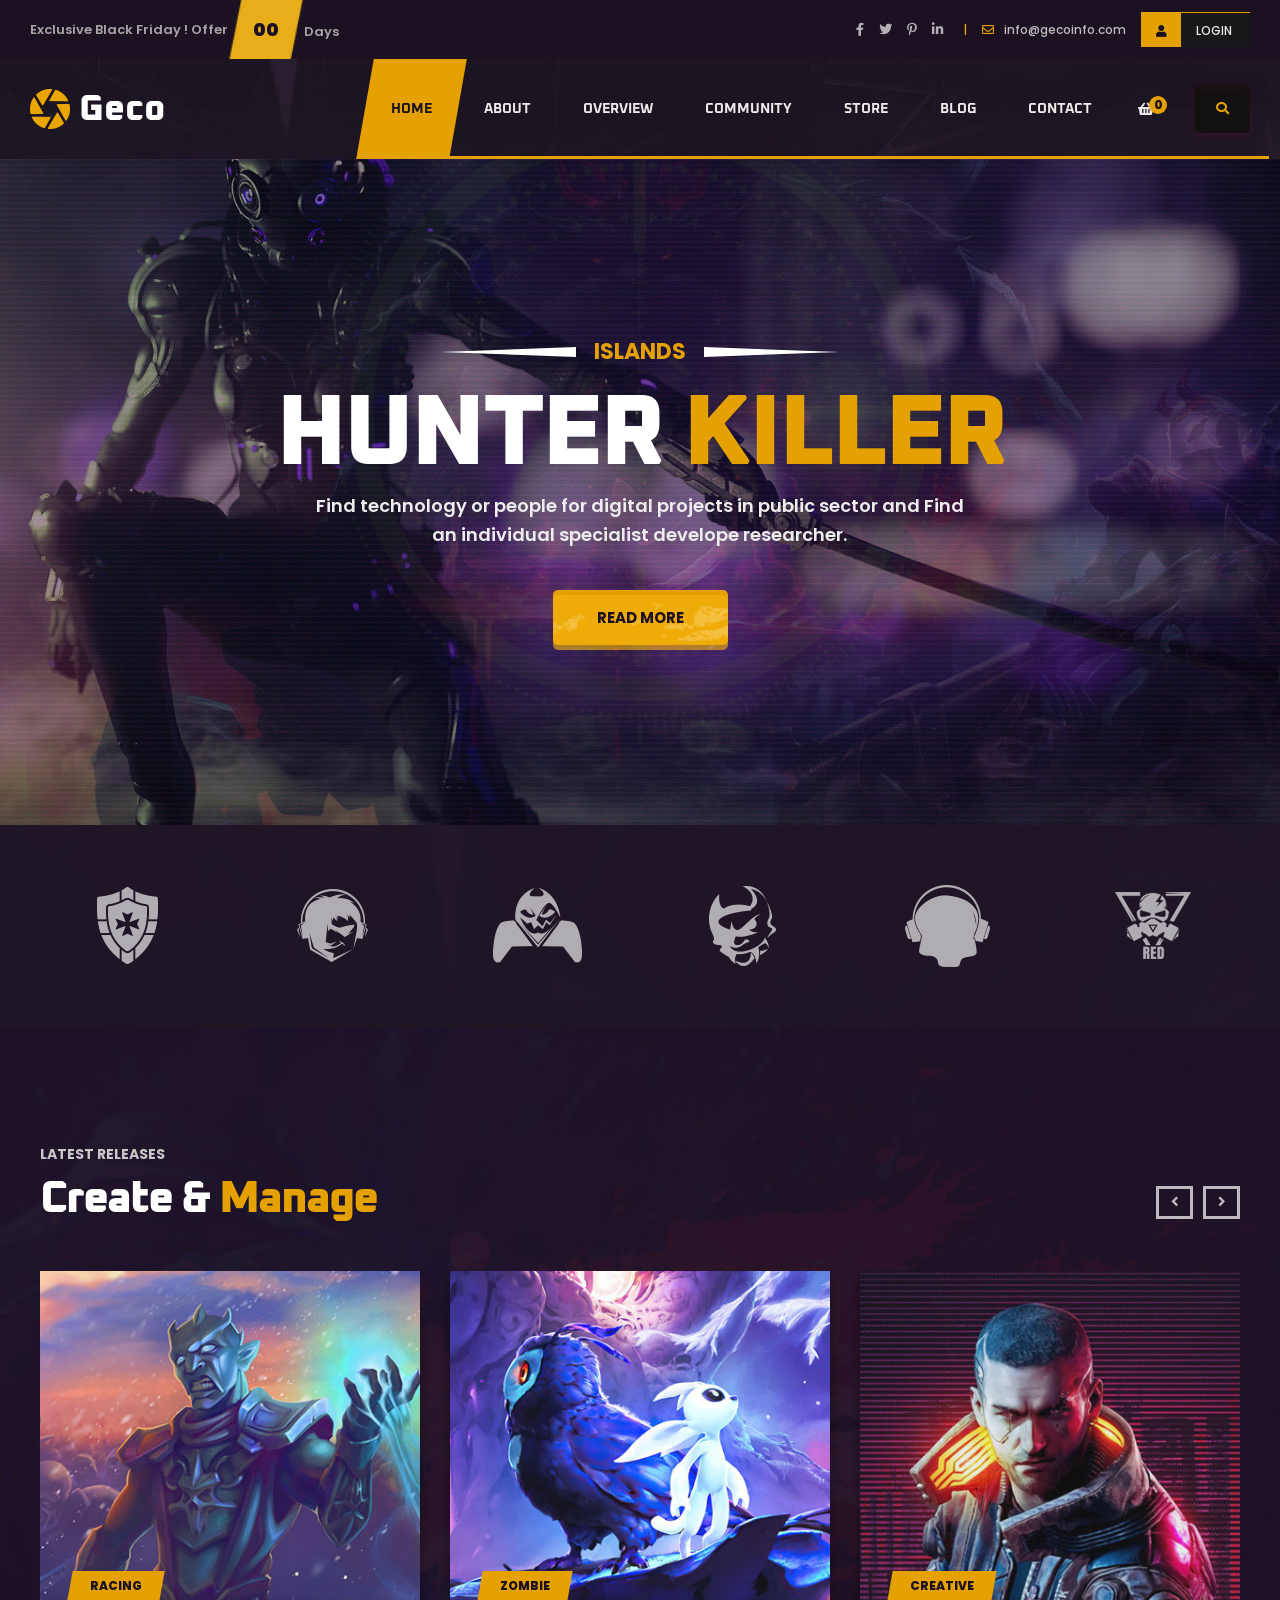
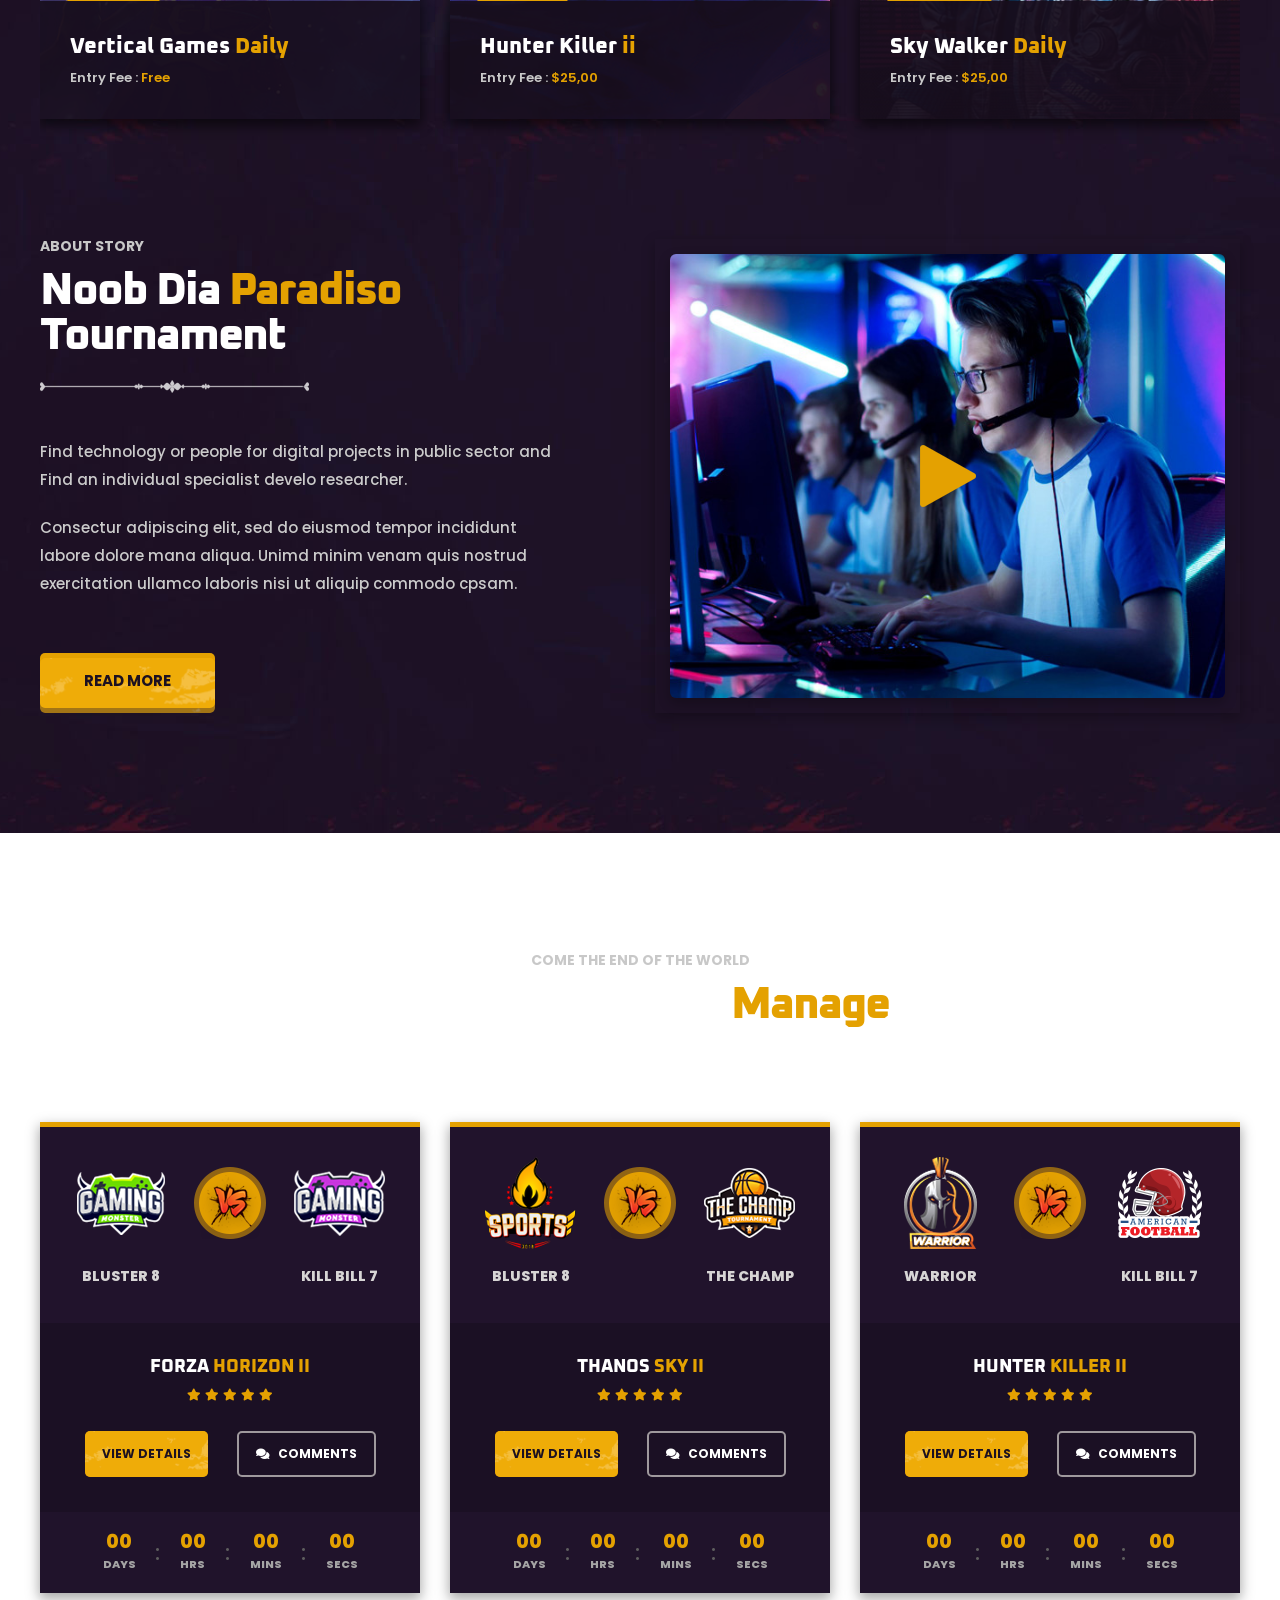
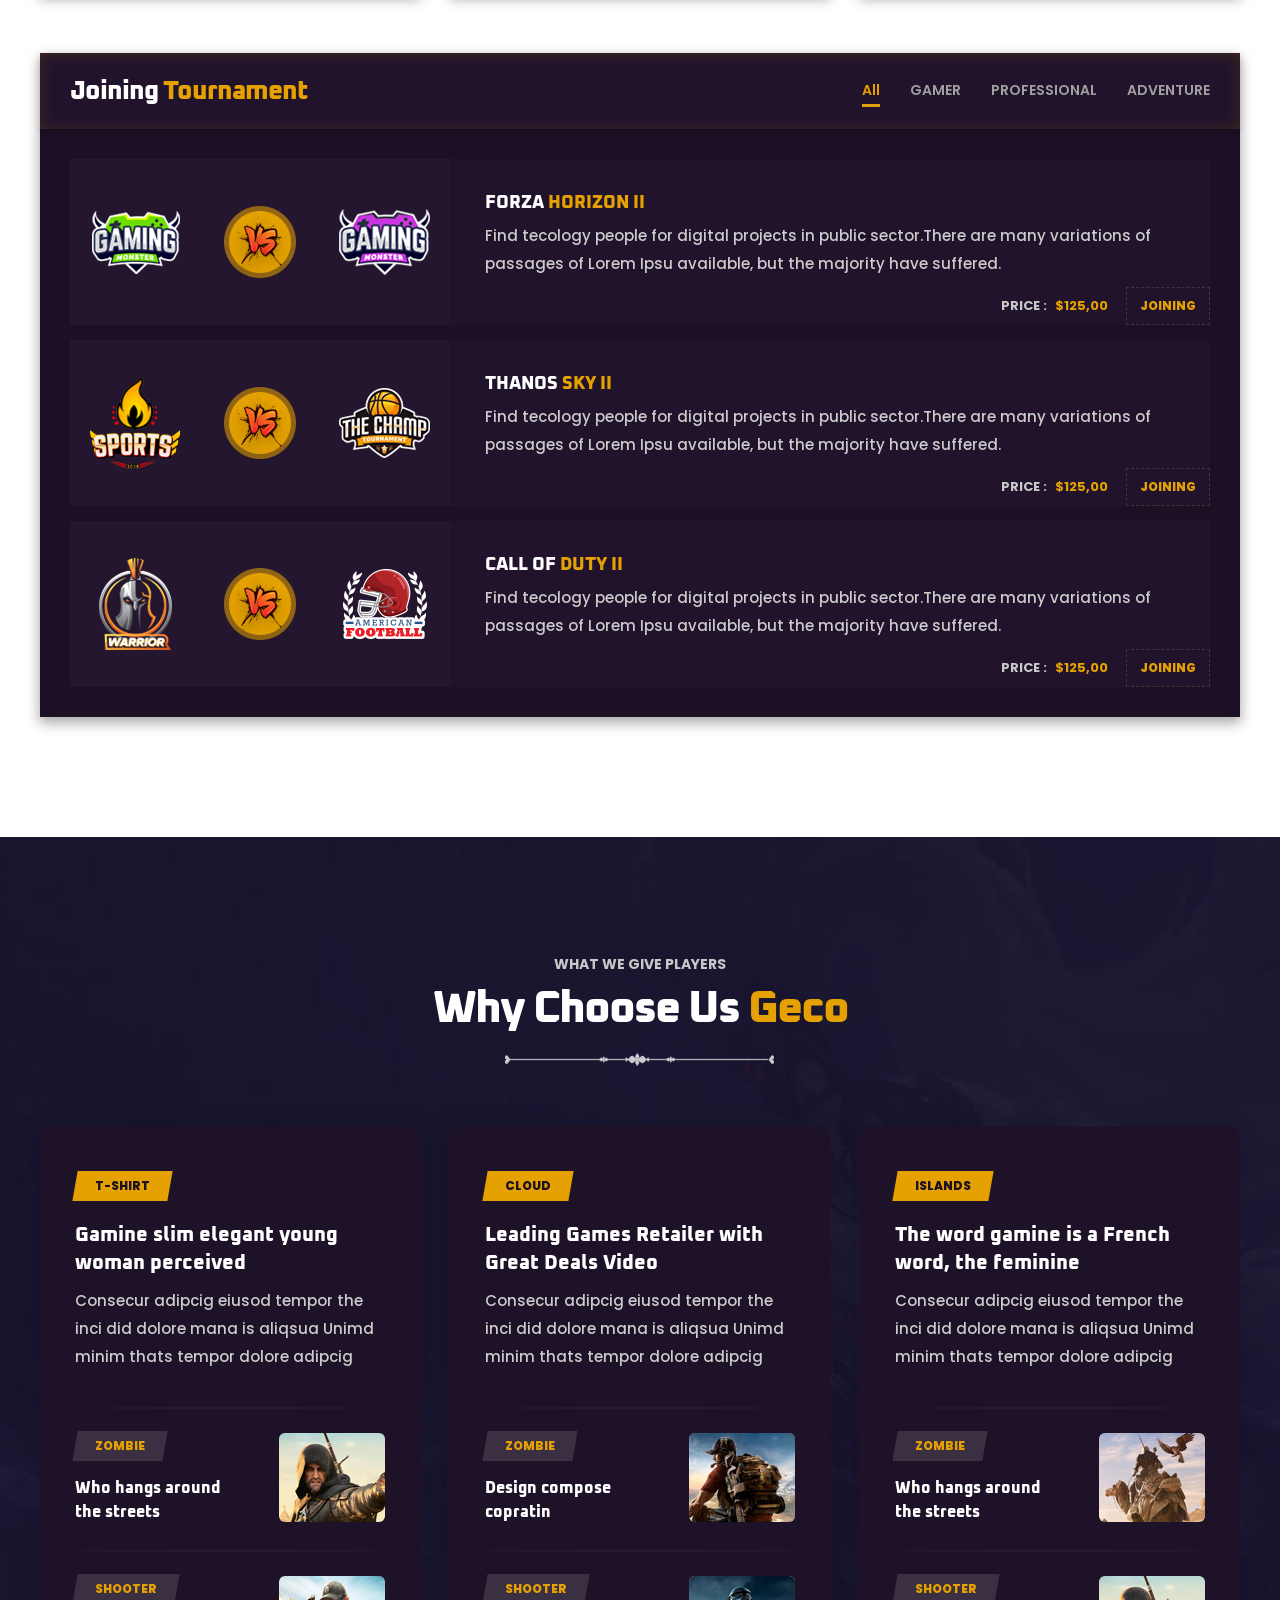
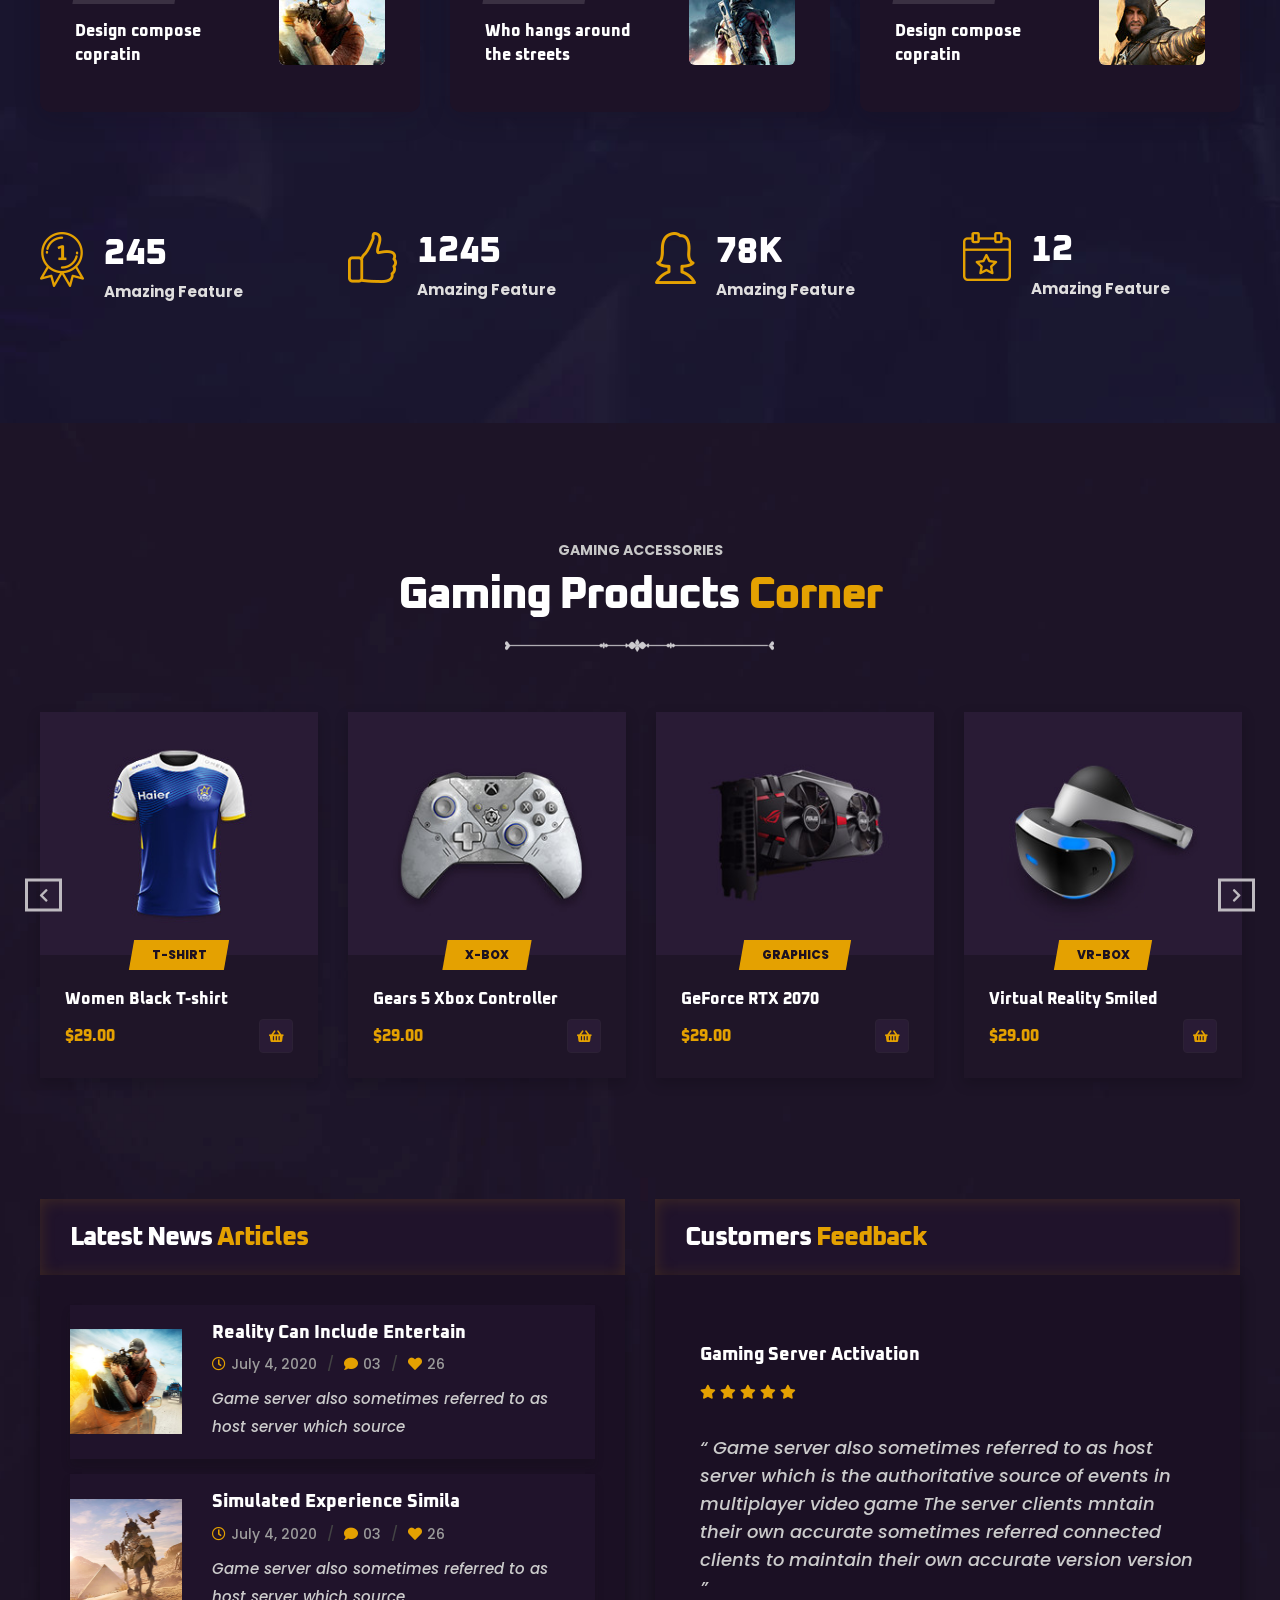
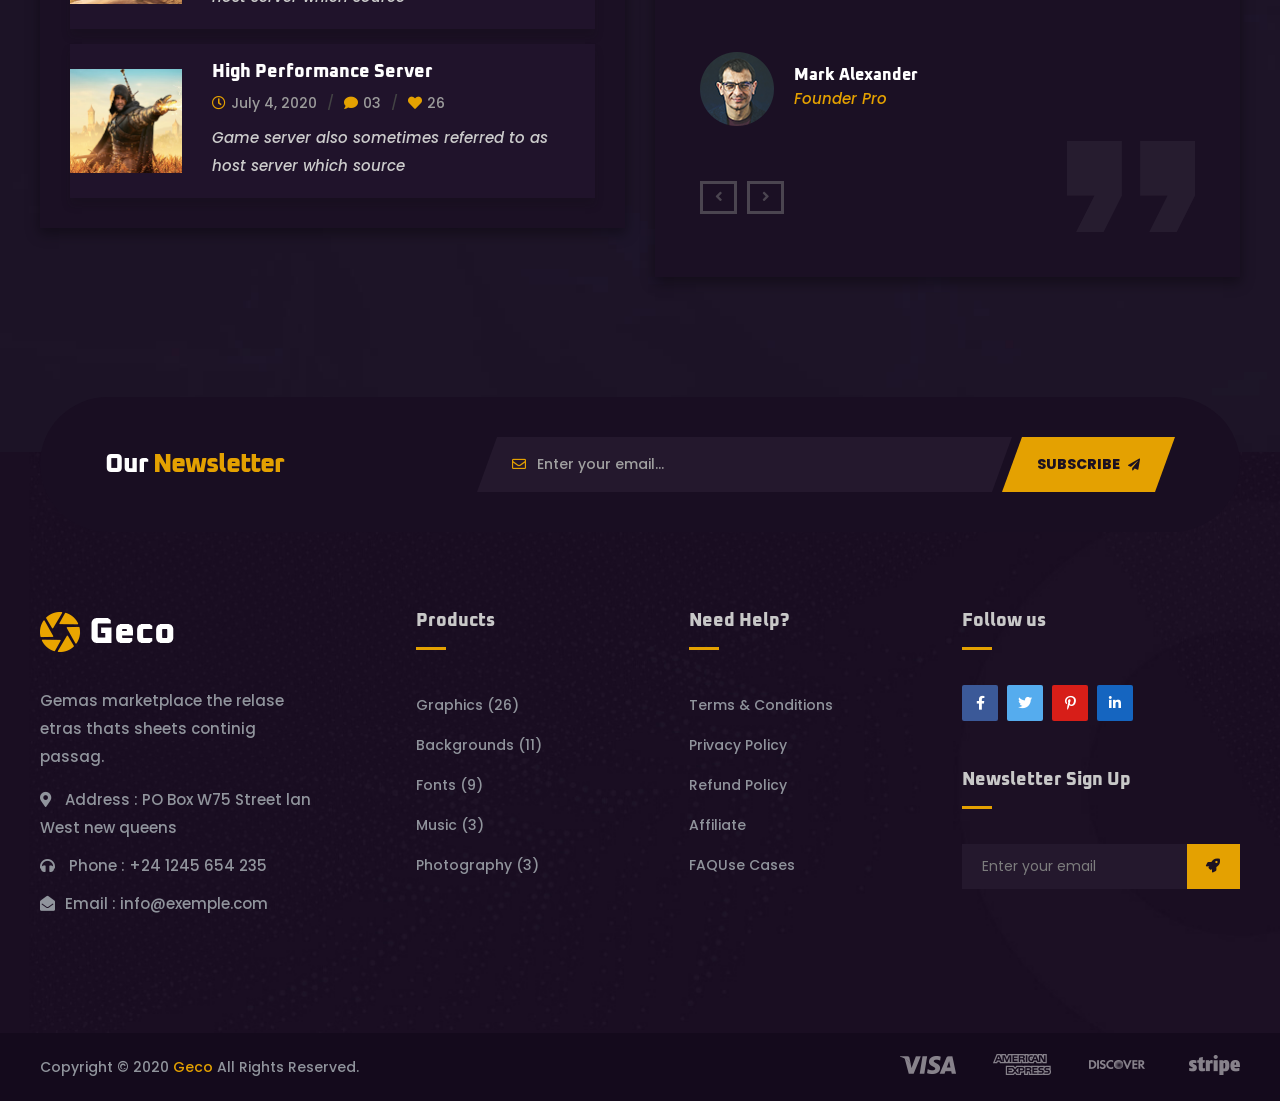
<file: index.html>
<!doctype html>
<html class="no-js" lang="en">
    

<!-- Added by HTTrack --><meta http-equiv="content-type" content="text/html;charset=utf-8" /><!-- /Added by HTTrack -->
<head>
        <meta charset="utf-8">
        <meta http-equiv="x-ua-compatible" content="ie=edge">
        <title>Geco - eSports Gaming HTML5 Template</title>
        <meta name="description" content="">
        <meta name="viewport" content="width=device-width, initial-scale=1">

		<link rel="shortcut icon" type="image/x-icon" href="img/favicon.png">
        <!-- Place favicon.ico in the root directory -->

		<!-- CSS here -->
        <link rel="stylesheet" href="css/bootstrap.min.css">
        <link rel="stylesheet" href="css/animate.min.css">
        <link rel="stylesheet" href="css/magnific-popup.css">
        <link rel="stylesheet" href="css/fontawesome-all.min.css">
        <link rel="stylesheet" href="css/odometer.css">
        <link rel="stylesheet" href="css/aos.css">
        <link rel="stylesheet" href="css/owl.carousel.min.css">
        <link rel="stylesheet" href="css/meanmenu.css">
        <link rel="stylesheet" href="css/slick.css">
        <link rel="stylesheet" href="css/default.css">
        <link rel="stylesheet" href="css/style.css">
        <link rel="stylesheet" href="css/responsive.css">
    </head>
    <body>

        <!-- preloader -->
        <div id="preloader">
            <div id="loading-center">
                <div id="loading-center-absolute">
                    <img src="img/icon/preloader.svg" alt="">
                </div>
            </div>
        </div>
        <!-- preloader-end -->

        <!-- header-area -->
        <header>
            <div class="header-top-area d-none d-lg-block">
                <div class="container-fluid container-full-padding">
                    <div class="row align-items-center">
                        <div class="col-lg-6 d-none d-lg-block">
                            <div class="header-top-offer">
                                <p>Exclusive Black Friday ! Offer</p>
                                <span class="coming-time" data-countdown="2020/6/20"></span>
                            </div>
                        </div>
                        <div class="col-lg-6">
                            <div class="header-top-right">
                                <div class="header-social">
                                    <ul>
                                        <li><a href="#"><i class="fab fa-facebook-f"></i></a></li>
                                        <li><a href="#"><i class="fab fa-twitter"></i></a></li>
                                        <li><a href="#"><i class="fab fa-pinterest-p"></i></a></li>
                                        <li><a href="#"><i class="fab fa-linkedin-in"></i></a></li>
                                    </ul>
                                </div>
                                <div class="header-top-action">
                                    <ul>
                                        <li>
                                            <div class="header-top-mail">
                                                <p><span>|</span><i class="far fa-envelope"></i><a href="mailto:info@gmail.com">info@gecoinfo.com</a></p>
                                            </div>
                                        </li>
                                        <li>
                                            <div class="header-user-login">
                                                <a href="#"><i class="fas fa-user"></i>Login</a>
                                            </div>
                                        </li>
                                    </ul>
                                </div>
                            </div>
                        </div>
                    </div>
                </div>
            </div>
            <div id="sticky-header" class="main-header">
                <div class="container-fluid container-full-padding">
                    <div class="row">
                        <div class="col-12">
                            <div class="main-menu">
                                <nav>
                                    <div class="logo">
                                        <a href="index-2.html"><img src="img/logo/logo.png" alt="Logo"></a>
                                    </div>
                                    <div id="mobile-menu" class="navbar-wrap d-none d-lg-flex">
                                        <ul>
                                            <li class="show"><a href="#">Home</a>
                                                <ul class="submenu">

                                                </ul>
                                            </li>
                                            <li><a href="#">About</a>
                                                <ul class="submenu">
                                                    <li><a href="about-us.html">About Story</a></li>
                                                    <li><a href="upcoming-games.html">Upcoming Games</a></li>
                                                    <li><a href="game-single.html">Game Single</a></li>
                                                </ul>
                                            </li>
                                            <li><a href="game-overview.html">Overview</a></li>
                                            <li><a href="community.html">Community</a></li>
                                            <li><a href="shop.html">Store</a></li>
                                            <li><a href="#">Blog</a>
                                                <ul class="submenu">
                                                    <li><a href="blog.html">News Page</a></li>
                                                    <li><a href="blog-details.html">News Details</a></li>
                                                </ul>
                                            </li>
                                            <li><a href="contact.html">contact</a></li>
                                        </ul>
                                    </div>
                                    <div class="header-action">
                                        <ul>
                                            <li class="header-shop-cart"><a href="#"><i class="fas fa-shopping-basket"></i><span>0</span></a>
                                                <ul class="minicart">
                                                    <li class="d-flex align-items-start">
                                                        <div class="cart-img">
                                                            <a href="#">
                                                                <img src="img/product/cart_p01.jpg" alt="">
                                                            </a>
                                                        </div>
                                                        <div class="cart-content">
                                                            <h4>
                                                                <a href="#">Xbox One Controller</a>
                                                            </h4>
                                                            <div class="cart-price">
                                                                <span class="new">$229.9</span>
                                                                <span>
                                                                    <del>$229.9</del>
                                                                </span>
                                                            </div>
                                                        </div>
                                                        <div class="del-icon">
                                                            <a href="#">
                                                                <i class="far fa-trash-alt"></i>
                                                            </a>
                                                        </div>
                                                    </li>
                                                    <li>
                                                        <div class="total-price">
                                                            <span class="f-left">Total:</span>
                                                            <span class="f-right">$239.9</span>
                                                        </div>
                                                    </li>
                                                    <li>
                                                        <div class="checkout-link">
                                                            <a href="cart.html">Shopping Cart</a>
                                                            <a class="red-color" href="checkout.html">Checkout</a>
                                                        </div>
                                                    </li>
                                                </ul>
                                            </li>
                                            <li class="header-search"><a href="#" data-toggle="modal" data-target="#search-modal"><i class="fas fa-search"></i></a></li>
                                        </ul>
                                    </div>
                                </nav>
                            </div>
                            <div class="mobile-menu"></div>
                        </div>
                        <!-- Modal Search -->
                        <div class="modal fade" id="search-modal" tabindex="-1" role="dialog" aria-hidden="true">
                            <div class="modal-dialog" role="document">
                                <div class="modal-content">
                                    <form>
                                        <input type="text" placeholder="Search here...">
                                        <button><i class="fa fa-search"></i></button>
                                    </form>
                                </div>
                            </div>
                        </div>
                    </div>
                </div>
            </div>
        </header>
        <!-- header-area-end -->

        <!-- main-area -->
        <main>

            <!-- slider-area -->
            <section class="slider-area slider-bg">
                <div class="container">
                    <div class="row justify-content-center">
                        <div class="col-xl-9">
                            <div class="slider-content text-center">
                                <h6 class="wow fadeInDown" data-wow-delay=".2s">islands</h6>
                                <h2 class="tlt fix" data-in-effect="fadeInLeft">hunter <span>killer</span></h2>
                                <p class="wow fadeInUp" data-wow-delay="2s">Find technology or people for digital projects in public sector and Find an individual specialist develope researcher.</p>
                                <a href="#" class="btn wow fadeInUp" data-wow-delay="2.2s">READ MORE</a>
                            </div>
                        </div>
                    </div>
                </div>
            </section>
            <!-- slider-area-end -->

            <!-- brand-area -->
            <div class="brand-area brand-bg">
                <div class="container">
                    <div class="row brand-active">
                        <div class="col-xl-2">
                            <div class="brand-item">
                                <img src="img/brand/brand_logo01.png" alt="">
                            </div>
                        </div>
                        <div class="col-xl-2">
                            <div class="brand-item">
                                <img src="img/brand/brand_logo02.png" alt="">
                            </div>
                        </div>
                        <div class="col-xl-2">
                            <div class="brand-item">
                                <img src="img/brand/brand_logo03.png" alt="">
                            </div>
                        </div>
                        <div class="col-xl-2">
                            <div class="brand-item">
                                <img src="img/brand/brand_logo04.png" alt="">
                            </div>
                        </div>
                        <div class="col-xl-2">
                            <div class="brand-item">
                                <img src="img/brand/brand_logo05.png" alt="">
                            </div>
                        </div>
                        <div class="col-xl-2">
                            <div class="brand-item">
                                <img src="img/brand/brand_logo06.png" alt="">
                            </div>
                        </div>
                        <div class="col-xl-2">
                            <div class="brand-item">
                                <img src="img/brand/brand_logo03.png" alt="">
                            </div>
                        </div>
                    </div>
                </div>
            </div>
            <!-- brand-area-end -->

            <!-- area-bg-one -->
            <div class="area-bg-one">

                <!-- latest-games-area -->
                <section class="latest-games-area pt-120">
                    <div class="container">
                        <div class="row">
                            <div class="col-lg-6 col-md-8">
                                <div class="section-title mb-50">
                                    <span>LATEST RELEASES</span>
                                    <h2>Create & <span>Manage</span></h2>
                                </div>
                            </div>
                        </div>
                        <div class="row">
                            <div class="col-12">
                                <div class="latest-games-active owl-carousel">
                                    <div class="latest-games-items mb-30">
                                        <div class="latest-games-thumb">
                                            <a href="#"><img src="img/product/latest_games_thumb01.jpg" alt=""></a>
                                        </div>
                                        <div class="latest-games-content">
                                            <div class="lg-tag">
                                                <a href="#">racing</a>
                                            </div>
                                            <h4><a href="#">Vertical Games <span>Daily</span></a></h4>
                                            <p>entry fee : <span>free</span></p>
                                        </div>
                                    </div>
                                    <div class="latest-games-items mb-30">
                                        <div class="latest-games-thumb">
                                            <a href="#"><img src="img/product/latest_games_thumb02.jpg" alt=""></a>
                                        </div>
                                        <div class="latest-games-content">
                                            <div class="lg-tag">
                                                <a href="#">zombie</a>
                                            </div>
                                            <h4><a href="#">Hunter Killer <span>ii</span></a></h4>
                                            <p>entry fee : <span>$25,00</span></p>
                                        </div>
                                    </div>
                                    <div class="latest-games-items mb-30">
                                        <div class="latest-games-thumb">
                                            <a href="#"><img src="img/product/latest_games_thumb03.jpg" alt=""></a>
                                        </div>
                                        <div class="latest-games-content">
                                            <div class="lg-tag">
                                                <a href="#">creative</a>
                                            </div>
                                            <h4><a href="#">Sky Walker <span>Daily</span></a></h4>
                                            <p>entry fee : <span>$25,00</span></p>
                                        </div>
                                    </div>
                                    <div class="latest-games-items mb-30">
                                        <div class="latest-games-thumb">
                                            <a href="#"><img src="img/product/latest_games_thumb01.jpg" alt=""></a>
                                        </div>
                                        <div class="latest-games-content">
                                            <div class="lg-tag">
                                                <a href="#">racing</a>
                                            </div>
                                            <h4><a href="#">Vertical games <span>daily</span></a></h4>
                                            <p>entry fee : <span>free</span></p>
                                        </div>
                                    </div>
                                </div>
                            </div>
                        </div>
                    </div>
                </section>
                <!-- latest-games-area-end -->

                <!-- about-us-area -->
                <section class="about-us-area pt-90 pb-120">
                    <div class="container">
                        <div class="row">
                            <div class="col-lg-6 order-0 order-lg-2">
                                <div class="about-img">
                                    <img src="img/images/about_us_img.jpg" alt="">
                                    <a href="https://www.youtube.com/watch?v=_LTiEXMc5J0" class="popup-video"><img src="img/icon/play_btn.png"  alt=""></a>
                                </div>
                            </div>
                            <div class="col-lg-6">
                                <div class="section-title title-style-two mb-45">
                                    <span>about story</span>
                                    <h2>Noob Dia <span>Paradiso</span> Tournament</h2>
                                </div>
                                <div class="about-content">
                                    <p>Find technology or people for digital projects in public sector and Find an individual specialist develo researcher.</p>
                                    <p>Consectur adipiscing elit, sed do eiusmod tempor incididunt labore dolore mana aliqua. Unimd minim venam quis nostrud
                                    exercitation ullamco laboris nisi ut aliquip commodo cpsam.</p>
                                    <div class="about-btn">
                                        <a href="#" class="btn">READ MORE</a>
                                    </div>
                                </div>
                            </div>
                        </div>
                    </div>
                </section>
                <!-- about-us-area-end -->

            </div>
            <!-- area-bg-one-end -->

            <!-- game-manage-area -->
            <section class="game-manage-area game-mange-bg pt-120 pb-120">
                <div class="container">
                    <div class="row justify-content-center">
                        <div class="col-xl-7 col-lg-8">
                            <div class="section-title title-style-two text-center mb-60">
                                <span>COME THE END OF THE WORLD</span>
                                <h2>Focus And Game <span>Manage</span></h2>
                            </div>
                        </div>
                    </div>
                    <div class="row justify-content-center">
                        <div class="col-lg-4 col-md-6">
                            <div class="coming-match-item mb-30">
                                <div class="coming-match-team">
                                    <div class="match-team-info">
                                        <div class="match-team-logo">
                                            <a href="#"><img src="img/team/team_logo01.png" alt=""></a>
                                        </div>
                                        <div class="match-team-name">
                                            <a href="#">Bluster 8</a>
                                        </div>
                                    </div>
                                    <div class="coming-match-status">
                                        <img src="img/team/match_vs.png" alt="">
                                    </div>
                                    <div class="match-team-info">
                                        <div class="match-team-logo">
                                            <a href="#"><img src="img/team/team_logo02.png" alt=""></a>
                                        </div>
                                        <div class="match-team-name">
                                            <a href="#">kill bill 7</a>
                                        </div>
                                    </div>
                                </div>
                                <div class="coming-match-info">
                                    <h5>Forza <span>Horizon ii</span></h5>
                                    <div class="match-rating">
                                        <i class="fas fa-star"></i>
                                        <i class="fas fa-star"></i>
                                        <i class="fas fa-star"></i>
                                        <i class="fas fa-star"></i>
                                        <i class="fas fa-star"></i>
                                    </div>
                                    <div class="match-info-action">
                                        <a href="#" class="btn">view details</a>
                                        <a href="#" class="btn transparent-btn"><i class="fas fa-comments"></i> Comments</a>
                                    </div>
                                </div>
                                <div class="coming-match-time">
                                    <div class="coming-time" data-countdown="2021/3/15"></div>
                                </div>
                            </div>
                        </div>
                        <div class="col-lg-4 col-md-6">
                            <div class="coming-match-item mb-30">
                                <div class="coming-match-team">
                                    <div class="match-team-info">
                                        <div class="match-team-logo">
                                            <a href="#"><img src="img/team/team_logo03.png" alt=""></a>
                                        </div>
                                        <div class="match-team-name">
                                            <a href="#">Bluster 8</a>
                                        </div>
                                    </div>
                                    <div class="coming-match-status">
                                        <img src="img/team/match_vs.png" alt="">
                                    </div>
                                    <div class="match-team-info">
                                        <div class="match-team-logo">
                                            <a href="#"><img src="img/team/team_logo04.png" alt=""></a>
                                        </div>
                                        <div class="match-team-name">
                                            <a href="#">The Champ</a>
                                        </div>
                                    </div>
                                </div>
                                <div class="coming-match-info">
                                    <h5>Thanos <span>Sky ii</span></h5>
                                    <div class="match-rating">
                                        <i class="fas fa-star"></i>
                                        <i class="fas fa-star"></i>
                                        <i class="fas fa-star"></i>
                                        <i class="fas fa-star"></i>
                                        <i class="fas fa-star"></i>
                                    </div>
                                    <div class="match-info-action">
                                        <a href="#" class="btn">view details</a>
                                        <a href="#" class="btn transparent-btn"><i class="fas fa-comments"></i> Comments</a>
                                    </div>
                                </div>
                                <div class="coming-match-time">
                                    <div class="coming-time" data-countdown="2021/3/30"></div>
                                </div>
                            </div>
                        </div>
                        <div class="col-lg-4 col-md-6">
                            <div class="coming-match-item mb-30">
                                <div class="coming-match-team">
                                    <div class="match-team-info">
                                        <div class="match-team-logo">
                                            <a href="#"><img src="img/team/team_logo05.png" alt=""></a>
                                        </div>
                                        <div class="match-team-name">
                                            <a href="#">Warrior</a>
                                        </div>
                                    </div>
                                    <div class="coming-match-status">
                                        <img src="img/team/match_vs.png" alt="">
                                    </div>
                                    <div class="match-team-info">
                                        <div class="match-team-logo">
                                            <a href="#"><img src="img/team/team_logo06.png" alt=""></a>
                                        </div>
                                        <div class="match-team-name">
                                            <a href="#">kill bill 7</a>
                                        </div>
                                    </div>
                                </div>
                                <div class="coming-match-info">
                                    <h5>Hunter <span>Killer ii</span></h5>
                                    <div class="match-rating">
                                        <i class="fas fa-star"></i>
                                        <i class="fas fa-star"></i>
                                        <i class="fas fa-star"></i>
                                        <i class="fas fa-star"></i>
                                        <i class="fas fa-star"></i>
                                    </div>
                                    <div class="match-info-action">
                                        <a href="#" class="btn">view details</a>
                                        <a href="#" class="btn transparent-btn"><i class="fas fa-comments"></i> Comments</a>
                                    </div>
                                </div>
                                <div class="coming-match-time">
                                    <div class="coming-time" data-countdown="2021/3/30"></div>
                                </div>
                            </div>
                        </div>
                    </div>
                    <div class="tournament-area mt-30">
                        <div class="row">
                            <div class="col-12">
                                <div class="tournament-top-wrap">
                                    <div class="section-title tournament-title">
                                        <h2>Joining <span>Tournament</span></h2>
                                    </div>
                                    <div class="tournament-menu">
                                        <button class="active" data-filter="*">All</button>
                                        <button class="" data-filter=".cat-one">GAMER</button>
                                        <button class="" data-filter=".cat-two">PROFESSIONAL</button>
                                        <button class="" data-filter=".cat-three">ADVENTURE</button>
                                    </div>
                                </div>
                            </div>
                        </div>
                        <div class="row">
                            <div class="col-12">
                                <div class="tournament-schedule-wrap">
                                    <div class="tournament-active">
                                        <div class="single-tournament mb-15 grid-item cat-three cat-two">
                                            <div class="row no-gutters">
                                                <div class="col-lg-4">
                                                    <div class="tournament-schedule-item">
                                                        <div class="match-team-info">
                                                            <div class="match-team-logo">
                                                                <a href="#"><img src="img/team/team_logo01.png" alt=""></a>
                                                            </div>
                                                        </div>
                                                        <div class="coming-match-status">
                                                            <img src="img/team/match_vs.png" alt="">
                                                        </div>
                                                        <div class="match-team-info">
                                                            <div class="match-team-logo">
                                                                <a href="#"><img src="img/team/team_logo02.png" alt=""></a>
                                                            </div>
                                                        </div>
                                                    </div>
                                                </div>
                                                <div class="col-lg-8">
                                                    <div class="tournament-schedule-content">
                                                        <h3><a href="#">Forza <span>Horizon ii</span></a></h3>
                                                        <p>Find tecology people for digital projects in public sector.There are many variations of passages of Lorem Ipsu
                                                        available, but the majority have suffered.</p>
                                                        <div class="tournament-schedule-meta">
                                                            <h5>price : <span>$125,00</span></h5>
                                                            <a href="#">Joining</a>
                                                        </div>
                                                    </div>
                                                </div>
                                            </div>
                                        </div>
                                        <div class="single-tournament mb-15 grid-item cat-one cat-three">
                                            <div class="row no-gutters">
                                                <div class="col-lg-4">
                                                    <div class="tournament-schedule-item">
                                                        <div class="match-team-info">
                                                            <div class="match-team-logo">
                                                                <a href="#"><img src="img/team/team_logo03.png" alt=""></a>
                                                            </div>
                                                        </div>
                                                        <div class="coming-match-status">
                                                            <img src="img/team/match_vs.png" alt="">
                                                        </div>
                                                        <div class="match-team-info">
                                                            <div class="match-team-logo">
                                                                <a href="#"><img src="img/team/team_logo04.png" alt=""></a>
                                                            </div>
                                                        </div>
                                                    </div>
                                                </div>
                                                <div class="col-lg-8">
                                                    <div class="tournament-schedule-content">
                                                        <h3><a href="#">Thanos <span>Sky ii</span></a></h3>
                                                        <p>Find tecology people for digital projects in public sector.There are many variations of passages of Lorem Ipsu
                                                        available, but the majority have suffered.</p>
                                                        <div class="tournament-schedule-meta">
                                                            <h5>price : <span>$125,00</span></h5>
                                                            <a href="#">Joining</a>
                                                        </div>
                                                    </div>
                                                </div>
                                            </div>
                                        </div>
                                        <div class="single-tournament mb-15 grid-item cat-two cat-one">
                                            <div class="row no-gutters">
                                                <div class="col-lg-4">
                                                    <div class="tournament-schedule-item">
                                                        <div class="match-team-info">
                                                            <div class="match-team-logo">
                                                                <a href="#"><img src="img/team/team_logo05.png" alt=""></a>
                                                            </div>
                                                        </div>
                                                        <div class="coming-match-status">
                                                            <img src="img/team/match_vs.png" alt="">
                                                        </div>
                                                        <div class="match-team-info">
                                                            <div class="match-team-logo">
                                                                <a href="#"><img src="img/team/team_logo06.png" alt=""></a>
                                                            </div>
                                                        </div>
                                                    </div>
                                                </div>
                                                <div class="col-lg-8">
                                                    <div class="tournament-schedule-content">
                                                        <h3><a href="#">Call Of <span>Duty ii</span></a></h3>
                                                        <p>Find tecology people for digital projects in public sector.There are many variations of passages of Lorem Ipsu
                                                        available, but the majority have suffered.</p>
                                                        <div class="tournament-schedule-meta">
                                                            <h5>price : <span>$125,00</span></h5>
                                                            <a href="#">Joining</a>
                                                        </div>
                                                    </div>
                                                </div>
                                            </div>
                                        </div>
                                    </div>
                                </div>
                            </div>
                        </div>
                    </div>
                </div>
            </section>
            <!-- game-manage-area-end -->

            <!-- features-area -->
            <section class="features-area features-bg pt-120 pb-70">
                <div class="container">
                    <div class="row justify-content-center">
                        <div class="col-xl-6 col-lg-8">
                            <div class="section-title title-style-two text-center mb-60">
                                <span>what we give players</span>
                                <h2>Why Choose Us <span>Geco</span></h2>
                            </div>
                        </div>
                    </div>
                    <div class="row justify-content-center">
                        <div class="col-xl-4 col-md-6">
                            <div class="features-item mb-30">
                                <div class="features-head mb-35">
                                    <div class="product-tag"><a href="#">t-shirt</a></div>
                                    <h4>Gamine slim elegant young woman perceived</h4>
                                    <p>Consecur adipcig eiusod tempor the inci did dolore mana is aliqsua Unimd minim thats tempor dolore adipcig</p>
                                </div>
                                <div class="features-list-wrap">
                                    <ul>
                                        <li>
                                            <div class="features-list-img">
                                                <img src="img/images/features_thumb01.jpg" alt="">
                                            </div>
                                            <div class="features-list-content">
                                                <div class="product-tag"><a href="#">zombie</a></div>
                                                <h6><a href="#">Who hangs around the streets</a></h6>
                                            </div>
                                        </li>
                                        <li>
                                            <div class="features-list-img">
                                                <img src="img/images/features_thumb02.jpg" alt="">
                                            </div>
                                            <div class="features-list-content">
                                                <div class="product-tag"><a href="#">shooter</a></div>
                                                <h6><a href="#">Design compose copratin</a></h6>
                                            </div>
                                        </li>
                                    </ul>
                                </div>
                            </div>
                        </div>
                        <div class="col-xl-4 col-md-6">
                            <div class="features-item mb-30">
                                <div class="features-head mb-35">
                                    <div class="product-tag"><a href="#">Cloud</a></div>
                                    <h4>Leading Games Retailer with Great Deals Video</h4>
                                    <p>Consecur adipcig eiusod tempor the inci did dolore mana is aliqsua Unimd minim thats tempor dolore adipcig</p>
                                </div>
                                <div class="features-list-wrap">
                                    <ul>
                                        <li>
                                            <div class="features-list-img">
                                                <img src="img/images/features_thumb03.jpg" alt="">
                                            </div>
                                            <div class="features-list-content">
                                                <div class="product-tag"><a href="#">zombie</a></div>
                                                <h6><a href="#">Design compose copratin</a></h6>
                                            </div>
                                        </li>
                                        <li>
                                            <div class="features-list-img">
                                                <img src="img/images/features_thumb04.jpg" alt="">
                                            </div>
                                            <div class="features-list-content">
                                                <div class="product-tag"><a href="#">shooter</a></div>
                                                <h6><a href="#">Who hangs around the streets</a></h6>
                                            </div>
                                        </li>
                                    </ul>
                                </div>
                            </div>
                        </div>
                        <div class="col-xl-4 col-md-6">
                            <div class="features-item mb-30">
                                <div class="features-head mb-35">
                                    <div class="product-tag"><a href="#">islands</a></div>
                                    <h4>The word gamine is a French word, the feminine</h4>
                                    <p>Consecur adipcig eiusod tempor the inci did dolore mana is aliqsua Unimd minim thats tempor dolore
                                        adipcig</p>
                                </div>
                                <div class="features-list-wrap">
                                    <ul>
                                        <li>
                                            <div class="features-list-img">
                                                <img src="img/images/features_thumb05.jpg" alt="">
                                            </div>
                                            <div class="features-list-content">
                                                <div class="product-tag"><a href="#">zombie</a></div>
                                                <h6><a href="#">Who hangs around the streets</a></h6>
                                            </div>
                                        </li>
                                        <li>
                                            <div class="features-list-img">
                                                <img src="img/images/features_thumb06.jpg" alt="">
                                            </div>
                                            <div class="features-list-content">
                                                <div class="product-tag"><a href="#">shooter</a></div>
                                                <h6><a href="#">Design compose copratin</a></h6>
                                            </div>
                                        </li>
                                    </ul>
                                </div>
                            </div>
                        </div>
                    </div>
                    <div class="fact-area pt-90">
                        <div class="row justify-content-center">
                            <div class="col-lg-3 col-md-4 col-sm-6">
                                <div class="fact-item">
                                    <div class="fact-icon">
                                        <img src="img/icon/fact_icon01.png" alt="">
                                    </div>
                                    <div class="fact-content">
                                        <h2><span class="odometer" data-count="245">00</span></h2>
                                        <span>Amazing Feature</span>
                                    </div>
                                </div>
                            </div>
                            <div class="col-lg-3 col-md-4 col-sm-6">
                                <div class="fact-item">
                                    <div class="fact-icon">
                                        <img src="img/icon/fact_icon02.png" alt="">
                                    </div>
                                    <div class="fact-content">
                                        <h2><span class="odometer" data-count="1245">00</span></h2>
                                        <span>Amazing Feature</span>
                                    </div>
                                </div>
                            </div>
                            <div class="col-lg-3 col-md-4 col-sm-6">
                                <div class="fact-item">
                                    <div class="fact-icon">
                                        <img src="img/icon/fact_icon03.png" alt="">
                                    </div>
                                    <div class="fact-content">
                                        <h2><span class="odometer" data-count="78">00</span>K</h2>
                                        <span>Amazing Feature</span>
                                    </div>
                                </div>
                            </div>
                            <div class="col-lg-3 col-md-4 col-sm-6">
                                <div class="fact-item">
                                    <div class="fact-icon">
                                        <img src="img/icon/fact_icon04.png" alt="">
                                    </div>
                                    <div class="fact-content">
                                        <h2><span class="odometer" data-count="12">00</span></h2>
                                        <span>Amazing Feature</span>
                                    </div>
                                </div>
                            </div>
                        </div>
                    </div>
                </div>
            </section>
            <!-- features-area-end -->

            <!-- area-bg-two -->
            <div class="area-bg-two">

            <!-- shop-area -->
            <section class="shop-area pt-120 pb-90">
                <div class="container">
                    <div class="row justify-content-center">
                        <div class="col-xl-7 col-lg-8">
                            <div class="section-title title-style-two text-center mb-30">
                                <span>gaming accessories</span>
                                <h2>Gaming Products <span>Corner</span></h2>
                            </div>
                        </div>
                    </div>
                    <div class="row product-active">
                        <div class="col-xl-3">
                            <div class="shop-item">
                                <div class="product-thumb">
                                    <a href="#"><img src="img/product/product_img01.jpg" alt=""></a>
                                </div>
                                <div class="product-content">
                                    <div class="product-tag"><a href="#">t-shirt</a></div>
                                    <h4><a href="#">Women Black T-shirt</a></h4>
                                    <div class="product-meta">
                                        <div class="product-price">
                                            <h5>$29.00</h5>
                                        </div>
                                        <div class="product-cart-action">
                                            <a href="#"><i class="fas fa-shopping-basket"></i></a>
                                        </div>
                                    </div>
                                </div>
                            </div>
                        </div>
                        <div class="col-xl-3">
                            <div class="shop-item">
                                <div class="product-thumb">
                                    <a href="#"><img src="img/product/product_img02.jpg" alt=""></a>
                                </div>
                                <div class="product-content">
                                    <div class="product-tag"><a href="#">x-box</a></div>
                                    <h4><a href="#">Gears 5 Xbox Controller</a></h4>
                                    <div class="product-meta">
                                        <div class="product-price">
                                            <h5>$29.00</h5>
                                        </div>
                                        <div class="product-cart-action">
                                            <a href="#"><i class="fas fa-shopping-basket"></i></a>
                                        </div>
                                    </div>
                                </div>
                            </div>
                        </div>
                        <div class="col-xl-3">
                            <div class="shop-item">
                                <div class="product-thumb">
                                    <a href="#"><img src="img/product/product_img03.jpg" alt=""></a>
                                </div>
                                <div class="product-content">
                                    <div class="product-tag"><a href="#">graphics</a></div>
                                    <h4><a href="#">GeForce RTX 2070</a></h4>
                                    <div class="product-meta">
                                        <div class="product-price">
                                            <h5>$29.00</h5>
                                        </div>
                                        <div class="product-cart-action">
                                            <a href="#"><i class="fas fa-shopping-basket"></i></a>
                                        </div>
                                    </div>
                                </div>
                            </div>
                        </div>
                        <div class="col-xl-3">
                            <div class="shop-item">
                                <div class="product-thumb">
                                    <a href="#"><img src="img/product/product_img04.jpg" alt=""></a>
                                </div>
                                <div class="product-content">
                                    <div class="product-tag"><a href="#">VR-Box</a></div>
                                    <h4><a href="#">Virtual Reality Smiled</a></h4>
                                    <div class="product-meta">
                                        <div class="product-price">
                                            <h5>$29.00</h5>
                                        </div>
                                        <div class="product-cart-action">
                                            <a href="#"><i class="fas fa-shopping-basket"></i></a>
                                        </div>
                                    </div>
                                </div>
                            </div>
                        </div>
                        <div class="col-xl-3">
                            <div class="shop-item">
                                <div class="product-thumb">
                                    <a href="#"><img src="img/product/product_img04.jpg" alt=""></a>
                                </div>
                                <div class="product-content">
                                    <div class="product-tag"><a href="#">VR-Box</a></div>
                                    <h4><a href="#">Virtual Reality Smiled</a></h4>
                                    <div class="product-meta">
                                        <div class="product-price">
                                            <h5>$29.00</h5>
                                        </div>
                                        <div class="product-cart-action">
                                            <a href="#"><i class="fas fa-shopping-basket"></i></a>
                                        </div>
                                    </div>
                                </div>
                            </div>
                        </div>
                    </div>
                </div>
            </section>
            <!-- shop-area-end -->

            <!-- blog-testimonial-area -->
            <section class="blog-and-testimonial">
                <div class="container">
                    <div class="row justify-content-center">
                        <div class="col-xl-6 col-lg-8">
                            <div class="blog-area mb-120">
                                <div class="tournament-top-wrap">
                                    <div class="section-title tournament-title">
                                        <h2>Latest News <span>Articles</span></h2>
                                    </div>
                                </div>
                                <div class="blog-post-wrap">
                                    <div class="blog-post-item blog-style-one">
                                        <div class="blog-thumb">
                                            <a href="#"><img src="img/blog/blog_thumb01.jpg" alt=""></a>
                                        </div>
                                        <div class="blog-post-content">
                                            <h5><a href="#">Reality can include entertain</a></h5>
                                            <div class="blog-meta">
                                                <ul>
                                                    <li><i class="far fa-clock"></i>July 4, 2020</li>
                                                    <li><i class="fas fa-comment"></i>03</li>
                                                    <li><i class="fas fa-heart"></i>26</li>
                                                </ul>
                                            </div>
                                            <p>Game server also sometimes referred to as host server which source</p>
                                        </div>
                                    </div>
                                    <div class="blog-post-item blog-style-one">
                                        <div class="blog-thumb">
                                            <a href="#"><img src="img/blog/blog_thumb02.jpg" alt=""></a>
                                        </div>
                                        <div class="blog-post-content">
                                            <h5><a href="#">Simulated experience simila</a></h5>
                                            <div class="blog-meta">
                                                <ul>
                                                    <li><i class="far fa-clock"></i>July 4, 2020</li>
                                                    <li><i class="fas fa-comment"></i>03</li>
                                                    <li><i class="fas fa-heart"></i>26</li>
                                                </ul>
                                            </div>
                                            <p>Game server also sometimes referred to as host server which source</p>
                                        </div>
                                    </div>
                                    <div class="blog-post-item blog-style-one">
                                        <div class="blog-thumb">
                                            <a href="#"><img src="img/blog/blog_thumb03.jpg" alt=""></a>
                                        </div>
                                        <div class="blog-post-content">
                                            <h5><a href="#">High Performance Server</a></h5>
                                            <div class="blog-meta">
                                                <ul>
                                                    <li><i class="far fa-clock"></i>July 4, 2020</li>
                                                    <li><i class="fas fa-comment"></i>03</li>
                                                    <li><i class="fas fa-heart"></i>26</li>
                                                </ul>
                                            </div>
                                            <p>Game server also sometimes referred to as host server which source</p>
                                        </div>
                                    </div>
                                </div>
                            </div>
                        </div>
                        <div class="col-xl-6 col-lg-8">
                            <div class="testimonial-area position-relative mb-120">
                                <div class="tournament-top-wrap">
                                    <div class="section-title tournament-title">
                                        <h2>Customers <span>Feedback</span></h2>
                                    </div>
                                </div>
                                <div class="testimonial-active owl-carousel">
                                    <div class="testimonial-item">
                                        <div class="testimonial-content mb-50">
                                            <h5>Gaming Server Activation</h5>
                                            <div class="testimonial-rating mb-30">
                                                <i class="fas fa-star"></i>
                                                <i class="fas fa-star"></i>
                                                <i class="fas fa-star"></i>
                                                <i class="fas fa-star"></i>
                                                <i class="fas fa-star"></i>
                                            </div>
                                            <p>“ Game server also sometimes referred to as host server which is the authoritative source of events in multiplayer video
                                            game The server clients mntain their own accurate sometimes referred connected clients to maintain their own accurate
                                            version version ”</p>
                                        </div>
                                        <div class="testimonial-avatar">
                                            <div class="testi-avtar-img">
                                                <img src="img/images/testi_avatar.png" alt="">
                                            </div>
                                            <div class="testi-avatar-info">
                                                <h6>Mark Alexander</h6>
                                                <span>Founder Pro</span>
                                            </div>
                                        </div>
                                    </div>
                                    <div class="testimonial-item">
                                        <div class="testimonial-content mb-50">
                                            <h5>Gaming Server Activation</h5>
                                            <div class="testimonial-rating mb-30">
                                                <i class="fas fa-star"></i>
                                                <i class="fas fa-star"></i>
                                                <i class="fas fa-star"></i>
                                                <i class="fas fa-star"></i>
                                                <i class="fas fa-star"></i>
                                            </div>
                                            <p>“ Game server also sometimes referred to as host server which is the authoritative source of events in multiplayer video
                                            game The server clients mntain their own accurate sometimes referred connected clients to maintain their own accurate
                                            version version ”</p>
                                        </div>
                                        <div class="testimonial-avatar">
                                            <div class="testi-avtar-img">
                                                <img src="img/images/testi_avatar.png" alt="">
                                            </div>
                                            <div class="testi-avatar-info">
                                                <h6>Mark Alexander</h6>
                                                <span>Founder Pro</span>
                                            </div>
                                        </div>
                                    </div>
                                </div>
                                <div class="testi-quote"><img src="img/icon/testi_quote.png" alt=""></div>
                            </div>
                        </div>
                    </div>
                </div>
            </section>
            <!-- blog-testimonial-area-end -->

            </div>
            <!-- area-bg-two-end -->

        </main>
        <!-- main-area-end -->

        <!-- footer-area -->
        <footer>
            <div class="footer-top footer-bg">
                <!-- newsletter-area -->
                <div class="newsletter-area">
                    <div class="container">
                        <div class="row">
                            <div class="col-12">
                                <div class="newsletter-wrap">
                                    <div class="section-title newsletter-title">
                                        <h2>Our <span>Newsletter</span></h2>
                                    </div>
                                    <div class="newsletter-form">
                                        <form action="#">
                                            <div class="newsletter-form-grp">
                                                <i class="far fa-envelope"></i>
                                                <input type="email" placeholder="Enter your email...">
                                            </div>
                                            <button>SUBSCRIBE <i class="fas fa-paper-plane"></i></button>
                                        </form>
                                    </div>
                                </div>
                            </div>
                        </div>
                    </div>
                </div>
                <!-- newsletter-area-end -->
                <div class="container">
                    <div class="row justify-content-between">
                        <div class="col-xl-3 col-lg-4 col-md-6">
                            <div class="footer-widget mb-50">
                                <div class="footer-logo mb-35">
                                    <a href="index.html"><img src="img/logo/logo.png" alt=""></a>
                                </div>
                                <div class="footer-text">
                                    <p>Gemas marketplace the relase etras thats sheets continig passag.</p>
                                    <div class="footer-contact">
                                        <ul>
                                            <li><i class="fas fa-map-marker-alt"></i> <span>Address : </span>PO Box W75 Street
                                                lan West new queens</li>
                                            <li><i class="fas fa-headphones"></i> <span>Phone : </span>+24 1245 654 235</li>
                                            <li><i class="fas fa-envelope-open"></i><span>Email : </span>info@exemple.com</li>
                                        </ul>
                                    </div>
                                </div>
                            </div>
                        </div>
                        <div class="col-xl-2 col-lg-3 col-sm-6">
                            <div class="footer-widget mb-50">
                                <div class="fw-title mb-35">
                                    <h5>Products</h5>
                                </div>
                                <div class="fw-link">
                                    <ul>
                                        <li><a href="#">Graphics (26)</a></li>
                                        <li><a href="#">Backgrounds (11)</a></li>
                                        <li><a href="#">Fonts (9)</a></li>
                                        <li><a href="#">Music (3)</a></li>
                                        <li><a href="#">Photography (3)</a></li>
                                    </ul>
                                </div>
                            </div>
                        </div>
                        <div class="col-xl-2 col-lg-3 col-sm-6">
                            <div class="footer-widget mb-50">
                                <div class="fw-title mb-35">
                                    <h5>Need Help?</h5>
                                </div>
                                <div class="fw-link">
                                    <ul>
                                        <li><a href="#">Terms & Conditions</a></li>
                                        <li><a href="#">Privacy Policy</a></li>
                                        <li><a href="#">Refund Policy</a></li>
                                        <li><a href="#">Affiliate</a></li>
                                        <li><a href="#">FAQUse Cases</a></li>
                                    </ul>
                                </div>
                            </div>
                        </div>
                        <div class="col-xl-3 col-lg-4 col-md-6">
                            <div class="footer-widget mb-50">
                                <div class="fw-title mb-35">
                                    <h5>Follow us</h5>
                                </div>
                                <div class="footer-social">
                                    <ul>
                                        <li><a href="#"><i class="fab fa-facebook-f"></i></a></li>
                                        <li><a href="#"><i class="fab fa-twitter"></i></a></li>
                                        <li><a href="#"><i class="fab fa-pinterest-p"></i></a></li>
                                        <li><a href="#"><i class="fab fa-linkedin-in"></i></a></li>
                                    </ul>
                                </div>
                            </div>
                            <div class="footer-widget mb-50">
                                <div class="fw-title mb-35">
                                    <h5>Newsletter Sign Up</h5>
                                </div>
                                <div class="footer-newsletter">
                                    <form action="#">
                                        <input type="text" placeholder="Enter your email">
                                        <button><i class="fas fa-rocket"></i></button>
                                    </form>
                                </div>
                            </div>
                        </div>
                    </div>
                </div>
                <div class="footer-fire"><img src="img/images/footer_fire.png" alt=""></div>
                <div class="footer-fire footer-fire-right"><img src="img/images/footer_fire.png" alt=""></div>
            </div>
            <div class="copyright-wrap">
                <div class="container">
                    <div class="row">
                        <div class="col-lg-6 col-md-6">
                            <div class="copyright-text">
                                <p>Copyright © 2020 <a href="#">Geco</a> All Rights Reserved.</p>
                            </div>
                        </div>
                        <div class="col-lg-6 col-md-6 d-none d-md-block">
                            <div class="payment-method-img text-right">
                                <img src="img/images/card_img.png" alt="img">
                            </div>
                        </div>
                    </div>
                </div>
            </div>
        </footer>
        <!-- footer-area-end -->





		<!-- JS here -->
        <script src="js/vendor/jquery-3.4.1.min.js"></script>
        <script src="js/popper.min.js"></script>
        <script src="js/bootstrap.min.js"></script>
        <script src="js/isotope.pkgd.min.js"></script>
        <script src="js/slick.min.js"></script>
        <script src="js/jquery.meanmenu.min.js"></script>
        <script src="js/wow.min.js"></script>
        <script src="js/aos.js"></script>
        <script src="js/jquery.lettering.js"></script>
        <script src="js/jquery.textillate.js"></script>
        <script src="js/jquery.odometer.min.js"></script>
        <script src="js/jquery.appear.js"></script>
        <script src="js/owl.carousel.min.js"></script>
        <script src="js/jquery.countdown.min.js"></script>
        <script src="js/jquery.scrollUp.min.js"></script>
        <script src="js/imagesloaded.pkgd.min.js"></script>
        <script src="js/jquery.magnific-popup.min.js"></script>
        <script src="js/plugins.js"></script>
        <script src="js/main.js"></script>
    </body>


</html>
</file>
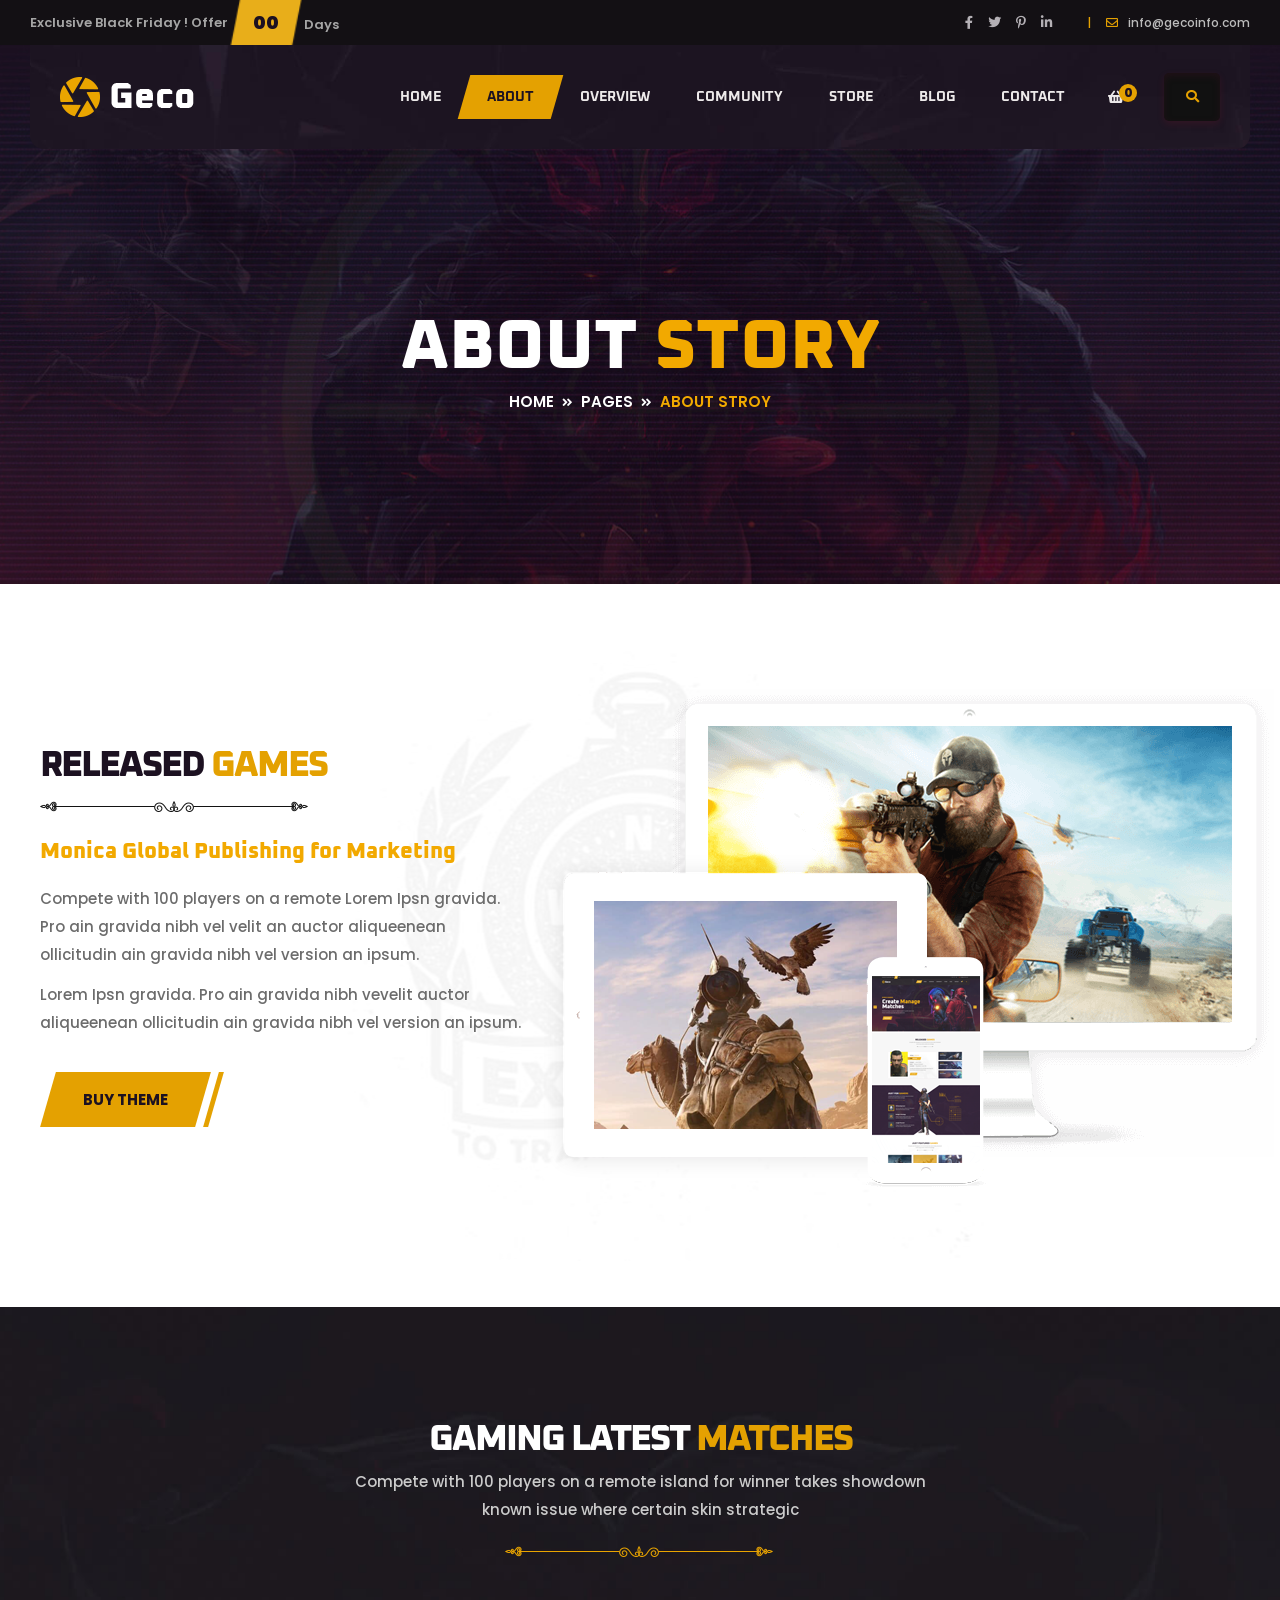
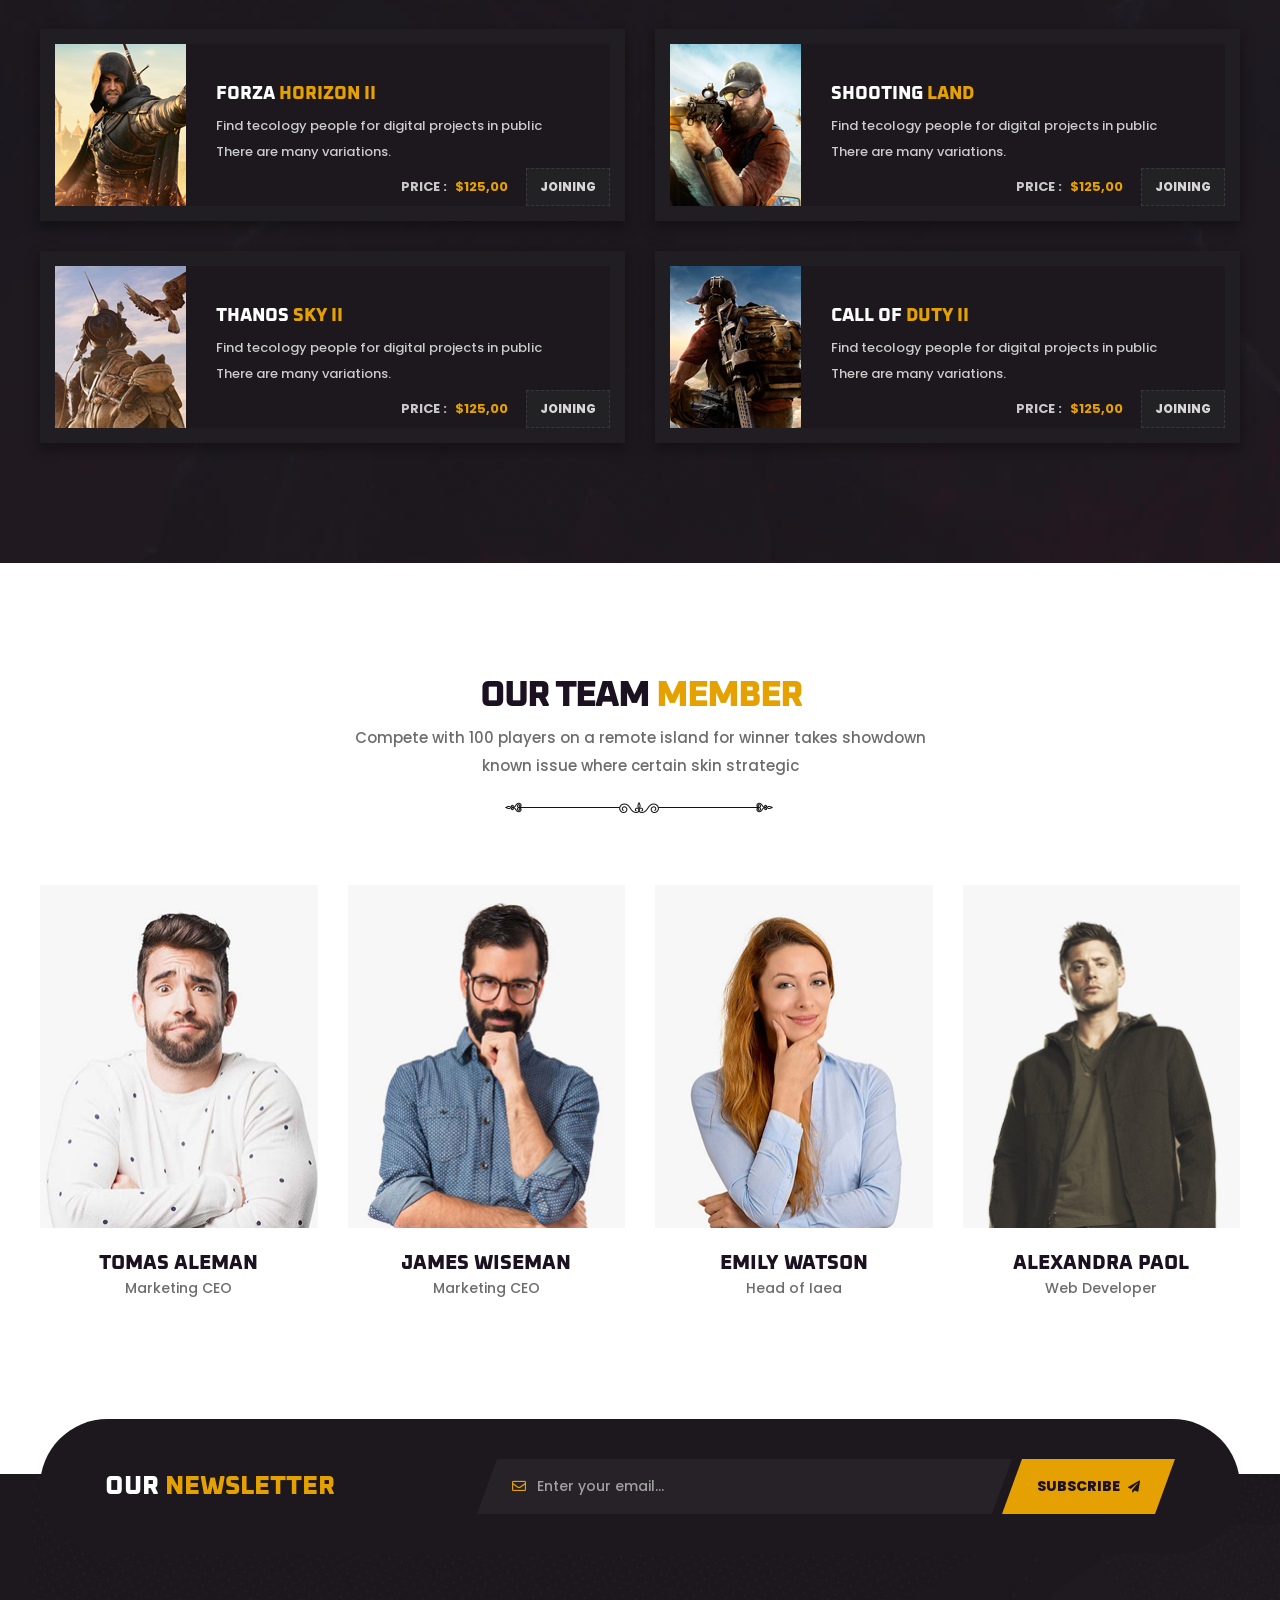
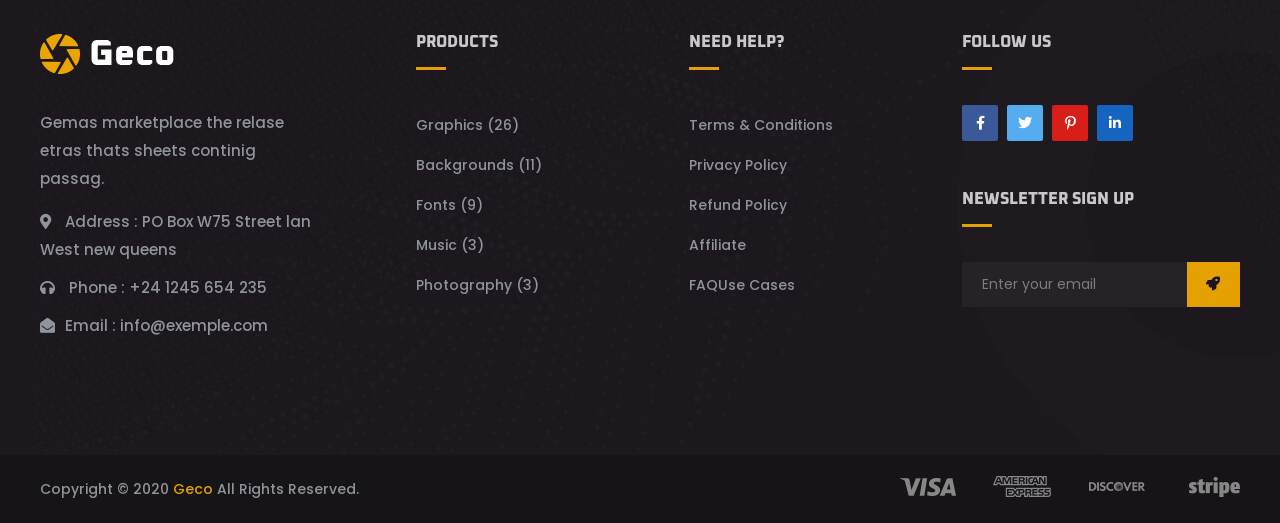
<file: about-us.html>
<!doctype html>
<html class="no-js" lang="">
    

<!-- Added by HTTrack --><meta http-equiv="content-type" content="text/html;charset=utf-8" /><!-- /Added by HTTrack -->
<head>
        <meta charset="utf-8">
        <meta http-equiv="x-ua-compatible" content="ie=edge">
        <title>Geco - eSports Gaming HTML5 Template</title>
        <meta name="description" content="">
        <meta name="viewport" content="width=device-width, initial-scale=1">

		<link rel="shortcut icon" type="image/x-icon" href="img/favicon.png">
        <!-- Place favicon.ico in the root directory -->

		<!-- CSS here -->
        <link rel="stylesheet" href="css/bootstrap.min.css">
        <link rel="stylesheet" href="css/animate.min.css">
        <link rel="stylesheet" href="css/magnific-popup.css">
        <link rel="stylesheet" href="css/fontawesome-all.min.css">
        <link rel="stylesheet" href="css/odometer.css">
        <link rel="stylesheet" href="css/aos.css">
        <link rel="stylesheet" href="css/owl.carousel.min.css">
        <link rel="stylesheet" href="css/meanmenu.css">
        <link rel="stylesheet" href="css/slick.css">
        <link rel="stylesheet" href="css/default.css">
        <link rel="stylesheet" href="css/style.css">
        <link rel="stylesheet" href="css/responsive.css">
    </head>
    <body>

        <!-- preloader -->
        <div id="preloader">
            <div id="loading-center">
                <div id="loading-center-absolute">
                    <img src="img/icon/preloader.svg" alt="">
                </div>
            </div>
        </div>
        <!-- preloader-end -->

        <!-- header-area -->
        <header>
            <div class="header-top-area s-header-top-area d-none d-lg-block">
                <div class="container-fluid s-container-full-padding">
                    <div class="row align-items-center">
                        <div class="col-lg-6 d-none d-lg-block">
                            <div class="header-top-offer">
                                <p>Exclusive Black Friday ! Offer</p>
                                <span class="coming-time" data-countdown="2021/3/15"></span>
                            </div>
                        </div>
                        <div class="col-lg-6">
                            <div class="header-top-right">
                                <div class="header-social">
                                    <ul>
                                        <li><a href="#"><i class="fab fa-facebook-f"></i></a></li>
                                        <li><a href="#"><i class="fab fa-twitter"></i></a></li>
                                        <li><a href="#"><i class="fab fa-pinterest-p"></i></a></li>
                                        <li><a href="#"><i class="fab fa-linkedin-in"></i></a></li>
                                    </ul>
                                </div>
                                <div class="header-top-action">
                                    <ul>
                                        <li>
                                            <div class="header-top-mail">
                                                <p><span>|</span><i class="far fa-envelope"></i><a href="mailto:info@gmail.com">info@gecoinfo.com</a></p>
                                            </div>
                                        </li>
                                    </ul>
                                </div>
                            </div>
                        </div>
                    </div>
                </div>
            </div>
            <div id="sticky-header" class="transparent-header">
                <div class="container-fluid s-container-full-padding">
                    <div class="row">
                        <div class="col-12">
                            <div class="main-menu menu-style-two">
                                <nav>
                                    <div class="logo">
                                        <a href="index-2.html"><img src="img/logo/logo.png" alt="Logo"></a>
                                    </div>
                                    <div id="mobile-menu" class="navbar-wrap d-none d-lg-flex">
                                        <ul>
                                            <li><a href="#">Home</a>
                                                <ul class="submenu">
                                                    
                                                </ul>
                                            </li>
                                            <li class="show"><a href="#">About</a>
                                                <ul class="submenu">
                                                    <li class="active"><a href="about-us.html">About Story</a></li>
                                                    <li><a href="upcoming-games.html">Upcoming Games</a></li>
                                                    <li><a href="game-single.html">Game Single</a></li>
                                                </ul>
                                            </li>
                                            <li><a href="game-overview.html">Overview</a></li>
                                            <li><a href="community.html">Community</a></li>
                                            <li><a href="shop.html">Store</a></li>
                                            <li><a href="#">Blog</a>
                                                <ul class="submenu">
                                                    <li><a href="blog.html">News Page</a></li>
                                                    <li><a href="blog-details.html">News Details</a></li>
                                                </ul>
                                            </li>
                                            <li><a href="contact.html">contact</a></li>
                                        </ul>
                                    </div>
                                    <div class="header-action">
                                        <ul>
                                            <li class="header-shop-cart"><a href="#"><i class="fas fa-shopping-basket"></i><span>0</span></a>
                                                <ul class="minicart">
                                                    <li class="d-flex align-items-start">
                                                        <div class="cart-img">
                                                            <a href="#">
                                                                <img src="img/product/cart_p01.jpg" alt="">
                                                            </a>
                                                        </div>
                                                        <div class="cart-content">
                                                            <h4>
                                                                <a href="#">Xbox One Controller</a>
                                                            </h4>
                                                            <div class="cart-price">
                                                                <span class="new">$229.9</span>
                                                                <span>
                                                                    <del>$229.9</del>
                                                                </span>
                                                            </div>
                                                        </div>
                                                        <div class="del-icon">
                                                            <a href="#">
                                                                <i class="far fa-trash-alt"></i>
                                                            </a>
                                                        </div>
                                                    </li>
                                                    <li>
                                                        <div class="total-price">
                                                            <span class="f-left">Total:</span>
                                                            <span class="f-right">$239.9</span>
                                                        </div>
                                                    </li>
                                                    <li>
                                                        <div class="checkout-link">
                                                            <a href="cart.html">Shopping Cart</a>
                                                            <a class="red-color" href="checkout.html">Checkout</a>
                                                        </div>
                                                    </li>
                                                </ul>
                                            </li>
                                            <li class="header-search"><a href="#" data-toggle="modal" data-target="#search-modal"><i class="fas fa-search"></i></a></li>
                                        </ul>
                                    </div>
                                </nav>
                            </div>
                            <div class="mobile-menu"></div>
                        </div>
                        <!-- Modal Search -->
                        <div class="modal fade" id="search-modal" tabindex="-1" role="dialog" aria-hidden="true">
                            <div class="modal-dialog" role="document">
                                <div class="modal-content">
                                    <form>
                                        <input type="text" placeholder="Search here...">
                                        <button><i class="fa fa-search"></i></button>
                                    </form>
                                </div>
                            </div>
                        </div>
                    </div>
                </div>
            </div>
        </header>
        <!-- header-area-end -->

        <!-- main-area -->
        <main>

            <!-- breadcrumb-area -->
            <section class="breadcrumb-area breadcrumb-bg">
                <div class="container">
                    <div class="row">
                        <div class="col-12">
                            <div class="breadcrumb-content text-center">
                                <h2>about <span>story</span></h2>
                                <nav aria-label="breadcrumb">
                                    <ol class="breadcrumb">
                                        <li class="breadcrumb-item"><a href="index-2.html">Home</a></li>
                                        <li class="breadcrumb-item"><a href="#">pages</a></li>
                                        <li class="breadcrumb-item active" aria-current="page">About stroy</li>
                                    </ol>
                                </nav>
                            </div>
                        </div>
                    </div>
                </div>
            </section>
            <!-- breadcrumb-area-end -->

            <!-- inner-about-area -->
            <section class="inner-about-area fix">
                <div class="container">
                    <div class="row align-items-center">
                        <div class="col-xl-7 col-lg-6 order-0 order-lg-2">
                            <div class="inner-about-img">
                                <img src="img/images/inner_about_img01.png" class="wow fadeInRight" data-wow-delay=".3s" alt="">
                                <img src="img/images/inner_about_img02.png" class="wow fadeInLeft" data-wow-delay=".6s" alt="">
                                <img src="img/images/inner_about_img03.png" class="wow fadeInUp" data-wow-delay=".6s" alt="">
                            </div>
                        </div>
                        <div class="col-xl-5 col-lg-6">
                            <div class="section-title title-style-three mb-25">
                                <h2>released <span>GAMES</span></h2>
                            </div>
                            <div class="inner-about-content">
                                <h5>Monica Global Publishing for Marketing</h5>
                                <p>Compete with 100 players on a remote Lorem Ipsn gravida. Pro ain gravida nibh vel velit an auctor aliqueenean
                                ollicitudin ain gravida nibh vel version an ipsum.</p>
                                <p>Lorem Ipsn gravida. Pro ain gravida nibh vevelit auctor aliqueenean ollicitudin ain gravida nibh vel version an ipsum.</p>
                                <a href="#" class="btn btn-style-two">BUY THEME</a>
                            </div>
                        </div>
                    </div>
                </div>
                <div class="inner-about-shape"><img src="img/images/medale_shape.png" alt=""></div>
            </section>
            <!-- inner-about-area-end -->

            <!-- latest-match-area -->
            <section class="latest-match-area latest-match-bg pt-115 pb-90">
                <div class="container">
                    <div class="row justify-content-center">
                        <div class="col-xl-6 col-lg-8">
                            <div class="section-title title-style-three white-title text-center mb-70">
                                <h2>gaming Latest <span>matches</span></h2>
                                <p>Compete with 100 players on a remote island for winner takes showdown
                                    known issue where certain skin strategic</p>
                            </div>
                        </div>
                    </div>
                    <div class="row">
                        <div class="col-lg-6">
                            <div class="latest-match-box mb-30">
                                <div class="latest-match-thumb">
                                    <img src="img/images/latest_match_thumb01.jpg" alt="">
                                </div>
                                <div class="tournament-schedule-content">
                                    <h3><a href="#">Forza <span>Horizon ii</span></a></h3>
                                    <p>Find tecology people for digital projects in public There are many variations.</p>
                                    <div class="tournament-schedule-meta">
                                        <h5>price : <span>$125,00</span></h5>
                                        <a href="#">Joining</a>
                                    </div>
                                </div>
                            </div>
                        </div>
                        <div class="col-lg-6">
                            <div class="latest-match-box mb-30">
                                <div class="latest-match-thumb">
                                    <img src="img/images/latest_match_thumb02.jpg" alt="">
                                </div>
                                <div class="tournament-schedule-content">
                                    <h3><a href="#">shooting <span>land</span></a></h3>
                                    <p>Find tecology people for digital projects in public There are many variations.</p>
                                    <div class="tournament-schedule-meta">
                                        <h5>price : <span>$125,00</span></h5>
                                        <a href="#">Joining</a>
                                    </div>
                                </div>
                            </div>
                        </div>
                        <div class="col-lg-6">
                            <div class="latest-match-box mb-30">
                                <div class="latest-match-thumb">
                                    <img src="img/images/latest_match_thumb03.jpg" alt="">
                                </div>
                                <div class="tournament-schedule-content">
                                    <h3><a href="#">Thanos <span>Sky ii</span></a></h3>
                                    <p>Find tecology people for digital projects in public There are many variations.</p>
                                    <div class="tournament-schedule-meta">
                                        <h5>price : <span>$125,00</span></h5>
                                        <a href="#">Joining</a>
                                    </div>
                                </div>
                            </div>
                        </div>
                        <div class="col-lg-6">
                            <div class="latest-match-box mb-30">
                                <div class="latest-match-thumb">
                                    <img src="img/images/latest_match_thumb04.jpg" alt="">
                                </div>
                                <div class="tournament-schedule-content">
                                    <h3><a href="#">Call Of <span>Duty ii</span></a></h3>
                                    <p>Find tecology people for digital projects in public There are many variations.</p>
                                    <div class="tournament-schedule-meta">
                                        <h5>price : <span>$125,00</span></h5>
                                        <a href="#">Joining</a>
                                    </div>
                                </div>
                            </div>
                        </div>
                    </div>
                </div>
            </section>
            <!-- latest-match-area-end -->

            <!-- team-member -->
            <section class="team-member-area pt-115 pb-125">
                <div class="container">
                    <div class="row justify-content-center">
                        <div class="col-xl-6 col-lg-8">
                            <div class="section-title title-style-three text-center mb-70">
                                <h2>Our team <span>member</span></h2>
                                <p>Compete with 100 players on a remote island for winner takes showdown
                                    known issue where certain skin strategic</p>
                            </div>
                        </div>
                    </div>
                    <div class="row">
                        <div class="col-lg-3 col-sm-6">
                            <div class="team-member-box text-center mb-50">
                                <div class="team-member-thumb">
                                    <img src="img/team/team_member01.jpg" alt="">
                                    <div class="team-member-social">
                                        <ul>
                                            <li><a href="#"><i class="fab fa-facebook-f"></i></a></li>
                                            <li><a href="#"><i class="fab fa-twitter"></i></a></li>
                                            <li><a href="#"><i class="fab fa-pinterest-p"></i></a></li>
                                            <li><a href="#"><i class="fab fa-linkedin-in"></i></a></li>
                                        </ul>
                                    </div>
                                </div>
                                <div class="team-member-content">
                                    <h4><a href="#">tomas aleman</a></h4>
                                    <span>Marketing CEO</span>
                                </div>
                            </div>
                        </div>
                        <div class="col-lg-3 col-sm-6">
                            <div class="team-member-box text-center mb-50">
                                <div class="team-member-thumb">
                                    <img src="img/team/team_member02.jpg" alt="">
                                    <div class="team-member-social">
                                        <ul>
                                            <li><a href="#"><i class="fab fa-facebook-f"></i></a></li>
                                            <li><a href="#"><i class="fab fa-twitter"></i></a></li>
                                            <li><a href="#"><i class="fab fa-pinterest-p"></i></a></li>
                                            <li><a href="#"><i class="fab fa-linkedin-in"></i></a></li>
                                        </ul>
                                    </div>
                                </div>
                                <div class="team-member-content">
                                    <h4><a href="#">james wiseman</a></h4>
                                    <span>Marketing CEO</span>
                                </div>
                            </div>
                        </div>
                        <div class="col-lg-3 col-sm-6">
                            <div class="team-member-box text-center mb-50">
                                <div class="team-member-thumb">
                                    <img src="img/team/team_member03.jpg" alt="">
                                    <div class="team-member-social">
                                        <ul>
                                            <li><a href="#"><i class="fab fa-facebook-f"></i></a></li>
                                            <li><a href="#"><i class="fab fa-twitter"></i></a></li>
                                            <li><a href="#"><i class="fab fa-pinterest-p"></i></a></li>
                                            <li><a href="#"><i class="fab fa-linkedin-in"></i></a></li>
                                        </ul>
                                    </div>
                                </div>
                                <div class="team-member-content">
                                    <h4><a href="#">emily watson</a></h4>
                                    <span>Head of Iaea</span>
                                </div>
                            </div>
                        </div>
                        <div class="col-lg-3 col-sm-6">
                            <div class="team-member-box text-center mb-50">
                                <div class="team-member-thumb">
                                    <img src="img/team/team_member04.jpg" alt="">
                                    <div class="team-member-social">
                                        <ul>
                                            <li><a href="#"><i class="fab fa-facebook-f"></i></a></li>
                                            <li><a href="#"><i class="fab fa-twitter"></i></a></li>
                                            <li><a href="#"><i class="fab fa-pinterest-p"></i></a></li>
                                            <li><a href="#"><i class="fab fa-linkedin-in"></i></a></li>
                                        </ul>
                                    </div>
                                </div>
                                <div class="team-member-content">
                                    <h4><a href="#">alexandra paol</a></h4>
                                    <span>Web Developer</span>
                                </div>
                            </div>
                        </div>
                    </div>
                </div>
            </section>
            <!-- team-member-end -->

        </main>
        <!-- main-area-end -->

        <!-- footer-area -->
        <footer>
            <div class="footer-top footer-bg s-footer-bg">
                <!-- newsletter-area -->
                <div class="newsletter-area s-newsletter-area">
                    <div class="container">
                        <div class="row">
                            <div class="col-12">
                                <div class="newsletter-wrap">
                                    <div class="section-title newsletter-title">
                                        <h2>Our <span>Newsletter</span></h2>
                                    </div>
                                    <div class="newsletter-form">
                                        <form action="#">
                                            <div class="newsletter-form-grp">
                                                <i class="far fa-envelope"></i>
                                                <input type="email" placeholder="Enter your email...">
                                            </div>
                                            <button>SUBSCRIBE <i class="fas fa-paper-plane"></i></button>
                                        </form>
                                    </div>
                                </div>
                            </div>
                        </div>
                    </div>
                </div>
                <!-- newsletter-area-end -->
                <div class="container">
                    <div class="row justify-content-between">
                        <div class="col-xl-3 col-lg-4 col-md-6">
                            <div class="footer-widget mb-50">
                                <div class="footer-logo mb-35">
                                    <a href="index.html"><img src="img/logo/logo.png" alt=""></a>
                                </div>
                                <div class="footer-text">
                                    <p>Gemas marketplace the relase etras thats sheets continig passag.</p>
                                    <div class="footer-contact">
                                        <ul>
                                            <li><i class="fas fa-map-marker-alt"></i> <span>Address : </span>PO Box W75 Street
                                                lan West new queens</li>
                                            <li><i class="fas fa-headphones"></i> <span>Phone : </span>+24 1245 654 235</li>
                                            <li><i class="fas fa-envelope-open"></i><span>Email : </span>info@exemple.com</li>
                                        </ul>
                                    </div>
                                </div>
                            </div>
                        </div>
                        <div class="col-xl-2 col-lg-3 col-sm-6">
                            <div class="footer-widget mb-50">
                                <div class="fw-title mb-35">
                                    <h5>Products</h5>
                                </div>
                                <div class="fw-link">
                                    <ul>
                                        <li><a href="#">Graphics (26)</a></li>
                                        <li><a href="#">Backgrounds (11)</a></li>
                                        <li><a href="#">Fonts (9)</a></li>
                                        <li><a href="#">Music (3)</a></li>
                                        <li><a href="#">Photography (3)</a></li>
                                    </ul>
                                </div>
                            </div>
                        </div>
                        <div class="col-xl-2 col-lg-3 col-sm-6">
                            <div class="footer-widget mb-50">
                                <div class="fw-title mb-35">
                                    <h5>Need Help?</h5>
                                </div>
                                <div class="fw-link">
                                    <ul>
                                        <li><a href="#">Terms & Conditions</a></li>
                                        <li><a href="#">Privacy Policy</a></li>
                                        <li><a href="#">Refund Policy</a></li>
                                        <li><a href="#">Affiliate</a></li>
                                        <li><a href="#">FAQUse Cases</a></li>
                                    </ul>
                                </div>
                            </div>
                        </div>
                        <div class="col-xl-3 col-lg-4 col-md-6">
                            <div class="footer-widget mb-50">
                                <div class="fw-title mb-35">
                                    <h5>Follow us</h5>
                                </div>
                                <div class="footer-social">
                                    <ul>
                                        <li><a href="#"><i class="fab fa-facebook-f"></i></a></li>
                                        <li><a href="#"><i class="fab fa-twitter"></i></a></li>
                                        <li><a href="#"><i class="fab fa-pinterest-p"></i></a></li>
                                        <li><a href="#"><i class="fab fa-linkedin-in"></i></a></li>
                                    </ul>
                                </div>
                            </div>
                            <div class="footer-widget mb-50">
                                <div class="fw-title mb-35">
                                    <h5>Newsletter Sign Up</h5>
                                </div>
                                <div class="footer-newsletter">
                                    <form action="#">
                                        <input type="text" placeholder="Enter your email">
                                        <button><i class="fas fa-rocket"></i></button>
                                    </form>
                                </div>
                            </div>
                        </div>
                    </div>
                </div>
                <div class="footer-fire"><img src="img/images/footer_fire.png" alt=""></div>
                <div class="footer-fire footer-fire-right"><img src="img/images/footer_fire.png" alt=""></div>
            </div>
            <div class="copyright-wrap s-copyright-wrap">
                <div class="container">
                    <div class="row">
                        <div class="col-lg-6 col-md-6">
                            <div class="copyright-text">
                                <p>Copyright © 2020 <a href="#">Geco</a> All Rights Reserved.</p>
                            </div>
                        </div>
                        <div class="col-lg-6 col-md-6 d-none d-md-block">
                            <div class="payment-method-img text-right">
                                <img src="img/images/card_img.png" alt="img">
                            </div>
                        </div>
                    </div>
                </div>
            </div>
        </footer>
        <!-- footer-area-end -->





		<!-- JS here -->
        <script src="js/vendor/jquery-3.4.1.min.js"></script>
        <script src="js/popper.min.js"></script>
        <script src="js/bootstrap.min.js"></script>
        <script src="js/isotope.pkgd.min.js"></script>
        <script src="js/slick.min.js"></script>
        <script src="js/jquery.meanmenu.min.js"></script>
        <script src="js/wow.min.js"></script>
        <script src="js/aos.js"></script>
        <script src="js/jquery.lettering.js"></script>
        <script src="js/jquery.textillate.js"></script>
        <script src="js/jquery.odometer.min.js"></script>
        <script src="js/jquery.appear.js"></script>
        <script src="js/owl.carousel.min.js"></script>
        <script src="js/jquery.countdown.min.js"></script>
        <script src="js/jquery.scrollUp.min.js"></script>
        <script src="js/imagesloaded.pkgd.min.js"></script>
        <script src="js/jquery.magnific-popup.min.js"></script>
        <script src="js/plugins.js"></script>
        <script src="js/main.js"></script>
    </body>


</html>
</file>
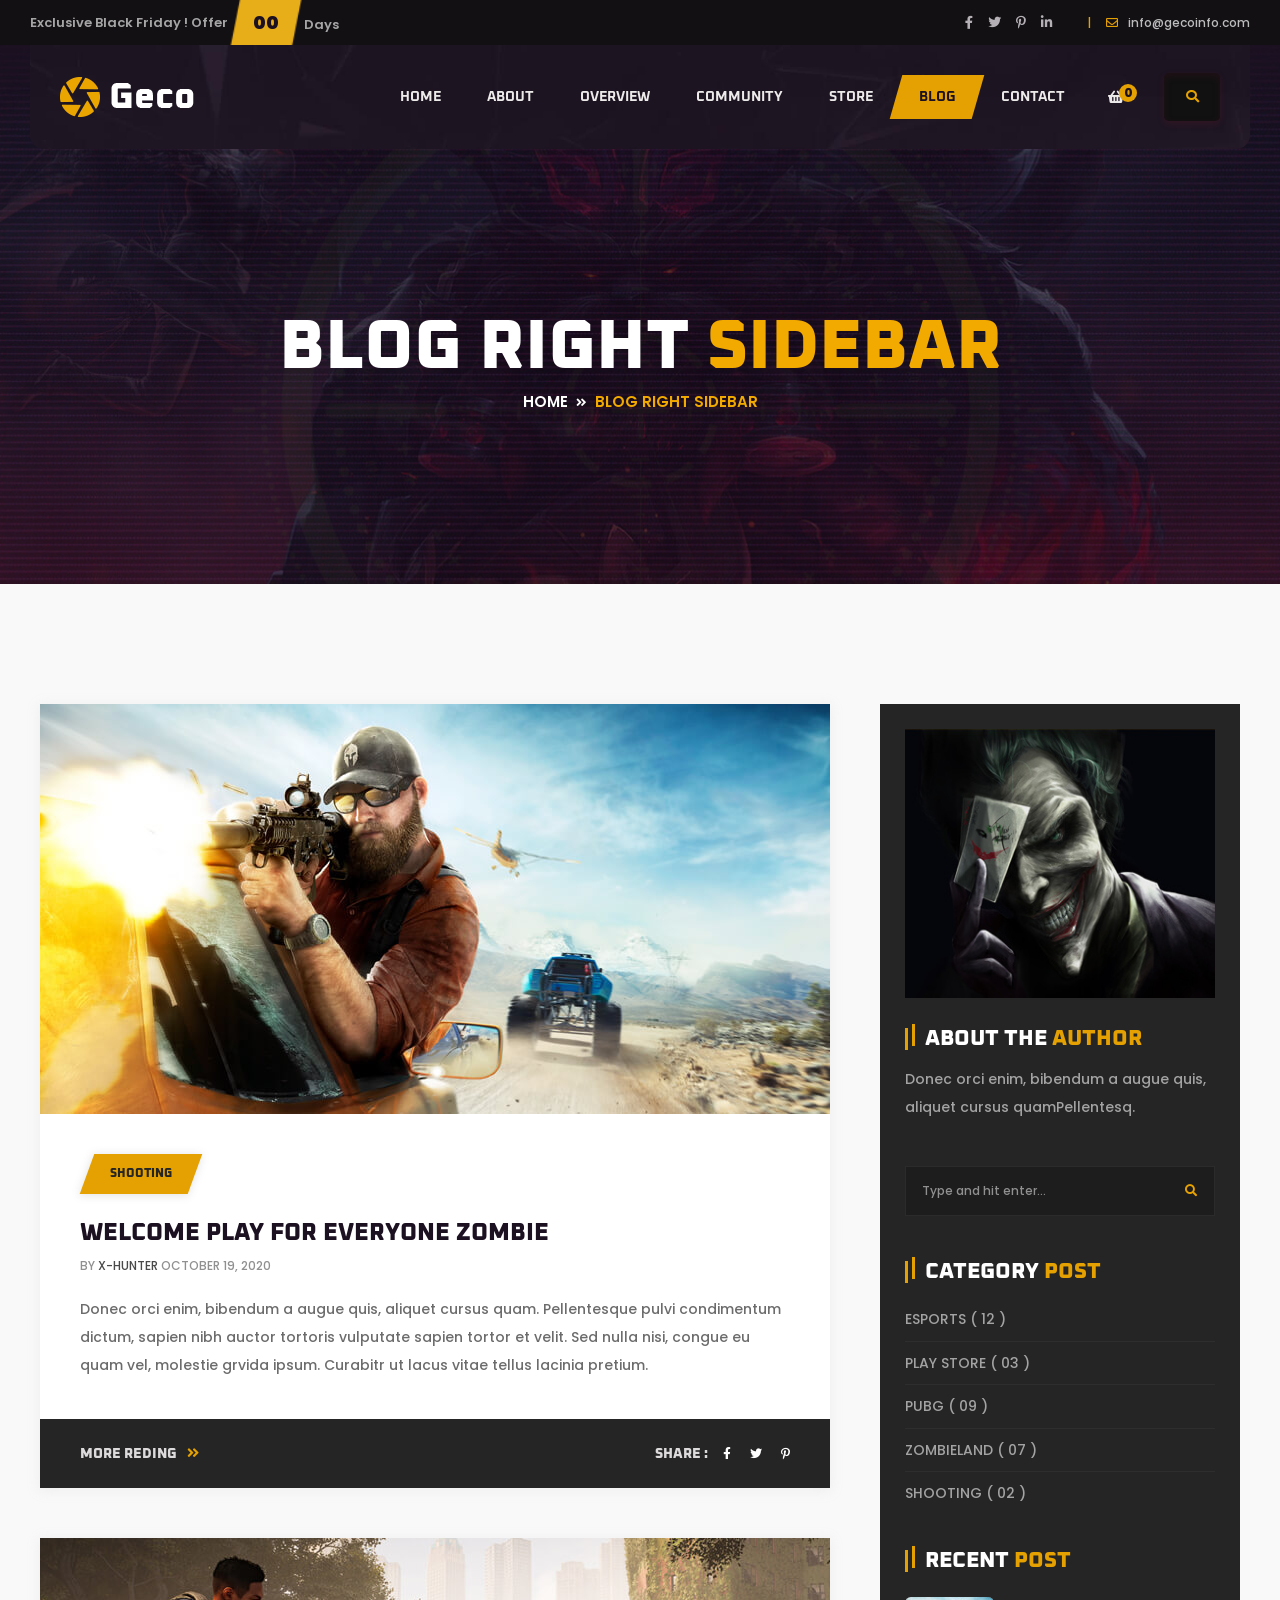
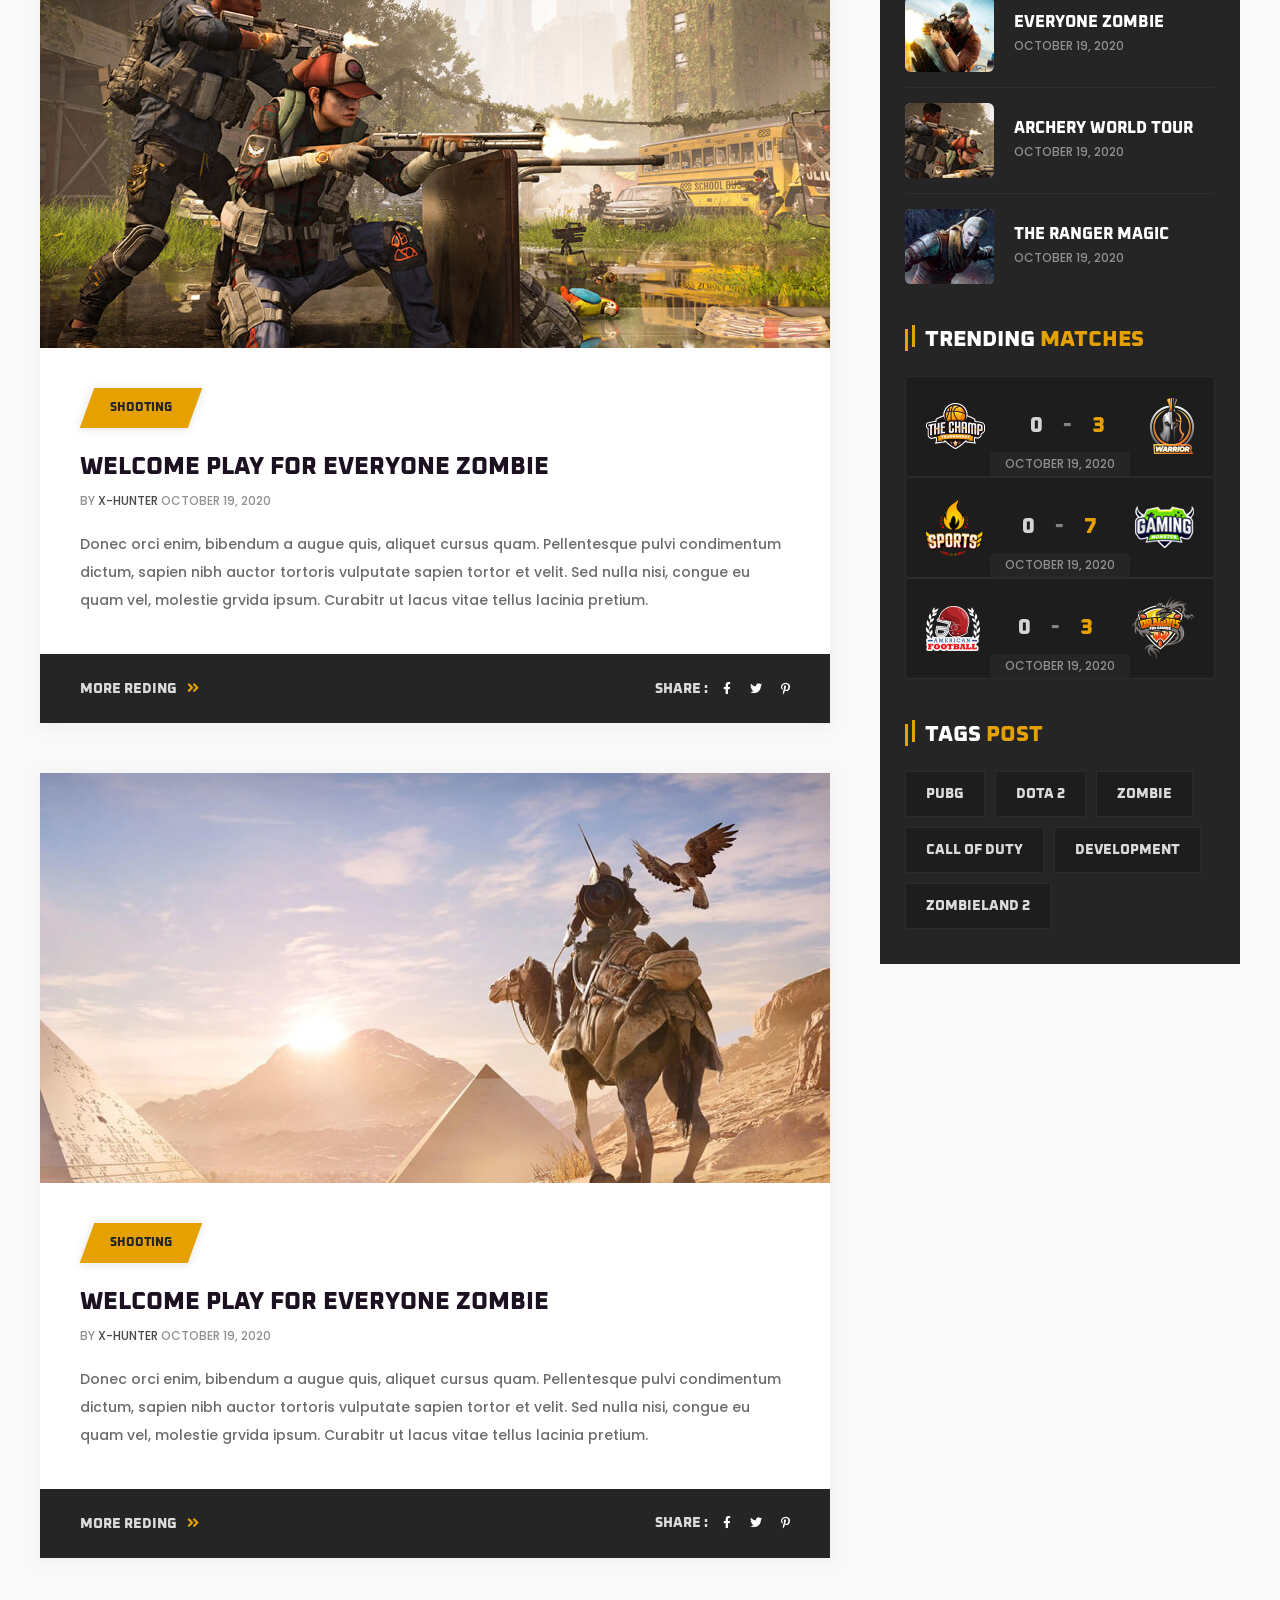
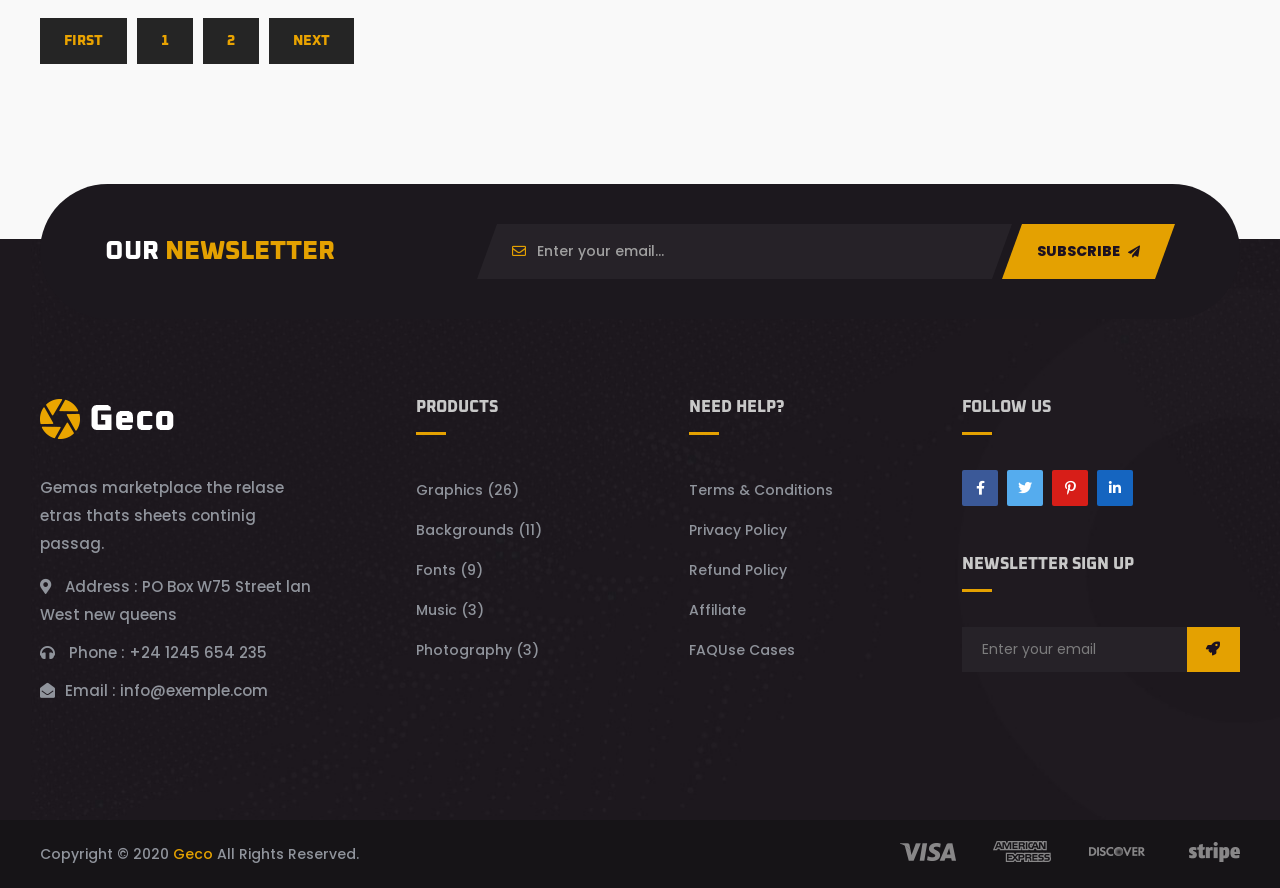
<file: blog.html>
<!doctype html>
<html class="no-js" lang="">
    

<!-- Added by HTTrack --><meta http-equiv="content-type" content="text/html;charset=utf-8" /><!-- /Added by HTTrack -->
<head>
        <meta charset="utf-8">
        <meta http-equiv="x-ua-compatible" content="ie=edge">
        <title>Geco - eSports Gaming HTML5 Template</title>
        <meta name="description" content="">
        <meta name="viewport" content="width=device-width, initial-scale=1">

		<link rel="shortcut icon" type="image/x-icon" href="img/favicon.png">
        <!-- Place favicon.ico in the root directory -->

		<!-- CSS here -->
        <link rel="stylesheet" href="css/bootstrap.min.css">
        <link rel="stylesheet" href="css/animate.min.css">
        <link rel="stylesheet" href="css/magnific-popup.css">
        <link rel="stylesheet" href="css/fontawesome-all.min.css">
        <link rel="stylesheet" href="css/odometer.css">
        <link rel="stylesheet" href="css/aos.css">
        <link rel="stylesheet" href="css/owl.carousel.min.css">
        <link rel="stylesheet" href="css/meanmenu.css">
        <link rel="stylesheet" href="css/slick.css">
        <link rel="stylesheet" href="css/default.css">
        <link rel="stylesheet" href="css/style.css">
        <link rel="stylesheet" href="css/responsive.css">
    </head>
    <body>

        <!-- preloader -->
        <div id="preloader">
            <div id="loading-center">
                <div id="loading-center-absolute">
                    <img src="img/icon/preloader.svg" alt="">
                </div>
            </div>
        </div>
        <!-- preloader-end -->

        <!-- header-area -->
        <header>
            <div class="header-top-area s-header-top-area d-none d-lg-block">
                <div class="container-fluid s-container-full-padding">
                    <div class="row align-items-center">
                        <div class="col-lg-6 d-none d-lg-block">
                            <div class="header-top-offer">
                                <p>Exclusive Black Friday ! Offer</p>
                                <span class="coming-time" data-countdown="2021/3/15"></span>
                            </div>
                        </div>
                        <div class="col-lg-6">
                            <div class="header-top-right">
                                <div class="header-social">
                                    <ul>
                                        <li><a href="#"><i class="fab fa-facebook-f"></i></a></li>
                                        <li><a href="#"><i class="fab fa-twitter"></i></a></li>
                                        <li><a href="#"><i class="fab fa-pinterest-p"></i></a></li>
                                        <li><a href="#"><i class="fab fa-linkedin-in"></i></a></li>
                                    </ul>
                                </div>
                                <div class="header-top-action">
                                    <ul>
                                        <li>
                                            <div class="header-top-mail">
                                                <p><span>|</span><i class="far fa-envelope"></i><a href="mailto:info@gmail.com">info@gecoinfo.com</a></p>
                                            </div>
                                        </li>
                                    </ul>
                                </div>
                            </div>
                        </div>
                    </div>
                </div>
            </div>
            <div id="sticky-header" class="transparent-header">
                <div class="container-fluid s-container-full-padding">
                    <div class="row">
                        <div class="col-12">
                            <div class="main-menu menu-style-two">
                                <nav>
                                    <div class="logo">
                                        <a href="index-2.html"><img src="img/logo/logo.png" alt="Logo"></a>
                                    </div>
                                    <div id="mobile-menu" class="navbar-wrap d-none d-lg-flex">
                                        <ul>
                                            <li><a href="#">Home</a>
                                                <ul class="submenu">
                                                   
                                                </ul>
                                            </li>
                                            <li><a href="#">About</a>
                                                <ul class="submenu">
                                                    <li><a href="about-us.html">About Story</a></li>
                                                    <li><a href="upcoming-games.html">Upcoming Games</a></li>
                                                    <li><a href="game-single.html">Game Single</a></li>
                                                </ul>
                                            </li>
                                            <li><a href="game-overview.html">Overview</a></li>
                                            <li><a href="community.html">Community</a></li>
                                            <li><a href="shop.html">Store</a></li>
                                            <li class="show"><a href="#">Blog</a>
                                                <ul class="submenu">
                                                    <li class="active"><a href="blog.html">News Page</a></li>
                                                    <li><a href="blog-details.html">News Details</a></li>
                                                </ul>
                                            </li>
                                            <li><a href="contact.html">contact</a></li>
                                        </ul>
                                    </div>
                                    <div class="header-action">
                                        <ul>
                                            <li class="header-shop-cart"><a href="#"><i class="fas fa-shopping-basket"></i><span>0</span></a>
                                                <ul class="minicart">
                                                    <li class="d-flex align-items-start">
                                                        <div class="cart-img">
                                                            <a href="#">
                                                                <img src="img/product/cart_p01.jpg" alt="">
                                                            </a>
                                                        </div>
                                                        <div class="cart-content">
                                                            <h4>
                                                                <a href="#">Xbox One Controller</a>
                                                            </h4>
                                                            <div class="cart-price">
                                                                <span class="new">$229.9</span>
                                                                <span>
                                                                    <del>$229.9</del>
                                                                </span>
                                                            </div>
                                                        </div>
                                                        <div class="del-icon">
                                                            <a href="#">
                                                                <i class="far fa-trash-alt"></i>
                                                            </a>
                                                        </div>
                                                    </li>
                                                    <li>
                                                        <div class="total-price">
                                                            <span class="f-left">Total:</span>
                                                            <span class="f-right">$239.9</span>
                                                        </div>
                                                    </li>
                                                    <li>
                                                        <div class="checkout-link">
                                                            <a href="cart.html">Shopping Cart</a>
                                                            <a class="red-color" href="checkout.html">Checkout</a>
                                                        </div>
                                                    </li>
                                                </ul>
                                            </li>
                                            <li class="header-search"><a href="#" data-toggle="modal" data-target="#search-modal"><i class="fas fa-search"></i></a></li>
                                        </ul>
                                    </div>
                                </nav>
                            </div>
                            <div class="mobile-menu"></div>
                        </div>
                        <!-- Modal Search -->
                        <div class="modal fade" id="search-modal" tabindex="-1" role="dialog" aria-hidden="true">
                            <div class="modal-dialog" role="document">
                                <div class="modal-content">
                                    <form>
                                        <input type="text" placeholder="Search here...">
                                        <button><i class="fa fa-search"></i></button>
                                    </form>
                                </div>
                            </div>
                        </div>
                    </div>
                </div>
            </div>
        </header>
        <!-- header-area-end -->

        <!-- main-area -->
        <main>

            <!-- breadcrumb-area -->
            <section class="breadcrumb-area breadcrumb-bg">
                <div class="container">
                    <div class="row">
                        <div class="col-12">
                            <div class="breadcrumb-content text-center">
                                <h2>Blog Right <span>Sidebar</span></h2>
                                <nav aria-label="breadcrumb">
                                    <ol class="breadcrumb">
                                        <li class="breadcrumb-item"><a href="index-2.html">Home</a></li>
                                        <li class="breadcrumb-item active" aria-current="page">Blog Right Sidebar</li>
                                    </ol>
                                </nav>
                            </div>
                        </div>
                    </div>
                </div>
            </section>
            <!-- breadcrumb-area-end -->

            <!-- blog-area -->
            <section class="blog-area primary-bg pt-120 pb-175">
                <div class="container">
                    <div class="row">
                        <div class="col-lg-8">
                            <div class="blog-list-post">
                                <div class="blog-list-post-thumb">
                                    <a href="blog-details.html"><img src="img/blog/t_blog_thumb01.jpg" alt=""></a>
                                </div>
                                <div class="blog-list-post-content">
                                    <div class="blog-list-post-tag mb-25">
                                        <a href="#">shooting</a>
                                    </div>
                                    <h2><a href="#">welcome PLAY FOR EVERYONE zombie</a></h2>
                                    <div class="blog-meta">
                                        <ul>
                                            <li>bY <a href="#">x-hunter</a> OCTOBER 19, 2020</li>
                                        </ul>
                                    </div>
                                    <p>Donec orci enim, bibendum a augue quis, aliquet cursus quam. Pellentesque pulvi condimentum dictum, sapien nibh auctor
                                    tortoris vulputate sapien tortor et velit. Sed nulla nisi, congue eu quam vel, molestie grvida ipsum. Curabitr ut lacus
                                    vitae tellus lacinia pretium.</p>
                                </div>
                                <div class="blog-list-post-bottom">
                                    <ul>
                                        <li><a href="#">more reding<i class="fas fa-angle-double-right"></i></a></li>
                                        <li>
                                            <span>SHARE :</span>
                                            <div class="blog-post-share">
                                                <a href="#"><i class="fab fa-facebook-f"></i></a>
                                                <a href="#"><i class="fab fa-twitter"></i></a>
                                                <a href="#"><i class="fab fa-pinterest-p"></i></a>
                                            </div>
                                        </li>
                                    </ul>
                                </div>
                            </div>
                            <div class="blog-list-post">
                                <div class="blog-list-post-thumb">
                                    <a href="blog-details.html"><img src="img/blog/t_blog_thumb02.jpg" alt=""></a>
                                </div>
                                <div class="blog-list-post-content">
                                    <div class="blog-list-post-tag mb-25">
                                        <a href="#">shooting</a>
                                    </div>
                                    <h2><a href="#">welcome PLAY FOR EVERYONE zombie</a></h2>
                                    <div class="blog-meta">
                                        <ul>
                                            <li>bY <a href="#">x-hunter</a> OCTOBER 19, 2020</li>
                                        </ul>
                                    </div>
                                    <p>Donec orci enim, bibendum a augue quis, aliquet cursus quam. Pellentesque pulvi condimentum dictum, sapien nibh auctor
                                    tortoris vulputate sapien tortor et velit. Sed nulla nisi, congue eu quam vel, molestie grvida ipsum. Curabitr ut lacus
                                    vitae tellus lacinia pretium.</p>
                                </div>
                                <div class="blog-list-post-bottom">
                                    <ul>
                                        <li><a href="#">more reding<i class="fas fa-angle-double-right"></i></a></li>
                                        <li>
                                            <span>SHARE :</span>
                                            <div class="blog-post-share">
                                                <a href="#"><i class="fab fa-facebook-f"></i></a>
                                                <a href="#"><i class="fab fa-twitter"></i></a>
                                                <a href="#"><i class="fab fa-pinterest-p"></i></a>
                                            </div>
                                        </li>
                                    </ul>
                                </div>
                            </div>
                            <div class="blog-list-post">
                                <div class="blog-list-post-thumb">
                                    <a href="blog-details.html"><img src="img/blog/t_blog_thumb03.jpg" alt=""></a>
                                </div>
                                <div class="blog-list-post-content">
                                    <div class="blog-list-post-tag mb-25">
                                        <a href="#">shooting</a>
                                    </div>
                                    <h2><a href="#">welcome PLAY FOR EVERYONE zombie</a></h2>
                                    <div class="blog-meta">
                                        <ul>
                                            <li>bY <a href="#">x-hunter</a> OCTOBER 19, 2020</li>
                                        </ul>
                                    </div>
                                    <p>Donec orci enim, bibendum a augue quis, aliquet cursus quam. Pellentesque pulvi condimentum dictum, sapien nibh auctor
                                    tortoris vulputate sapien tortor et velit. Sed nulla nisi, congue eu quam vel, molestie grvida ipsum. Curabitr ut lacus
                                    vitae tellus lacinia pretium.</p>
                                </div>
                                <div class="blog-list-post-bottom">
                                    <ul>
                                        <li><a href="#">more reding<i class="fas fa-angle-double-right"></i></a></li>
                                        <li>
                                            <span>SHARE :</span>
                                            <div class="blog-post-share">
                                                <a href="#"><i class="fab fa-facebook-f"></i></a>
                                                <a href="#"><i class="fab fa-twitter"></i></a>
                                                <a href="#"><i class="fab fa-pinterest-p"></i></a>
                                            </div>
                                        </li>
                                    </ul>
                                </div>
                            </div>
                            <div class="pagination-wrap mt-60">
                                <ul>
                                    <li><a href="#">first</a></li>
                                    <li><a href="#">1</a></li>
                                    <li><a href="#">2</a></li>
                                    <li><a href="#">next</a></li>
                                </ul>
                            </div>
                        </div>
                        <div class="col-lg-4">
                            <aside class="blog-sidebar">
                                <div class="widget mb-45">
                                    <div class="sidebar-about">
                                        <div class="sidebar-about-thumb">
                                            <img src="img/blog/sidebar_about_thumb.jpg" alt="">
                                        </div>
                                        <div class="sidebar-widget-title mb-15">
                                            <h4>ABOUT THE <span>AUTHOR</span></h4>
                                        </div>
                                        <div class="sidebar-about-content">
                                            <p>Donec orci enim, bibendum a augue quis, aliquet cursus quamPellentesq.</p>
                                        </div>
                                    </div>
                                </div>
                                <div class="widget mb-45">
                                    <div class="sidebar-search">
                                        <form action="#">
                                            <input type="text" placeholder="Type and hit enter...">
                                            <button><i class="fas fa-search"></i></button>
                                        </form>
                                    </div>
                                </div>
                                <div class="widget mb-45">
                                    <div class="sidebar-widget-title mb-25">
                                        <h4>category <span>post</span></h4>
                                    </div>
                                    <div class="sidebar-cat">
                                        <ul>
                                            <li><a href="#">ESPORTS ( 12 )</a></li>
                                            <li><a href="#">play store ( 03 )</a></li>
                                            <li><a href="#">pubg ( 09 )</a></li>
                                            <li><a href="#">zombieland ( 07 )</a></li>
                                            <li><a href="#">shooting ( 02 )</a></li>
                                        </ul>
                                    </div>
                                </div>
                                <div class="widget mb-45">
                                    <div class="sidebar-widget-title mb-25">
                                        <h4>Recent <span>post</span></h4>
                                    </div>
                                    <div class="rc-post-list">
                                        <ul>
                                            <li>
                                                <div class="rc-post-thumb">
                                                    <a href="#"><img src="img/blog/rc_post_thumb01.jpg" alt=""></a>
                                                </div>
                                                <div class="rc-post-content">
                                                    <h5><a href="#">EVERYONE zombie</a></h5>
                                                    <span>OCTOBER 19, 2020</span>
                                                </div>
                                            </li>
                                            <li>
                                                <div class="rc-post-thumb">
                                                    <a href="#"><img src="img/blog/rc_post_thumb02.jpg" alt=""></a>
                                                </div>
                                                <div class="rc-post-content">
                                                    <h5><a href="#">Archery World Tour</a></h5>
                                                    <span>OCTOBER 19, 2020</span>
                                                </div>
                                            </li>
                                            <li>
                                                <div class="rc-post-thumb">
                                                    <a href="#"><img src="img/blog/rc_post_thumb03.jpg" alt=""></a>
                                                </div>
                                                <div class="rc-post-content">
                                                    <h5><a href="#">The Ranger Magic</a></h5>
                                                    <span>OCTOBER 19, 2020</span>
                                                </div>
                                            </li>
                                        </ul>
                                    </div>
                                </div>
                                <div class="widget mb-45">
                                    <div class="sidebar-widget-title mb-25">
                                        <h4>TRENDING <span>MATCHES</span></h4>
                                    </div>
                                    <div class="sidebar-trending-match">
                                        <ul>
                                            <li>
                                                <div class="sidebar-trend-match-thumb">
                                                    <a href="#"><img src="img/blog/trend_match_thumb01.png" alt=""></a>
                                                </div>
                                                <div class="sidebar-trend-match-action">
                                                    <span>0</span> <span>-</span> <span>3</span>
                                                </div>
                                                <div class="sidebar-trend-match-thumb">
                                                    <a href="#"><img src="img/blog/trend_match_thumb02.png" alt=""></a>
                                                </div>
                                                <div class="sidebar-trend-match-date">
                                                    <span>OCTOBER 19, 2020</span>
                                                </div>
                                            </li>
                                            <li>
                                                <div class="sidebar-trend-match-thumb">
                                                    <a href="#"><img src="img/blog/trend_match_thumb03.png" alt=""></a>
                                                </div>
                                                <div class="sidebar-trend-match-action">
                                                    <span>0</span> <span>-</span> <span>7</span>
                                                </div>
                                                <div class="sidebar-trend-match-thumb">
                                                    <a href="#"><img src="img/blog/trend_match_thumb04.png" alt=""></a>
                                                </div>
                                                <div class="sidebar-trend-match-date">
                                                    <span>OCTOBER 19, 2020</span>
                                                </div>
                                            </li>
                                            <li>
                                                <div class="sidebar-trend-match-thumb">
                                                    <a href="#"><img src="img/blog/trend_match_thumb05.png" alt=""></a>
                                                </div>
                                                <div class="sidebar-trend-match-action">
                                                    <span>0</span> <span>-</span> <span>3</span>
                                                </div>
                                                <div class="sidebar-trend-match-thumb">
                                                    <a href="#"><img src="img/blog/trend_match_thumb06.png" alt=""></a>
                                                </div>
                                                <div class="sidebar-trend-match-date">
                                                    <span>OCTOBER 19, 2020</span>
                                                </div>
                                            </li>
                                        </ul>
                                    </div>
                                </div>
                                <div class="widget">
                                    <div class="sidebar-widget-title mb-25">
                                        <h4>TAGS <span>post</span></h4>
                                    </div>
                                    <div class="sidebar-tag-list">
                                        <ul>
                                            <li><a href="#">pubg</a></li>
                                            <li><a href="#">dota 2</a></li>
                                            <li><a href="#">zombie</a></li>
                                            <li><a href="#">call of duty</a></li>
                                            <li><a href="#">development</a></li>
                                            <li><a href="#">zombieland 2</a></li>
                                        </ul>
                                    </div>
                                </div>
                            </aside>
                        </div>
                    </div>
                </div>
            </section>
            <!-- blog-area-end -->

        </main>
        <!-- main-area-end -->

        <!-- footer-area -->
        <footer>
            <div class="footer-top footer-bg s-footer-bg">
                <!-- newsletter-area -->
                <div class="newsletter-area s-newsletter-area">
                    <div class="container">
                        <div class="row">
                            <div class="col-12">
                                <div class="newsletter-wrap">
                                    <div class="section-title newsletter-title">
                                        <h2>Our <span>Newsletter</span></h2>
                                    </div>
                                    <div class="newsletter-form">
                                        <form action="#">
                                            <div class="newsletter-form-grp">
                                                <i class="far fa-envelope"></i>
                                                <input type="email" placeholder="Enter your email...">
                                            </div>
                                            <button>SUBSCRIBE <i class="fas fa-paper-plane"></i></button>
                                        </form>
                                    </div>
                                </div>
                            </div>
                        </div>
                    </div>
                </div>
                <!-- newsletter-area-end -->
                <div class="container">
                    <div class="row justify-content-between">
                        <div class="col-xl-3 col-lg-4 col-md-6">
                            <div class="footer-widget mb-50">
                                <div class="footer-logo mb-35">
                                    <a href="index.html"><img src="img/logo/logo.png" alt=""></a>
                                </div>
                                <div class="footer-text">
                                    <p>Gemas marketplace the relase etras thats sheets continig passag.</p>
                                    <div class="footer-contact">
                                        <ul>
                                            <li><i class="fas fa-map-marker-alt"></i> <span>Address : </span>PO Box W75 Street
                                                lan West new queens</li>
                                            <li><i class="fas fa-headphones"></i> <span>Phone : </span>+24 1245 654 235</li>
                                            <li><i class="fas fa-envelope-open"></i><span>Email : </span>info@exemple.com</li>
                                        </ul>
                                    </div>
                                </div>
                            </div>
                        </div>
                        <div class="col-xl-2 col-lg-3 col-sm-6">
                            <div class="footer-widget mb-50">
                                <div class="fw-title mb-35">
                                    <h5>Products</h5>
                                </div>
                                <div class="fw-link">
                                    <ul>
                                        <li><a href="#">Graphics (26)</a></li>
                                        <li><a href="#">Backgrounds (11)</a></li>
                                        <li><a href="#">Fonts (9)</a></li>
                                        <li><a href="#">Music (3)</a></li>
                                        <li><a href="#">Photography (3)</a></li>
                                    </ul>
                                </div>
                            </div>
                        </div>
                        <div class="col-xl-2 col-lg-3 col-sm-6">
                            <div class="footer-widget mb-50">
                                <div class="fw-title mb-35">
                                    <h5>Need Help?</h5>
                                </div>
                                <div class="fw-link">
                                    <ul>
                                        <li><a href="#">Terms & Conditions</a></li>
                                        <li><a href="#">Privacy Policy</a></li>
                                        <li><a href="#">Refund Policy</a></li>
                                        <li><a href="#">Affiliate</a></li>
                                        <li><a href="#">FAQUse Cases</a></li>
                                    </ul>
                                </div>
                            </div>
                        </div>
                        <div class="col-xl-3 col-lg-4 col-md-6">
                            <div class="footer-widget mb-50">
                                <div class="fw-title mb-35">
                                    <h5>Follow us</h5>
                                </div>
                                <div class="footer-social">
                                    <ul>
                                        <li><a href="#"><i class="fab fa-facebook-f"></i></a></li>
                                        <li><a href="#"><i class="fab fa-twitter"></i></a></li>
                                        <li><a href="#"><i class="fab fa-pinterest-p"></i></a></li>
                                        <li><a href="#"><i class="fab fa-linkedin-in"></i></a></li>
                                    </ul>
                                </div>
                            </div>
                            <div class="footer-widget mb-50">
                                <div class="fw-title mb-35">
                                    <h5>Newsletter Sign Up</h5>
                                </div>
                                <div class="footer-newsletter">
                                    <form action="#">
                                        <input type="text" placeholder="Enter your email">
                                        <button><i class="fas fa-rocket"></i></button>
                                    </form>
                                </div>
                            </div>
                        </div>
                    </div>
                </div>
                <div class="footer-fire"><img src="img/images/footer_fire.png" alt=""></div>
                <div class="footer-fire footer-fire-right"><img src="img/images/footer_fire.png" alt=""></div>
            </div>
            <div class="copyright-wrap s-copyright-wrap">
                <div class="container">
                    <div class="row">
                        <div class="col-lg-6 col-md-6">
                            <div class="copyright-text">
                                <p>Copyright © 2020 <a href="#">Geco</a> All Rights Reserved.</p>
                            </div>
                        </div>
                        <div class="col-lg-6 col-md-6 d-none d-md-block">
                            <div class="payment-method-img text-right">
                                <img src="img/images/card_img.png" alt="img">
                            </div>
                        </div>
                    </div>
                </div>
            </div>
        </footer>
        <!-- footer-area-end -->





		<!-- JS here -->
        <script src="js/vendor/jquery-3.4.1.min.js"></script>
        <script src="js/popper.min.js"></script>
        <script src="js/bootstrap.min.js"></script>
        <script src="js/isotope.pkgd.min.js"></script>
        <script src="js/slick.min.js"></script>
        <script src="js/jquery.meanmenu.min.js"></script>
        <script src="js/wow.min.js"></script>
        <script src="js/aos.js"></script>
        <script src="js/jquery.lettering.js"></script>
        <script src="js/jquery.textillate.js"></script>
        <script src="js/jquery.odometer.min.js"></script>
        <script src="js/jquery.appear.js"></script>
        <script src="js/owl.carousel.min.js"></script>
        <script src="js/jquery.countdown.min.js"></script>
        <script src="js/jquery.scrollUp.min.js"></script>
        <script src="js/imagesloaded.pkgd.min.js"></script>
        <script src="js/jquery.magnific-popup.min.js"></script>
        <script src="js/plugins.js"></script>
        <script src="js/main.js"></script>
    </body>


</html>
</file>
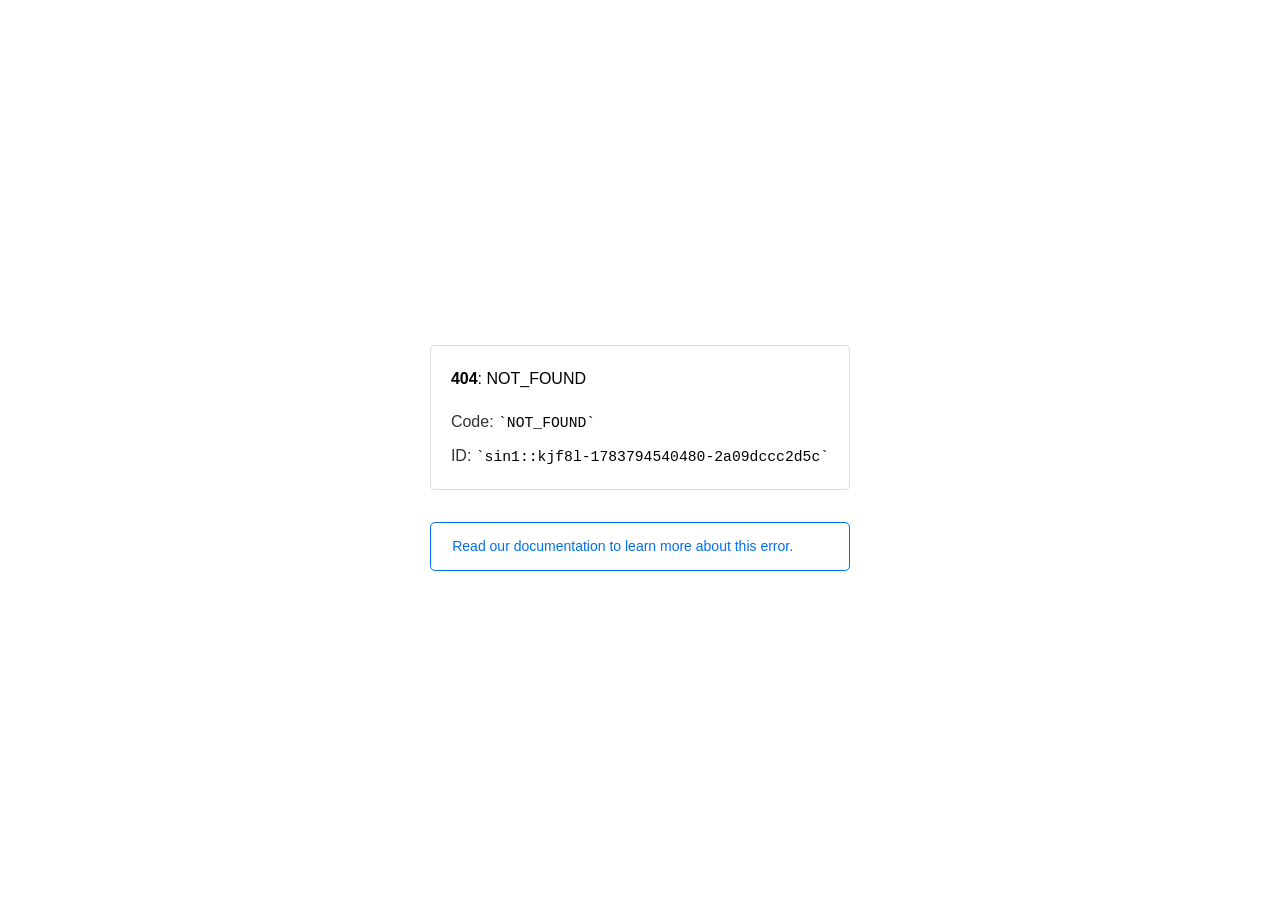
<file: cart.html>
<!doctype html><html lang=en><meta charset=utf-8><meta name=viewport content="width=device-width,initial-scale=1"><meta name=theme-color content=#000><title>404: NOT_FOUND</title><style>html{font-size:62.5%;box-sizing:border-box;height:-webkit-fill-available}*,::after,::before{box-sizing:inherit}body{font-family:sf pro text,sf pro icons,helvetica neue,helvetica,arial,sans-serif;font-size:1.6rem;line-height:1.65;word-break:break-word;font-kerning:auto;font-variant:normal;-webkit-font-smoothing:antialiased;-moz-osx-font-smoothing:grayscale;text-rendering:optimizeLegibility;hyphens:auto;height:100vh;height:-webkit-fill-available;max-height:100vh;max-height:-webkit-fill-available;margin:0}::selection{background:#79ffe1}::-moz-selection{background:#79ffe1}a{cursor:pointer;color:#0070f3;text-decoration:none;transition:all .2s ease;border-bottom:1px solid #0000}a:hover{border-bottom:1px solid #0070f3}ul{padding:0;margin-left:1.5em;list-style-type:none}li{margin-bottom:10px}ul li:before{content:'\02013'}li:before{display:inline-block;color:#ccc;position:absolute;margin-left:-18px;transition:color .2s ease}code{font-family:Menlo,Monaco,Lucida Console,Liberation Mono,DejaVu Sans Mono,Bitstream Vera Sans Mono,Courier New,monospace,serif;font-size:.92em}code:after,code:before{content:'`'}.container{display:flex;justify-content:center;flex-direction:column;min-height:100%}main{max-width:80rem;padding:4rem 6rem;margin:auto}ul{margin-bottom:32px}.error-title{font-size:2rem;padding-left:22px;line-height:1.5;margin-bottom:24px}.error-title-guilty{border-left:2px solid #ed367f}.error-title-innocent{border-left:2px solid #59b89c}@media(max-width:500px){.owner-error{display:none}}main p{color:#333}.devinfo-container{border:1px solid #ddd;border-radius:4px;padding:2rem;display:flex;flex-direction:column;margin-bottom:32px}.error-code{margin:0;font-size:1.6rem;color:#000;margin-bottom:1.6rem}.devinfo-line{color:#333}.devinfo-line code,code,li{color:#000}.devinfo-line:not(:last-child){margin-bottom:8px}.docs-link,.contact-link{font-weight:500}header,footer,footer a{display:flex;justify-content:center;align-items:center}header,footer{min-height:100px;height:100px}header{border-bottom:1px solid #eaeaea}header h1{font-size:1.8rem;margin:0;font-weight:500}header p{font-size:1.3rem;margin:0;font-weight:500}.header-item{display:flex;padding:0 2rem;margin:2rem 0;text-decoration:line-through;color:#999}.header-item.active{color:#ff0080;text-decoration:none}.header-item.first{border-right:1px solid #eaeaea}.header-item-content{display:flex;flex-direction:column}.header-item-icon{margin-right:1rem;margin-top:.6rem}footer{border-top:1px solid #eaeaea}footer a{color:#000}footer a:hover{border-bottom-color:#0000}footer svg{margin-left:.8rem}.note{padding:8pt 16pt;border-radius:5px;border:1px solid #0070f3;font-size:14px;line-height:1.8;color:#0070f3}@media(max-width:500px){.devinfo-container .devinfo-line code{margin-top:.4rem}.devinfo-container .devinfo-line:not(:last-child){margin-bottom:1.6rem}.devinfo-container{margin-bottom:0}header{flex-direction:column;height:auto;min-height:auto;align-items:flex-start}.header-item.first{border-right:none;margin-bottom:0}main{padding:1rem 2rem}body{font-size:1.4rem;line-height:1.55}footer{display:none}.note{margin-top:16px}}</style><div class=container><main><p class=devinfo-container><span class=error-code><strong>404</strong>: NOT_FOUND</span>
<span class=devinfo-line>Code: <code>NOT_FOUND</code></span>
<span class=devinfo-line>ID: <code>sin1::kjf8l-1783794540480-2a09dccc2d5c</code></p><a href=https://vercel.com/docs/errors/NOT_FOUND class=owner-error><div class=note>Read our documentation to learn more about this error.</div></a></main></div>
</file>
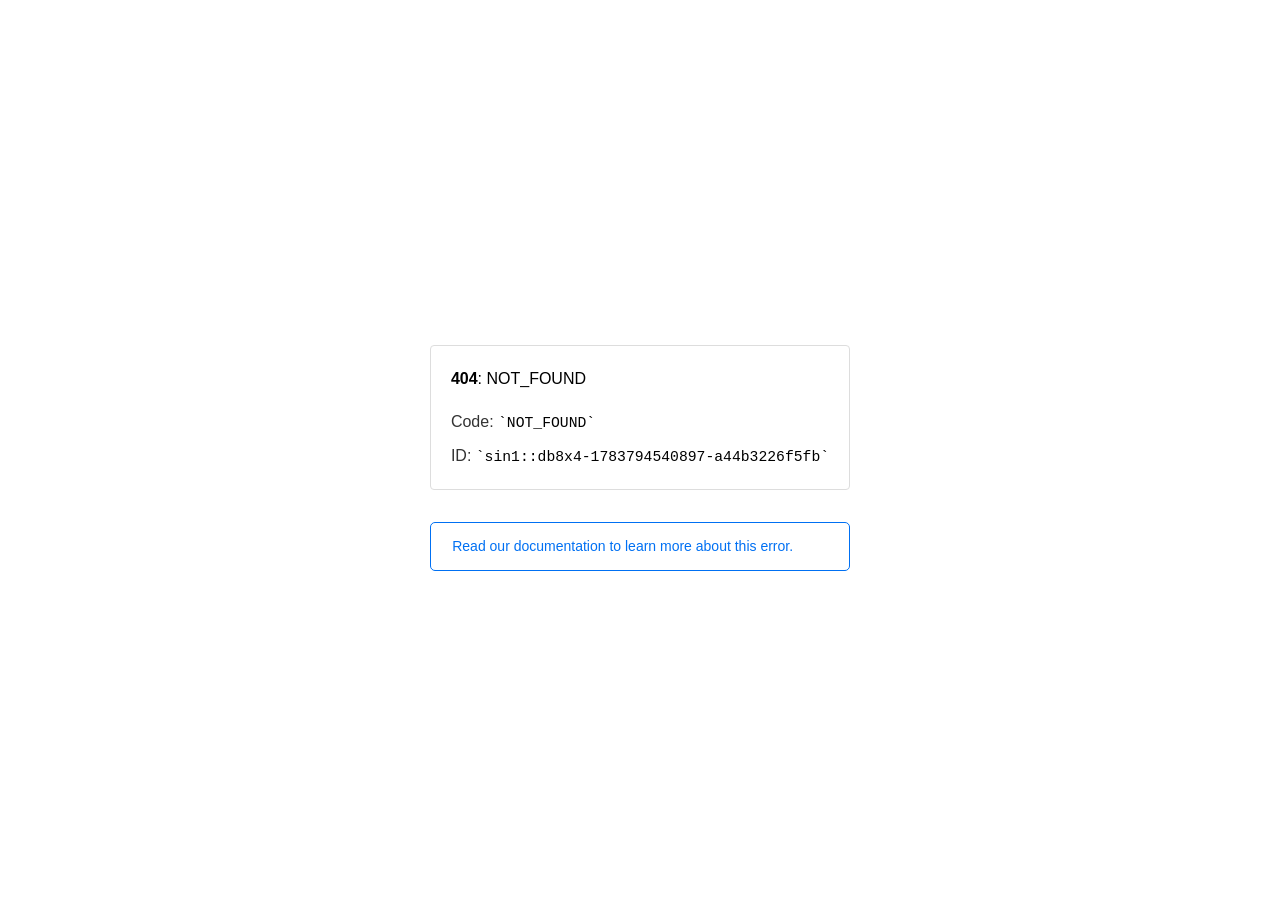
<file: checkout.html>
<!doctype html><html lang=en><meta charset=utf-8><meta name=viewport content="width=device-width,initial-scale=1"><meta name=theme-color content=#000><title>404: NOT_FOUND</title><style>html{font-size:62.5%;box-sizing:border-box;height:-webkit-fill-available}*,::after,::before{box-sizing:inherit}body{font-family:sf pro text,sf pro icons,helvetica neue,helvetica,arial,sans-serif;font-size:1.6rem;line-height:1.65;word-break:break-word;font-kerning:auto;font-variant:normal;-webkit-font-smoothing:antialiased;-moz-osx-font-smoothing:grayscale;text-rendering:optimizeLegibility;hyphens:auto;height:100vh;height:-webkit-fill-available;max-height:100vh;max-height:-webkit-fill-available;margin:0}::selection{background:#79ffe1}::-moz-selection{background:#79ffe1}a{cursor:pointer;color:#0070f3;text-decoration:none;transition:all .2s ease;border-bottom:1px solid #0000}a:hover{border-bottom:1px solid #0070f3}ul{padding:0;margin-left:1.5em;list-style-type:none}li{margin-bottom:10px}ul li:before{content:'\02013'}li:before{display:inline-block;color:#ccc;position:absolute;margin-left:-18px;transition:color .2s ease}code{font-family:Menlo,Monaco,Lucida Console,Liberation Mono,DejaVu Sans Mono,Bitstream Vera Sans Mono,Courier New,monospace,serif;font-size:.92em}code:after,code:before{content:'`'}.container{display:flex;justify-content:center;flex-direction:column;min-height:100%}main{max-width:80rem;padding:4rem 6rem;margin:auto}ul{margin-bottom:32px}.error-title{font-size:2rem;padding-left:22px;line-height:1.5;margin-bottom:24px}.error-title-guilty{border-left:2px solid #ed367f}.error-title-innocent{border-left:2px solid #59b89c}@media(max-width:500px){.owner-error{display:none}}main p{color:#333}.devinfo-container{border:1px solid #ddd;border-radius:4px;padding:2rem;display:flex;flex-direction:column;margin-bottom:32px}.error-code{margin:0;font-size:1.6rem;color:#000;margin-bottom:1.6rem}.devinfo-line{color:#333}.devinfo-line code,code,li{color:#000}.devinfo-line:not(:last-child){margin-bottom:8px}.docs-link,.contact-link{font-weight:500}header,footer,footer a{display:flex;justify-content:center;align-items:center}header,footer{min-height:100px;height:100px}header{border-bottom:1px solid #eaeaea}header h1{font-size:1.8rem;margin:0;font-weight:500}header p{font-size:1.3rem;margin:0;font-weight:500}.header-item{display:flex;padding:0 2rem;margin:2rem 0;text-decoration:line-through;color:#999}.header-item.active{color:#ff0080;text-decoration:none}.header-item.first{border-right:1px solid #eaeaea}.header-item-content{display:flex;flex-direction:column}.header-item-icon{margin-right:1rem;margin-top:.6rem}footer{border-top:1px solid #eaeaea}footer a{color:#000}footer a:hover{border-bottom-color:#0000}footer svg{margin-left:.8rem}.note{padding:8pt 16pt;border-radius:5px;border:1px solid #0070f3;font-size:14px;line-height:1.8;color:#0070f3}@media(max-width:500px){.devinfo-container .devinfo-line code{margin-top:.4rem}.devinfo-container .devinfo-line:not(:last-child){margin-bottom:1.6rem}.devinfo-container{margin-bottom:0}header{flex-direction:column;height:auto;min-height:auto;align-items:flex-start}.header-item.first{border-right:none;margin-bottom:0}main{padding:1rem 2rem}body{font-size:1.4rem;line-height:1.55}footer{display:none}.note{margin-top:16px}}</style><div class=container><main><p class=devinfo-container><span class=error-code><strong>404</strong>: NOT_FOUND</span>
<span class=devinfo-line>Code: <code>NOT_FOUND</code></span>
<span class=devinfo-line>ID: <code>sin1::db8x4-1783794540897-a44b3226f5fb</code></p><a href=https://vercel.com/docs/errors/NOT_FOUND class=owner-error><div class=note>Read our documentation to learn more about this error.</div></a></main></div>
</file>
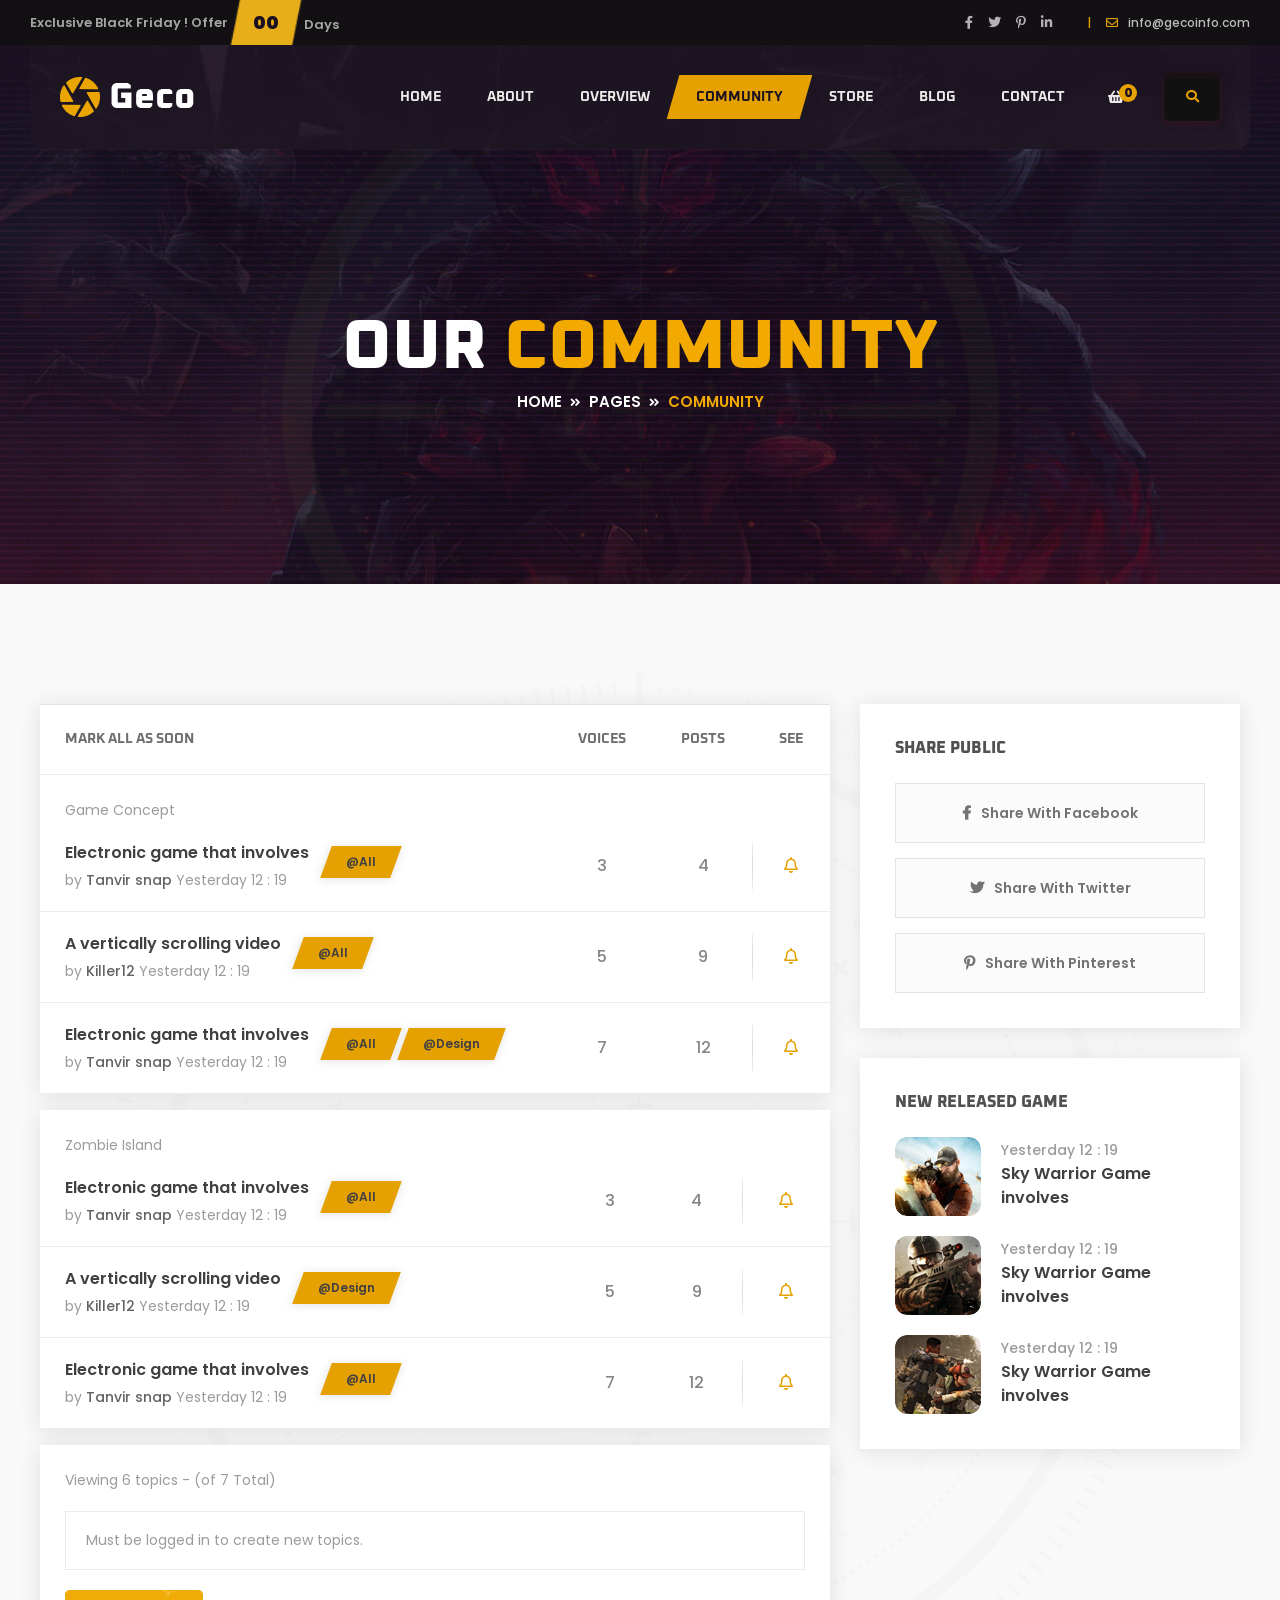
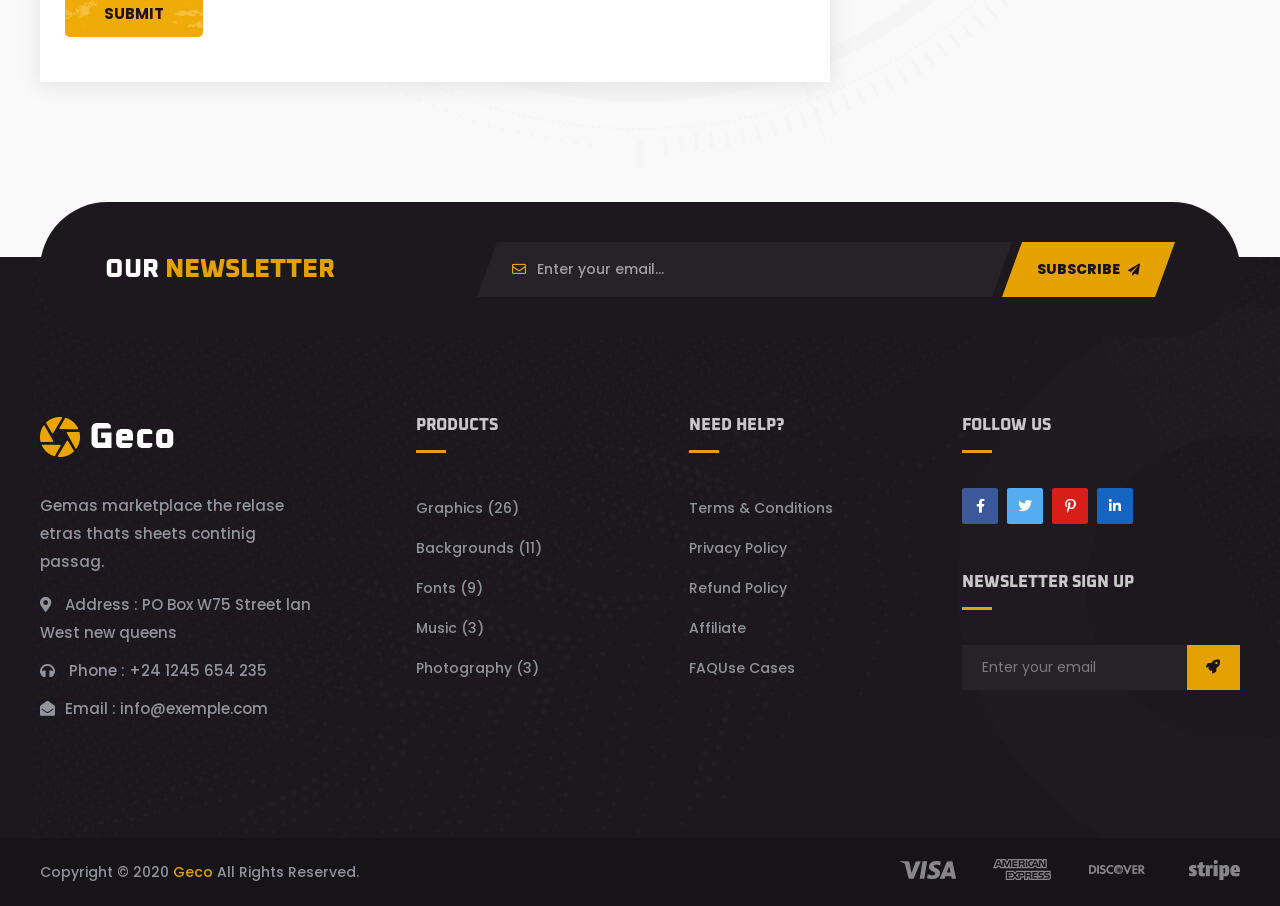
<file: community.html>
<!doctype html>
<html class="no-js" lang="">
    

<!-- Added by HTTrack --><meta http-equiv="content-type" content="text/html;charset=utf-8" /><!-- /Added by HTTrack -->
<head>
        <meta charset="utf-8">
        <meta http-equiv="x-ua-compatible" content="ie=edge">
        <title>Geco - eSports Gaming HTML5 Template</title>
        <meta name="description" content="">
        <meta name="viewport" content="width=device-width, initial-scale=1">

		<link rel="shortcut icon" type="image/x-icon" href="img/favicon.png">
        <!-- Place favicon.ico in the root directory -->

		<!-- CSS here -->
        <link rel="stylesheet" href="css/bootstrap.min.css">
        <link rel="stylesheet" href="css/animate.min.css">
        <link rel="stylesheet" href="css/magnific-popup.css">
        <link rel="stylesheet" href="css/fontawesome-all.min.css">
        <link rel="stylesheet" href="css/odometer.css">
        <link rel="stylesheet" href="css/aos.css">
        <link rel="stylesheet" href="css/owl.carousel.min.css">
        <link rel="stylesheet" href="css/meanmenu.css">
        <link rel="stylesheet" href="css/slick.css">
        <link rel="stylesheet" href="css/default.css">
        <link rel="stylesheet" href="css/style.css">
        <link rel="stylesheet" href="css/responsive.css">
    </head>
    <body>

        <!-- preloader -->
        <div id="preloader">
            <div id="loading-center">
                <div id="loading-center-absolute">
                    <img src="img/icon/preloader.svg" alt="">
                </div>
            </div>
        </div>
        <!-- preloader-end -->

        <!-- header-area -->
        <header>
            <div class="header-top-area s-header-top-area d-none d-lg-block">
                <div class="container-fluid s-container-full-padding">
                    <div class="row align-items-center">
                        <div class="col-lg-6 d-none d-lg-block">
                            <div class="header-top-offer">
                                <p>Exclusive Black Friday ! Offer</p>
                                <span class="coming-time" data-countdown="2021/3/15"></span>
                            </div>
                        </div>
                        <div class="col-lg-6">
                            <div class="header-top-right">
                                <div class="header-social">
                                    <ul>
                                        <li><a href="#"><i class="fab fa-facebook-f"></i></a></li>
                                        <li><a href="#"><i class="fab fa-twitter"></i></a></li>
                                        <li><a href="#"><i class="fab fa-pinterest-p"></i></a></li>
                                        <li><a href="#"><i class="fab fa-linkedin-in"></i></a></li>
                                    </ul>
                                </div>
                                <div class="header-top-action">
                                    <ul>
                                        <li>
                                            <div class="header-top-mail">
                                                <p><span>|</span><i class="far fa-envelope"></i><a href="mailto:info@gmail.com">info@gecoinfo.com</a></p>
                                            </div>
                                        </li>
                                    </ul>
                                </div>
                            </div>
                        </div>
                    </div>
                </div>
            </div>
            <div id="sticky-header" class="transparent-header">
                <div class="container-fluid s-container-full-padding">
                    <div class="row">
                        <div class="col-12">
                            <div class="main-menu menu-style-two">
                                <nav>
                                    <div class="logo">
                                        <a href="index-2.html"><img src="img/logo/logo.png" alt="Logo"></a>
                                    </div>
                                    <div id="mobile-menu" class="navbar-wrap d-none d-lg-flex">
                                        <ul>
                                            <li><a href="#">Home</a>
                                                <ul class="submenu">
                                                   
                                                </ul>
                                            </li>
                                            <li><a href="#">About</a>
                                                <ul class="submenu">
                                                    <li><a href="about-us.html">About Story</a></li>
                                                    <li><a href="upcoming-games.html">Upcoming Games</a></li>
                                                    <li><a href="game-single.html">Game Single</a></li>
                                                </ul>
                                            </li>
                                            <li><a href="game-overview.html">Overview</a></li>
                                            <li class="show"><a href="community.html">Community</a></li>
                                            <li><a href="shop.html">Store</a></li>
                                            <li><a href="#">Blog</a>
                                                <ul class="submenu">
                                                    <li><a href="blog.html">News Page</a></li>
                                                    <li><a href="blog-details.html">News Details</a></li>
                                                </ul>
                                            </li>
                                            <li><a href="contact.html">contact</a></li>
                                        </ul>
                                    </div>
                                    <div class="header-action">
                                        <ul>
                                            <li class="header-shop-cart"><a href="#"><i class="fas fa-shopping-basket"></i><span>0</span></a>
                                                <ul class="minicart">
                                                    <li class="d-flex align-items-start">
                                                        <div class="cart-img">
                                                            <a href="#">
                                                                <img src="img/product/cart_p01.jpg" alt="">
                                                            </a>
                                                        </div>
                                                        <div class="cart-content">
                                                            <h4>
                                                                <a href="#">Xbox One Controller</a>
                                                            </h4>
                                                            <div class="cart-price">
                                                                <span class="new">$229.9</span>
                                                                <span>
                                                                    <del>$229.9</del>
                                                                </span>
                                                            </div>
                                                        </div>
                                                        <div class="del-icon">
                                                            <a href="#">
                                                                <i class="far fa-trash-alt"></i>
                                                            </a>
                                                        </div>
                                                    </li>
                                                    <li>
                                                        <div class="total-price">
                                                            <span class="f-left">Total:</span>
                                                            <span class="f-right">$239.9</span>
                                                        </div>
                                                    </li>
                                                    <li>
                                                        <div class="checkout-link">
                                                            <a href="cart.html">Shopping Cart</a>
                                                            <a class="red-color" href="checkout.html">Checkout</a>
                                                        </div>
                                                    </li>
                                                </ul>
                                            </li>
                                            <li class="header-search"><a href="#" data-toggle="modal" data-target="#search-modal"><i class="fas fa-search"></i></a></li>
                                        </ul>
                                    </div>
                                </nav>
                            </div>
                            <div class="mobile-menu"></div>
                        </div>
                        <!-- Modal Search -->
                        <div class="modal fade" id="search-modal" tabindex="-1" role="dialog" aria-hidden="true">
                            <div class="modal-dialog" role="document">
                                <div class="modal-content">
                                    <form>
                                        <input type="text" placeholder="Search here...">
                                        <button><i class="fa fa-search"></i></button>
                                    </form>
                                </div>
                            </div>
                        </div>
                    </div>
                </div>
            </div>
        </header>
        <!-- header-area-end -->

        <!-- main-area -->
        <main>

            <!-- breadcrumb-area -->
            <section class="breadcrumb-area breadcrumb-bg">
                <div class="container">
                    <div class="row">
                        <div class="col-12">
                            <div class="breadcrumb-content text-center">
                                <h2>Our <span>Community</span></h2>
                                <nav aria-label="breadcrumb">
                                    <ol class="breadcrumb">
                                        <li class="breadcrumb-item"><a href="index-2.html">Home</a></li>
                                        <li class="breadcrumb-item"><a href="#">pages</a></li>
                                        <li class="breadcrumb-item active" aria-current="page">Community</li>
                                    </ol>
                                </nav>
                            </div>
                        </div>
                    </div>
                </div>
            </section>
            <!-- breadcrumb-area-end -->

            <!-- community-area -->
            <div class="community-area primary-bg pt-120 pb-175">
                <div class="container">
                    <div class="row">
                        <div class="col-lg-8">
                            <div class="community-wrap">
                                <div class="table-responsive-xl">
                                    <table class="table mt-0">
                                        <thead>
                                            <tr>
                                                <th scope="col">mark all as soon</th>
                                                <th scope="col">VOICES</th>
                                                <th scope="col">POSTS</th>
                                                <th scope="col">See</th>
                                            </tr>
                                        </thead>
                                        <tbody>
                                            <tr class="community-post-type">
                                                <th><span>Game Concept</span></th>
                                            </tr>
                                            <tr>
                                                <th scope="row">
                                                    <div class="community-post-wrap">
                                                        <div class="community-post-content">
                                                            <a href="#">Electronic game that involves</a>
                                                            <span>by <a href="#">Tanvir snap</a> Yesterday 12 : 19</span>
                                                        </div>
                                                        <div class="community-post-tag">
                                                            <a href="#">@All</a>
                                                        </div>
                                                    </div>
                                                </th>
                                                <td>3</td>
                                                <td>4</td>
                                                <td class="community-bell"><a href="#"><i class="far fa-bell"></i></a></td>
                                            </tr>
                                            <tr>
                                                <th scope="row">
                                                    <div class="community-post-wrap">
                                                        <div class="community-post-content">
                                                            <a href="#">A vertically scrolling video</a>
                                                            <span>by <a href="#">Killer12</a> Yesterday 12 : 19</span>
                                                        </div>
                                                        <div class="community-post-tag">
                                                            <a href="#">@All</a>
                                                        </div>
                                                    </div>
                                                </th>
                                                <td>5</td>
                                                <td>9</td>
                                                <td class="community-bell"><a href="#"><i class="far fa-bell"></i></a></td>
                                            </tr>
                                            <tr>
                                                <th scope="row">
                                                    <div class="community-post-wrap">
                                                        <div class="community-post-content">
                                                            <a href="#">Electronic game that involves</a>
                                                            <span>by <a href="#">Tanvir snap</a> Yesterday 12 : 19</span>
                                                        </div>
                                                        <div class="community-post-tag">
                                                            <a href="#">@All</a>
                                                            <a href="#">@Design</a>
                                                        </div>
                                                    </div>
                                                </th>
                                                <td>7</td>
                                                <td>12</td>
                                                <td class="community-bell"><a href="#"><i class="far fa-bell"></i></a></td>
                                            </tr>
                                        </tbody>
                                    </table>
                                </div>
                                <div class="table-responsive-xl">
                                    <table class="table">
                                        <tbody>
                                            <tr class="community-post-type">
                                                <th><span>Zombie Island</span></th>
                                            </tr>
                                            <tr>
                                                <th scope="row">
                                                    <div class="community-post-wrap">
                                                        <div class="community-post-content">
                                                            <a href="#">Electronic game that involves</a>
                                                            <span>by <a href="#">Tanvir snap</a> Yesterday 12 : 19</span>
                                                        </div>
                                                        <div class="community-post-tag">
                                                            <a href="#">@All</a>
                                                        </div>
                                                    </div>
                                                </th>
                                                <td>3</td>
                                                <td>4</td>
                                                <td class="community-bell"><a href="#"><i class="far fa-bell"></i></a></td>
                                            </tr>
                                            <tr>
                                                <th scope="row">
                                                    <div class="community-post-wrap">
                                                        <div class="community-post-content">
                                                            <a href="#">A vertically scrolling video</a>
                                                            <span>by <a href="#">Killer12</a> Yesterday 12 : 19</span>
                                                        </div>
                                                        <div class="community-post-tag">
                                                            <a href="#">@Design</a>
                                                        </div>
                                                    </div>
                                                </th>
                                                <td>5</td>
                                                <td>9</td>
                                                <td class="community-bell"><a href="#"><i class="far fa-bell"></i></a></td>
                                            </tr>
                                            <tr>
                                                <th scope="row">
                                                    <div class="community-post-wrap">
                                                        <div class="community-post-content">
                                                            <a href="#">Electronic game that involves</a>
                                                            <span>by <a href="#">Tanvir snap</a> Yesterday 12 : 19</span>
                                                        </div>
                                                        <div class="community-post-tag">
                                                            <a href="#">@All</a>
                                                        </div>
                                                    </div>
                                                </th>
                                                <td>7</td>
                                                <td>12</td>
                                                <td class="community-bell"><a href="#"><i class="far fa-bell"></i></a></td>
                                            </tr>
                                        </tbody>
                                    </table>
                                </div>
                                <div class="create-topic">
                                    <span>Viewing 6 topics - (of 7 Total)</span>
                                    <form action="#">
                                        <input type="text" placeholder="Must be logged in to create new topics.">
                                        <button class="btn">submit</button>
                                    </form>
                                </div>
                            </div>
                        </div>
                        <div class="col-lg-4">
                            <aside class="community-sidebar">
                                <div class="widget community-widget mb-30">
                                    <div class="community-widget-title mb-25">
                                        <h5>share public</h5>
                                    </div>
                                    <div class="community-sidebar-social">
                                        <ul>
                                            <li><a href="#"><i class="fab fa-facebook-f"></i>Share With Facebook</a></li>
                                            <li><a href="#"><i class="fab fa-twitter"></i>Share With Twitter</a></li>
                                            <li><a href="#"><i class="fab fa-pinterest-p"></i>Share With Pinterest</a></li>
                                        </ul>
                                    </div>
                                </div>
                                <div class="widget community-widget">
                                    <div class="community-widget-title mb-25">
                                        <h5>new released game</h5>
                                    </div>
                                    <div class="community-sidebar-game">
                                        <ul>
                                            <li>
                                                <div class="sidebar-new-game-thumb">
                                                    <a href="#">
                                                        <img src="img/images/sidebar_new_game01.jpg" alt="">
                                                    </a>
                                                </div>
                                                <div class="sidebar-new-game-content">
                                                    <span>Yesterday 12 : 19</span>
                                                    <h5><a href="#">Sky Warrior Game involves</a></h5>
                                                </div>
                                            </li>
                                            <li>
                                                <div class="sidebar-new-game-thumb">
                                                    <a href="#">
                                                        <img src="img/images/sidebar_new_game02.jpg" alt="">
                                                    </a>
                                                </div>
                                                <div class="sidebar-new-game-content">
                                                    <span>Yesterday 12 : 19</span>
                                                    <h5><a href="#">Sky Warrior Game involves</a></h5>
                                                </div>
                                            </li>
                                            <li>
                                                <div class="sidebar-new-game-thumb">
                                                    <a href="#">
                                                        <img src="img/images/sidebar_new_game03.jpg" alt="">
                                                    </a>
                                                </div>
                                                <div class="sidebar-new-game-content">
                                                    <span>Yesterday 12 : 19</span>
                                                    <h5><a href="#">Sky Warrior Game involves</a></h5>
                                                </div>
                                            </li>
                                        </ul>
                                    </div>
                                </div>
                            </aside>
                        </div>
                    </div>
                </div>
                <div class="community-bg-shape"><img src="img/images/community_bg_shape.png" alt=""></div>
            </div>
            <!-- community-area-end -->


        </main>
        <!-- main-area-end -->

        <!-- footer-area -->
        <footer>
            <div class="footer-top footer-bg s-footer-bg">
                <!-- newsletter-area -->
                <div class="newsletter-area s-newsletter-area">
                    <div class="container">
                        <div class="row">
                            <div class="col-12">
                                <div class="newsletter-wrap">
                                    <div class="section-title newsletter-title">
                                        <h2>Our <span>Newsletter</span></h2>
                                    </div>
                                    <div class="newsletter-form">
                                        <form action="#">
                                            <div class="newsletter-form-grp">
                                                <i class="far fa-envelope"></i>
                                                <input type="email" placeholder="Enter your email...">
                                            </div>
                                            <button>SUBSCRIBE <i class="fas fa-paper-plane"></i></button>
                                        </form>
                                    </div>
                                </div>
                            </div>
                        </div>
                    </div>
                </div>
                <!-- newsletter-area-end -->
                <div class="container">
                    <div class="row justify-content-between">
                        <div class="col-xl-3 col-lg-4 col-md-6">
                            <div class="footer-widget mb-50">
                                <div class="footer-logo mb-35">
                                    <a href="index.html"><img src="img/logo/logo.png" alt=""></a>
                                </div>
                                <div class="footer-text">
                                    <p>Gemas marketplace the relase etras thats sheets continig passag.</p>
                                    <div class="footer-contact">
                                        <ul>
                                            <li><i class="fas fa-map-marker-alt"></i> <span>Address : </span>PO Box W75 Street
                                                lan West new queens</li>
                                            <li><i class="fas fa-headphones"></i> <span>Phone : </span>+24 1245 654 235</li>
                                            <li><i class="fas fa-envelope-open"></i><span>Email : </span>info@exemple.com</li>
                                        </ul>
                                    </div>
                                </div>
                            </div>
                        </div>
                        <div class="col-xl-2 col-lg-3 col-sm-6">
                            <div class="footer-widget mb-50">
                                <div class="fw-title mb-35">
                                    <h5>Products</h5>
                                </div>
                                <div class="fw-link">
                                    <ul>
                                        <li><a href="#">Graphics (26)</a></li>
                                        <li><a href="#">Backgrounds (11)</a></li>
                                        <li><a href="#">Fonts (9)</a></li>
                                        <li><a href="#">Music (3)</a></li>
                                        <li><a href="#">Photography (3)</a></li>
                                    </ul>
                                </div>
                            </div>
                        </div>
                        <div class="col-xl-2 col-lg-3 col-sm-6">
                            <div class="footer-widget mb-50">
                                <div class="fw-title mb-35">
                                    <h5>Need Help?</h5>
                                </div>
                                <div class="fw-link">
                                    <ul>
                                        <li><a href="#">Terms & Conditions</a></li>
                                        <li><a href="#">Privacy Policy</a></li>
                                        <li><a href="#">Refund Policy</a></li>
                                        <li><a href="#">Affiliate</a></li>
                                        <li><a href="#">FAQUse Cases</a></li>
                                    </ul>
                                </div>
                            </div>
                        </div>
                        <div class="col-xl-3 col-lg-4 col-md-6">
                            <div class="footer-widget mb-50">
                                <div class="fw-title mb-35">
                                    <h5>Follow us</h5>
                                </div>
                                <div class="footer-social">
                                    <ul>
                                        <li><a href="#"><i class="fab fa-facebook-f"></i></a></li>
                                        <li><a href="#"><i class="fab fa-twitter"></i></a></li>
                                        <li><a href="#"><i class="fab fa-pinterest-p"></i></a></li>
                                        <li><a href="#"><i class="fab fa-linkedin-in"></i></a></li>
                                    </ul>
                                </div>
                            </div>
                            <div class="footer-widget mb-50">
                                <div class="fw-title mb-35">
                                    <h5>Newsletter Sign Up</h5>
                                </div>
                                <div class="footer-newsletter">
                                    <form action="#">
                                        <input type="text" placeholder="Enter your email">
                                        <button><i class="fas fa-rocket"></i></button>
                                    </form>
                                </div>
                            </div>
                        </div>
                    </div>
                </div>
                <div class="footer-fire"><img src="img/images/footer_fire.png" alt=""></div>
                <div class="footer-fire footer-fire-right"><img src="img/images/footer_fire.png" alt=""></div>
            </div>
            <div class="copyright-wrap s-copyright-wrap">
                <div class="container">
                    <div class="row">
                        <div class="col-lg-6 col-md-6">
                            <div class="copyright-text">
                                <p>Copyright © 2020 <a href="#">Geco</a> All Rights Reserved.</p>
                            </div>
                        </div>
                        <div class="col-lg-6 col-md-6 d-none d-md-block">
                            <div class="payment-method-img text-right">
                                <img src="img/images/card_img.png" alt="img">
                            </div>
                        </div>
                    </div>
                </div>
            </div>
        </footer>
        <!-- footer-area-end -->





		<!-- JS here -->
        <script src="js/vendor/jquery-3.4.1.min.js"></script>
        <script src="js/popper.min.js"></script>
        <script src="js/bootstrap.min.js"></script>
        <script src="js/isotope.pkgd.min.js"></script>
        <script src="js/slick.min.js"></script>
        <script src="js/jquery.meanmenu.min.js"></script>
        <script src="js/wow.min.js"></script>
        <script src="js/aos.js"></script>
        <script src="js/jquery.lettering.js"></script>
        <script src="js/jquery.textillate.js"></script>
        <script src="js/jquery.odometer.min.js"></script>
        <script src="js/jquery.appear.js"></script>
        <script src="js/owl.carousel.min.js"></script>
        <script src="js/jquery.countdown.min.js"></script>
        <script src="js/jquery.scrollUp.min.js"></script>
        <script src="js/imagesloaded.pkgd.min.js"></script>
        <script src="js/jquery.magnific-popup.min.js"></script>
        <script src="js/plugins.js"></script>
        <script src="js/main.js"></script>
    </body>


</html>
</file>
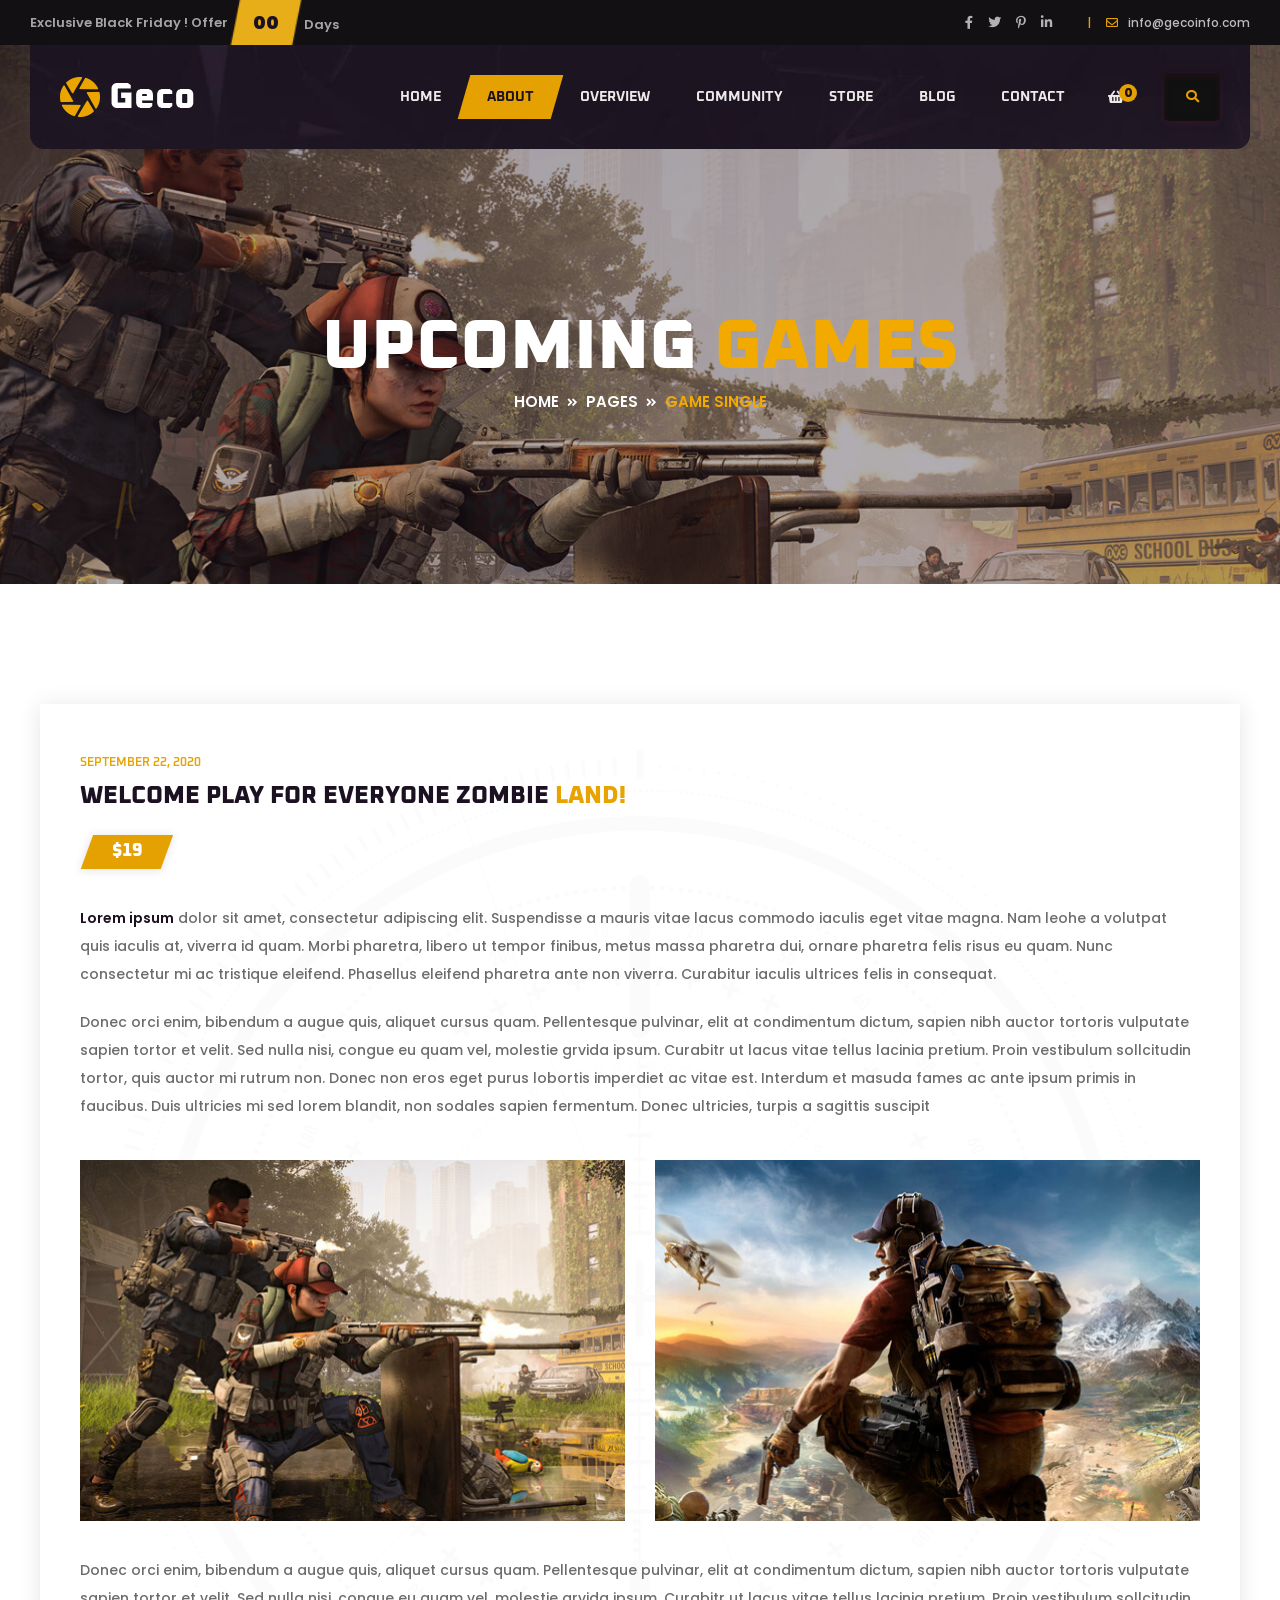
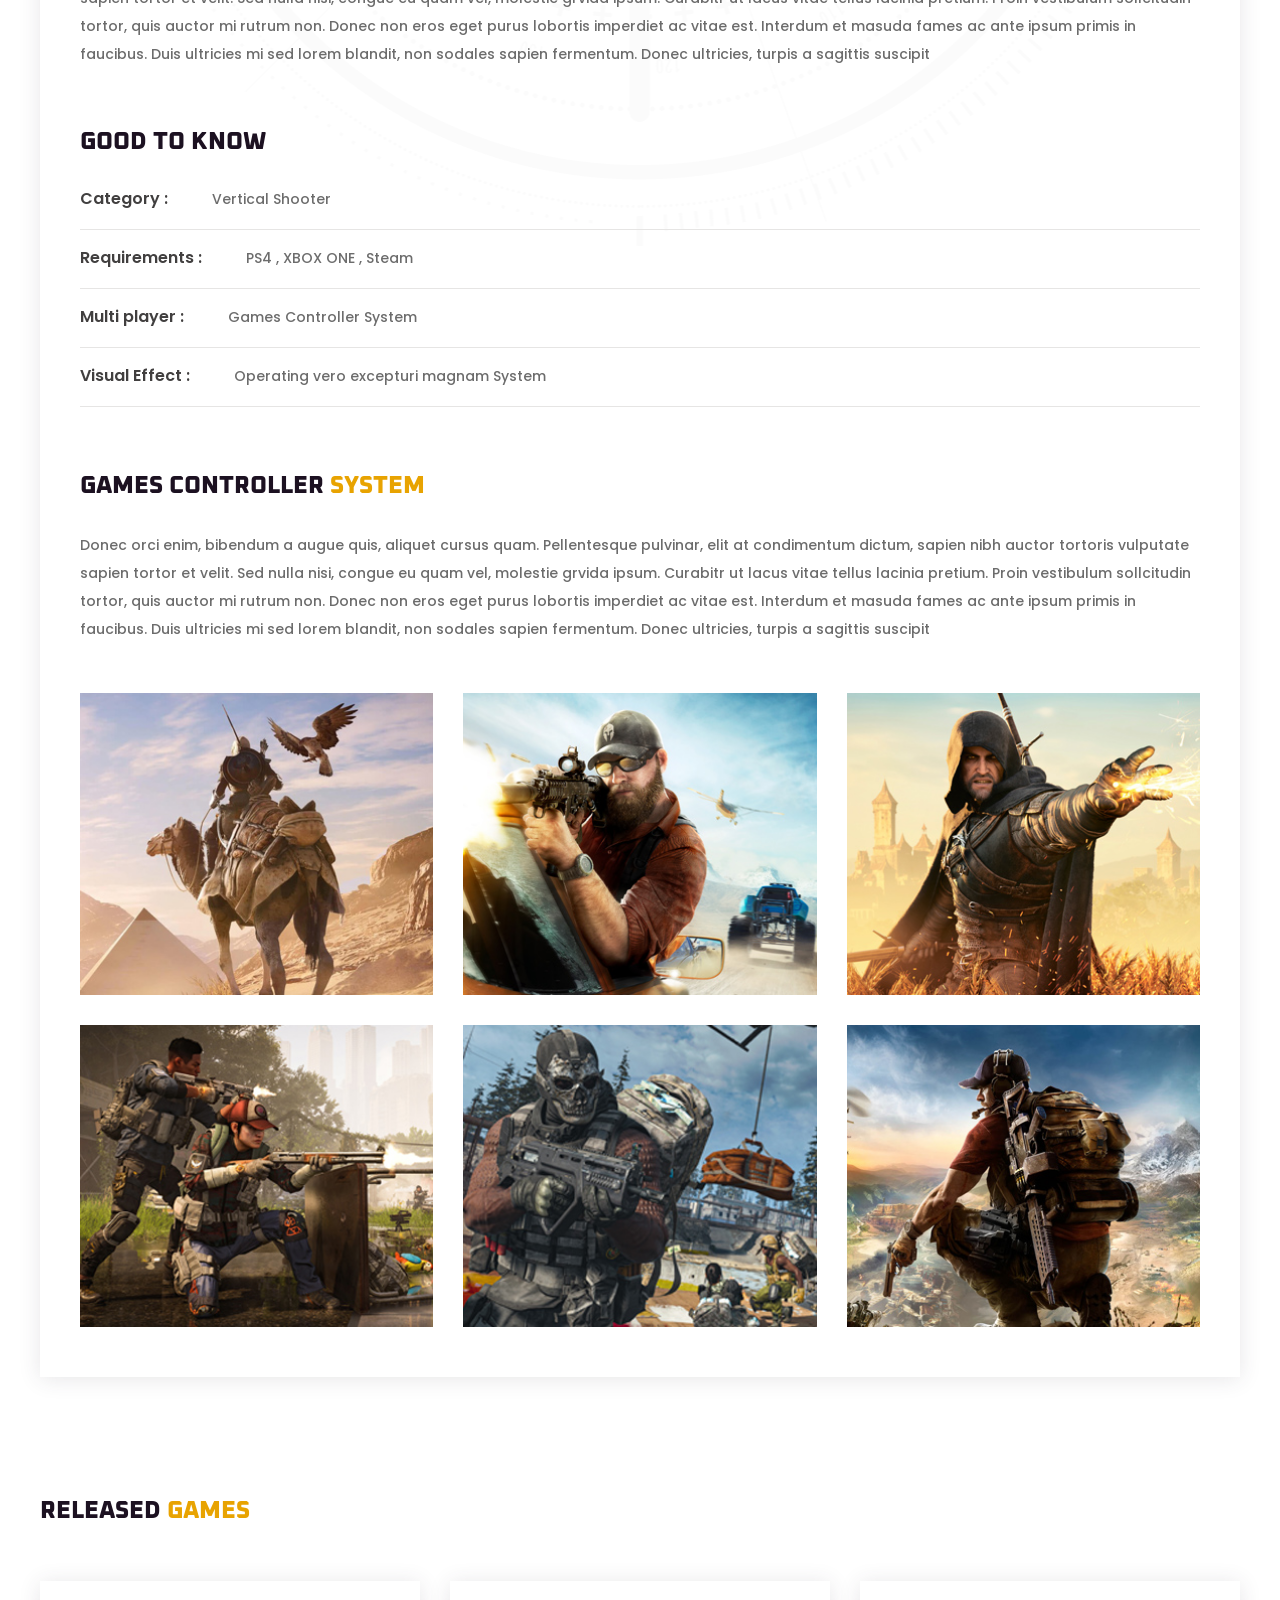
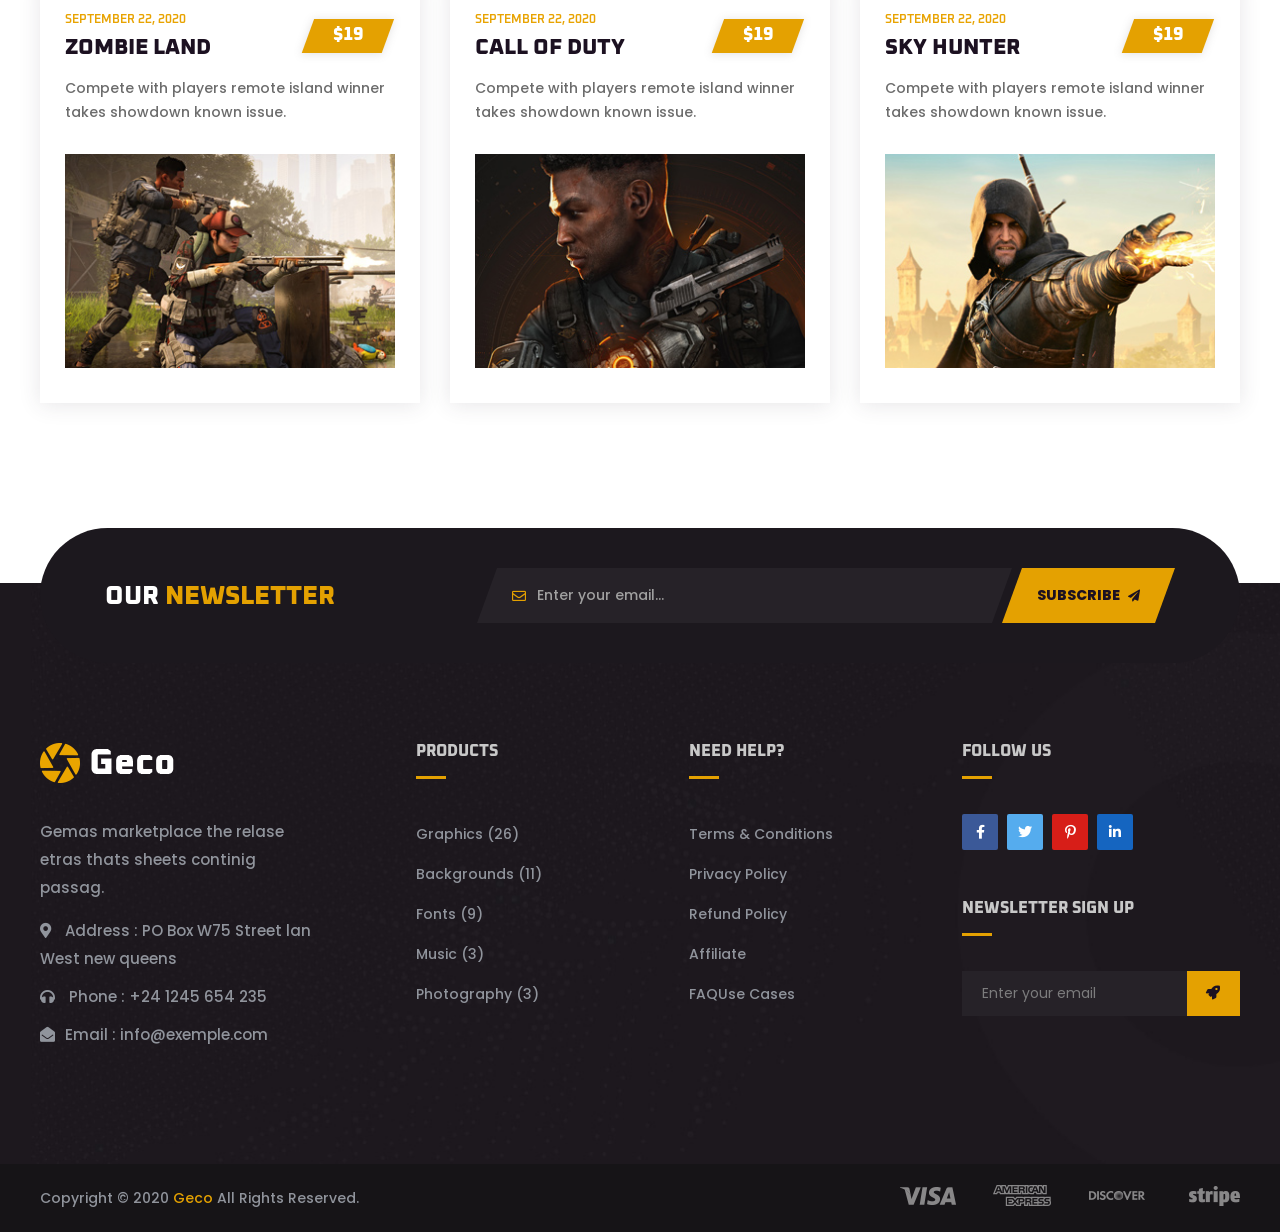
<file: game-single.html>
<!doctype html>
<html class="no-js" lang="">
    

<!-- Added by HTTrack --><meta http-equiv="content-type" content="text/html;charset=utf-8" /><!-- /Added by HTTrack -->
<head>
        <meta charset="utf-8">
        <meta http-equiv="x-ua-compatible" content="ie=edge">
        <title>Geco - eSports Gaming HTML5 Template</title>
        <meta name="description" content="">
        <meta name="viewport" content="width=device-width, initial-scale=1">

		<link rel="shortcut icon" type="image/x-icon" href="img/favicon.png">
        <!-- Place favicon.ico in the root directory -->

		<!-- CSS here -->
        <link rel="stylesheet" href="css/bootstrap.min.css">
        <link rel="stylesheet" href="css/animate.min.css">
        <link rel="stylesheet" href="css/magnific-popup.css">
        <link rel="stylesheet" href="css/fontawesome-all.min.css">
        <link rel="stylesheet" href="css/odometer.css">
        <link rel="stylesheet" href="css/aos.css">
        <link rel="stylesheet" href="css/owl.carousel.min.css">
        <link rel="stylesheet" href="css/meanmenu.css">
        <link rel="stylesheet" href="css/slick.css">
        <link rel="stylesheet" href="css/default.css">
        <link rel="stylesheet" href="css/style.css">
        <link rel="stylesheet" href="css/responsive.css">
    </head>
    <body>

        <!-- preloader -->
        <div id="preloader">
            <div id="loading-center">
                <div id="loading-center-absolute">
                    <img src="img/icon/preloader.svg" alt="">
                </div>
            </div>
        </div>
        <!-- preloader-end -->

        <!-- header-area -->
        <header>
            <div class="header-top-area s-header-top-area d-none d-lg-block">
                <div class="container-fluid s-container-full-padding">
                    <div class="row align-items-center">
                        <div class="col-lg-6 d-none d-lg-block">
                            <div class="header-top-offer">
                                <p>Exclusive Black Friday ! Offer</p>
                                <span class="coming-time" data-countdown="2021/3/15"></span>
                            </div>
                        </div>
                        <div class="col-lg-6">
                            <div class="header-top-right">
                                <div class="header-social">
                                    <ul>
                                        <li><a href="#"><i class="fab fa-facebook-f"></i></a></li>
                                        <li><a href="#"><i class="fab fa-twitter"></i></a></li>
                                        <li><a href="#"><i class="fab fa-pinterest-p"></i></a></li>
                                        <li><a href="#"><i class="fab fa-linkedin-in"></i></a></li>
                                    </ul>
                                </div>
                                <div class="header-top-action">
                                    <ul>
                                        <li>
                                            <div class="header-top-mail">
                                                <p><span>|</span><i class="far fa-envelope"></i><a href="mailto:info@gmail.com">info@gecoinfo.com</a></p>
                                            </div>
                                        </li>
                                    </ul>
                                </div>
                            </div>
                        </div>
                    </div>
                </div>
            </div>
            <div id="sticky-header" class="transparent-header">
                <div class="container-fluid s-container-full-padding">
                    <div class="row">
                        <div class="col-12">
                            <div class="main-menu menu-style-two">
                                <nav>
                                    <div class="logo">
                                        <a href="index-2.html"><img src="img/logo/logo.png" alt="Logo"></a>
                                    </div>
                                    <div id="mobile-menu" class="navbar-wrap d-none d-lg-flex">
                                        <ul>
                                            <li><a href="#">Home</a>
                                                <ul class="submenu">
                                                    
                                                </ul>
                                            </li>
                                            <li class="show"><a href="#">About</a>
                                                <ul class="submenu">
                                                    <li><a href="about-us.html">About Story</a></li>
                                                    <li><a href="upcoming-games.html">Upcoming Games</a></li>
                                                    <li class="active"><a href="game-single.html">Game Single</a></li>
                                                </ul>
                                            </li>
                                            <li><a href="game-overview.html">Overview</a></li>
                                            <li><a href="community.html">Community</a></li>
                                            <li><a href="shop.html">Store</a></li>
                                            <li><a href="#">Blog</a>
                                                <ul class="submenu">
                                                    <li><a href="blog.html">News Page</a></li>
                                                    <li><a href="blog-details.html">News Details</a></li>
                                                </ul>
                                            </li>
                                            <li><a href="contact.html">contact</a></li>
                                        </ul>
                                    </div>
                                    <div class="header-action">
                                        <ul>
                                            <li class="header-shop-cart"><a href="#"><i class="fas fa-shopping-basket"></i><span>0</span></a>
                                                <ul class="minicart">
                                                    <li class="d-flex align-items-start">
                                                        <div class="cart-img">
                                                            <a href="#">
                                                                <img src="img/product/cart_p01.jpg" alt="">
                                                            </a>
                                                        </div>
                                                        <div class="cart-content">
                                                            <h4>
                                                                <a href="#">Xbox One Controller</a>
                                                            </h4>
                                                            <div class="cart-price">
                                                                <span class="new">$229.9</span>
                                                                <span>
                                                                    <del>$229.9</del>
                                                                </span>
                                                            </div>
                                                        </div>
                                                        <div class="del-icon">
                                                            <a href="#">
                                                                <i class="far fa-trash-alt"></i>
                                                            </a>
                                                        </div>
                                                    </li>
                                                    <li>
                                                        <div class="total-price">
                                                            <span class="f-left">Total:</span>
                                                            <span class="f-right">$239.9</span>
                                                        </div>
                                                    </li>
                                                    <li>
                                                        <div class="checkout-link">
                                                            <a href="cart.html">Shopping Cart</a>
                                                            <a class="red-color" href="checkout.html">Checkout</a>
                                                        </div>
                                                    </li>
                                                </ul>
                                            </li>
                                            <li class="header-search"><a href="#" data-toggle="modal" data-target="#search-modal"><i class="fas fa-search"></i></a></li>
                                        </ul>
                                    </div>
                                </nav>
                            </div>
                            <div class="mobile-menu"></div>
                        </div>
                        <!-- Modal Search -->
                        <div class="modal fade" id="search-modal" tabindex="-1" role="dialog" aria-hidden="true">
                            <div class="modal-dialog" role="document">
                                <div class="modal-content">
                                    <form>
                                        <input type="text" placeholder="Search here...">
                                        <button><i class="fa fa-search"></i></button>
                                    </form>
                                </div>
                            </div>
                        </div>
                    </div>
                </div>
            </div>
        </header>
        <!-- header-area-end -->

        <!-- main-area -->
        <main>

            <!-- breadcrumb-area -->
            <section class="breadcrumb-area breadcrumb-bg s-breadcrumb-bg">
                <div class="container">
                    <div class="row">
                        <div class="col-12">
                            <div class="breadcrumb-content text-center">
                                <h2>Upcoming <span>Games</span></h2>
                                <nav aria-label="breadcrumb">
                                    <ol class="breadcrumb">
                                        <li class="breadcrumb-item"><a href="index-2.html">Home</a></li>
                                        <li class="breadcrumb-item"><a href="#">pages</a></li>
                                        <li class="breadcrumb-item active" aria-current="page">game single</li>
                                    </ol>
                                </nav>
                            </div>
                        </div>
                    </div>
                </div>
            </section>
            <!-- breadcrumb-area-end -->

            <!-- game-single-area -->
            <section class="game-single-area pt-120 pb-120">
                <div class="container">
                    <div class="row">
                        <div class="col-12">
                            <div class="game-single-content">
                                <div class="upcoming-game-head">
                                    <div class="uc-game-head-title">
                                        <span>SEPTEMBER 22, 2020</span>
                                        <h4>welcome PLAY FOR EVERYONE zombie <span>land!</span></h4>
                                    </div>
                                    <div class="uc-game-price">
                                        <h5>$19</h5>
                                    </div>
                                </div>
                                <p><span>Lorem ipsum</span> dolor sit amet, consectetur adipiscing elit. Suspendisse a mauris vitae lacus commodo iaculis eget vitae
                                magna. Nam leohe a volutpat quis iaculis at, viverra id quam. Morbi pharetra, libero ut tempor finibus, metus massa
                                pharetra dui, ornare pharetra felis risus eu quam. Nunc consectetur mi ac tristique eleifend. Phasellus eleifend
                                pharetra ante non viverra. Curabitur iaculis ultrices felis in consequat.</p>
                                <p>Donec orci enim, bibendum a augue quis, aliquet cursus quam. Pellentesque pulvinar, elit at condimentum dictum, sapien
                                nibh auctor tortoris vulputate sapien tortor et velit. Sed nulla nisi, congue eu quam vel, molestie grvida ipsum.
                                Curabitr ut lacus vitae tellus lacinia pretium. Proin vestibulum sollcitudin tortor, quis auctor mi rutrum non. Donec
                                non eros eget purus lobortis imperdiet ac vitae est. Interdum et masuda fames ac ante ipsum primis in faucibus. Duis
                                ultricies mi sed lorem blandit, non sodales sapien fermentum. Donec ultricies, turpis a sagittis suscipit</p>
                                <div class="game-single-img">
                                    <div class="row">
                                        <div class="col-sm-6">
                                            <img src="img/images/game_single_img01.jpg" alt="">
                                        </div>
                                        <div class="col-sm-6">
                                            <img src="img/images/game_single_img02.jpg" alt="">
                                        </div>
                                    </div>
                                </div>
                                <p>Donec orci enim, bibendum a augue quis, aliquet cursus quam. Pellentesque pulvinar, elit at condimentum dictum, sapien
                                nibh auctor tortoris vulputate sapien tortor et velit. Sed nulla nisi, congue eu quam vel, molestie grvida ipsum.
                                Curabitr ut lacus vitae tellus lacinia pretium. Proin vestibulum sollcitudin tortor, quis auctor mi rutrum non. Donec
                                non eros eget purus lobortis imperdiet ac vitae est. Interdum et masuda fames ac ante ipsum primis in faucibus. Duis
                                ultricies mi sed lorem blandit, non sodales sapien fermentum. Donec ultricies, turpis a sagittis suscipit</p>
                                <div class="game-single-title mt-60 mb-30">
                                    <h4>Good to Know</h4>
                                </div>
                                <div class="game-single-info mb-65">
                                    <ul>
                                        <li><span>Category :</span> Vertical Shooter</li>
                                        <li><span>Requirements :</span> PS4 , XBOX ONE , Steam</li>
                                        <li><span>Multi player :</span> Games Controller System</li>
                                        <li><span>Visual Effect :</span> Operating vero excepturi magnam System</li>
                                    </ul>
                                </div>
                                <div class="game-single-title mb-30">
                                    <h4>Games Controller <span>System</span></h4>
                                </div>
                                <p>Donec orci enim, bibendum a augue quis, aliquet cursus quam. Pellentesque pulvinar, elit at condimentum dictum, sapien
                                nibh auctor tortoris vulputate sapien tortor et velit. Sed nulla nisi, congue eu quam vel, molestie grvida ipsum.
                                Curabitr ut lacus vitae tellus lacinia pretium. Proin vestibulum sollcitudin tortor, quis auctor mi rutrum non. Donec
                                non eros eget purus lobortis imperdiet ac vitae est. Interdum et masuda fames ac ante ipsum primis in faucibus. Duis
                                ultricies mi sed lorem blandit, non sodales sapien fermentum. Donec ultricies, turpis a sagittis suscipit</p>
                                <div class="game-single-gallery">
                                    <div class="row">
                                        <div class="col-lg-4 col-sm-6">
                                            <img src="img/images/game_single_gallery01.jpg" alt="">
                                        </div>
                                        <div class="col-lg-4 col-sm-6">
                                            <img src="img/images/game_single_gallery02.jpg" alt="">
                                        </div>
                                        <div class="col-lg-4 col-sm-6">
                                            <img src="img/images/game_single_gallery03.jpg" alt="">
                                        </div>
                                        <div class="col-lg-4 col-sm-6">
                                            <img src="img/images/game_single_gallery04.jpg" alt="">
                                        </div>
                                        <div class="col-lg-4 col-sm-6">
                                            <img src="img/images/game_single_gallery05.jpg" alt="">
                                        </div>
                                        <div class="col-lg-4 col-sm-6">
                                            <img src="img/images/game_single_gallery06.jpg" alt="">
                                        </div>
                                    </div>
                                </div>
                                <div class="game-single-shape"><img src="img/images/game_section_shape.png" alt=""></div>
                            </div>
                        </div>
                    </div>
                </div>
            </section>
            <!-- game-single-area-end -->

            <!-- upcoming-games -->
            <section class="upcoming-games-area pb-140">
                <div class="container">
                    <div class="row">
                        <div class="col-12">
                            <div class="game-single-title mb-55">
                                <h4>released <span>GAMES</span></h4>
                            </div>
                        </div>
                    </div>
                    <div class="row">
                        <div class="col-lg-4 col-md-6">
                            <div class="upcoming-game-item mb-40">
                                <div class="upcoming-game-head">
                                    <div class="uc-game-head-title">
                                        <span>SEPTEMBER 22, 2020</span>
                                        <h4><a href="#">zombie land</a></h4>
                                    </div>
                                    <div class="uc-game-price">
                                        <h5>$19</h5>
                                    </div>
                                </div>
                                <p>Compete with players remote island winner takes showdown known issue.</p>
                                <div class="upcoming-game-thumb">
                                    <img src="img/images/upcoming_game_thumb01.jpg" alt="">
                                    <div class="upcoming-game-cart">
                                        <a href="#" class="btn transparent-btn"><i class="fas fa-shopping-basket"></i>BUY Now</a>
                                    </div>
                                </div>
                            </div>
                        </div>
                        <div class="col-lg-4 col-md-6">
                            <div class="upcoming-game-item mb-40">
                                <div class="upcoming-game-head">
                                    <div class="uc-game-head-title">
                                        <span>SEPTEMBER 22, 2020</span>
                                        <h4><a href="#">call of duty</a></h4>
                                    </div>
                                    <div class="uc-game-price">
                                        <h5>$19</h5>
                                    </div>
                                </div>
                                <p>Compete with players remote island winner takes showdown known issue.</p>
                                <div class="upcoming-game-thumb">
                                    <img src="img/images/upcoming_game_thumb02.jpg" alt="">
                                    <div class="upcoming-game-cart">
                                        <a href="#" class="btn transparent-btn"><i class="fas fa-shopping-basket"></i>BUY Now</a>
                                    </div>
                                </div>
                            </div>
                        </div>
                        <div class="col-lg-4 col-md-6">
                            <div class="upcoming-game-item mb-40">
                                <div class="upcoming-game-head">
                                    <div class="uc-game-head-title">
                                        <span>SEPTEMBER 22, 2020</span>
                                        <h4><a href="#">sky hunter</a></h4>
                                    </div>
                                    <div class="uc-game-price">
                                        <h5>$19</h5>
                                    </div>
                                </div>
                                <p>Compete with players remote island winner takes showdown known issue.</p>
                                <div class="upcoming-game-thumb">
                                    <img src="img/images/upcoming_game_thumb03.jpg" alt="">
                                    <div class="upcoming-game-cart">
                                        <a href="#" class="btn transparent-btn"><i class="fas fa-shopping-basket"></i>BUY Now</a>
                                    </div>
                                </div>
                            </div>
                        </div>
                    </div>
                </div>
            </section>
            <!-- upcoming-games-end -->

        </main>
        <!-- main-area-end -->

        <!-- footer-area -->
        <footer>
            <div class="footer-top footer-bg s-footer-bg">
                <!-- newsletter-area -->
                <div class="newsletter-area s-newsletter-area">
                    <div class="container">
                        <div class="row">
                            <div class="col-12">
                                <div class="newsletter-wrap">
                                    <div class="section-title newsletter-title">
                                        <h2>Our <span>Newsletter</span></h2>
                                    </div>
                                    <div class="newsletter-form">
                                        <form action="#">
                                            <div class="newsletter-form-grp">
                                                <i class="far fa-envelope"></i>
                                                <input type="email" placeholder="Enter your email...">
                                            </div>
                                            <button>SUBSCRIBE <i class="fas fa-paper-plane"></i></button>
                                        </form>
                                    </div>
                                </div>
                            </div>
                        </div>
                    </div>
                </div>
                <!-- newsletter-area-end -->
                <div class="container">
                    <div class="row justify-content-between">
                        <div class="col-xl-3 col-lg-4 col-md-6">
                            <div class="footer-widget mb-50">
                                <div class="footer-logo mb-35">
                                    <a href="index.html"><img src="img/logo/logo.png" alt=""></a>
                                </div>
                                <div class="footer-text">
                                    <p>Gemas marketplace the relase etras thats sheets continig passag.</p>
                                    <div class="footer-contact">
                                        <ul>
                                            <li><i class="fas fa-map-marker-alt"></i> <span>Address : </span>PO Box W75 Street
                                                lan West new queens</li>
                                            <li><i class="fas fa-headphones"></i> <span>Phone : </span>+24 1245 654 235</li>
                                            <li><i class="fas fa-envelope-open"></i><span>Email : </span>info@exemple.com</li>
                                        </ul>
                                    </div>
                                </div>
                            </div>
                        </div>
                        <div class="col-xl-2 col-lg-3 col-sm-6">
                            <div class="footer-widget mb-50">
                                <div class="fw-title mb-35">
                                    <h5>Products</h5>
                                </div>
                                <div class="fw-link">
                                    <ul>
                                        <li><a href="#">Graphics (26)</a></li>
                                        <li><a href="#">Backgrounds (11)</a></li>
                                        <li><a href="#">Fonts (9)</a></li>
                                        <li><a href="#">Music (3)</a></li>
                                        <li><a href="#">Photography (3)</a></li>
                                    </ul>
                                </div>
                            </div>
                        </div>
                        <div class="col-xl-2 col-lg-3 col-sm-6">
                            <div class="footer-widget mb-50">
                                <div class="fw-title mb-35">
                                    <h5>Need Help?</h5>
                                </div>
                                <div class="fw-link">
                                    <ul>
                                        <li><a href="#">Terms & Conditions</a></li>
                                        <li><a href="#">Privacy Policy</a></li>
                                        <li><a href="#">Refund Policy</a></li>
                                        <li><a href="#">Affiliate</a></li>
                                        <li><a href="#">FAQUse Cases</a></li>
                                    </ul>
                                </div>
                            </div>
                        </div>
                        <div class="col-xl-3 col-lg-4 col-md-6">
                            <div class="footer-widget mb-50">
                                <div class="fw-title mb-35">
                                    <h5>Follow us</h5>
                                </div>
                                <div class="footer-social">
                                    <ul>
                                        <li><a href="#"><i class="fab fa-facebook-f"></i></a></li>
                                        <li><a href="#"><i class="fab fa-twitter"></i></a></li>
                                        <li><a href="#"><i class="fab fa-pinterest-p"></i></a></li>
                                        <li><a href="#"><i class="fab fa-linkedin-in"></i></a></li>
                                    </ul>
                                </div>
                            </div>
                            <div class="footer-widget mb-50">
                                <div class="fw-title mb-35">
                                    <h5>Newsletter Sign Up</h5>
                                </div>
                                <div class="footer-newsletter">
                                    <form action="#">
                                        <input type="text" placeholder="Enter your email">
                                        <button><i class="fas fa-rocket"></i></button>
                                    </form>
                                </div>
                            </div>
                        </div>
                    </div>
                </div>
                <div class="footer-fire"><img src="img/images/footer_fire.png" alt=""></div>
                <div class="footer-fire footer-fire-right"><img src="img/images/footer_fire.png" alt=""></div>
            </div>
            <div class="copyright-wrap s-copyright-wrap">
                <div class="container">
                    <div class="row">
                        <div class="col-lg-6 col-md-6">
                            <div class="copyright-text">
                                <p>Copyright © 2020 <a href="#">Geco</a> All Rights Reserved.</p>
                            </div>
                        </div>
                        <div class="col-lg-6 col-md-6 d-none d-md-block">
                            <div class="payment-method-img text-right">
                                <img src="img/images/card_img.png" alt="img">
                            </div>
                        </div>
                    </div>
                </div>
            </div>
        </footer>
        <!-- footer-area-end -->





		<!-- JS here -->
        <script src="js/vendor/jquery-3.4.1.min.js"></script>
        <script src="js/popper.min.js"></script>
        <script src="js/bootstrap.min.js"></script>
        <script src="js/isotope.pkgd.min.js"></script>
        <script src="js/slick.min.js"></script>
        <script src="js/jquery.meanmenu.min.js"></script>
        <script src="js/wow.min.js"></script>
        <script src="js/aos.js"></script>
        <script src="js/jquery.lettering.js"></script>
        <script src="js/jquery.textillate.js"></script>
        <script src="js/jquery.odometer.min.js"></script>
        <script src="js/jquery.appear.js"></script>
        <script src="js/owl.carousel.min.js"></script>
        <script src="js/jquery.countdown.min.js"></script>
        <script src="js/jquery.scrollUp.min.js"></script>
        <script src="js/imagesloaded.pkgd.min.js"></script>
        <script src="js/jquery.magnific-popup.min.js"></script>
        <script src="js/plugins.js"></script>
        <script src="js/main.js"></script>
    </body>


</html>
</file>
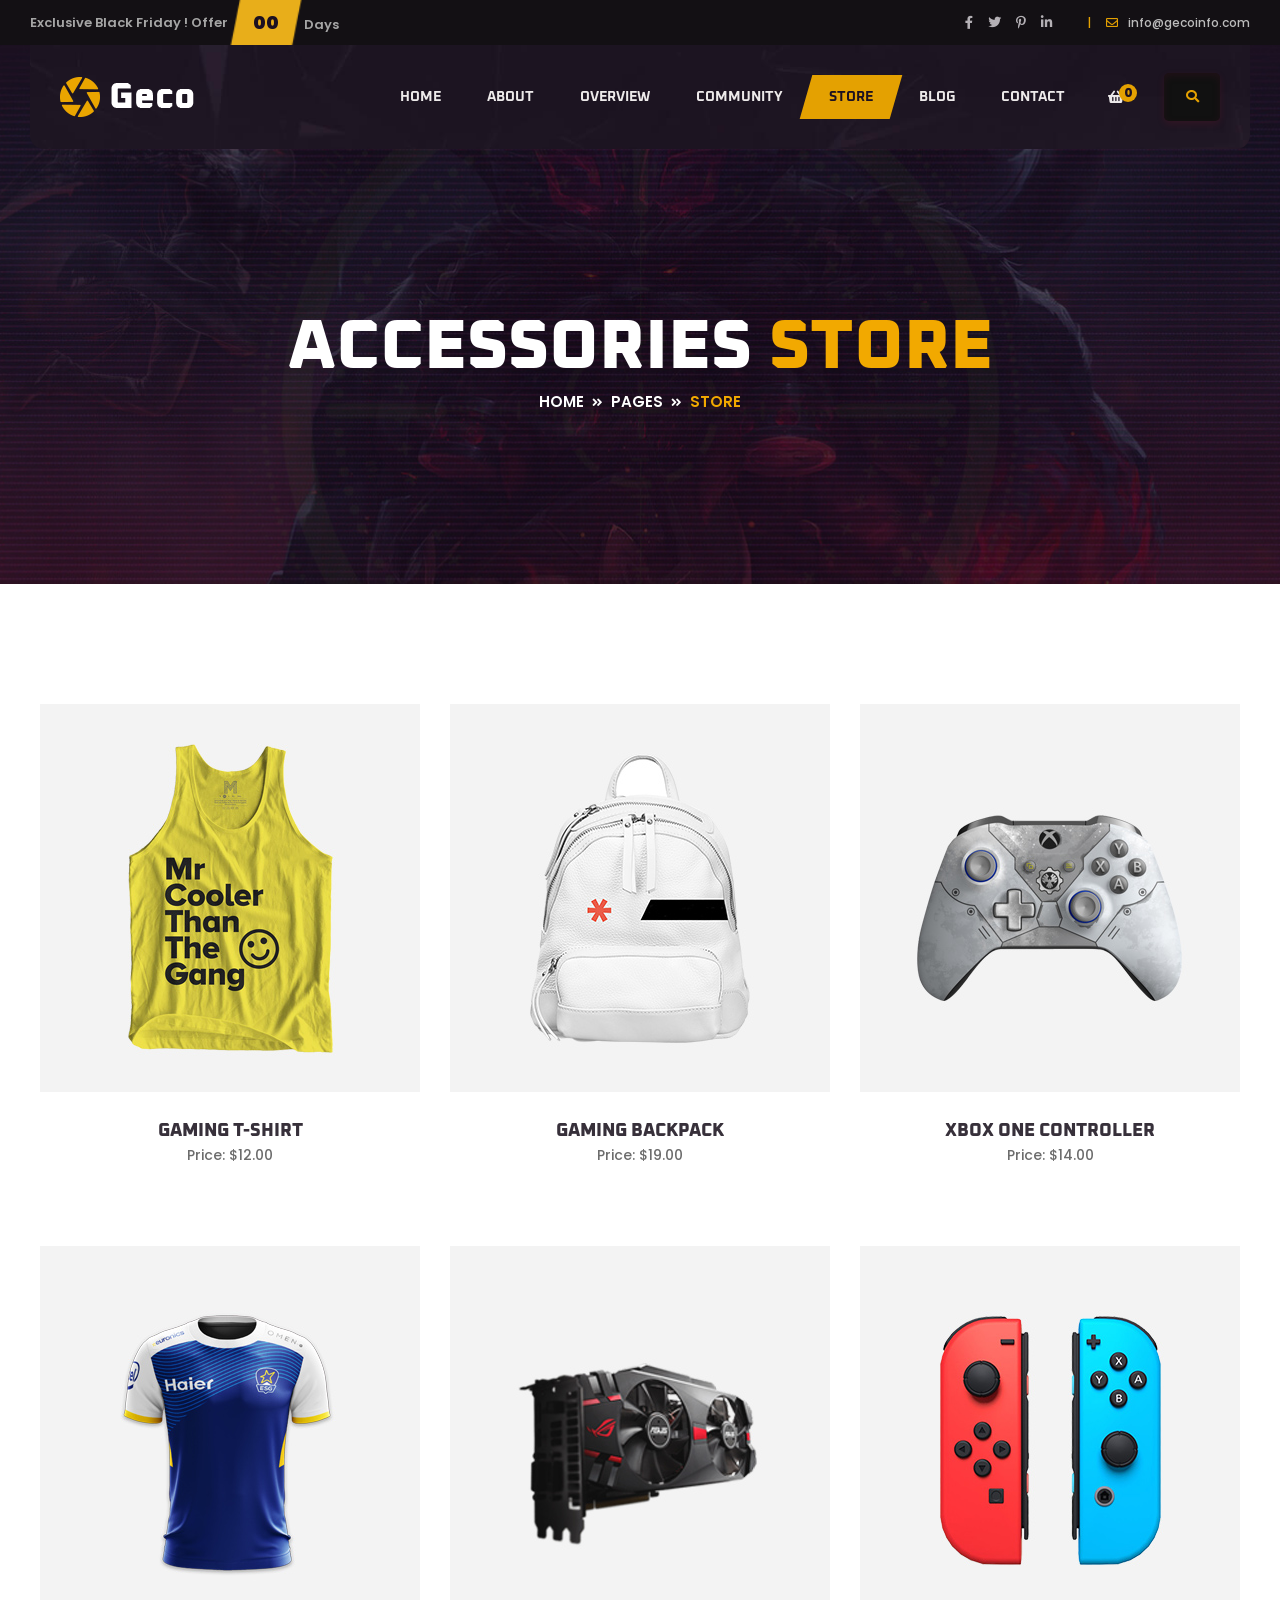
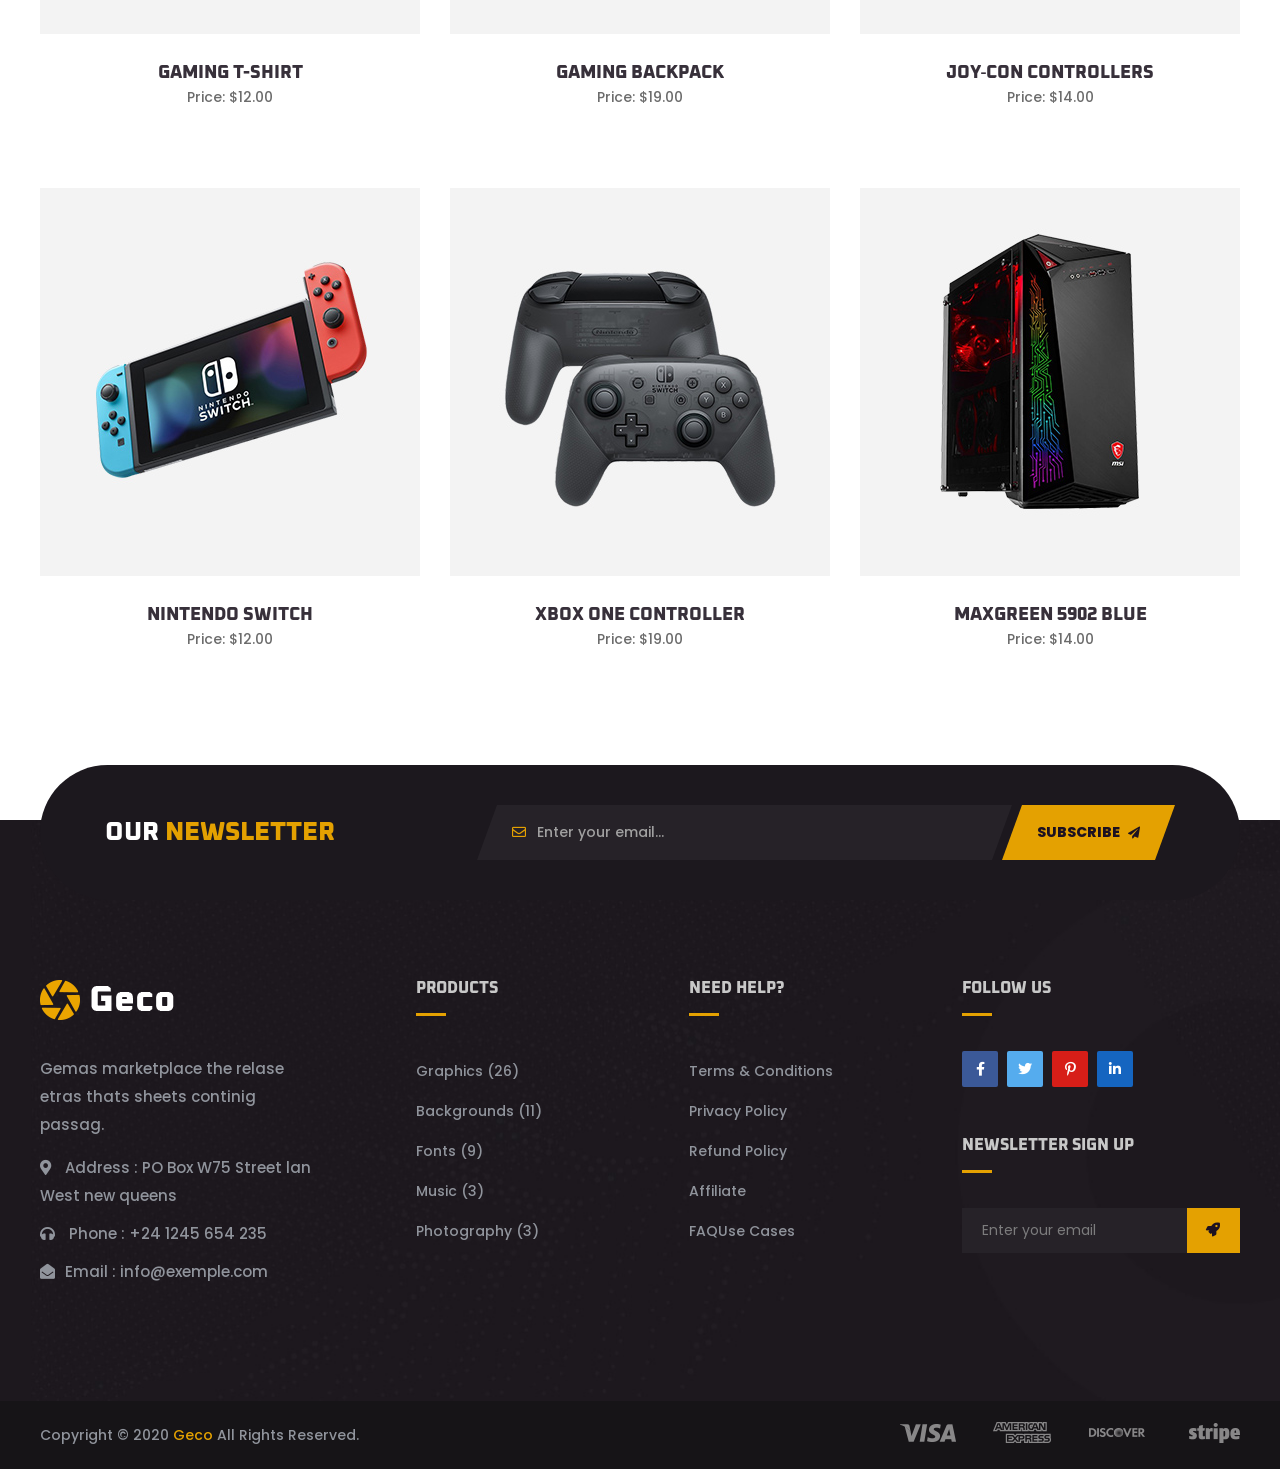
<file: shop.html>
<!doctype html>
<html class="no-js" lang="">
    

<!-- Added by HTTrack --><meta http-equiv="content-type" content="text/html;charset=utf-8" /><!-- /Added by HTTrack -->
<head>
        <meta charset="utf-8">
        <meta http-equiv="x-ua-compatible" content="ie=edge">
        <title>Geco - eSports Gaming HTML5 Template</title>
        <meta name="description" content="">
        <meta name="viewport" content="width=device-width, initial-scale=1">

		<link rel="shortcut icon" type="image/x-icon" href="img/favicon.png">
        <!-- Place favicon.ico in the root directory -->

		<!-- CSS here -->
        <link rel="stylesheet" href="css/bootstrap.min.css">
        <link rel="stylesheet" href="css/animate.min.css">
        <link rel="stylesheet" href="css/magnific-popup.css">
        <link rel="stylesheet" href="css/fontawesome-all.min.css">
        <link rel="stylesheet" href="css/odometer.css">
        <link rel="stylesheet" href="css/aos.css">
        <link rel="stylesheet" href="css/owl.carousel.min.css">
        <link rel="stylesheet" href="css/meanmenu.css">
        <link rel="stylesheet" href="css/slick.css">
        <link rel="stylesheet" href="css/default.css">
        <link rel="stylesheet" href="css/style.css">
        <link rel="stylesheet" href="css/responsive.css">
    </head>
    <body>

        <!-- preloader -->
        <div id="preloader">
            <div id="loading-center">
                <div id="loading-center-absolute">
                    <img src="img/icon/preloader.svg" alt="">
                </div>
            </div>
        </div>
        <!-- preloader-end -->

        <!-- header-area -->
        <header>
            <div class="header-top-area s-header-top-area d-none d-lg-block">
                <div class="container-fluid s-container-full-padding">
                    <div class="row align-items-center">
                        <div class="col-lg-6 d-none d-lg-block">
                            <div class="header-top-offer">
                                <p>Exclusive Black Friday ! Offer</p>
                                <span class="coming-time" data-countdown="2021/3/15"></span>
                            </div>
                        </div>
                        <div class="col-lg-6">
                            <div class="header-top-right">
                                <div class="header-social">
                                    <ul>
                                        <li><a href="#"><i class="fab fa-facebook-f"></i></a></li>
                                        <li><a href="#"><i class="fab fa-twitter"></i></a></li>
                                        <li><a href="#"><i class="fab fa-pinterest-p"></i></a></li>
                                        <li><a href="#"><i class="fab fa-linkedin-in"></i></a></li>
                                    </ul>
                                </div>
                                <div class="header-top-action">
                                    <ul>
                                        <li>
                                            <div class="header-top-mail">
                                                <p><span>|</span><i class="far fa-envelope"></i><a href="mailto:info@gmail.com">info@gecoinfo.com</a></p>
                                            </div>
                                        </li>
                                    </ul>
                                </div>
                            </div>
                        </div>
                    </div>
                </div>
            </div>
            <div id="sticky-header" class="transparent-header">
                <div class="container-fluid s-container-full-padding">
                    <div class="row">
                        <div class="col-12">
                            <div class="main-menu menu-style-two">
                                <nav>
                                    <div class="logo">
                                        <a href="index-2.html"><img src="img/logo/logo.png" alt="Logo"></a>
                                    </div>
                                    <div id="mobile-menu" class="navbar-wrap d-none d-lg-flex">
                                        <ul>
                                            <li><a href="#">Home</a>
                                                <ul class="submenu">
                                                    
                                                </ul>
                                            </li>
                                            <li><a href="#">About</a>
                                                <ul class="submenu">
                                                    <li><a href="about-us.html">About Story</a></li>
                                                    <li><a href="upcoming-games.html">Upcoming Games</a></li>
                                                    <li><a href="game-single.html">Game Single</a></li>
                                                </ul>
                                            </li>
                                            <li><a href="game-overview.html">Overview</a></li>
                                            <li><a href="community.html">Community</a></li>
                                            <li class="show"><a href="shop.html">Store</a></li>
                                            <li><a href="#">Blog</a>
                                                <ul class="submenu">
                                                    <li><a href="blog.html">News Page</a></li>
                                                    <li><a href="blog-details.html">News Details</a></li>
                                                </ul>
                                            </li>
                                            <li><a href="contact.html">contact</a></li>
                                        </ul>
                                    </div>
                                    <div class="header-action">
                                        <ul>
                                            <li class="header-shop-cart"><a href="#"><i class="fas fa-shopping-basket"></i><span>0</span></a>
                                                <ul class="minicart">
                                                    <li class="d-flex align-items-start">
                                                        <div class="cart-img">
                                                            <a href="#">
                                                                <img src="img/product/cart_p01.jpg" alt="">
                                                            </a>
                                                        </div>
                                                        <div class="cart-content">
                                                            <h4>
                                                                <a href="#">Xbox One Controller</a>
                                                            </h4>
                                                            <div class="cart-price">
                                                                <span class="new">$229.9</span>
                                                                <span>
                                                                    <del>$229.9</del>
                                                                </span>
                                                            </div>
                                                        </div>
                                                        <div class="del-icon">
                                                            <a href="#">
                                                                <i class="far fa-trash-alt"></i>
                                                            </a>
                                                        </div>
                                                    </li>
                                                    <li>
                                                        <div class="total-price">
                                                            <span class="f-left">Total:</span>
                                                            <span class="f-right">$239.9</span>
                                                        </div>
                                                    </li>
                                                    <li>
                                                        <div class="checkout-link">
                                                            <a href="cart.html">Shopping Cart</a>
                                                            <a class="red-color" href="checkout.html">Checkout</a>
                                                        </div>
                                                    </li>
                                                </ul>
                                            </li>
                                            <li class="header-search"><a href="#" data-toggle="modal" data-target="#search-modal"><i class="fas fa-search"></i></a></li>
                                        </ul>
                                    </div>
                                </nav>
                            </div>
                            <div class="mobile-menu"></div>
                        </div>
                        <!-- Modal Search -->
                        <div class="modal fade" id="search-modal" tabindex="-1" role="dialog" aria-hidden="true">
                            <div class="modal-dialog" role="document">
                                <div class="modal-content">
                                    <form>
                                        <input type="text" placeholder="Search here...">
                                        <button><i class="fa fa-search"></i></button>
                                    </form>
                                </div>
                            </div>
                        </div>
                    </div>
                </div>
            </div>
        </header>
        <!-- header-area-end -->

        <!-- main-area -->
        <main>

            <!-- breadcrumb-area -->
            <section class="breadcrumb-area breadcrumb-bg">
                <div class="container">
                    <div class="row">
                        <div class="col-12">
                            <div class="breadcrumb-content text-center">
                                <h2>accessories <span>store</span></h2>
                                <nav aria-label="breadcrumb">
                                    <ol class="breadcrumb">
                                        <li class="breadcrumb-item"><a href="index-2.html">Home</a></li>
                                        <li class="breadcrumb-item"><a href="#">pages</a></li>
                                        <li class="breadcrumb-item active" aria-current="page">store</li>
                                    </ol>
                                </nav>
                            </div>
                        </div>
                    </div>
                </div>
            </section>
            <!-- breadcrumb-area-end -->

            <!-- shop-area -->
            <section class="shop-area pt-120 pb-90">
                <div class="container">
                    <div class="row">
                        <div class="col-lg-4 col-sm-6">
                            <div class="accessories-item text-center mb-80">
                                <div class="accessories-thumb mb-30">
                                    <a href="#"><img src="img/product/shop_item01.jpg" alt=""></a>
                                </div>
                                <div class="accessories-content">
                                    <h5><a href="#">Gaming T-Shirt</a></h5>
                                    <span>Price: $12.00</span>
                                    <a href="#" class="shop-add-action">Add to cart</a>
                                </div>
                            </div>
                        </div>
                        <div class="col-lg-4 col-sm-6">
                            <div class="accessories-item text-center mb-80">
                                <div class="accessories-thumb mb-30">
                                    <a href="#"><img src="img/product/shop_item02.jpg" alt=""></a>
                                </div>
                                <div class="accessories-content">
                                    <h5><a href="#">Gaming backpack</a></h5>
                                    <span>Price: $19.00</span>
                                    <a href="#" class="shop-add-action">Add to cart</a>
                                </div>
                            </div>
                        </div>
                        <div class="col-lg-4 col-sm-6">
                            <div class="accessories-item text-center mb-80">
                                <div class="accessories-thumb mb-30">
                                    <a href="#"><img src="img/product/shop_item03.jpg" alt=""></a>
                                </div>
                                <div class="accessories-content">
                                    <h5><a href="#">xbox one controller</a></h5>
                                    <span>Price: $14.00</span>
                                    <a href="#" class="shop-add-action">Add to cart</a>
                                </div>
                            </div>
                        </div>
                        <div class="col-lg-4 col-sm-6">
                            <div class="accessories-item text-center mb-80">
                                <div class="accessories-thumb mb-30">
                                    <a href="#"><img src="img/product/shop_item04.jpg" alt=""></a>
                                </div>
                                <div class="accessories-content">
                                    <h5><a href="#">Gaming T-Shirt</a></h5>
                                    <span>Price: $12.00</span>
                                    <a href="#" class="shop-add-action">Add to cart</a>
                                </div>
                            </div>
                        </div>
                        <div class="col-lg-4 col-sm-6">
                            <div class="accessories-item text-center mb-80">
                                <div class="accessories-thumb mb-30">
                                    <a href="#"><img src="img/product/shop_item05.jpg" alt=""></a>
                                </div>
                                <div class="accessories-content">
                                    <h5><a href="#">Gaming backpack</a></h5>
                                    <span>Price: $19.00</span>
                                    <a href="#" class="shop-add-action">Add to cart</a>
                                </div>
                            </div>
                        </div>
                        <div class="col-lg-4 col-sm-6">
                            <div class="accessories-item text-center mb-80">
                                <div class="accessories-thumb mb-30">
                                    <a href="#"><img src="img/product/shop_item06.jpg" alt=""></a>
                                </div>
                                <div class="accessories-content">
                                    <h5><a href="#">Joy‑Con controllers</a></h5>
                                    <span>Price: $14.00</span>
                                    <a href="#" class="shop-add-action">Add to cart</a>
                                </div>
                            </div>
                        </div>
                        <div class="col-lg-4 col-sm-6">
                            <div class="accessories-item text-center mb-80">
                                <div class="accessories-thumb mb-30">
                                    <a href="#"><img src="img/product/shop_item07.jpg" alt=""></a>
                                </div>
                                <div class="accessories-content">
                                    <h5><a href="#">nintendo switch</a></h5>
                                    <span>Price: $12.00</span>
                                    <a href="#" class="shop-add-action">Add to cart</a>
                                </div>
                            </div>
                        </div>
                        <div class="col-lg-4 col-sm-6">
                            <div class="accessories-item text-center mb-80">
                                <div class="accessories-thumb mb-30">
                                    <a href="#"><img src="img/product/shop_item08.jpg" alt=""></a>
                                </div>
                                <div class="accessories-content">
                                    <h5><a href="#">xbox one controller</a></h5>
                                    <span>Price: $19.00</span>
                                    <a href="#" class="shop-add-action">Add to cart</a>
                                </div>
                            </div>
                        </div>
                        <div class="col-lg-4 col-sm-6">
                            <div class="accessories-item text-center mb-80">
                                <div class="accessories-thumb mb-30">
                                    <a href="#"><img src="img/product/shop_item09.jpg" alt=""></a>
                                </div>
                                <div class="accessories-content">
                                    <h5><a href="#">MaxGreen 5902 Blue</a></h5>
                                    <span>Price: $14.00</span>
                                    <a href="#" class="shop-add-action">Add to cart</a>
                                </div>
                            </div>
                        </div>
                    </div>
                </div>
            </section>
            <!-- shop-area-end -->

        </main>
        <!-- main-area-end -->

        <!-- footer-area -->
        <footer>
            <div class="footer-top footer-bg s-footer-bg">
                <!-- newsletter-area -->
                <div class="newsletter-area s-newsletter-area">
                    <div class="container">
                        <div class="row">
                            <div class="col-12">
                                <div class="newsletter-wrap">
                                    <div class="section-title newsletter-title">
                                        <h2>Our <span>Newsletter</span></h2>
                                    </div>
                                    <div class="newsletter-form">
                                        <form action="#">
                                            <div class="newsletter-form-grp">
                                                <i class="far fa-envelope"></i>
                                                <input type="email" placeholder="Enter your email...">
                                            </div>
                                            <button>SUBSCRIBE <i class="fas fa-paper-plane"></i></button>
                                        </form>
                                    </div>
                                </div>
                            </div>
                        </div>
                    </div>
                </div>
                <!-- newsletter-area-end -->
                <div class="container">
                    <div class="row justify-content-between">
                        <div class="col-xl-3 col-lg-4 col-md-6">
                            <div class="footer-widget mb-50">
                                <div class="footer-logo mb-35">
                                    <a href="index.html"><img src="img/logo/logo.png" alt=""></a>
                                </div>
                                <div class="footer-text">
                                    <p>Gemas marketplace the relase etras thats sheets continig passag.</p>
                                    <div class="footer-contact">
                                        <ul>
                                            <li><i class="fas fa-map-marker-alt"></i> <span>Address : </span>PO Box W75 Street
                                                lan West new queens</li>
                                            <li><i class="fas fa-headphones"></i> <span>Phone : </span>+24 1245 654 235</li>
                                            <li><i class="fas fa-envelope-open"></i><span>Email : </span>info@exemple.com</li>
                                        </ul>
                                    </div>
                                </div>
                            </div>
                        </div>
                        <div class="col-xl-2 col-lg-3 col-sm-6">
                            <div class="footer-widget mb-50">
                                <div class="fw-title mb-35">
                                    <h5>Products</h5>
                                </div>
                                <div class="fw-link">
                                    <ul>
                                        <li><a href="#">Graphics (26)</a></li>
                                        <li><a href="#">Backgrounds (11)</a></li>
                                        <li><a href="#">Fonts (9)</a></li>
                                        <li><a href="#">Music (3)</a></li>
                                        <li><a href="#">Photography (3)</a></li>
                                    </ul>
                                </div>
                            </div>
                        </div>
                        <div class="col-xl-2 col-lg-3 col-sm-6">
                            <div class="footer-widget mb-50">
                                <div class="fw-title mb-35">
                                    <h5>Need Help?</h5>
                                </div>
                                <div class="fw-link">
                                    <ul>
                                        <li><a href="#">Terms & Conditions</a></li>
                                        <li><a href="#">Privacy Policy</a></li>
                                        <li><a href="#">Refund Policy</a></li>
                                        <li><a href="#">Affiliate</a></li>
                                        <li><a href="#">FAQUse Cases</a></li>
                                    </ul>
                                </div>
                            </div>
                        </div>
                        <div class="col-xl-3 col-lg-4 col-md-6">
                            <div class="footer-widget mb-50">
                                <div class="fw-title mb-35">
                                    <h5>Follow us</h5>
                                </div>
                                <div class="footer-social">
                                    <ul>
                                        <li><a href="#"><i class="fab fa-facebook-f"></i></a></li>
                                        <li><a href="#"><i class="fab fa-twitter"></i></a></li>
                                        <li><a href="#"><i class="fab fa-pinterest-p"></i></a></li>
                                        <li><a href="#"><i class="fab fa-linkedin-in"></i></a></li>
                                    </ul>
                                </div>
                            </div>
                            <div class="footer-widget mb-50">
                                <div class="fw-title mb-35">
                                    <h5>Newsletter Sign Up</h5>
                                </div>
                                <div class="footer-newsletter">
                                    <form action="#">
                                        <input type="text" placeholder="Enter your email">
                                        <button><i class="fas fa-rocket"></i></button>
                                    </form>
                                </div>
                            </div>
                        </div>
                    </div>
                </div>
                <div class="footer-fire"><img src="img/images/footer_fire.png" alt=""></div>
                <div class="footer-fire footer-fire-right"><img src="img/images/footer_fire.png" alt=""></div>
            </div>
            <div class="copyright-wrap s-copyright-wrap">
                <div class="container">
                    <div class="row">
                        <div class="col-lg-6 col-md-6">
                            <div class="copyright-text">
                                <p>Copyright © 2020 <a href="#">Geco</a> All Rights Reserved.</p>
                            </div>
                        </div>
                        <div class="col-lg-6 col-md-6 d-none d-md-block">
                            <div class="payment-method-img text-right">
                                <img src="img/images/card_img.png" alt="img">
                            </div>
                        </div>
                    </div>
                </div>
            </div>
        </footer>
        <!-- footer-area-end -->





		<!-- JS here -->
        <script src="js/vendor/jquery-3.4.1.min.js"></script>
        <script src="js/popper.min.js"></script>
        <script src="js/bootstrap.min.js"></script>
        <script src="js/isotope.pkgd.min.js"></script>
        <script src="js/slick.min.js"></script>
        <script src="js/jquery.meanmenu.min.js"></script>
        <script src="js/wow.min.js"></script>
        <script src="js/aos.js"></script>
        <script src="js/jquery.lettering.js"></script>
        <script src="js/jquery.textillate.js"></script>
        <script src="js/jquery.odometer.min.js"></script>
        <script src="js/jquery.appear.js"></script>
        <script src="js/owl.carousel.min.js"></script>
        <script src="js/jquery.countdown.min.js"></script>
        <script src="js/jquery.scrollUp.min.js"></script>
        <script src="js/imagesloaded.pkgd.min.js"></script>
        <script src="js/jquery.magnific-popup.min.js"></script>
        <script src="js/plugins.js"></script>
        <script src="js/main.js"></script>
    </body>


</html>
</file>
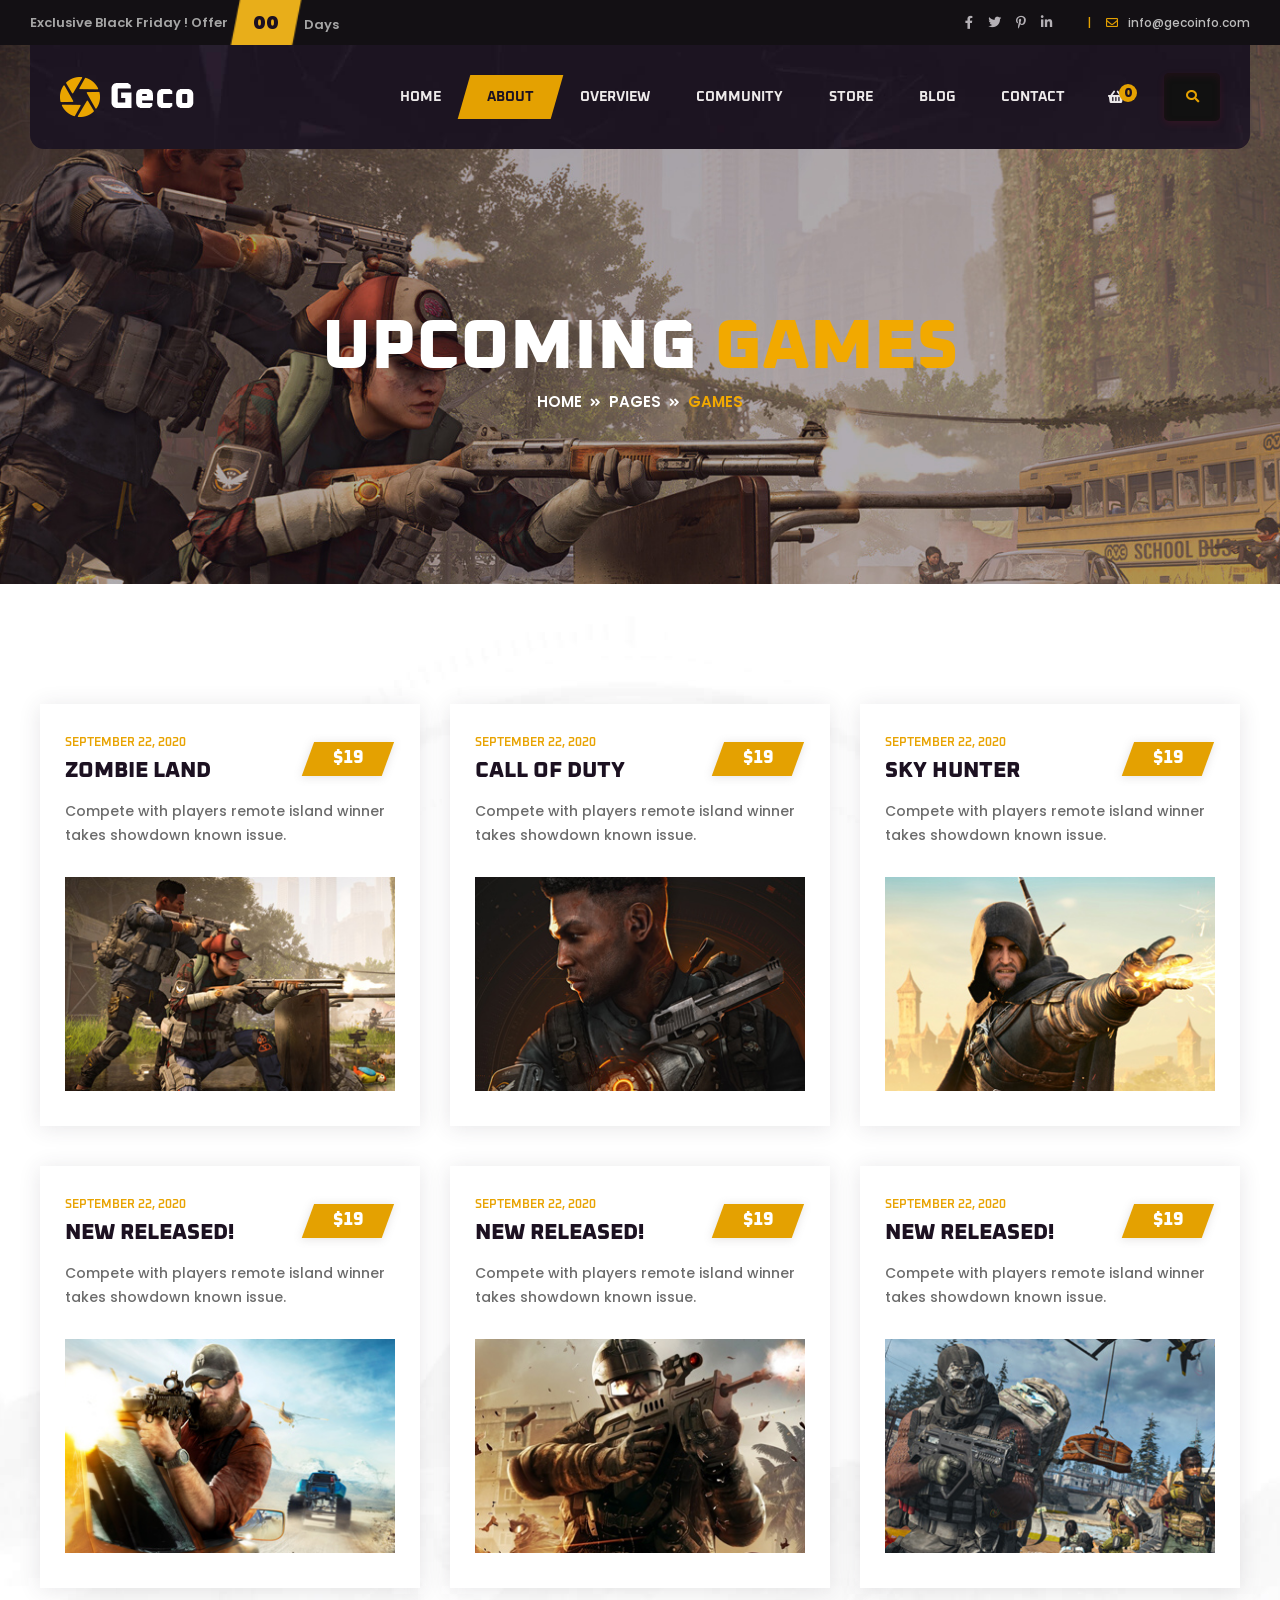
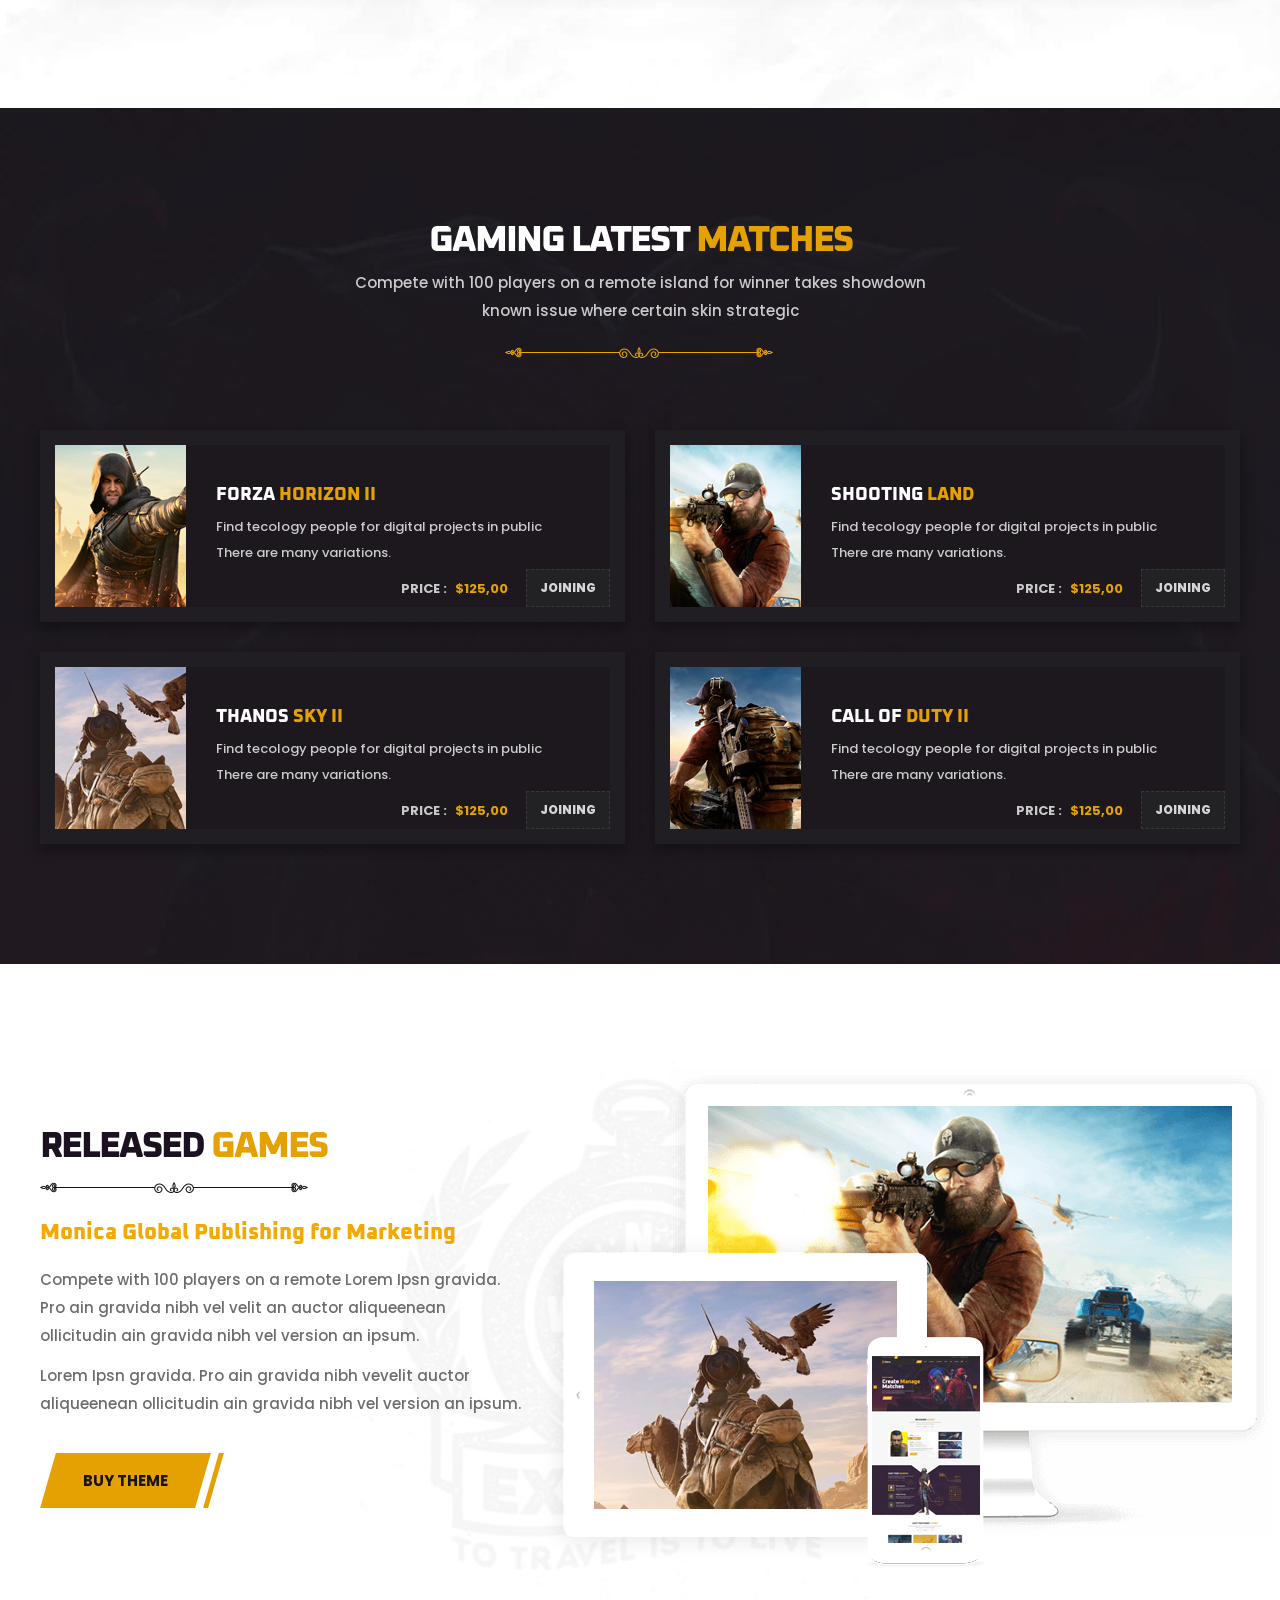
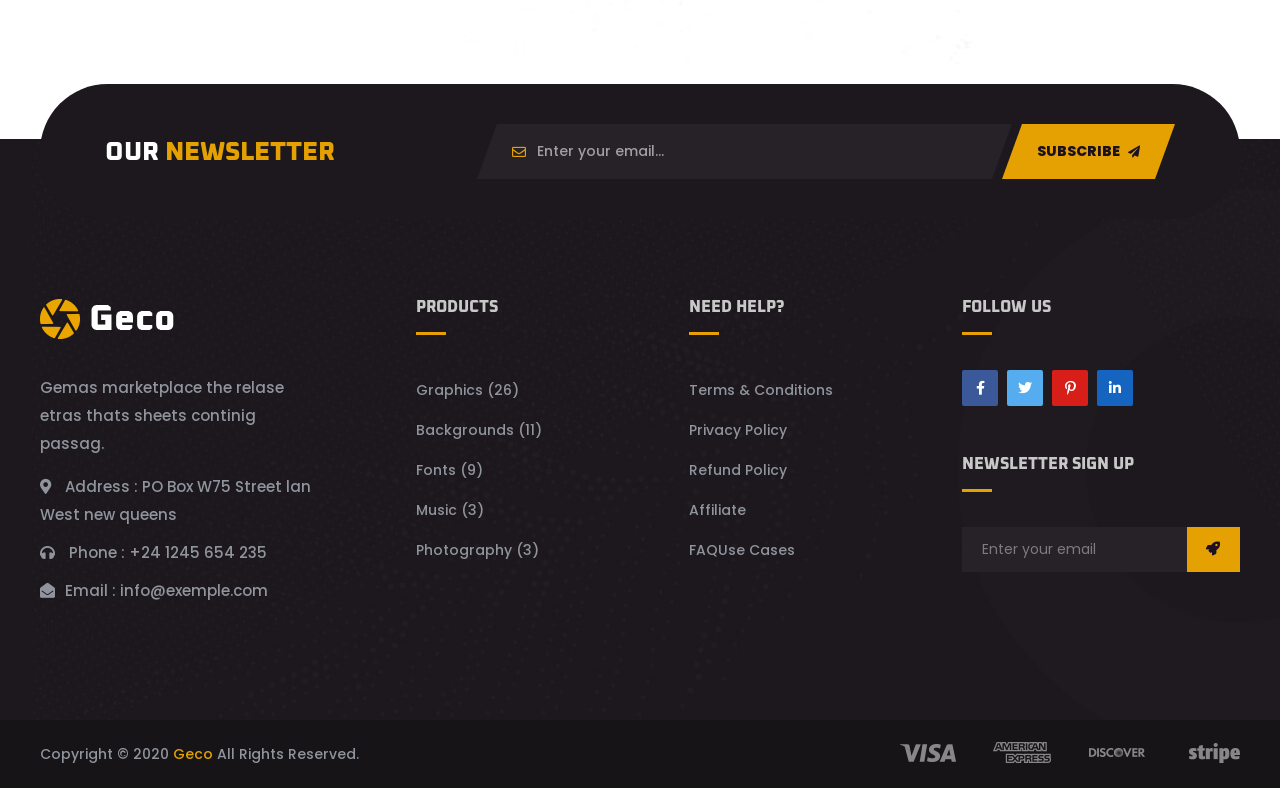
<file: upcoming-games.html>
<!doctype html>
<html class="no-js" lang="en">
    

<!-- Added by HTTrack --><meta http-equiv="content-type" content="text/html;charset=utf-8" /><!-- /Added by HTTrack -->
<head>
        <meta charset="utf-8">
        <meta http-equiv="x-ua-compatible" content="ie=edge">
        <title>Geco - eSports Gaming HTML5 Template</title>
        <meta name="description" content="">
        <meta name="viewport" content="width=device-width, initial-scale=1">

		<link rel="shortcut icon" type="image/x-icon" href="img/favicon.png">
        <!-- Place favicon.ico in the root directory -->

		<!-- CSS here -->
        <link rel="stylesheet" href="css/bootstrap.min.css">
        <link rel="stylesheet" href="css/animate.min.css">
        <link rel="stylesheet" href="css/magnific-popup.css">
        <link rel="stylesheet" href="css/fontawesome-all.min.css">
        <link rel="stylesheet" href="css/odometer.css">
        <link rel="stylesheet" href="css/aos.css">
        <link rel="stylesheet" href="css/owl.carousel.min.css">
        <link rel="stylesheet" href="css/meanmenu.css">
        <link rel="stylesheet" href="css/slick.css">
        <link rel="stylesheet" href="css/default.css">
        <link rel="stylesheet" href="css/style.css">
        <link rel="stylesheet" href="css/responsive.css">
    </head>
    <body>

        <!-- preloader -->
        <div id="preloader">
            <div id="loading-center">
                <div id="loading-center-absolute">
                    <img src="img/icon/preloader.svg" alt="">
                </div>
            </div>
        </div>
        <!-- preloader-end -->

        <!-- header-area -->
        <header>
            <div class="header-top-area s-header-top-area d-none d-lg-block">
                <div class="container-fluid s-container-full-padding">
                    <div class="row align-items-center">
                        <div class="col-lg-6 d-none d-lg-block">
                            <div class="header-top-offer">
                                <p>Exclusive Black Friday ! Offer</p>
                                <span class="coming-time" data-countdown="2021/3/15"></span>
                            </div>
                        </div>
                        <div class="col-lg-6">
                            <div class="header-top-right">
                                <div class="header-social">
                                    <ul>
                                        <li><a href="#"><i class="fab fa-facebook-f"></i></a></li>
                                        <li><a href="#"><i class="fab fa-twitter"></i></a></li>
                                        <li><a href="#"><i class="fab fa-pinterest-p"></i></a></li>
                                        <li><a href="#"><i class="fab fa-linkedin-in"></i></a></li>
                                    </ul>
                                </div>
                                <div class="header-top-action">
                                    <ul>
                                        <li>
                                            <div class="header-top-mail">
                                                <p><span>|</span><i class="far fa-envelope"></i><a href="mailto:info@gmail.com">info@gecoinfo.com</a></p>
                                            </div>
                                        </li>
                                    </ul>
                                </div>
                            </div>
                        </div>
                    </div>
                </div>
            </div>
            <div id="sticky-header" class="transparent-header">
                <div class="container-fluid s-container-full-padding">
                    <div class="row">
                        <div class="col-12">
                            <div class="main-menu menu-style-two">
                                <nav>
                                    <div class="logo">
                                        <a href="index-2.html"><img src="img/logo/logo.png" alt="Logo"></a>
                                    </div>
                                    <div id="mobile-menu" class="navbar-wrap d-none d-lg-flex">
                                        <ul>
                                            <li><a href="#">Home</a>
                                                <ul class="submenu">
                                                    
                                                </ul>
                                            </li>
                                            <li class="show"><a href="#">About</a>
                                                <ul class="submenu">
                                                    <li><a href="about-us.html">About Story</a></li>
                                                    <li class="active"><a href="upcoming-games.html">Upcoming Games</a></li>
                                                    <li><a href="game-single.html">Game Single</a></li>
                                                </ul>
                                            </li>
                                            <li><a href="game-overview.html">Overview</a></li>
                                            <li><a href="community.html">Community</a></li>
                                            <li><a href="shop.html">Store</a></li>
                                            <li><a href="#">Blog</a>
                                                <ul class="submenu">
                                                    <li><a href="blog.html">News Page</a></li>
                                                    <li><a href="blog-details.html">News Details</a></li>
                                                </ul>
                                            </li>
                                            <li><a href="contact.html">contact</a></li>
                                        </ul>
                                    </div>
                                    <div class="header-action">
                                        <ul>
                                            <li class="header-shop-cart"><a href="#"><i class="fas fa-shopping-basket"></i><span>0</span></a>
                                                <ul class="minicart">
                                                    <li class="d-flex align-items-start">
                                                        <div class="cart-img">
                                                            <a href="#">
                                                                <img src="img/product/cart_p01.jpg" alt="">
                                                            </a>
                                                        </div>
                                                        <div class="cart-content">
                                                            <h4>
                                                                <a href="#">Xbox One Controller</a>
                                                            </h4>
                                                            <div class="cart-price">
                                                                <span class="new">$229.9</span>
                                                                <span>
                                                                    <del>$229.9</del>
                                                                </span>
                                                            </div>
                                                        </div>
                                                        <div class="del-icon">
                                                            <a href="#">
                                                                <i class="far fa-trash-alt"></i>
                                                            </a>
                                                        </div>
                                                    </li>
                                                    <li>
                                                        <div class="total-price">
                                                            <span class="f-left">Total:</span>
                                                            <span class="f-right">$239.9</span>
                                                        </div>
                                                    </li>
                                                    <li>
                                                        <div class="checkout-link">
                                                            <a href="cart.html">Shopping Cart</a>
                                                            <a class="red-color" href="checkout.html">Checkout</a>
                                                        </div>
                                                    </li>
                                                </ul>
                                            </li>
                                            <li class="header-search"><a href="#" data-toggle="modal" data-target="#search-modal"><i class="fas fa-search"></i></a></li>
                                        </ul>
                                    </div>
                                </nav>
                            </div>
                            <div class="mobile-menu"></div>
                        </div>
                        <!-- Modal Search -->
                        <div class="modal fade" id="search-modal" tabindex="-1" role="dialog" aria-hidden="true">
                            <div class="modal-dialog" role="document">
                                <div class="modal-content">
                                    <form>
                                        <input type="text" placeholder="Search here...">
                                        <button><i class="fa fa-search"></i></button>
                                    </form>
                                </div>
                            </div>
                        </div>
                    </div>
                </div>
            </div>
        </header>
        <!-- header-area-end -->

        <!-- main-area -->
        <main>

            <!-- breadcrumb-area -->
            <section class="breadcrumb-area breadcrumb-bg s-breadcrumb-bg">
                <div class="container">
                    <div class="row">
                        <div class="col-12">
                            <div class="breadcrumb-content text-center">
                                <h2>Upcoming <span>Games</span></h2>
                                <nav aria-label="breadcrumb">
                                    <ol class="breadcrumb">
                                        <li class="breadcrumb-item"><a href="index-2.html">Home</a></li>
                                        <li class="breadcrumb-item"><a href="#">pages</a></li>
                                        <li class="breadcrumb-item active" aria-current="page">Games</li>
                                    </ol>
                                </nav>
                            </div>
                        </div>
                    </div>
                </div>
            </section>
            <!-- breadcrumb-area-end -->

            <!-- upcoming-games -->
            <section class="upcoming-games-area upcoming-games-bg pt-120 pb-80">
                <div class="container">
                    <div class="row">
                        <div class="col-lg-4 col-md-6">
                            <div class="upcoming-game-item mb-40">
                                <div class="upcoming-game-head">
                                    <div class="uc-game-head-title">
                                        <span>SEPTEMBER 22, 2020</span>
                                        <h4><a href="#">zombie land</a></h4>
                                    </div>
                                    <div class="uc-game-price">
                                        <h5>$19</h5>
                                    </div>
                                </div>
                                <p>Compete with players remote island winner takes showdown known issue.</p>
                                <div class="upcoming-game-thumb">
                                    <img src="img/images/upcoming_game_thumb01.jpg" alt="">
                                    <div class="upcoming-game-cart">
                                        <a href="#" class="btn transparent-btn"><i class="fas fa-shopping-basket"></i>BUY Now</a>
                                    </div>
                                </div>
                            </div>
                        </div>
                        <div class="col-lg-4 col-md-6">
                            <div class="upcoming-game-item mb-40">
                                <div class="upcoming-game-head">
                                    <div class="uc-game-head-title">
                                        <span>SEPTEMBER 22, 2020</span>
                                        <h4><a href="#">call of duty</a></h4>
                                    </div>
                                    <div class="uc-game-price">
                                        <h5>$19</h5>
                                    </div>
                                </div>
                                <p>Compete with players remote island winner takes showdown known issue.</p>
                                <div class="upcoming-game-thumb">
                                    <img src="img/images/upcoming_game_thumb02.jpg" alt="">
                                    <div class="upcoming-game-cart">
                                        <a href="#" class="btn transparent-btn"><i class="fas fa-shopping-basket"></i>BUY Now</a>
                                    </div>
                                </div>
                            </div>
                        </div>
                        <div class="col-lg-4 col-md-6">
                            <div class="upcoming-game-item mb-40">
                                <div class="upcoming-game-head">
                                    <div class="uc-game-head-title">
                                        <span>SEPTEMBER 22, 2020</span>
                                        <h4><a href="#">sky hunter</a></h4>
                                    </div>
                                    <div class="uc-game-price">
                                        <h5>$19</h5>
                                    </div>
                                </div>
                                <p>Compete with players remote island winner takes showdown known issue.</p>
                                <div class="upcoming-game-thumb">
                                    <img src="img/images/upcoming_game_thumb03.jpg" alt="">
                                    <div class="upcoming-game-cart">
                                        <a href="#" class="btn transparent-btn"><i class="fas fa-shopping-basket"></i>BUY Now</a>
                                    </div>
                                </div>
                            </div>
                        </div>
                        <div class="col-lg-4 col-md-6">
                            <div class="upcoming-game-item mb-40">
                                <div class="upcoming-game-head">
                                    <div class="uc-game-head-title">
                                        <span>SEPTEMBER 22, 2020</span>
                                        <h4><a href="#">NEW RELEASED!</a></h4>
                                    </div>
                                    <div class="uc-game-price">
                                        <h5>$19</h5>
                                    </div>
                                </div>
                                <p>Compete with players remote island winner takes showdown known issue.</p>
                                <div class="upcoming-game-thumb">
                                    <img src="img/images/upcoming_game_thumb04.jpg" alt="">
                                    <div class="upcoming-game-cart">
                                        <a href="#" class="btn transparent-btn"><i class="fas fa-shopping-basket"></i>BUY Now</a>
                                    </div>
                                </div>
                            </div>
                        </div>
                        <div class="col-lg-4 col-md-6">
                            <div class="upcoming-game-item mb-40">
                                <div class="upcoming-game-head">
                                    <div class="uc-game-head-title">
                                        <span>SEPTEMBER 22, 2020</span>
                                        <h4><a href="#">NEW RELEASED!</a></h4>
                                    </div>
                                    <div class="uc-game-price">
                                        <h5>$19</h5>
                                    </div>
                                </div>
                                <p>Compete with players remote island winner takes showdown known issue.</p>
                                <div class="upcoming-game-thumb">
                                    <img src="img/images/upcoming_game_thumb05.jpg" alt="">
                                    <div class="upcoming-game-cart">
                                        <a href="#" class="btn transparent-btn"><i class="fas fa-shopping-basket"></i>BUY Now</a>
                                    </div>
                                </div>
                            </div>
                        </div>
                        <div class="col-lg-4 col-md-6">
                            <div class="upcoming-game-item mb-40">
                                <div class="upcoming-game-head">
                                    <div class="uc-game-head-title">
                                        <span>SEPTEMBER 22, 2020</span>
                                        <h4><a href="#">NEW RELEASED!</a></h4>
                                    </div>
                                    <div class="uc-game-price">
                                        <h5>$19</h5>
                                    </div>
                                </div>
                                <p>Compete with players remote island winner takes showdown known issue.</p>
                                <div class="upcoming-game-thumb">
                                    <img src="img/images/upcoming_game_thumb06.jpg" alt="">
                                    <div class="upcoming-game-cart">
                                        <a href="#" class="btn transparent-btn"><i class="fas fa-shopping-basket"></i>BUY Now</a>
                                    </div>
                                </div>
                            </div>
                        </div>
                    </div>
                </div>
            </section>
            <!-- upcoming-games-end -->

            <!-- latest-match-area -->
            <section class="latest-match-area latest-match-bg pt-115 pb-90">
                <div class="container">
                    <div class="row justify-content-center">
                        <div class="col-xl-6 col-lg-8">
                            <div class="section-title title-style-three white-title text-center mb-70">
                                <h2>gaming Latest <span>matches</span></h2>
                                <p>Compete with 100 players on a remote island for winner takes showdown
                                    known issue where certain skin strategic</p>
                            </div>
                        </div>
                    </div>
                    <div class="row">
                        <div class="col-lg-6">
                            <div class="latest-match-box mb-30">
                                <div class="latest-match-thumb">
                                    <img src="img/images/latest_match_thumb01.jpg" alt="">
                                </div>
                                <div class="tournament-schedule-content">
                                    <h3><a href="#">Forza <span>Horizon ii</span></a></h3>
                                    <p>Find tecology people for digital projects in public There are many variations.</p>
                                    <div class="tournament-schedule-meta">
                                        <h5>price : <span>$125,00</span></h5>
                                        <a href="#">Joining</a>
                                    </div>
                                </div>
                            </div>
                        </div>
                        <div class="col-lg-6">
                            <div class="latest-match-box mb-30">
                                <div class="latest-match-thumb">
                                    <img src="img/images/latest_match_thumb02.jpg" alt="">
                                </div>
                                <div class="tournament-schedule-content">
                                    <h3><a href="#">shooting <span>land</span></a></h3>
                                    <p>Find tecology people for digital projects in public There are many variations.</p>
                                    <div class="tournament-schedule-meta">
                                        <h5>price : <span>$125,00</span></h5>
                                        <a href="#">Joining</a>
                                    </div>
                                </div>
                            </div>
                        </div>
                        <div class="col-lg-6">
                            <div class="latest-match-box mb-30">
                                <div class="latest-match-thumb">
                                    <img src="img/images/latest_match_thumb03.jpg" alt="">
                                </div>
                                <div class="tournament-schedule-content">
                                    <h3><a href="#">Thanos <span>Sky ii</span></a></h3>
                                    <p>Find tecology people for digital projects in public There are many variations.</p>
                                    <div class="tournament-schedule-meta">
                                        <h5>price : <span>$125,00</span></h5>
                                        <a href="#">Joining</a>
                                    </div>
                                </div>
                            </div>
                        </div>
                        <div class="col-lg-6">
                            <div class="latest-match-box mb-30">
                                <div class="latest-match-thumb">
                                    <img src="img/images/latest_match_thumb04.jpg" alt="">
                                </div>
                                <div class="tournament-schedule-content">
                                    <h3><a href="#">Call Of <span>Duty ii</span></a></h3>
                                    <p>Find tecology people for digital projects in public There are many variations.</p>
                                    <div class="tournament-schedule-meta">
                                        <h5>price : <span>$125,00</span></h5>
                                        <a href="#">Joining</a>
                                    </div>
                                </div>
                            </div>
                        </div>
                    </div>
                </div>
            </section>
            <!-- latest-match-area-end -->

            <!-- inner-about-area -->
            <section class="inner-about-area inner-about-padding fix">
                <div class="container">
                    <div class="row align-items-center">
                        <div class="col-xl-7 col-lg-6 order-0 order-lg-2">
                            <div class="inner-about-img">
                                <img src="img/images/inner_about_img01.png" class="wow fadeInRight" data-wow-delay=".3s" alt="">
                                <img src="img/images/inner_about_img02.png" class="wow fadeInLeft" data-wow-delay=".6s" alt="">
                                <img src="img/images/inner_about_img03.png" class="wow fadeInUp" data-wow-delay=".6s" alt="">
                            </div>
                        </div>
                        <div class="col-xl-5 col-lg-6">
                            <div class="section-title title-style-three mb-25">
                                <h2>released <span>GAMES</span></h2>
                            </div>
                            <div class="inner-about-content">
                                <h5>Monica Global Publishing for Marketing</h5>
                                <p>Compete with 100 players on a remote Lorem Ipsn gravida. Pro ain gravida nibh vel velit an auctor aliqueenean
                                ollicitudin ain gravida nibh vel version an ipsum.</p>
                                <p>Lorem Ipsn gravida. Pro ain gravida nibh vevelit auctor aliqueenean ollicitudin ain gravida nibh vel version an ipsum.</p>
                                <a href="#" class="btn btn-style-two">BUY THEME</a>
                            </div>
                        </div>
                    </div>
                </div>
                <div class="inner-about-shape"><img src="img/images/medale_shape.png" alt=""></div>
            </section>
            <!-- inner-about-area-end -->


        </main>
        <!-- main-area-end -->

        <!-- footer-area -->
        <footer>
            <div class="footer-top footer-bg s-footer-bg">
                <!-- newsletter-area -->
                <div class="newsletter-area s-newsletter-area">
                    <div class="container">
                        <div class="row">
                            <div class="col-12">
                                <div class="newsletter-wrap">
                                    <div class="section-title newsletter-title">
                                        <h2>Our <span>Newsletter</span></h2>
                                    </div>
                                    <div class="newsletter-form">
                                        <form action="#">
                                            <div class="newsletter-form-grp">
                                                <i class="far fa-envelope"></i>
                                                <input type="email" placeholder="Enter your email...">
                                            </div>
                                            <button>SUBSCRIBE <i class="fas fa-paper-plane"></i></button>
                                        </form>
                                    </div>
                                </div>
                            </div>
                        </div>
                    </div>
                </div>
                <!-- newsletter-area-end -->
                <div class="container">
                    <div class="row justify-content-between">
                        <div class="col-xl-3 col-lg-4 col-md-6">
                            <div class="footer-widget mb-50">
                                <div class="footer-logo mb-35">
                                    <a href="index.html"><img src="img/logo/logo.png" alt=""></a>
                                </div>
                                <div class="footer-text">
                                    <p>Gemas marketplace the relase etras thats sheets continig passag.</p>
                                    <div class="footer-contact">
                                        <ul>
                                            <li><i class="fas fa-map-marker-alt"></i> <span>Address : </span>PO Box W75 Street
                                                lan West new queens</li>
                                            <li><i class="fas fa-headphones"></i> <span>Phone : </span>+24 1245 654 235</li>
                                            <li><i class="fas fa-envelope-open"></i><span>Email : </span>info@exemple.com</li>
                                        </ul>
                                    </div>
                                </div>
                            </div>
                        </div>
                        <div class="col-xl-2 col-lg-3 col-sm-6">
                            <div class="footer-widget mb-50">
                                <div class="fw-title mb-35">
                                    <h5>Products</h5>
                                </div>
                                <div class="fw-link">
                                    <ul>
                                        <li><a href="#">Graphics (26)</a></li>
                                        <li><a href="#">Backgrounds (11)</a></li>
                                        <li><a href="#">Fonts (9)</a></li>
                                        <li><a href="#">Music (3)</a></li>
                                        <li><a href="#">Photography (3)</a></li>
                                    </ul>
                                </div>
                            </div>
                        </div>
                        <div class="col-xl-2 col-lg-3 col-sm-6">
                            <div class="footer-widget mb-50">
                                <div class="fw-title mb-35">
                                    <h5>Need Help?</h5>
                                </div>
                                <div class="fw-link">
                                    <ul>
                                        <li><a href="#">Terms & Conditions</a></li>
                                        <li><a href="#">Privacy Policy</a></li>
                                        <li><a href="#">Refund Policy</a></li>
                                        <li><a href="#">Affiliate</a></li>
                                        <li><a href="#">FAQUse Cases</a></li>
                                    </ul>
                                </div>
                            </div>
                        </div>
                        <div class="col-xl-3 col-lg-4 col-md-6">
                            <div class="footer-widget mb-50">
                                <div class="fw-title mb-35">
                                    <h5>Follow us</h5>
                                </div>
                                <div class="footer-social">
                                    <ul>
                                        <li><a href="#"><i class="fab fa-facebook-f"></i></a></li>
                                        <li><a href="#"><i class="fab fa-twitter"></i></a></li>
                                        <li><a href="#"><i class="fab fa-pinterest-p"></i></a></li>
                                        <li><a href="#"><i class="fab fa-linkedin-in"></i></a></li>
                                    </ul>
                                </div>
                            </div>
                            <div class="footer-widget mb-50">
                                <div class="fw-title mb-35">
                                    <h5>Newsletter Sign Up</h5>
                                </div>
                                <div class="footer-newsletter">
                                    <form action="#">
                                        <input type="text" placeholder="Enter your email">
                                        <button><i class="fas fa-rocket"></i></button>
                                    </form>
                                </div>
                            </div>
                        </div>
                    </div>
                </div>
                <div class="footer-fire"><img src="img/images/footer_fire.png" alt=""></div>
                <div class="footer-fire footer-fire-right"><img src="img/images/footer_fire.png" alt=""></div>
            </div>
            <div class="copyright-wrap s-copyright-wrap">
                <div class="container">
                    <div class="row">
                        <div class="col-lg-6 col-md-6">
                            <div class="copyright-text">
                                <p>Copyright © 2020 <a href="#">Geco</a> All Rights Reserved.</p>
                            </div>
                        </div>
                        <div class="col-lg-6 col-md-6 d-none d-md-block">
                            <div class="payment-method-img text-right">
                                <img src="img/images/card_img.png" alt="img">
                            </div>
                        </div>
                    </div>
                </div>
            </div>
        </footer>
        <!-- footer-area-end -->





		<!-- JS here -->
        <script src="js/vendor/jquery-3.4.1.min.js"></script>
        <script src="js/popper.min.js"></script>
        <script src="js/bootstrap.min.js"></script>
        <script src="js/isotope.pkgd.min.js"></script>
        <script src="js/slick.min.js"></script>
        <script src="js/jquery.meanmenu.min.js"></script>
        <script src="js/wow.min.js"></script>
        <script src="js/aos.js"></script>
        <script src="js/jquery.lettering.js"></script>
        <script src="js/jquery.textillate.js"></script>
        <script src="js/jquery.odometer.min.js"></script>
        <script src="js/jquery.appear.js"></script>
        <script src="js/owl.carousel.min.js"></script>
        <script src="js/jquery.countdown.min.js"></script>
        <script src="js/jquery.scrollUp.min.js"></script>
        <script src="js/imagesloaded.pkgd.min.js"></script>
        <script src="js/jquery.magnific-popup.min.js"></script>
        <script src="js/plugins.js"></script>
        <script src="js/main.js"></script>
    </body>


</html>
</file>
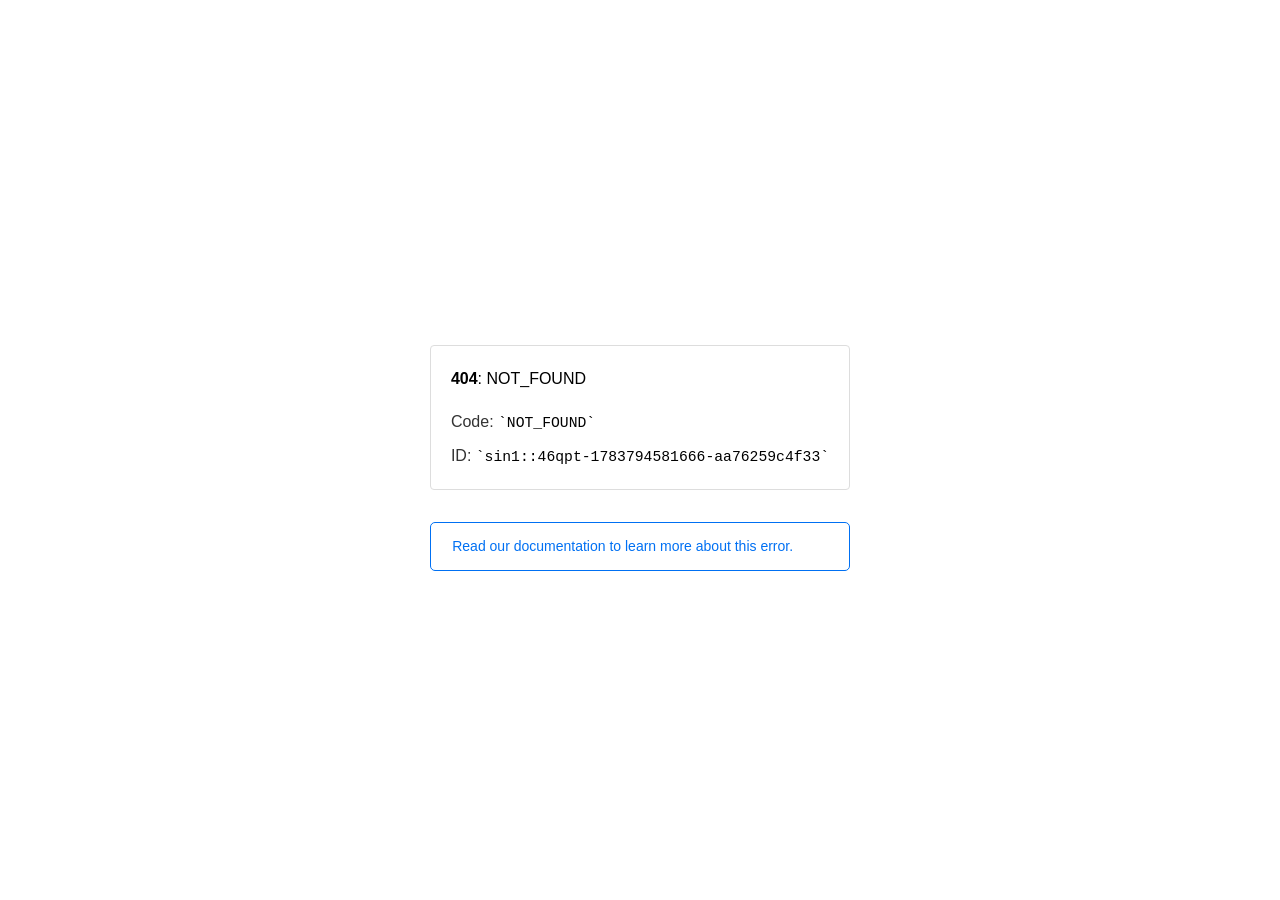
<file: css/owl.video.play.html>
<!doctype html><html lang=en><meta charset=utf-8><meta name=viewport content="width=device-width,initial-scale=1"><meta name=theme-color content=#000><title>404: NOT_FOUND</title><style>html{font-size:62.5%;box-sizing:border-box;height:-webkit-fill-available}*,::after,::before{box-sizing:inherit}body{font-family:sf pro text,sf pro icons,helvetica neue,helvetica,arial,sans-serif;font-size:1.6rem;line-height:1.65;word-break:break-word;font-kerning:auto;font-variant:normal;-webkit-font-smoothing:antialiased;-moz-osx-font-smoothing:grayscale;text-rendering:optimizeLegibility;hyphens:auto;height:100vh;height:-webkit-fill-available;max-height:100vh;max-height:-webkit-fill-available;margin:0}::selection{background:#79ffe1}::-moz-selection{background:#79ffe1}a{cursor:pointer;color:#0070f3;text-decoration:none;transition:all .2s ease;border-bottom:1px solid #0000}a:hover{border-bottom:1px solid #0070f3}ul{padding:0;margin-left:1.5em;list-style-type:none}li{margin-bottom:10px}ul li:before{content:'\02013'}li:before{display:inline-block;color:#ccc;position:absolute;margin-left:-18px;transition:color .2s ease}code{font-family:Menlo,Monaco,Lucida Console,Liberation Mono,DejaVu Sans Mono,Bitstream Vera Sans Mono,Courier New,monospace,serif;font-size:.92em}code:after,code:before{content:'`'}.container{display:flex;justify-content:center;flex-direction:column;min-height:100%}main{max-width:80rem;padding:4rem 6rem;margin:auto}ul{margin-bottom:32px}.error-title{font-size:2rem;padding-left:22px;line-height:1.5;margin-bottom:24px}.error-title-guilty{border-left:2px solid #ed367f}.error-title-innocent{border-left:2px solid #59b89c}@media(max-width:500px){.owner-error{display:none}}main p{color:#333}.devinfo-container{border:1px solid #ddd;border-radius:4px;padding:2rem;display:flex;flex-direction:column;margin-bottom:32px}.error-code{margin:0;font-size:1.6rem;color:#000;margin-bottom:1.6rem}.devinfo-line{color:#333}.devinfo-line code,code,li{color:#000}.devinfo-line:not(:last-child){margin-bottom:8px}.docs-link,.contact-link{font-weight:500}header,footer,footer a{display:flex;justify-content:center;align-items:center}header,footer{min-height:100px;height:100px}header{border-bottom:1px solid #eaeaea}header h1{font-size:1.8rem;margin:0;font-weight:500}header p{font-size:1.3rem;margin:0;font-weight:500}.header-item{display:flex;padding:0 2rem;margin:2rem 0;text-decoration:line-through;color:#999}.header-item.active{color:#ff0080;text-decoration:none}.header-item.first{border-right:1px solid #eaeaea}.header-item-content{display:flex;flex-direction:column}.header-item-icon{margin-right:1rem;margin-top:.6rem}footer{border-top:1px solid #eaeaea}footer a{color:#000}footer a:hover{border-bottom-color:#0000}footer svg{margin-left:.8rem}.note{padding:8pt 16pt;border-radius:5px;border:1px solid #0070f3;font-size:14px;line-height:1.8;color:#0070f3}@media(max-width:500px){.devinfo-container .devinfo-line code{margin-top:.4rem}.devinfo-container .devinfo-line:not(:last-child){margin-bottom:1.6rem}.devinfo-container{margin-bottom:0}header{flex-direction:column;height:auto;min-height:auto;align-items:flex-start}.header-item.first{border-right:none;margin-bottom:0}main{padding:1rem 2rem}body{font-size:1.4rem;line-height:1.55}footer{display:none}.note{margin-top:16px}}</style><div class=container><main><p class=devinfo-container><span class=error-code><strong>404</strong>: NOT_FOUND</span>
<span class=devinfo-line>Code: <code>NOT_FOUND</code></span>
<span class=devinfo-line>ID: <code>sin1::46qpt-1783794581666-aa76259c4f33</code></p><a href=https://vercel.com/docs/errors/NOT_FOUND class=owner-error><div class=note>Read our documentation to learn more about this error.</div></a></main></div>
</file>
<file: css/odometer.css>
.odometer.odometer-auto-theme, .odometer.odometer-theme-default {
  display: inline-block;
  vertical-align: middle;
  *vertical-align: auto;
  *zoom: 1;
  *display: inline;
  position: relative;
}
.odometer.odometer-auto-theme .odometer-digit, .odometer.odometer-theme-default .odometer-digit {
  display: inline-block;
  vertical-align: middle;
  *vertical-align: auto;
  *zoom: 1;
  *display: inline;
  position: relative;
}
.odometer.odometer-auto-theme .odometer-digit .odometer-digit-spacer, .odometer.odometer-theme-default .odometer-digit .odometer-digit-spacer {
  display: inline-block;
  vertical-align: middle;
  *vertical-align: auto;
  *zoom: 1;
  *display: inline;
  visibility: hidden;
}
.odometer.odometer-auto-theme .odometer-digit .odometer-digit-inner, .odometer.odometer-theme-default .odometer-digit .odometer-digit-inner {
  text-align: left;
  display: block;
  position: absolute;
  top: 0;
  left: 0;
  right: 0;
  bottom: 0;
  overflow: hidden;
}
.odometer.odometer-auto-theme .odometer-digit .odometer-ribbon, .odometer.odometer-theme-default .odometer-digit .odometer-ribbon {
  display: block;
}
.odometer.odometer-auto-theme .odometer-digit .odometer-ribbon-inner, .odometer.odometer-theme-default .odometer-digit .odometer-ribbon-inner {
  display: block;
  -webkit-backface-visibility: hidden;
  backface-visibility: hidden;
}
.odometer.odometer-auto-theme .odometer-digit .odometer-value, .odometer.odometer-theme-default .odometer-digit .odometer-value {
  display: block;
  -webkit-transform: translateZ(0);
  transform: translateZ(0);
}
.odometer.odometer-auto-theme .odometer-digit .odometer-value.odometer-last-value, .odometer.odometer-theme-default .odometer-digit .odometer-value.odometer-last-value {
  position: absolute;
}
.odometer.odometer-auto-theme.odometer-animating-up .odometer-ribbon-inner, .odometer.odometer-theme-default.odometer-animating-up .odometer-ribbon-inner {
  -webkit-transition: -webkit-transform 2s;
  -moz-transition: -moz-transform 2s;
  -ms-transition: -ms-transform 2s;
  -o-transition: -o-transform 2s;
  transition: transform 2s;
}
.odometer.odometer-auto-theme.odometer-animating-up.odometer-animating .odometer-ribbon-inner, .odometer.odometer-theme-default.odometer-animating-up.odometer-animating .odometer-ribbon-inner {
  -webkit-transform: translateY(-100%);
  -moz-transform: translateY(-100%);
  -ms-transform: translateY(-100%);
  -o-transform: translateY(-100%);
  transform: translateY(-100%);
}
.odometer.odometer-auto-theme.odometer-animating-down .odometer-ribbon-inner, .odometer.odometer-theme-default.odometer-animating-down .odometer-ribbon-inner {
  -webkit-transform: translateY(-100%);
  -moz-transform: translateY(-100%);
  -ms-transform: translateY(-100%);
  -o-transform: translateY(-100%);
  transform: translateY(-100%);
}
.odometer.odometer-auto-theme.odometer-animating-down.odometer-animating .odometer-ribbon-inner, .odometer.odometer-theme-default.odometer-animating-down.odometer-animating .odometer-ribbon-inner {
  -webkit-transition: -webkit-transform 2s;
  -moz-transition: -moz-transform 2s;
  -ms-transition: -ms-transform 2s;
  -o-transition: -o-transform 2s;
  transition: transform 2s;
  -webkit-transform: translateY(0);
  -moz-transform: translateY(0);
  -ms-transform: translateY(0);
  -o-transform: translateY(0);
  transform: translateY(0);
}
.odometer.odometer-auto-theme .odometer-value, .odometer.odometer-theme-default .odometer-value {
  text-align: center;
}
.odometer-formatting-mark {
  display: none;
}
</file>
<file: css/default.css>
/* Deafult Margin & Padding */
/*-- Margin Top --*/
.mt-5 {
	margin-top: 5px;
}
.mt-10 {
	margin-top: 10px;
}
.mt-15 {
	margin-top: 15px;
}
.mt-20 {
	margin-top: 20px;
}
.mt-25 {
	margin-top: 25px;
}
.mt-30 {
	margin-top: 30px;
}
.mt-35 {
	margin-top: 35px;
}
.mt-40 {
	margin-top: 40px;
}
.mt-45 {
	margin-top: 45px;
}
.mt-50 {
	margin-top: 50px;
}
.mt-55 {
	margin-top: 55px;
}
.mt-60 {
	margin-top: 60px;
}
.mt-65 {
	margin-top: 65px;
}
.mt-70 {
	margin-top: 70px;
}
.mt-75 {
	margin-top: 75px;
}
.mt-80 {
	margin-top: 80px;
}
.mt-85 {
	margin-top: 85px;
}
.mt-90 {
	margin-top: 90px;
}
.mt-95 {
	margin-top: 95px;
}
.mt-100 {
	margin-top: 100px;
}
.mt-105 {
	margin-top: 105px;
}
.mt-110 {
	margin-top: 110px;
}
.mt-115 {
	margin-top: 115px;
}
.mt-120 {
	margin-top: 120px;
}
.mt-125 {
	margin-top: 125px;
}
.mt-130 {
	margin-top: 130px;
}
.mt-135 {
	margin-top: 135px;
}
.mt-140 {
	margin-top: 140px;
}
.mt-145 {
	margin-top: 145px;
}
.mt-150 {
	margin-top: 150px;
}
.mt-155 {
	margin-top: 155px;
}
.mt-160 {
	margin-top: 160px;
}
.mt-165 {
	margin-top: 165px;
}
.mt-170 {
	margin-top: 170px;
}
.mt-175 {
	margin-top: 175px;
}
.mt-180 {
	margin-top: 180px;
}
.mt-185 {
	margin-top: 185px;
}
.mt-190 {
	margin-top: 190px;
}
.mt-195 {
	margin-top: 195px;
}
.mt-200 {
	margin-top: 200px;
}
/*-- Margin Bottom --*/

.mb-5 {
	margin-bottom: 5px;
}
.mb-10 {
	margin-bottom: 10px;
}
.mb-15 {
	margin-bottom: 15px;
}
.mb-20 {
	margin-bottom: 20px;
}
.mb-25 {
	margin-bottom: 25px;
}
.mb-30 {
	margin-bottom: 30px;
}
.mb-35 {
	margin-bottom: 35px;
}
.mb-40 {
	margin-bottom: 40px;
}
.mb-45 {
	margin-bottom: 45px;
}
.mb-50 {
	margin-bottom: 50px;
}
.mb-55 {
	margin-bottom: 55px;
}
.mb-60 {
	margin-bottom: 60px;
}
.mb-65 {
	margin-bottom: 65px;
}
.mb-70 {
	margin-bottom: 70px;
}
.mb-75 {
	margin-bottom: 75px;
}
.mb-80 {
	margin-bottom: 80px;
}
.mb-85 {
	margin-bottom: 85px;
}
.mb-90 {
	margin-bottom: 90px;
}
.mb-95 {
	margin-bottom: 95px;
}
.mb-100 {
	margin-bottom: 100px;
}
.mb-105 {
	margin-bottom: 105px;
}
.mb-110 {
	margin-bottom: 110px;
}
.mb-115 {
	margin-bottom: 115px;
}
.mb-120 {
	margin-bottom: 120px;
}
.mb-125 {
	margin-bottom: 125px;
}
.mb-130 {
	margin-bottom: 130px;
}
.mb-135 {
	margin-bottom: 135px;
}
.mb-140 {
	margin-bottom: 140px;
}
.mb-145 {
	margin-bottom: 145px;
}
.mb-150 {
	margin-bottom: 150px;
}
.mb-155 {
	margin-bottom: 155px;
}
.mb-160 {
	margin-bottom: 160px;
}
.mb-165 {
	margin-bottom: 165px;
}
.mb-170 {
	margin-bottom: 170px;
}
.mb-175 {
	margin-bottom: 175px;
}
.mb-180 {
	margin-bottom: 180px;
}
.mb-185 {
	margin-bottom: 185px;
}
.mb-190 {
	margin-bottom: 190px;
}
.mb-195 {
	margin-bottom: 195px;
}
.mb-200 {
	margin-bottom: 200px;
}
/*-- Padding Top --*/

.pt-5 {
	padding-top: 5px;
}
.pt-10 {
	padding-top: 10px;
}
.pt-15 {
	padding-top: 15px;
}
.pt-20 {
	padding-top: 20px;
}
.pt-25 {
	padding-top: 25px;
}
.pt-30 {
	padding-top: 30px;
}
.pt-35 {
	padding-top: 35px;
}
.pt-40 {
	padding-top: 40px;
}
.pt-45 {
	padding-top: 45px;
}
.pt-50 {
	padding-top: 50px;
}
.pt-55 {
	padding-top: 55px;
}
.pt-60 {
	padding-top: 60px;
}
.pt-65 {
	padding-top: 65px;
}
.pt-70 {
	padding-top: 70px;
}
.pt-75 {
	padding-top: 75px;
}
.pt-80 {
	padding-top: 80px;
}
.pt-85 {
	padding-top: 85px;
}
.pt-90 {
	padding-top: 90px;
}
.pt-95 {
	padding-top: 95px;
}
.pt-100 {
	padding-top: 100px;
}
.pt-105 {
	padding-top: 105px;
}
.pt-110 {
	padding-top: 110px;
}
.pt-115 {
	padding-top: 115px;
}
.pt-120 {
	padding-top: 120px;
}
.pt-125 {
	padding-top: 125px;
}
.pt-130 {
	padding-top: 130px;
}
.pt-135 {
	padding-top: 135px;
}
.pt-140 {
	padding-top: 140px;
}
.pt-145 {
	padding-top: 145px;
}
.pt-150 {
	padding-top: 150px;
}
.pt-155 {
	padding-top: 155px;
}
.pt-160 {
	padding-top: 160px;
}
.pt-165 {
	padding-top: 165px;
}
.pt-170 {
	padding-top: 170px;
}
.pt-175 {
	padding-top: 175px;
}
.pt-180 {
	padding-top: 180px;
}
.pt-185 {
	padding-top: 185px;
}
.pt-190 {
	padding-top: 190px;
}
.pt-195 {
	padding-top: 195px;
}
.pt-200 {
	padding-top: 200px;
}
/*-- Padding Bottom --*/

.pb-5 {
	padding-bottom: 5px;
}
.pb-10 {
	padding-bottom: 10px;
}
.pb-15 {
	padding-bottom: 15px;
}
.pb-20 {
	padding-bottom: 20px;
}
.pb-25 {
	padding-bottom: 25px;
}
.pb-30 {
	padding-bottom: 30px;
}
.pb-35 {
	padding-bottom: 35px;
}
.pb-40 {
	padding-bottom: 40px;
}
.pb-45 {
	padding-bottom: 45px;
}
.pb-50 {
	padding-bottom: 50px;
}
.pb-55 {
	padding-bottom: 55px;
}
.pb-60 {
	padding-bottom: 60px;
}
.pb-65 {
	padding-bottom: 65px;
}
.pb-70 {
	padding-bottom: 70px;
}
.pb-75 {
	padding-bottom: 75px;
}
.pb-80 {
	padding-bottom: 80px;
}
.pb-85 {
	padding-bottom: 85px;
}
.pb-90 {
	padding-bottom: 90px;
}
.pb-95 {
	padding-bottom: 95px;
}
.pb-100 {
	padding-bottom: 100px;
}
.pb-105 {
	padding-bottom: 105px;
}
.pb-110 {
	padding-bottom: 110px;
}
.pb-115 {
	padding-bottom: 115px;
}
.pb-120 {
	padding-bottom: 120px;
}
.pb-125 {
	padding-bottom: 125px;
}
.pb-130 {
	padding-bottom: 130px;
}
.pb-135 {
	padding-bottom: 135px;
}
.pb-140 {
	padding-bottom: 140px;
}
.pb-145 {
	padding-bottom: 145px;
}
.pb-150 {
	padding-bottom: 150px;
}
.pb-155 {
	padding-bottom: 155px;
}
.pb-160 {
	padding-bottom: 160px;
}
.pb-165 {
	padding-bottom: 165px;
}
.pb-170 {
	padding-bottom: 170px;
}
.pb-175 {
	padding-bottom: 175px;
}
.pb-180 {
	padding-bottom: 180px;
}
.pb-185 {
	padding-bottom: 185px;
}
.pb-190 {
	padding-bottom: 190px;
}
.pb-195 {
	padding-bottom: 195px;
}
.pb-200 {
	padding-bottom: 200px;
}



/*-- Padding Left --*/
.pl-0 {
	padding-left: 0px;
}
.pl-5 {
	padding-left: 5px;
}
.pl-10 {
	padding-left: 10px;
}
.pl-15 {
	padding-left: 15px;
}
.pl-20{
	padding-left: 20px;
}
.pl-25 {
	padding-left: 35px;
}
.pl-30 {
	padding-left: 30px;
}
.pl-35 {
	padding-left: 35px;
}

.pl-35 {
	padding-left: 35px;
}

.pl-40 {
	padding-left: 40px;
}

.pl-45 {
	padding-left: 45px;
}

.pl-50 {
	padding-left: 50px;
}

.pl-55 {
	padding-left: 55px;
}

.pl-60 {
	padding-left: 60px;
}
.pl-65 {
	padding-left: 65px;
}
.pl-70 {
	padding-left: 70px;
}
.pl-75 {
	padding-left: 75px;
}
.pl-80 {
	padding-left: 80px;
}
.pl-85 {
	padding-left: 80px;
}
.pl-90 {
	padding-left: 90px;
}
.pl-95 {
	padding-left: 95px;
}
.pl-100 {
	padding-left: 100px;
}


/*-- Padding Right --*/
.pr-0 {
	padding-right: 0px;
}
.pr-5 {
	padding-right: 5px;
}
.pr-10 {
	padding-right: 10px;
}
.pr-15 {
	padding-right: 15px;
}
.pr-20{
	padding-right: 20px;
}
.pr-25 {
	padding-right: 35px;
}
.pr-30 {
	padding-right: 30px;
}
.pr-35 {
	padding-right: 35px;
}

.pr-35 {
	padding-right: 35px;
}

.pr-40 {
	padding-right: 40px;
}

.pr-45 {
	padding-right: 45px;
}

.pr-50 {
	padding-right: 50px;
}

.pr-55 {
	padding-right: 55px;
}

.pr-60 {
	padding-right: 60px;
}
.pr-65 {
	padding-right: 65px;
}
.pr-70 {
	padding-right: 70px;
}
.pr-75 {
	padding-right: 75px;
}
.pr-80 {
	padding-right: 80px;
}
.pr-85 {
	padding-right: 80px;
}
.pr-90 {
	padding-right: 90px;
}
.pr-95 {
	padding-right: 95px;
}
.pr-100 {
	padding-right: 100px;
}

/* font weight */
.f-700{font-weight: 700;}
.f-600{font-weight: 600;}
.f-500{font-weight: 500;}
.f-400{font-weight: 400;}
.f-300{font-weight: 300;}

/* Background Color */

.gray-bg {
	background: #f6f6f6;
}
.lite-gray-bg {
	background: #fafafa;
}
.white-bg {
	background: #fff;
}
.black-bg {
	background: #1c181e;
}
.theme-bg {
	background: #222;
}
.primary-bg {
	background: #f9f9f9;
}
/* Color */

.white-color {
	color: #fff;
}
.black-color {
	color: #222;
}
.theme-color {
	color: #222;
}
.primary-color {
	color: #222;
}
/* black overlay */

[data-overlay] {
	position: relative;
}
[data-overlay]::before {
	background: #000 none repeat scroll 0 0;
	content: "";
	height: 100%;
	left: 0;
	position: absolute;
	top: 0;
	width: 100%;
	z-index: 1;
}
[data-overlay="3"]::before {
	opacity: 0.3;
}
[data-overlay="4"]::before {
	opacity: 0.4;
}
[data-overlay="5"]::before {
	opacity: 0.5;
}
[data-overlay="6"]::before {
	opacity: 0.6;
}
[data-overlay="7"]::before {
	opacity: 0.7;
}
[data-overlay="8"]::before {
	opacity: 0.8;
}
[data-overlay="9"]::before {
	opacity: 0.9;
}
</file>
<file: css/style.css>
/*
  Name: WebDesignerDeveloperBM

  Description: eSports Gaming HTML5 Template.
  Version: 1.1
*/

/* CSS Index
-----------------------------------

1. Theme default css
2. Header
3. Search modal
4. Breadcrumb
5. Slider
6. Brand
7. Product-area
8. About-us
9. Game Released
10. Game Manage
11. Featured-Games
12. Cta
13. Tournament
14. Just-gamers
15. Features
16. Fact
17. Shop
18. Upcoming-games
19. Game-overview
20. Blog
21. Pagination
22. Testimonial
23. Community
24. Contact
25. Newsletter
26. Footer
27. Preloader

*/



/* 1. Theme default css */
@import url('https://fonts.googleapis.com/css?family=Oxanium:400,500,600,700,800|Poppins:400,400i,500,500i,600,600i,700,700i&amp;display=swap');
@font-face {
    font-family: 'grinddemolished';
    src: url('../fonts/grind_demolished-webfont.woff2') format('woff2'),
         url('../fonts/grind_demolished-webfont.woff') format('woff');
    font-weight: normal;
    font-style: normal;
}
body {
	font-family: 'Poppins', sans-serif;
	font-weight: normal;
	font-style: normal;
	font-size: 15px;
	font-weight: 500;
	color: #d4d4d4;
}
.img {
	max-width: 100%;
	transition: all 0.3s ease-out 0s;
}
.f-left {
	float: left
}
.f-right {
	float: right
}
.fix {
	overflow: hidden
}
a,
.button {
	-webkit-transition: all 0.3s ease-out 0s;
	-moz-transition: all 0.3s ease-out 0s;
	-ms-transition: all 0.3s ease-out 0s;
	-o-transition: all 0.3s ease-out 0s;
	transition: all 0.3s ease-out 0s;
}
a:focus,
.btn:focus,
.button:focus {
	text-decoration: none;
	outline: none;
	box-shadow: none;
}
a:hover,
.portfolio-cat a:hover,
.footer -menu li a:hover {
	color: #2B96CC;
	text-decoration: none;
}
a,
button {
	color: #1696e7;
	outline: medium none;
}
button:focus,input:focus,input:focus,textarea,textarea:focus{outline: 0}
.uppercase {
	text-transform: uppercase;
}
.capitalize {
	text-transform: capitalize;
}
h1,
h2,
h3,
h4,
h5,
h6 {
	font-family: 'Oxanium', cursive;
	color: #fff;
	margin-top: 0px;
	font-style: normal;
	font-weight: 800;
	text-transform: normal;
}
h1 a,
h2 a,
h3 a,
h4 a,
h5 a,
h6 a {
	color: inherit;
}
h1 {
	font-size: 40px;
	font-weight: 500;
}
h2 {
	font-size: 35px;
}
h3 {
	font-size: 28px;
}
h4 {
	font-size: 22px;
}
h5 {
	font-size: 18px;
}
h6 {
	font-size: 16px;
}
ul {
	margin: 0px;
	padding: 0px;
}
li {
	list-style: none
}
p {
	font-size: 15px;
	font-weight: 500;
	line-height: 28px;
	color: #cbcbcb;
	margin-bottom: 15px;
}
hr {
	border-bottom: 1px solid #eceff8;
	border-top: 0 none;
	margin: 30px 0;
	padding: 0;
}
label {
	color: #7e7e7e;
	cursor: pointer;
	font-size: 14px;
	font-weight: 400;
}
*::-moz-selection {
	background: #444;
	color: #fff;
	text-shadow: none;
}
::-moz-selection {
	background: #444;
	color: #fff;
	text-shadow: none;
}
::selection {
	background: #444;
	color: #fff;
	text-shadow: none;
}
*::-moz-placeholder {
	color: #555555;
	font-size: 14px;
	opacity: 1;
}
*::placeholder {
	color: #555555;
	font-size: 14px;
	opacity: 1;
}
.theme-overlay {
	position: relative
}
.theme-overlay::before {
	background: #1696e7 none repeat scroll 0 0;
	content: "";
	height: 100%;
	left: 0;
	opacity: 0.6;
	position: absolute;
	top: 0;
	width: 100%;
}
.separator {
	border-top: 1px solid #f2f2f2
}
/* button style */
.btn {
	-moz-user-select: none;
	border: medium none;
	border-radius: 5px;
	color: #1c1121;
	cursor: pointer;
	display: inline-block;
	font-size: 15px;
	font-weight: 700;
	letter-spacing: 0;
	line-height: 1;
	margin-bottom: 0;
	padding: 20px 44px;
	text-align: center;
	text-transform: uppercase;
	touch-action: manipulation;
	transition: all 0.3s ease 0s;
	vertical-align: middle;
	white-space: nowrap;
	position: relative;
	z-index: 1;
}
.btn:hover {
	color: #1c1121;
}
.btn::before {
	content: "";
	position: absolute;
	left: 0;
	bottom: -5px;
	background-image: url(../img/images/btn_overlay.png);
	width: 100%;
	height: 55px;
	background-repeat: no-repeat;
	background-size: cover;
	border-radius: 5px;
	z-index: -1;
	transition: .3s linear;
}
.btn:hover::before {
	bottom: 0;
}
.btn i {
	margin-right: 5px;
}
.btn.transparent-btn {
	border: 2px solid #9f999d;
	background: transparent;
	color: #fff;
}
.btn.transparent-btn:hover {
	border: 2px solid #e4a101;
	color: #1c1121;
}
.btn.transparent-btn::before {
	display: none;
}
.btn.btn-style-two {
	background: transparent;
	padding: 20px 35px;
	margin: 0 8px;
}
.btn.btn-style-two::before {
	content: "";
	position: absolute;
	right: -13px;
	top: 0;
	height: 100%;
	width: 5px;
	transform: skewX(-16deg);
	z-index: 1;
	opacity: 1;
	background-image: none;
	bottom: 0;
	border-radius: 0;
	left: auto;
	background-color: #e4a101;
}
.btn.btn-style-two::after {
	content: "";
	position: absolute;
	right: 0;
	top: 0;
	height: 100%;
	width: 100%;
	transform: skewX(-16deg);
	z-index: -1;
	opacity: 1;
	background-image: none;
	bottom: 0;
	border-radius: 0;
	left: auto;
	background-color: #e4a101;
}
.btn.btn-style-two:hover::before {
	right: 0;
}
.breadcrumb > .active {
	color: #888;
}

/* scrollUp */
#scrollUp {
	background: #E4A101;
	height: 40px;
	width: 40px;
	right: 50px;
	bottom: 50px;
	color: #1c1121;
	text-align: center;
	border-radius: 0;
	font-size: 22px;
	line-height: 38px;
}
#scrollUp:hover {
	background: #444;
	color: #fff;
}


/* 2. Header */
.header-top-area {
	background: #1c1121;
}
.container-full-padding {
	padding: 0 260px;
}
.s-container-full-padding {
	padding: 0 230px;
}
.header-top-offer {
	display: flex;
	align-items: center;
	flex-wrap: wrap;
}
.header-top-offer p,
.time-count {
	margin-bottom: 0;
	font-size: 13px;
	font-weight: 600;
	color: #a5a5a5;
}
.header-top-offer .time-count {
	display: none;
}
.header-top-offer .time-count:first-child {
	display: block;
}
.header-top-offer .time-count > span {
	display: inline-block;
	padding: 16px 25px;
	font-weight: 900;
	font-size: 18px;
	color: #1c1121;
	position: relative;
	z-index: 1;
}
.header-top-offer .time-count > span::before {
	content: "";
	position: absolute;
	left: 0;
	top: 0;
	height: 100%;
	width: 100%;
	background-image: url(../img/images/offer_count_bg.png);
	background-repeat: no-repeat;
	background-position: center;
	background-size: cover;
	z-index: -1;
}
.header-top-right {
	display: flex;
	align-items: center;
	justify-content: flex-end;
}
.header-social ul {
	display: flex;
	flex-wrap: wrap;
}
.header-social ul li {
	margin-left: 15px;
	display: inline-block;
}
.header-social ul li:first-child {
	margin-left: 0;
}
.header-social ul li a {
	color: #b4b0b5;
	font-size: 13px;
}
.header-social ul li a:hover,
.header-top-mail p span,
.header-top-mail p i,
.header-action ul li.header-search a,
ul.minicart .cart-content a:hover,
.navbar-wrap ul li .submenu li.active > a,
.navbar-wrap ul li .submenu > li:hover > a,
.minicart .del-icon > a,
#search-modal .modal-dialog .modal-content form button,
.slider-content h6,
.slider-content h2 span,
.section-title h2 span,
.latest-games-content h4 a:hover,
.latest-games-content h4 span,
.latest-games-content p span,
.latest-games-active.owl-carousel .owl-nav button:hover,
.product-active .slick-arrow:hover,
.testimonial-active.owl-carousel .owl-nav button:hover,
.match-team-name a:hover,
.coming-match-info h5 span,
.tournament-schedule-content h3 span,
.tournament-schedule-content h3 a:hover,
.coming-match-time .time-count span,
.tournament-menu button.active,
.tournament-schedule-meta h5 span,
.tournament-schedule-meta a,
.product-content h4 a:hover,
.blog-post-content h5 a:hover,
.product-price h5,
.product-cart-action a,
.blog-meta ul li i,
.testi-avatar-info span,
.features-item .features-list-content .product-tag a,
.features-list-content h6 a:hover,
.newsletter-form-grp i,
.newsletter-form button:hover,
.fw-link ul li a:hover,
.copyright-text p a {
	color: #e4a101;
}
.header-top-action ul {
	display: flex;
	flex-wrap: wrap;
	align-items: center;
}
.header-top-mail p {
	margin-bottom: 0;
	font-size: 12px;
	color: #bcbcbc;
}
.header-top-mail p a {
	color: #bcbcbc;
}
.header-top-action {
	margin-left: 20px;
}
.header-top-action ul li:last-child {
	margin-left: 15px;
	overflow: hidden;
}
.header-top-mail p span {
	display: inline-block;
	margin-right: 15px;
}
.header-top-mail p i {
	margin-right: 10px;
}
.header-user-login > a {
	display: block;
	background: #181719;
	color: #edeaea;
	font-size: 12px;
	font-weight: 500;
	text-transform: uppercase;
	border-radius: 0 0 2px 2px;
	height: 35px;
	line-height: 35px;
	padding: 0 18px 0 0;
	border-top: 1px solid #e4a101;
}
.header-user-login > a i {
	display: inline-block;
	width: 40px;
	height: 35px;
	line-height: 35px;
	text-align: center;
	background-repeat: no-repeat;
	background-size: cover;
	margin-right: 15px;
	color: #1c1121;
}
.main-header {
	background-image: url(../img/bg/header_bg.jpg);
	background-position: right center;
	background-size: cover;
	position: relative;
}
.main-menu nav {
	display: flex;
	align-items: center;
	flex-wrap: wrap;
	justify-content: flex-start;
}
.navbar-wrap {
	display: flex;
	flex-grow: 1;
}
.navbar-wrap ul {
	display: flex;
	flex-direction: row;
	flex-wrap: wrap;
	margin-left: auto;
}
.navbar-wrap ul li {
	position: relative;
}
.navbar-wrap ul li a {
	font-size: 14px;
	font-weight: 700;
	text-transform: uppercase;
	color: #edeaea;
	padding: 43px 26px;
	display: block;
	line-height: 1;
	position: relative;
	z-index: 1;
	font-family: 'Oxanium', cursive;
}
.navbar-wrap ul li.show a::before,
.navbar-wrap ul li a::before {
	content: "";
	position: absolute;
	left: 0;
	top: 0;
	height: 100%;
	width: 100%;
	transform: skewX(-10deg);
	z-index: -1;
	right: 0;
	margin: 0 auto;
	opacity: 0;
}
.navbar-wrap ul li.show a::after,
.navbar-wrap ul li.active a::after,
.navbar-wrap ul li:hover > a::after {
	content: "";
	position: absolute;
	height: 3px;
	background: #e4a101;
	right: 40px;
	left: 0;
	bottom: 0;
}
.navbar-wrap ul li:hover > a {
	color: #1c1121;
}
.navbar-wrap ul li.show,
.navbar-wrap ul li.show a::before,
.navbar-wrap ul li:hover > a::before {
	opacity: 1;
}
.navbar-wrap ul li.show > a {
	color: #1c1121;
}
.navbar-wrap ul li.active > a::before {
	opacity: 1;
}
.header-action > ul {
	display: flex;
	align-items: center;
	margin-left: 20px;
}
.header-action > ul li {
	position: relative;
	margin-left: 40px;
}
.header-action ul li:first-child {
	margin-left: 0;
}
.header-action ul li a {
	color: #edeaea;
	font-size: 14px;
}
.header-shop-cart a span {
	position: absolute;
	right: -13px;
	top: -2px;
	width: 18px;
	height: 18px;
	text-align: center;
	border-radius: 50%;
	font-size: 12px;
	font-weight: 800;
	line-height: 18px;
	color: #1c1121;
}
.header-action ul li.header-search a {
	width: 56px;
	height: 48px;
	display: block;
	text-align: center;
	line-height: 48px;
	background: #111111;
	border-radius: 5px;
	font-size: 13px;
	box-shadow: 0px 3px 7px 0px rgba(128, 18, 40, 0.2),inset 0px 3px 7px 0px rgba(56, 17, 33, 0.4);
}
.header-shop-cart ul.minicart {
	background: #1c1121;
	opacity: 0;
	padding: 25px;
	position: absolute;
	right: -15px;
	top: 63px;
	transition: all 0.5s ease 0s;
	width: 350px;
	z-index: 9;
	box-shadow: 0px 12px 24px 0px rgba(120, 120, 120, 0.3);
	visibility: hidden;
	transform: translateY(20px);
}
.header-shop-cart ul.minicart::before {
	position: absolute;
	content: '';
	left: 0px;
	top: -40px;
	width: 100%;
	height: 45px;
	display: block;
}
.header-shop-cart:hover ul.minicart {
	opacity: 1;
	visibility: visible;
	transform: translateY(0px);
	z-index: 9;
}
.header-shop-cart .minicart > li {
	display: block;
	margin-bottom: 22px;
	margin-left: 0;
	overflow: hidden;
	padding: 0;
}
.header-shop-cart .minicart .cart-img {
	float: left;
}
ul.minicart .cart-img img {
	width: 100px;
}
.header-shop-cart .minicart .cart-content {
	float: left;
	padding-left: 15px;
	text-align: left;
	padding-right: 25px;
}
.cart-content h4 {
	color: #fff;
	font-family: 'Poppins', sans-serif;
	font-size: 20px;
}
ul.minicart .cart-content a {
	font-size: 14px;
	background: none;
	font-weight: 600;
}
ul.minicart .cart-price span {
	color: #747691;
	font-size: 13px;
	font-weight: 500;
}
ul.minicart .cart-price .new {
	font-size: 14px;
	color: #a5a5a5;
}
.header-shop-cart .minicart .del-icon {
	float: right;
	margin-top: 30px;
}
.minicart .del-icon > a {
	font-size: 18px;
}
.total-price {
	border-top: 1px solid #473151;
	overflow: hidden;
	padding-top: 25px;
	margin-top: 10px;
}
.total-price span {
	color: #a5a5a5;
	font-weight: 500;
}
.header-shop-cart .minicart > li:last-child {
	margin-bottom: 0;
}
.header-shop-cart .minicart .checkout-link a {
	color: #1c1121;
	display: block;
	font-weight: 500;
	padding: 16px 30px;
	text-align: center;
	font-size: 13px;
	margin-bottom: 8px;
	text-transform: uppercase;
	letter-spacing: 2px;
}
.header-shop-cart .minicart .checkout-link a.red-color {
	background: #291b35;
	color: #fff;
}
.menu-style-two .navbar-wrap ul li.show a::after,
.menu-style-two .navbar-wrap ul li:hover > a::after {
	display: none;
}
.menu-style-two {
	padding: 28px 30px;
	border-radius: 0 0 14px 14px;
	background-image: url(../img/bg/header_bg.jpg);
	background-position: right center;
	background-size: cover;
	position: relative;
}
.transparent-header {
	position: absolute;
	left: 0;
	top: 45px;
	width: 100%;
	height: auto;
	z-index: 9;
}
.s-header-top-area .header-top-offer .time-count > span {
	padding: 9px 25px;
}
.menu-style-two .navbar-wrap ul li a {
	padding: 15px 23px;
}
.menu-style-two .navbar-wrap ul li.show a::before,
.menu-style-two .navbar-wrap ul li a::before {
	transform: skewX(-16deg);
	transition: .3s linear;
}
.s-header-top-area {
	background: #131014;
}
.navbar-wrap ul li > .submenu {
	position: absolute;
	z-index: 9;
	background-color: #fff;
	border-radius: 0;
	border: none;
	-webkit-box-shadow: 0px 13px 25px -12px rgba(0,0,0,0.25);
	-moz-box-shadow: 0px 13px 25px -12px rgba(0,0,0,0.25);
	box-shadow: 0px 13px 25px -12px rgba(0,0,0,0.25);
	display: block;
	left: -9px;
	opacity: 0;
	padding: 18px 0;
	right: 0;
	top: 100%;
	visibility: hidden;
	min-width: 230px;
	border: 1px solid #3a2746;
	background: #1c1421;
	box-shadow: 0px 30px 70px 0px rgba(137,139,142,0.15);
	margin: 0;
	border-radius: 2px;
	transform: scale(1 , 0);
	transform-origin: 0 0;
	-webkit-transition: all 0.3s ease-in-out;
	-moz-transition: all 0.3s ease-in-out;
	-ms-transition: all 0.3s ease-in-out;
	-o-transition: all 0.3s ease-in-out;
	transition: all 0.3s ease-in-out;
}
.navbar-wrap ul li > .submenu li {
	margin-left: 0;
	text-align: left;
	display: block;
}
.navbar-wrap ul li > .submenu li a {
	padding: 0 10px 0 25px;
	line-height: 40px;
	font-weight: 600;
	color: #fff;
	text-transform: uppercase;
	-webkit-transition: all 0.3s ease-in-out;
	-moz-transition: all 0.3s ease-in-out;
	-ms-transition: all 0.3s ease-in-out;
	-o-transition: all 0.3s ease-in-out;
	transition: all 0.3s ease-in-out;
}
.navbar-wrap ul li:hover > .submenu {
	opacity: 1;
	visibility: visible;
	transform: scale(1);
}
.navbar-wrap ul li > .submenu li a::before,
.navbar-wrap ul li > .submenu li a::after {
	display: none;
}
.sticky-menu {
    left: 0;
    margin: auto;
    position: fixed;
    top: 0;
    width: 100%;
    z-index: 99;
    background-image: url(../img/bg/header_bg.jpg);
    -webkit-animation: 1000ms ease-in-out 0s normal none 1 running fadeInDown;
    animation: 1000ms ease-in-out 0s normal none 1 running fadeInDown;
    -webkit-box-shadow: 0 10px 15px rgba(25, 25, 25, 0.1);
    box-shadow: 0 10px 15px rgba(25, 25, 25, 0.1);
    border-radius: 0;
    padding: 0;
}
.t-header-top-area .header-top-social ul {
    display: flex;
    align-items: center;
}
.t-header-top-area .header-top-social ul li:first-child {
    font-size: 10px;
    text-transform: uppercase;
    font-weight: 700;
    color: #fff;
    font-family: 'Oxanium', cursive;
    line-height: 1;
    letter-spacing: 2px;
    margin-right: 5px;
}
.t-header-top-area .header-top-social ul li + li {
	margin-left: 10px;
}
.t-header-top-area .header-top-social ul li a {
    background-image: url(../img/bg/header_social_bg.jpg);
    display: block;
    width: 38px;
    height: 32px;
    text-align: center;
    line-height: 32px;
    border-radius: 4px;
    box-shadow: rgb(0 0 0 / 35%) 0px 3px 7px 0px;
    color: #ff4800;
    font-size: 12px;
}
.t-header-top-area .header-top-login ul {
    display: flex;
    justify-content: flex-end;
    align-items: center;
}
.t-header-top-area .header-top-login ul li.or {
    margin: 0 10px;
    font-size: 11px;
    text-transform: uppercase;
    font-weight: 700;
    font-family: 'Oxanium', cursive;
}
.t-header-top-area .header-top-login ul li a {
    display: block;
    background: #23262d;
    text-transform: uppercase;
    color: #cfcdcd;
    font-weight: 700;
    font-size: 11px;
    font-family: 'Oxanium', cursive;
    padding: 2px 23px 2px 7px;
    border-top: 2px solid #2a2b37;
	border-bottom: 2px solid #2a2b37;
	border-radius: 3px;
  	box-shadow: rgb(0 0 0 / 35%) 0px 3px 7px 0px;
}
.t-header-top-area .header-top-login ul li a i {
    width: 29px;
    height: 25px;
    box-shadow: 0px 3px 7px 0px rgba(128, 18, 40, 0.2), inset 0px 3px 7px 0px rgba(56, 17, 33, 0.4);
    text-align: center;
    line-height: 25px;
    background: #1d1e29;
    margin-right: 15px;
    color: #ff4800;
}
.t-header-top-area .header-top-login ul li a:hover {
	color: #ff4800;
}
.t-header-top-area {
    background: transparent;
    padding: 14px 0;
    border-bottom: 1px solid rgb(50 49 49 / .7);
}
.third-header-bg {
	position: relative;
	z-index: 9;
}
.third-header-bg .bg {
    background-image: url(../img/bg/h3_header_bg.jpg);
    position: absolute;
    left: 0;
    top: 0;
    width: 100%;
    height: 129px;
    background-position: center;
    background-size: cover;
    z-index: -1;
}
.third-header-bg .menu-style-two {
    background-image: none;
    padding: 0;
}
.custom-container {
    max-width: 1330px;
}
.custom-container-two {
    max-width: 1430px;
}
.third-header-bg .navbar-wrap ul li.show a::before,
.third-header-bg .navbar-wrap ul li a::before {
	display: none;
}
.third-header-bg .navbar-wrap ul li.show > a,
.third-header-bg .navbar-wrap ul li:hover > a,
.third-header-bg .navbar-wrap ul li .submenu li.active > a,
.third-header-bg .navbar-wrap ul li .submenu li:hover > a,
.third-header-bg .header-action ul li.header-search a,
.third-header-bg #search-modal .modal-dialog .modal-content form button,
.third-banner-content h2 span,
.third-title-style h2 span,
.third-title-style .vertical-title {
    color: #ee5519;
}
.third-header-bg .menu-style-two .navbar-wrap > ul > li > a {
    padding: 35px 0;
}
.third-header-bg .menu-style-two .navbar-wrap > ul > li + li {
	margin-left: 42px;
}
.third-header-bg .navbar-wrap .logo {
    position: absolute;
    left: 50%;
    transform: translateX(-50%);
	top: -62px;
	z-index: 9;
}
.third-header-bg .navbar-wrap ul.left {
    margin-left: 0;
    margin-right: auto;
}
.header-bottom-bg {
    background-image: url(../img/bg/header_bottom_bg.png);
    position: absolute;
    left: 0;
    bottom: -5px;
    right: 0;
    width: 1499px;
    height: 28px;
    margin: 0 auto;
    z-index: -1;
}
.third-header-bg .header-action ul li.header-search a {
    background: #262831;
}
.third-header-bg .navbar-wrap ul li > .submenu {
    border: 1px solid #ee551945;
    background: #1c1f26;
}
.third-header-bg .header-action > ul {
	margin-left: 30px;
}
.third-header-bg .sticky-menu .navbar-wrap .logo {
	top: 0;
}
.third-header-bg .sticky-menu {
    background-image: url(../img/bg/h3_header_bg.jpg);
}
.header-style-four .header-top-area {
    background-image: url(../img/bg/fourth_header_top_bg.jpg);
    background-position: center;
    background-size: cover;
    padding: 22px 0;
}
.header-style-four .header-social {
    display: flex;
    align-items: center;
    justify-content: flex-end;
}
.header-style-four .header-social span {
    color: #fff;
    font-family: 'Oxanium', cursive;
    font-weight: 700;
    margin-right: 15px;
}
.header-style-four .header-social ul li + li {
    margin-left: 8px;
    display: block;
}
.header-style-four .header-social ul li a {
    display: block;
    width: 35px;
    height: 30px;
    text-align: center;
    line-height: 30px;
    box-shadow: 0px 3px 5.58px 0.42px rgba(33, 34, 47, 0.27);
    font-size: 12px;
    color: #e9a401;
    border: 1px solid rgb(40, 40, 46);
    background: rgb(51, 52, 66);
}
.header-style-four .menu-style-two {
    padding: 0;
    border-radius: 0;
    background-image: none;
    background-position: unset;
    background-size: cover;
    position: relative;
}
.header-four-wrap {
    background: #252634;
    border-top: 1px solid #1e1e2a;
	padding: 18px 0;
	position: relative;
}
.header-four-wrap .menu-style-two .navbar-wrap > ul > li > a {
    padding: 12px 23px;
}
.header-four-wrap .menu-style-two .navbar-wrap ul li.show a::before,
.header-four-wrap .menu-style-two .navbar-wrap ul li a::before {
    transform: skewX(-20deg);
}
.header-four-wrap .header-action ul li.header-search a {
    width: 52px;
    height: 46px;
    line-height: 46px;
    background: #252634;
    box-shadow: 0px 3px 7px 0px rgb(0 0 0 / 20%), inset 0px 3px 7px 0px rgb(0 0 0 / 40%);
}
.header-four-wrap .header-shop-cart ul.minicart {
    background: #252634;
    top: 53px;
}
.header-four-wrap .header-shop-cart .minicart .checkout-link a.red-color {
    background: #333442;
}
.header-four-wrap::before {
    content: "";
    position: absolute;
    width: 29%;
    background: #e9a401;
    height: 100%;
    top: 0;
    clip-path: polygon(0px 0px, 91% 0px, 100% 100%, 0% 100%);
}
.header-four-wrap.sticky-menu {
	position: fixed;
	border-top: none;
}

/* 3. Search modal */
#search-modal {
	background-color: rgba(23,26,33,.95);
}
#search-modal .modal-dialog {
	position: absolute;
	top: 50%;
	left: 50%;
	-webkit-transform: translate(-50%,-50%);
	-moz-transform: translate(-50%,-50%);
	-ms-transform: translate(-50%,-50%);
	-o-transform: translate(-50%,-50%);
	transform: translate(-50%,-50%);
	border: none;
	outline: 0;
	margin: 0;
}
#search-modal .modal-dialog .modal-content {
	background: 0 0;
	-webkit-box-shadow: none;
	-moz-box-shadow: none;
	box-shadow: none;
	border: none;
}
#search-modal .modal-dialog .modal-content form {
	width: 555px;
	position: relative;
}
#search-modal .modal-dialog .modal-content form input {
	width: 100%;
	font-size: 36px;
	border: none;
	border-bottom: 3px solid rgba(255,255,255,.1);
	background: 0 0;
	color: #fff;
	padding-bottom: 12px;
	padding-right: 40px;
}
#search-modal .modal-dialog .modal-content form input::-moz-placeholder {
	font-size: 35px;
}
#search-modal .modal-dialog .modal-content form input::placeholder {
	font-size: 35px;
}
#search-modal .modal-dialog .modal-content form button {
	position: absolute;
	right: 0;
	margin-bottom: 3px;
	font-size: 30px;
	background: 0 0;
	border: none;
	cursor: pointer;
	top: 11px;
}
.modal-backdrop {
	z-index: 1;
}
.modal-open .header-top {
	z-index: 2;
}
.btn,
.header-user-login > a i,
.navbar-wrap ul li a::before,
.header-shop-cart a span,
.header-shop-cart .minicart .checkout-link a,
.lg-tag a::before,
.product-content .product-tag a::before,
.tournament-menu button::before,
.tournament-schedule-meta a:hover,
.product-cart-action a:hover,
.newsletter-form button,
.footer-newsletter button,
.transparent-btn:hover,
.fw-title h5::before,
.features-item .product-tag a::before,
.shop-area.black-bg .product-cart-action a:hover,
.latest-match-box .tournament-schedule-meta a:hover,
.features-item .features-list-content .product-tag a:hover::before {
	background: #e4a101;
}

/* 4. Breadcrumb */
.breadcrumb-bg {
	background-image: url(../img/bg/breadcrumb_bg.jpg);
	padding-top: 275px;
	padding-bottom: 170px;
	background-position: center;
	background-size: cover;
}
.s-breadcrumb-bg {
	background-image: url(../img/bg/breadcrumb_bg02.jpg);
}
.third-breadcrumb-bg {
	background-image: url(../img/bg/breadcrumb_bg03.jpg);
}
.breadcrumb-content h2 {
	font-size: 70px;
	text-transform: uppercase;
	margin-bottom: 15px;
	line-height: .8;
}
.breadcrumb-content .breadcrumb {
	display: -webkit-box;
	display: -ms-flexbox;
	display: flex;
	-ms-flex-wrap: wrap;
	flex-wrap: wrap;
	padding: 0;
	margin-bottom: 0;
	list-style: none;
	background-color: transparent;
	border-radius: 0;
	justify-content: center;
}
.breadcrumb-content .breadcrumb li {
	text-transform: uppercase;
	font-weight: 600;
	color: #f2a900;
}
.breadcrumb-content h2 span {
	color: #f2a900;
}
.breadcrumb-content .breadcrumb li a {
	color: #fff;
}
.breadcrumb-content .breadcrumb-item + .breadcrumb-item::before {
	display: inline-block;
	padding-right: .5rem;
	padding-left: .5rem;
	color: #fff;
	content: "\f101";
	font-weight: 600;
	font-family: "Font Awesome 5 Free";
	font-size: 12px;
}
.game-overview-breadcrumb .breadcrumb-content .breadcrumb {
	justify-content: flex-start;
	margin-bottom: 25px;
}
.game-overview-img {
	margin-left: -100px;
}
.game-overview-status ul li {
	display: block;
	font-size: 14px;
	font-weight: 600;
	margin-bottom: 10px;
}
.game-overview-status ul li:last-child {
	margin-bottom: 0;
}
.game-overview-status {
	margin-bottom: 40px;
}
.game-overview-status ul li span {
	min-width: 115px;
	display: inline-block;
	color: #fff;
}
.game-overview-status ul li:first-child {
	color: #e9a301;
}
.game-overview-breadcrumb .breadcrumb-content h2 {
	margin-bottom: 36px;
}
.game-overview-breadcrumb.breadcrumb-bg {
	padding-top: 225px;
	padding-bottom: 120px;
}


/* 5. Slider */
.slider-bg {
	background-image: url(../img/slider/slider_bg.jpg);
	background-position: center;
	background-size: cover;
	padding: 260px 0;
}
.slider-content h6 {
	font-size: 22px;
	font-weight: 700;
	margin-bottom: 25px;
	font-family: 'Poppins', sans-serif;
	text-transform: uppercase;
	position: relative;
	display: inline-block;
	padding: 0 18px;
}
.slider-content h6::before {
	content: "";
	position: absolute;
	right: 100%;
	top: 50%;
	display: inline-block;
	transform: translateY(-50%);
	width: 0;
	height: 0;
	border-style: solid;
	border-width: 5px 135px 5px 0;
	border-color: transparent #fff transparent transparent;
}
.slider-content h6::after {
    content: "";
	position: absolute;
	left: 100%;
	top: 50%;
	display: inline-block;
	transform: translateY(-50%);
    width: 0;
    height: 0;
    border-style: solid;
    border-width: 5px 0 5px 135px;
    border-color: transparent transparent transparent #fff;
}
.slider-content h2 {
	font-size: 100px;
	font-weight: 800;
	line-height: .9;
	margin-bottom: 12px;
	letter-spacing: -3px;
	text-transform: uppercase;
}
.slider-content h2 .word1 > span {
	color: #fff;
}
.slider-content p {
	font-weight: 600;
	color: #ededed;
	width: 73%;
	margin: 0 auto 40px;
	font-size: 18px;
	line-height: 1.6;
}
.slider-style-two {
	background-image: url(../img/slider/slider_bg02.jpg);
	padding: 290px 0 190px;
	position: relative;
	z-index: 1;
}
.slider-style-two .slider-content h6::before,
.slider-style-two .slider-content h6::after {
	display: none;
}
.slider-style-two .slider-content h2 {
	font-size: 90px;
	text-transform: capitalize;
}
.slider-style-two .slider-content p {
	font-weight: 400;
	color: #dbdbdb;
	width: 80%;
	margin: 0 0 45px;
	font-size: 16px;
	line-height: 30px;
}
.slider-style-two .slider-content h6 {
	margin-bottom: 15px;
	display: block;
	padding: 0;
}
.slider-img {
	position: absolute;
	right: 135px;
	bottom: 0;
}
.slider-img.slider-img2 {
	right: 295px;
	z-index: -1;
}
.slider-circle-shape {
	position: absolute;
	right: 410px;
	bottom: 0;
	z-index: -2;
	opacity: .07;
}
.rotateme {
  -webkit-animation-name: rotateme;
  animation-name: rotateme;
  -webkit-animation-duration: 50s;
  animation-duration: 50s;
  -webkit-animation-iteration-count: infinite;
  animation-iteration-count: infinite;
  -webkit-animation-timing-function: linear;
  animation-timing-function: linear;
}
@keyframes rotateme {
  from {
    -webkit-transform: rotate(0deg);
     transform: rotate(0deg);
  }
  to {
    -webkit-transform: rotate(360deg);
    transform: rotate(360deg);
  }
}
@-webkit-keyframes rotateme {
  from {
    -webkit-transform: rotate(0deg);
  }
  to {
    -webkit-transform: rotate(360deg);
  }
}
.slider-active .slick-arrow {
	position: absolute;
	top: 50%;
	left: 120px;
	transform: translateY(-50%);
	background: none;
	border: none;
	padding: 0;
	cursor: pointer;
	z-index: 1;
}
.slider-active .slick-next {
	right: 120px;
	left: auto;
}
.third-banner-bg {
    background-image: url(../img/slider/third_banner_bg.jpg);
    background-position: center center;
    background-size: cover;
    position: relative;
    padding: 150px 0 130px;
    margin-top: -20px;
}
.rotated-btn {
    font-size: 16px;
    background: #ff5917;
    border-radius: 0;
    color: #fff;
    padding: 19px 31px;
    margin-left: 17px;
    margin-right: 17px;
}
.rotated-btn:hover {
	color: #fff;
}
.rotated-btn::before {
    background-image: none;
    bottom: 0;
    border-radius: 0;
    top: 0;
    width: 0;
    height: 0;
    border-top: 54px solid #ff5917;
    left: -17px;
	border-left: 17px solid transparent;
	transition: all 0.3s ease 0s;
}
.rotated-btn::after {
	content: "";
	position: absolute;
    bottom: 0;
    border-radius: 0;
    top: 0;
    width: 0;
    height: 0;
    border-top: 54px solid #ff5917;
    right: -17px;
	border-right: 17px solid transparent;
	transition: all 0.3s ease 0s;
}
.rotated-btn:hover {
	background: #2a2a32;
}
.rotated-btn:hover::before {
	border-top-color: #2a2a32;
}
.rotated-btn:hover::after {
	border-top-color: #2a2a32;
}
.third-banner-content h2 {
    font-size: 120px;
    text-transform: uppercase;
    line-height: .8;
    font-family: 'grinddemolished';
    font-weight: normal;
    margin-bottom: 14px;
}
.third-banner-content h6 {
    text-transform: uppercase;
    font-family: 'grinddemolished';
    font-weight: normal;
    letter-spacing: 10px;
    line-height: 1.6;
    font-size: 20px;
    margin-bottom: 30px;
}
.third-banner-img {
    text-align: center;
	margin-bottom: -40px;
	position: relative;
	z-index: 1;
}
.third-banner-img::after {
    content: "";
    position: absolute;
    left: 0;
    bottom: -20px;
    height: 20px;
    width: 1065px;
    background: #ee5519;
    margin: 0 auto;
	right: 0;
	opacity: .35;
}
.third-banner-content {
    position: relative;
    z-index: 1;
}
.home-four-slider .slider-bg {
    background-image: url(../img/slider/fourth_banner_bg.jpg);
    background-position: center;
    background-size: cover;
    padding: 205px 0 205px;
}
.home-four-slider .custom-container-two {
	position: relative;
}
.home-four-slider .slider-img {
    position: absolute;
    top: 50%;
    transform: translateY(-50%);
	right: 0;
	bottom: auto;
}

/* 6. Brand */
.brand-bg {
	background-image: url(../img/bg/brand_bg.jpg);
	background-position: center;
	background-size: cover;
	padding: 60px 0;
	position: relative;
}
.brand-item {
	text-align: center;
	display: flex;
	align-items: center;
	justify-content: center;
	height: 82px;
}
.brand-item img {
	display: inline-block;
}
.slick-slide:focus {
	outline: none;
}
.t-brand-bg {
    background: #131418;
    padding: 80px 0;
}
.t-brand-item {
    min-height: 75px;
    display: flex;
    align-items: center;
    justify-content: center;
}
.t-brand-item img {
	max-width: 100%;
}
.home-four-brand.brand-bg {
	background-image: url(../img/bg/s_brand_bg.jpg);
}

/* area-bg */
.area-bg-one {
	background-image: url(../img/bg/area_bg01.jpg);
	background-position: center;
	background-size: cover;
}
.area-bg-two {
	background-image: url(../img/bg/area_bg02.jpg);
	background-position: center;
	background-size: cover;
	padding-bottom: 55px;
}
.home-four-area-bg {
	position: relative;
}
.home-four-area-bg .bg {
    background-image: url(../img/bg/home_four_area_bg.png);
    position: absolute;
    left: 0;
    top: 0;
    width: 100%;
    height: 1390px;
    background-position: bottom center;
    background-size: cover;
}

/* 7. Product-area */
.section-title > span {
	display: block;
	line-height: 1;
	font-size: 14px;
	font-weight: 700;
	color: #c8c8c8;
	margin-bottom: 15px;
	text-transform: uppercase;
}
.section-title h2 {
	font-size: 45px;
	font-weight: 800;
	margin-bottom: 0;
	line-height: 1;
	letter-spacing: -2px;
}
.latest-games-items {
	position: relative;
	box-shadow: 0px 5px 12.09px 0.91px rgba(0, 0, 0, 0.35);
}
.latest-games-thumb img {
	width: 100%;
}
.latest-games-content {
	position: absolute;
	left: 0;
	bottom: 0;
	background-color: rgba(23, 13, 28, 0.929);
	box-shadow: 0px 5px 12.09px 0.91px rgba(0, 0, 0, 0.35);
	width: 100%;
	padding: 35px 30px;
	z-index: 1;
}
.lg-tag {
	position: absolute;
	left: 30px;
	top: -30px;
	z-index: 1;
}
.lg-tag a,
.product-content .product-tag a,
.features-item .product-tag a {
	font-size: 12px;
	font-weight: 800;
	text-transform: uppercase;
	color: #1c1121;
	height: 30px;
	line-height: 30px;
	display: block;
	padding: 0 20px;
}
.lg-tag a::before,
.product-content .product-tag a::before,
.features-item .product-tag a::before {
	content: "";
	position: absolute;
	left: 0;
	top: 0;
	height: 100%;
	width: 100%;
	transform: skewX(-10deg);
	z-index: -1;
	right: 0;
	margin: 0 auto;
	-webkit-transition: all 0.3s ease-out 0s;
	-moz-transition: all 0.3s ease-out 0s;
	-ms-transition: all 0.3s ease-out 0s;
	-o-transition: all 0.3s ease-out 0s;
	transition: all 0.3s ease-out 0s;
}
.latest-games-content h4 {
	font-size: 22px;
	margin-bottom: 13px;
	line-height: 1;
}
.latest-games-content p {
	line-height: 1;
	margin-bottom: 0;
	color: #c9c9c9;
	text-transform: capitalize;
	font-weight: 600;
	font-size: 13px;
}
.latest-games-active.owl-carousel .owl-nav,
.testimonial-active.owl-carousel .owl-nav {
	position: absolute;
	right: 0;
	top: -85px;
	z-index: 1;
}
.latest-games-active.owl-carousel .owl-nav button,
.testimonial-active.owl-carousel .owl-nav button {
	width: 37px;
	height: 33px;
	color: #bebac0;
	border: 3px solid #bebac0;
	display: inline-block;
	transition: .3s linear;
}
.latest-games-active.owl-carousel .owl-nav button.owl-next,
.testimonial-active.owl-carousel .owl-nav button.owl-next {
	margin-left: 10px;
}
.latest-games-active.owl-carousel .owl-nav button:hover,
.product-active .slick-arrow:hover,
.testimonial-active.owl-carousel .owl-nav button:hover {
	border-color: #e4a101;
}
.home-four-title h2 {
	text-transform: uppercase;
	font-size: 36px;
	letter-spacing: 0;
}
.home-four-title.black-title h2 {
	color: #1c1121;
}
.home-four-latest-games .latest-games-content h4 {
    font-size: 20px;
    text-transform: uppercase;
}

/* 8. About-us */
.about-img {
	padding: 15px;
	background-color: rgba(245, 58, 7, 0);
	box-shadow: 0px 5px 12.09px 0.91px rgba(0, 0, 0, 0.23);
	position: relative;
}
.about-img > img {
	width: 100%;
	box-shadow: 0px 5px 12.09px 0.91px rgba(0, 0, 0, 0.23);
	border-radius: 6px;
}
.about-img .popup-video {
	position: absolute;
	left: 50%;
	top: 50%;
	transform: translate(-50%,-50%);
	z-index: 1;
}
.title-style-two,
.title-style-three {
	padding-bottom: 35px;
	position: relative;
}
.title-style-two::before,
.title-style-three::before {
	content: "";
	position: absolute;
	left: 0;
	bottom: 0;
	background-image: url(../img/images/title_bar.png);
	width: 270px;
	height: 13px;
	background-repeat: no-repeat;
}
.title-style-three::before {
	background-image: url(../img/images/title_bar02.png);
}
.title-style-three h2 {
	color: #1c1121;
	text-transform: uppercase;
	font-size: 36px;
	margin-bottom: 10px;
}
.title-style-three p {
	color: #6c6c6c;
	margin-bottom: 0;
}
.about-content {
	padding-right: 70px;
}
.about-content p:first-child {
	margin-bottom: 20px;
}
.about-content p:nth-child(2) {
	margin-bottom: 55px;
}
.inner-about-area .title-style-three {
	padding-bottom: 30px;
}
.inner-about-area .title-style-three h2 {
	margin-bottom: 0;
}
.inner-about-content h5 {
	font-size: 22px;
	color: #f2a900;
	margin-bottom: 20px;
}
.inner-about-content p {
	color: #6c6c6c;
	margin-bottom: 12px;
}
.inner-about-content p:nth-child(3) {
	margin-bottom: 35px;
}
.inner-about-img img {
	margin-left: 115px;
}
.inner-about-img img:nth-child(2) {
	margin-left: 10px;
	margin-top: -315px;
	box-shadow: 0px 2px 21px 0px rgba(17, 8, 23, 0.1);
	border-radius: 10px;
}
.inner-about-img img:nth-child(3) {
	margin-top: -200px;
	margin-left: -65px;
}
.inner-about-area {
	position: relative;
	padding-bottom: 120px;
	padding-top: 105px;
}
.inner-about-shape {
	position: absolute;
	left: 50%;
	top: 50%;
	transform: translate(-50%,-50%);
	z-index: -1;
}
.third-about-bg {
    background-image: url(../img/bg/third_about_bg.jpg);
    background-position: center;
	background-size: cover;
	position: relative;
	overflow: hidden;
	z-index: 1;
}
.third-about-img .shadow {
    position: absolute;
    left: 50%;
    top: 50%;
    transform: translate(-50%, -50%);
    z-index: -1;
}
.third-title-style h2 {
    font-family: 'grinddemolished';
    text-transform: uppercase;
    font-weight: normal;
    font-size: 45px;
    line-height: 1;
	margin-bottom: 17px;
	letter-spacing: -1px;
}
.third-title-style .inner {
    padding-left: 45px;
    position: relative;
    margin-bottom: 45px;
}
.third-title-style .vertical-title {
    font-family: 'grinddemolished';
    text-transform: uppercase;
    font-weight: normal;
    font-size: 16px;
    position: absolute;
    transform: rotate(-90deg);
    left: -50px;
    margin-bottom: 0;
    top: 65px;
}
.third-title-style .inner p {
    font-size: 16px;
    margin-bottom: 0;
}
.my-info-box {
    text-align: center;
}
.third-section-title h2 {
    font-size: 40px;
    text-transform: uppercase;
    font-family: 'grinddemolished';
    font-weight: normal;
    margin-bottom: 0;
}
.third-section-title h2 span {
	color: #ff5917;
}
.third-section-title {
    padding-bottom: 25px;
    position: relative;
}
.third-section-title::after {
    content: "";
    position: absolute;
    left: 0;
    right: 0;
    bottom: 0;
    background-image: url(../img/images/section_line.png);
    width: 120px;
    height: 8px;
    margin: 0 auto;
}
.my-info-box {
    text-align: center;
    background: #18191f;
    box-shadow: 0px 3px 24px 0px rgba(55, 17, 2, 0.52);
    position: relative;
}
.my-info-box-top {
    background-image: url(../img/bg/my_info_box_bg.png);
    min-height: 48px;
    width: 100%;
    background-position: center;
    position: relative;
	display: inline-block;
	z-index: 1;
    margin-top: -7px;
}
.my-info-box-top h6 {
    font-size: 14px;
    text-transform: uppercase;
    margin-bottom: 0;
    color: #dcdcdc;
    position: absolute;
    left: 50%;
    top: 50%;
    transform: translate(-50%, -50%);
	font-family: 'Poppins', sans-serif;
	transition: .3s linear;
}
.my-info-box-content {
    min-height: 140px;
    display: flex;
    align-items: center;
    justify-content: center;
    padding: 25px 30px;
}
.mt-award img {
    max-width: 100%;
}
.my-info-box-top .info-box-top-hover {
    position: absolute;
    left: 50%;
    top: 50%;
    transform: translate(-50%, -50%);
    transition: .3s linear;
    opacity: 0;
    z-index: -1;
}
.my-info-box:hover .my-info-box-top .info-box-top-hover {
	opacity: 1;
}
.my-info-box:hover .my-info-box-top h6 {
	color: #fff;
}
.my-info-social ul {
    display: flex;
    align-items: center;
    flex-wrap: wrap;
}
.my-info-social ul li {
    margin: 5px 6px;
}
.my-info-social ul li a {
    display: block;
    background: #202020;
    padding: 10px 20px;
    line-height: 1;
    color: #d3d3d3;
	font-size: 12px;
	font-weight: 600;
    border-radius: 30px;
}
.my-info-social ul li a i {
	margin-right: 5px;
	color: #ff5917;
	font-weight: 400;
}
.my-clan-wrap {
    display: flex;
    align-items: center;
}
.clan-logo {
    margin-right: 20px;
}
.my-clan-info {
    text-align: left;
}
.my-clan-info h4 {
    font-size: 20px;
    text-transform: uppercase;
    font-family: 'grinddemolished';
    font-weight: normal;
    line-height: 1;
    margin-bottom: 8px;
}
.my-clan-info > span {
    display: block;
    text-transform: uppercase;
    color: #dcdcdc;
    font-size: 12px;
    font-weight: 700;
}
.my-clan-info h4 span {
	color: #ff5917;
}

/* Live-match */
.home-four-title.text-center h2 {
	position: relative;
}
.home-four-title.text-center h2::after {
    content: "";
    display: block;
    background-image: url(../img/images/title_bar04.png);
    width: 126px;
    height: 13px;
    margin: 17px auto 0;
}
.live-match-wrap {
	position: relative;
}
.live-match-wrap > img {
    max-width: 100%;
	border-radius: 5px;
	box-shadow: 0px 5px 12.09px 0.91px rgba(1, 31, 87, 0.19);
}
.live-match-wrap .popup-video {
    position: absolute;
    left: 50%;
    top: 50%;
    transform: translate(-50%, -50%);
    z-index: 1;
}
.live-match-time > span {
    display: block;
    max-width: 264px;
    background: #e8a301;
    color: #fff;
    text-transform: uppercase;
    padding: 4px 20px;
    font-size: 14px;
    font-weight: 700;
    letter-spacing: 2px;
    margin: 0 auto 80px;
}
.live-match-time .time {
    font-size: 70px;
    color: #1c1121;
    line-height: 1;
    margin-bottom: 0;
    font-family: 'Poppins', sans-serif;
    padding: 0 50px;
    display: inline-block;
    position: relative;
}
.live-match-time .time::before,
.live-match-time .time::after {
    content: "";
    position: absolute;
    left: -50px;
    top: 50%;
    transform: translateY(-50%);
    width: 52px;
    height: 1px;
    background: #d3d1d1;
}
.live-match-time .time::after {
	right: -50px;
	left: auto;
}
.live-match-time .live-overlay-text {
    font-size: 378px;
    text-transform: uppercase;
    color: #f6f5f5;
    font-weight: 700;
    letter-spacing: -25px;
    position: absolute;
    top: 0;
    line-height: .8;
    margin-bottom: 0;
    z-index: -1;
    left: 50%;
    transform: translateX(-50%);
}
.live-match-team {
	position: relative;
}
.live-match-team::before {
    content: "";
    position: absolute;
    background-image: url(../img/images/dots.png);
    width: 566px;
    height: 560px;
    right: 35px;
    top: -140px;
    z-index: -1;
}
.live-match-team.right::before {
	left: 35px;
	right: auto;
}
.live-match-team.right {
    text-align: right;
}

/* 9. Game Released */
.released-game-item {
	display: flex;
	align-items: center;
	background: #fff;
	box-shadow: 0px 1px 13px 0px rgba(128, 18, 40, 0.1);
	position: relative;
	z-index: 1;
	padding: 20px 20px 20px;
	margin: 50px 0;
}
.released-game-img {
	margin-right: 35px;
	position: relative;
	z-index: 2;
}
.released-game-item-bg {
	background-image: url(../img/bg/released_slide_bg.jpg);
	position: absolute;
	left: 0;
	top: 0;
	height: 100%;
	width: 100%;
	background-position: center;
	background-size: cover;
	z-index: -1;
	opacity: .05;
}
.released-game-rating {
	display: flex;
	align-items: center;
	margin-bottom: 15px;
}
.released-game-rating h5 {
	font-size: 16px;
	font-weight: 700;
	color: #413b43;
	font-family: 'Poppins', sans-serif;
	margin-bottom: 0;
	margin-right: 10px;
}
.released-rating {
	display: flex;
	font-size: 14px;
	color: #e9a301;
	align-items: center;
}
.released-game-content h4 {
	margin-bottom: 30px;
	line-height: 50px;
	font-size: 20px;
	font-weight: 700;
	color: #1c1121;
	font-family: 'Poppins', sans-serif;
	position: relative;
	display: inline-block;
	z-index: 1;
}
.released-game-content h4::before {
	content: "";
	background-image: url(../img/images/released_game_brush.png);
	position: absolute;
	right: -50px;
	top: 0;
	height: 100%;
	width: 324px;
	background-repeat: no-repeat;
	z-index: -1;
}
.released-game-content h4 > span {
	color: #fff;
}
.released-game-list ul li {
	display: block;
	font-size: 14px;
	font-weight: 500;
	color: #6c6c6c;
	margin-bottom: 10px;
}
.released-game-list ul li:last-child {
	margin-bottom: 0;
}
.released-game-list ul li span {
	color: #413b43;
	font-weight: 600;
	margin-right: 20px;
}
.released-game-content p {
	font-size: 14px;
	font-weight: 500;
	color: #6c6c6c;
	margin-bottom: 30px;
}
.released-game-content .btn {
	font-size: 14px;
	padding: 16px 26px;
}
.released-game-nav-item {
	margin: 10px 0;
}
.released-game-nav-item img {
	width: 100%;
	box-shadow: 0px 1px 13px 0px rgba(128, 18, 40, 0.1);
	cursor: pointer;
}
.released-game-active .slick-dots {
	position: absolute;
	left: 85px;
	bottom: 100px;
	z-index: 1;
	display: flex;
	align-items: center;
}
.released-game-active .slick-dots li {
	line-height: 0;
	margin: 0 15px;
}
.released-game-active .slick-dots li button {
	text-indent: -999999px;
	border: none;
	padding: 0;
	height: 8px;
	width: 8px;
	background: #fff;
	border-radius: 50%;
	position: relative;
	cursor: pointer;
	transition: .3s linear;
}
.released-game-active .slick-dots li button::before {
	content: "";
	position: absolute;
	left: 50%;
	top: 50%;
	height: 20px;
	width: 20px;
	border: 1px solid #e4a101;
	transform: translate(-50%,-50%);
	border-radius: 50%;
	transition: .3s linear;
	opacity: 0;
}
.released-game-active .slick-dots li.slick-active button::before {
	opacity: 1;
}
.released-game-active .slick-dots li.slick-active button {
	background: #e4a101;
}

/* 10. Game Manage */
.title-style-two.text-center::before,
.title-style-three.text-center::before {
	right: 0;
	margin: 0 auto;
}
.game-mange-bg {
	background-image: url(../img/bg/game_manage_bg.jpg);
	background-position: center;
	background-size: cover;
	background-attachment: fixed;
}
.coming-match-team {
	display: flex;
	align-items: first baseline;
	justify-content: space-between;
	text-align: center;
	padding: 30px 35px 40px;
}
.coming-match-item {
	border-top: 5px solid #e4a101;
	background-color: rgb(33, 19, 44);
	box-shadow: 0px 5px 12.09px 0.91px rgba(0, 0, 0, 0.34);
}
.match-team-name a {
	font-size: 14px;
	text-transform: uppercase;
	color: #d7d5d5;
	font-weight: 800;
	display: block;
	line-height: 1;
	margin-top: 20px;
}
.coming-match-status {
	margin: 0 25px;
}
.coming-match-info {
	padding: 35px 35px;
	text-align: center;
	background: #1b1024;
}
.coming-match-info h5,
.tournament-schedule-content h3 {
	font-size: 18px;
	line-height: 1;
	margin-bottom: 10px;
	text-transform: uppercase;
}
.coming-match-info h5 span,
.tournament-schedule-content h3 span,
.tournament-schedule-content h3 a:hover {
	transition: .3s linear;
}
.match-rating i {
	font-size: 12px;
	color: #e4a101;
}
.match-rating {
	line-height: 1;
}
.match-info-action .btn {
	font-size: 12px;
	padding: 17px 17px;
}
.match-info-action .btn::before {
	height: 100%;
	bottom: 0;
}
.match-info-action {
	margin-top: 30px;
}
.match-info-action .transparent-btn {
	padding: 15px 17px;
	margin-left: 25px;
}
.coming-match-time .coming-time {
	display: flex;
	justify-content: center;
	align-items: center;
	background: #20132b;
	padding: 20px 35px;
}
.coming-match-time .time-count span {
	display: block;
	text-align: center;
	font-size: 19px;
	font-weight: 800;
	line-height: 1;
	margin-bottom: 5px;
}
.coming-match-time .time-count {
	font-size: 11px;
	font-weight: 800;
	text-transform: uppercase;
	padding-right: 22px;
	margin-right: 22px;
	position: relative;
}
.coming-match-time .time-count:last-child {
	padding-right: 0;
	margin-right: 0;
}
.coming-match-time .time-count::before {
	content: ":";
	position: absolute;
	right: -2px;
	top: 50%;
	transform: translateY(-50%);
	font-size: 22px;
	color: #5e5e5e;
	font-weight: 500;
}
.coming-match-time .time-count:last-child::before {
	display: none;
}

/* 11. Featured-Games */
.featured-game-item {
	box-shadow: 0px 1px 13px 0px rgba(12, 11, 15, 0.32);
	position: relative;
	z-index: 1;
}
.featured-game-item::before {
	content: "";
	position: absolute;
	left: 0;
	top: 0;
	width: 100%;
	height: 100%;
	background-color: rgba(233, 163, 1, 0.749);
	transition: .3s linear;
	opacity: 0;
}
.featured-game-thumb img {
	width: 100%;
}
.featured-game-content {
	position: absolute;
	left: 30px;
	right: 30px;
	bottom: 35px;
	z-index: 1;
	transition: .3s linear;
}
.featured-game-icon {
	margin-bottom: 20px;
}
.featured-game-content h4 {
	font-size: 22px;
	line-height: 1;
	margin-bottom: 5px;
	text-transform: uppercase;
}
.featured-game-content h4 span,
.featured-game-meta i {
	color: #e9a301;
}
.featured-game-content h4 a:hover {
	color: #fff;
}
.featured-game-meta {
	display: flex;
	align-items: center;
	flex-wrap: wrap;
	font-size: 12px;
	text-transform: uppercase;
	font-weight: 500;
	color: #e3e3e3;
}
.featured-game-meta i {
	margin-right: 5px;
}
.featured-game-overlay-content {
	text-align: center;
	top: 50%;
	left: 50%;
	transform: translate(-50%,-50%);
	width: 100%;
	bottom: auto;
	opacity: 0;
}
.featured-game-overlay-content .featured-game-meta {
	justify-content: center;
	color: #fff;
}
.featured-game-overlay-content  h4,
.featured-game-overlay-content  h4 a:hover {
	color: #1c1121;
}
.featured-game-overlay-content h4 span,
.featured-game-overlay-content .featured-game-meta i {
	color: #fff;
}
.featured-game-item:hover .featured-game-content {
	opacity: 0;
	visibility: hidden;
}
.featured-game-item:hover .featured-game-overlay-content,
.featured-game-item:hover::before {
	opacity: 1;
	visibility: visible;
}
.featured-game-bg {
	background-image: url(../img/bg/featured_game_bg.png);
	background-position: center;
	background-size: cover;
	position: absolute;
	left: 0;
	top: 0;
	width: 100%;
	height: 100%;
	z-index: -1;
}
.featured-game-icon img {
    display: inline-block;
}
.featured-game-area .container-full {
    padding-left: 60px;
    padding-right: 60px;
}
.new-released-game-area .no-gutters [class*="col-"] {
	padding-left: 0;
	padding-right: 0;
}
.new-released-game-area {
    background: #f7f7f7;
}

/* 12. Cta */
.cta-bg {
	background-image: url(../img/bg/cta_bg.jpg);
	padding: 120px 0;
	background-position: center;
	background-size: cover;
	box-shadow: 0px 5px 10px 0px rgba(11, 11, 11, 0.52);
}
.cta-content {
	padding: 0 50px;
}
.cta-content .section-title h2 {
	font-size: 50px;
	margin-bottom: 5px;
}


/* 13. Tournament */
.tournament-top-wrap {
	display: flex;
	align-items: center;
	justify-content: space-between;
	flex-wrap: wrap;
	background-color: rgb(32, 19, 43);
	box-shadow: 0px 4px 5.58px 0.42px rgba(0, 0, 0, 0.13),inset 0px 1px 16px 0px rgba(228, 161, 1, 0.17);
	padding: 25px 30px;
}
.tournament-title h2 {
	font-size: 26px;
	letter-spacing: -1px;
}
.tournament-menu {
	display: flex;
	flex-wrap: wrap;
}
.tournament-menu button {
	font-size: 14px;
	border: none;
	background: transparent;
	padding: 0;
	color: #a0a0a0;
	font-weight: 600;
	cursor: pointer;
	position: relative;
	margin-left: 30px;
	transition: .4s linear;
}
.tournament-menu button:first-child {
	margin-left: 0;
}
.tournament-menu button::before {
	content: "";
	position: absolute;
	left: 0;
	bottom: -6px;
	width: 100%;
	height: 3px;
	opacity: 0;
	transition: .4s linear;
}
.tournament-menu button.active::before {opacity: 1;}
.tournament-area {
	background-color: rgb(27, 16, 36);
	box-shadow: 0px 5px 12.09px 0.91px rgba(0, 0, 0, 0.34);
}
.tournament-schedule-wrap {
	padding: 30px 30px 15px;
}
.tournament-schedule-item {
	display: flex;
	align-items: center;
	background: #23162e;
	padding: 37px 20px;
	justify-content: space-between;
	height: 100%;
}
.tournament-schedule-content {
	padding: 35px 35px;
	position: relative;
	background: #20132b;
	height: 100%;
}
.tournament-schedule-content h3 a:hover span {
	color: #fff;
}
.tournament-schedule-content p {
	margin-bottom: 0;
}
.tournament-schedule-meta {
	display: flex;
	align-items: center;
	position: absolute;
	right: 0;
	bottom: 0;
}
.tournament-schedule-meta h5 {
	font-size: 13px;
	font-weight: 700;
	margin-bottom: 0;
	color: #c9c9c9;
	text-transform: uppercase;
	font-family: 'Poppins', sans-serif;
}
.tournament-schedule-meta h5 span {
	margin-left: 5px;
}
.tournament-schedule-meta a {
	display: block;
	border: 1px dashed #383838;
	font-size: 12px;
	text-transform: uppercase;
	font-weight: 800;
	padding: 12px 13px;
	line-height: 1;
	margin-left: 18px;
}
.tournament-schedule-meta a:hover {
	border: 1px solid #e4a101;
	color: #1c1121;
}
.latest-match-bg {
	background-image: url(../img/bg/latest_match_bg.jpg);
	background-position: center;
	background-size: cover;
}
.latest-match-box {
	display: flex;
	align-items: center;
	background: #211e23;
	padding: 15px;
	box-shadow: 0px 5px 12.09px 0.91px rgba(0, 0, 0, 0.34);
}
.latest-match-box .tournament-schedule-content {
	padding: 41px 30px;
	background: #1c181e;
}
.latest-match-box .tournament-schedule-content p {
	font-size: 13px;
	line-height: 2;
	padding-right: 20px;
}
.latest-match-box .tournament-schedule-meta a {
	color: #d7d5d5;
	background: #222225;
}
.latest-match-box .tournament-schedule-meta a:hover {
	color: #1c1121;
}
.team-member-thumb {
	position: relative;
	margin-bottom: 25px;
	overflow: hidden;
}
.team-member-thumb img {
	width: 100%;
	transition: .3s linear;
}
.team-member-social {
	position: absolute;
	right: 20px;
	top: 30px;
	transform: translateX(30px);
	opacity: 0;
	transition: .3s linear;
}
.team-member-thumb::before {
	content: "";
	position: absolute;
	left: 0;
	top: 0;
	width: 100%;
	height: 100%;
	background: #e9a301;
	transition: .3s linear;
	opacity: 0;
}
.team-member-content h4 {
	font-size: 20px;
	color: #1c1121;
	text-transform: uppercase;
	line-height: 1;
	margin-bottom: 5px;
}
.team-member-box:hover .team-member-content h4 a {
	color: #e8a301;
}
.team-member-box:hover .team-member-thumb img {
	box-shadow: 0px 2px 21px 0px rgba(17, 8, 23, 0.16);
}
.team-member-box:hover .team-member-thumb::before {
	opacity: .9;
}
.team-member-box:hover .team-member-social {
	transform: translateX(0px);
	opacity: 1;
}
.team-member-content span {
	display: block;
	font-size: 14px;
	font-weight: 500;
	color: #6c6c6c;
}
.team-member-social ul li {
	display: block;
	margin-bottom: 13px;
}
.team-member-social ul li a {
	color: #fff;
	font-size: 15px;
}
.team-bg {
    background-image: url(../img/bg/third_team_bg.jpg);
    background-position: bottom center;
    background-size: cover;
    padding: 110px 0 90px;
}
.third-team-content {
    position: relative;
    padding: 20px 50px;
    z-index: 1;
}
.third-team-content .main-bg {
    background-image: url(../img/bg/team_content_bg.png);
    width: 302px;
    height: 93px;
    position: absolute;
    left: 0;
    right: 0;
    margin: 0 auto;
    z-index: -1;
    top: -10px;
}
.third-team-content .hover-bg {
    background-image: url(../img/bg/team_content_hover_bg.png);
    width: 302px;
    height: 93px;
    position: absolute;
    left: 0;
    right: 0;
    margin: 0 auto;
    z-index: -1;
    top: -10px;
    opacity: 0;
    transition: .3s linear;
}
.third-team-content h5 {
    font-size: 18px;
    text-transform: uppercase;
    font-weight: 700;
    font-family: 'Poppins', sans-serif;
    line-height: 1;
    margin-bottom: 5px;
}
.third-team-content span {
    display: block;
    text-transform: uppercase;
    font-size: 11px;
    font-weight: 700;
    letter-spacing: 2px;
	color: #ff5917;
	transition: .3s linear;
}
.third-team-content h5 a:hover {
	color: #fff;
}
.third-team-item:hover .third-team-content .hover-bg {
	opacity: 1;
}
.third-team-item:hover .third-team-content span {
	color: #1f2026;
}

/* Game-gallery */
.game-gallery-area.position-relative {
    z-index: 1;
    padding: 120px 0 0;
    margin-bottom: -150px;
}
.game-gallery-bg {
    background-image: url(../img/bg/game_gallery_bg.png);
    background-position: top center;
    background-size: cover;
    position: absolute;
    left: 0;
    top: 0;
    width: 100%;
    height: 715px;
    z-index: -1;
}
.game-gallery-item img {
    max-width: 100%;
    display: inline-block;
}
.game-gallery-item {
    text-align: center;
    max-width: 1080px;
    margin: 0 auto;
}
.game-gallery-active .slick-active.slick-center {
    margin-top: 0;
}
.game-gallery-active .slick-slide {
	margin-top: 80px;
	transition: .4s linear;
}
.game-gallery-area .slider-nav {
    max-width: 1080px;
    position: absolute;
    bottom: 100px;
    left: 0;
    right: 0;
    margin: 0 auto;
    text-align: center;
    display: flex;
    align-items: center;
    justify-content: space-between;
}
.slider-nav > span {
    text-transform: uppercase;
    font-size: 12px;
    font-weight: 600;
    color: #bebebe;
    cursor: pointer;
    transition: .3s linear;
}
.slider-nav > span.slick-next i {
	margin-left: 5px;
}
.slider-nav > span.slick-prev i {
	margin-right: 5px;
}
.slider-nav > span:hover {
	color: #ff5917;
}

/* 14. Just-gamers */
.just-gamers-bg {
	background-image: url(../img/bg/just_gamer_bg.jpg);
	position: relative;
	background-position: center;
	background-size: cover;
	overflow: hidden;
	z-index: 1;
}
.just-gamers-bg::before {
	content: "";
	position: absolute;
	left: 0;
	right: 0;
	background-image: url(../img/images/gamers_bg_conve01.png);
	width: 467px;
	height: 169px;
	margin: 0 auto;
	top: -4px;
	background-repeat: no-repeat;
	z-index: -1;
}
.just-gamers-bg::after {
	content: "";
	position: absolute;
	left: 0;
	right: 0;
	background-image: url(../img/images/gamers_bg_conve02.png);
	width: 420px;
	height: 152px;
	margin: 0 auto;
	bottom: -20px;
	background-repeat: no-repeat;
	z-index: -1;
}
.title-style-three.white-title h2 {
	color: #fff;
}
.title-style-three.white-title p {
	color: #cbcbcb;
}
.title-style-three.white-title::before {
	background-image: url(../img/images/title_bar03.png);
}
.just-gamers-list ul li {
	margin-bottom: 40px;
	padding-right: 20px;
	overflow: hidden;
}
.just-gamers-list-icon {
	float: left;
	background-image: url(../img/bg/gamer_list_icon_bg.jpg);
	width: 97px;
	height: 97px;
	text-align: center;
	line-height: 85px;
	display: block;
	border: 6px solid #333240;
	margin-right: 25px;
	transition: .3s linear;
}
.just-gamers-list-content h5 {
	font-size: 18px;
	font-family: 'Poppins', sans-serif;
	margin-bottom: 10px;
}
.just-gamers-list-content p {
	margin-bottom: 0;
}
.just-gamers-list ul li:hover .just-gamers-list-icon {
	border-color:  #e9a301;
}
.just-gamers-list ul li:last-child {
	margin-bottom: 0;
}
.just-gamers-list-content {
	position: relative;
	top: 5px;
}
.just-gamers-img {
	position: absolute;
	width: 100%;
	top: -83px;
	right: 0;
}
.just-gamers-circle-shape {
	position: absolute;
	bottom: 215px;
	left: 145px;
	z-index: -1;
}
.just-gamers-circle-shape img:nth-child(2) {
	position: absolute;
	top: 46px;
	right: -67px;
}
.gamers-chart-shape {
	position: absolute;
	right: 0;
	top: 70px;
}

/* 15. Features */
.features-bg {
	background-image: url(../img/bg/features_bg.jpg);
	background-position: center;
	background-size: cover;
}
.features-item {
	border-radius: 10px;
	background-color: rgb(29, 18, 39);
	box-shadow: 0px 5px 27px 0px rgba(17, 8, 23, 0.2);
	padding: 45px 35px;
}
.features-item .product-tag a {
	display: inline-block;
	position: relative;
	z-index: 1;
}
.features-head h4 {
	font-size: 20px;
	line-height: 1.4;
	margin-bottom: 10px;
}
.features-head p {
	margin-bottom: 0;
}
.features-head .product-tag {
	margin-bottom: 20px;
}
.features-list-wrap ul li {
	display: flex;
	align-items: center;
	justify-content: space-between;
	flex-direction: row-reverse;
	padding: 25px 0;
	position: relative;
}
.features-list-wrap ul li:last-child {
	padding-bottom: 0;
}
.features-list-wrap ul li::before {
	content: "";
	position: absolute;
	top: 1px;
	left: 0;
	width: 100%;
	height: 2px;
	border-radius: 50%;
	background-color: rgb(39, 26, 48);
	box-shadow: 0px 2px 0px 0px rgba(17, 8, 23, 0.004);
}
.features-list-img img {
	border-radius: 6px;
}
.features-list-content .product-tag {
	margin-bottom: 15px;
}
.features-list-content h6 {
	font-size: 16px;
	line-height: 24px;
	margin-bottom: 0;
}
.features-list-content h6 a {
	display: inline-block;
}
.features-list-content .product-tag a::before {
	background: #3a3042;
}
.features-item .features-list-content .product-tag a:hover {
	color: #1d1227;
}
.features-list-img {
	margin-left: 50px;
}

/* 16. Fact */
.fact-item {
	display: flex;
	align-items: first baseline;
	margin-bottom: 50px;
}
.fact-icon {
	margin-right: 20px;
}
.fact-content h2 {
	font-size: 36px;
	font-weight: 800;
	line-height: .9;
	margin-bottom: 10px;
}
.fact-content > span {
	display: block;
	font-weight: 700;
	color: #dfdede;
}

/* 17. Shop */
.shop-item {
	background-color: rgb(31, 21, 40);
	box-shadow: 0px 5px 12.09px 0.91px rgba(0, 0, 0, 0.16);
}
.shop-item .product-thumb img {
	width: 100%;
}
.product-content {
	padding: 35px 25px 25px;
	position: relative;
}
.product-content .product-tag {
	position: absolute;
	left: 50%;
	transform: translateX(-50%);
	top: -15px;
	z-index: 1;
}
.product-content h4 {
	font-size: 16px;
	margin-bottom: 10px;
}
.product-meta {
	display: flex;
	align-items: center;
	justify-content: space-between;
}
.product-price h5 {
	margin-bottom: 0;
	font-size: 16px;
}
.product-cart-action a {
	background: #291b35;
	border: 1px solid #2c2135;
	width: 34px;
	height: 34px;
	display: block;
	text-align: center;
	line-height: 34px;
	border-radius: 4px;
	font-size: 13px;
}
.product-cart-action a:hover,
.shop-area.black-bg .product-cart-action a:hover {
	color: #1c1121;
	border-color: #e4a101;
}
.product-active .slick-arrow {
	position: absolute;
	left: -70px;
	top: 50%;
	transform: translateY(-50%);
	width: 37px;
	height: 33px;
	color: #bebac0;
	border: 3px solid #bebac0;
	display: inline-block;
	transition: .3s linear;
	background: transparent;
	cursor: pointer;
	z-index: 1;
}
.product-active .slick-arrow.slick-next {
	right: -70px;
	left: auto;
}
.product-active .slick-track {
	padding-bottom: 30px;
	padding-top: 30px;
}
.shop-area.black-bg .shop-item {
	background-color: #1e1b20;
}
.shop-area.black-bg .product-cart-action a {
	background: #1c1a1d;
	border: 1px solid #2c2135;
}
.shop-area.black-bg .product-active .slick-arrow {
	color: #6e6b6f;
	border: 3px solid #6e6b6f;
}
.shop-area.black-bg .product-active .slick-arrow:hover {
	color: #e4a101;
	border-color: #e4a101;
}
.accessories-thumb img {
	width: 100%;
}
.accessories-content {
	position: relative;
}
.accessories-content h5 {
	font-size: 18px;
	text-transform: uppercase;
	color: #37303a;
	line-height: 1;
	margin-bottom: 5px;
}
.accessories-content h5 a:hover {
	color: #e9a301;
}
.accessories-content span {
	font-size: 14px;
	font-weight: 500;
	color: #6c6c6c;
	display: block;
	transition: .3s linear;
}
.accessories-content .shop-add-action {
	position: absolute;
	left: 0;
	right: 0;
	bottom: 0;
	opacity: 0;
	visibility: hidden;
	font-size: 14px;
	font-weight: 500;
	color: #e9a301;
}
.accessories-item:hover .accessories-content .shop-add-action {
	opacity: 1;
	visibility: visible;
}
.accessories-item:hover .accessories-content span {
	opacity: 0;
	visibility: hidden;
}
.home-four-shop-area {
	background-image: url(../img/bg/home_four_shop_bg.jpg);
	background-position: center;
	background-size: cover;
}
.home-four-shop-area .shop-item {
    background-color: #1e1b20;
}
.home-four-shop-area .product-cart-action a {
    background: #1c1a1d;
    border: 1px solid #3d2f48;
}
.home-four-shop-area .product-cart-action a:hover {
    background: #e9a301;
    border: 1px solid #e9a301;
}
.home-four-shop-area .product-content {
    padding: 40px 25px 25px;
}
.home-four-shop-area .product-content h4 {
    text-transform: uppercase;
}
.home-four-title p {
    margin-bottom: 0;
    margin-top: 20px;
}

/* 18. Upcoming-games */
.upcoming-game-item {
	background-color: rgb(255, 255, 255);
	box-shadow: 0px 2px 21px 0px rgba(59, 53, 63, 0.12);
	padding: 30px 25px 35px;
}
.uc-game-head-title > span {
	display: block;
	font-size: 12px;
	font-weight: 600;
	color: #e8a301;
	font-family: 'Oxanium', cursive;
	margin-bottom: 6px;
}
.uc-game-head-title h4 {
	font-size: 22px;
	color: #1c1121;
	text-transform: uppercase;
	margin-bottom: 0;
}
.uc-game-head-title h4 a:hover {
	color: #e9a301;
}
.upcoming-game-head {
	display: flex;
	align-items: center;
	justify-content: space-between;
	flex-wrap: wrap;
	margin-bottom: 15px;
}
.uc-game-head-title {
	margin-right: 50px;
}
.uc-game-price h5 {
	margin-bottom: 0;
	font-size: 18px;
	position: relative;
	z-index: 1;
	padding: 6px 25px;
	margin-right: 7px;
}
.uc-game-price h5::before {
	content: "";
	position: absolute;
	left: 0;
	top: 0;
	height: 100%;
	width: 100%;
	transform: skewX(-20deg);
	z-index: -1;
	right: 0;
	margin: 0 auto;
	background: #e4a101;
	box-shadow: 0px 1px 8.37px 0.63px rgba(114, 113, 113, 0.18);
	-webkit-transition: all 0.3s ease-out 0s;
	-moz-transition: all 0.3s ease-out 0s;
	-ms-transition: all 0.3s ease-out 0s;
	-o-transition: all 0.3s ease-out 0s;
	transition: all 0.3s ease-out 0s;
}
.upcoming-game-item p {
	font-size: 14px;
	color: #6c6c6c;
	line-height: 24px;
	margin-bottom: 30px;
}
.upcoming-game-thumb {
	position: relative;
}
.upcoming-game-thumb img {
	width: 100%;
}
.upcoming-game-thumb::before {
	content: "";
	position: absolute;
	left: 0;
	top: 0;
	width: 100%;
	height: 100%;
	background: #e4a101;
	opacity: 0;
	transition: .3s linear;
}
.upcoming-game-cart {
	position: absolute;
	top: 50%;
	left: 50%;
	transform: translate(-50%,-50%);
	z-index: 1;
}
.upcoming-game-cart a.btn {
	border-color: #1c1121;
	color: #1c1121;
	font-size: 14px;
	padding: 13px 24px;
	transform: translateY(20px);
	transition: .4s linear;
	opacity: 0;
}
.upcoming-game-cart a.btn:hover {
	border-color: #fff;
	background: #fff;
	color: #1c1121;
}
.upcoming-game-item:hover .upcoming-game-thumb::before {
	opacity: .77;
}
.upcoming-game-item:hover .upcoming-game-cart a.btn {
	opacity: 1;
	transform: translateY(0px);
}
.upcoming-games-bg {
	background-image: url(../img/bg/upc_game_bg.jpg);
	background-position: center;
	background-size: cover;
}
.inner-about-padding {
	padding-bottom: 172px;
}
.game-single-content {
	box-shadow: 0px 2px 21px 0px rgba(59, 53, 63, 0.12);
	position: relative;
	z-index: 1;
	background: #fff;
	padding: 50px 40px;
	overflow: hidden;
}
.game-single-content .upcoming-game-head {
	display: block;
	margin-bottom: 35px;
}
.game-single-content .uc-game-head-title {
	margin-right: 0;
	margin-bottom: 25px;
}
.game-single-content .uc-game-head-title h4,
.game-single-title h4 {
	font-size: 24px;
	color: #1c1121;
	text-transform: uppercase;
	margin-bottom: 0;
}
.game-single-content .uc-game-head-title h4 > span,
.game-single-title h4 span {
	color: #e8a301;
}
.game-single-content .uc-game-head-title > span {
	margin-bottom: 10px;
}
.game-single-content .uc-game-price h5 {
	display: inline-block;
	margin-left: 7px;
}
.game-single-content p {
	font-size: 14px;
	color: #6c6c6c;
	margin-bottom: 20px;
}
.game-single-content p > span {
	font-weight: 600;
	color: #1c1121;
}
.game-single-img img {
	width: 100%;
	margin-bottom: 30px;
}
.game-single-img {
	margin-top: 40px;
	margin-bottom: 5px;
}
.game-single-info ul li {
	color: #6c6c6c;
	font-size: 14px;
	display: block;
	padding-bottom: 18px;
	border-bottom: 1px solid #e6e5e4;
	margin-bottom: 16px;
}
.game-single-info ul li:last-child {
	margin-bottom: 0;
}
.game-single-info ul li span {
	font-size: 16px;
	font-weight: 600;
	color: #413f3f;
	margin-right: 40px;
}
.game-single-gallery img {
	width: 100%;
	margin-top: 30px;
}
.game-single-shape {
	position: absolute;
	left: 50%;
	transform: translateX(-50%);
	top: 45px;
	z-index: -1;
}

/* 19. Game-overview */
.game-overview-content .upcoming-game-head {
	margin-bottom: 25px;
}
.overview-history-img img {
	width: 100%;
}
.overview-history-content {
	padding-right: 42px;
}
.overview-history-content p {
	margin-bottom: 35px;
}
.overview-history-list ul li {
	display: flex;
	align-items: center;
	justify-content: flex-start;
	border-top: 1px solid #e5e4e4;
	border-bottom: 1px solid #e5e4e4;
	margin-bottom: 10px;
}
.overview-history-list ul li:last-child {
	margin-bottom: 0;
}
.overview-list-thumb {
	margin-right: 20px;
}
.overview-list-content h4 {
	font-size: 16px;
	color: #1c1121;
	margin-bottom: 5px;
}
.overview-list-content h4 a:hover {
	color: #e9a301;
}
.overview-list-content span {
	display: block;
	font-size: 14px;
	color: #6c6c6c;
}
.overview-list-content {
	padding-right: 50px;
	margin-right: 30px;
	position: relative;
}
.overview-list-content::before {
	content: "";
	position: absolute;
	right: 0;
	top: 50%;
	transform: translateY(-50%);
	width: 1px;
	background: #dadada;
	height: 60px;
	border-radius: 50%;
}
.overview-list-price h4 {
	font-size: 18px;
	color: #e9a301;
	font-weight: 700;
	font-family: 'Poppins', sans-serif;
	margin-bottom: 0;
}

/* Donation */
.donation-bg {
    background-image: url(../img/bg/donation_bg.jpg);
    background-position: center;
    background-size: cover;
}
.donation-wrap {
    padding: 0 80px;
}
.donation-content .third-title-style .vertical-title {
    left: -33px;
    top: 52px;
    letter-spacing: 2px;
}

/* 20. Blog */
.blog-post-wrap {
	background-color: rgb(27, 16, 36);
	box-shadow: 0px 5px 12.09px 0.91px rgba(0, 0, 0, 0.34);
	padding: 30px;
}
.blog-style-one {
	display: flex;
	align-items: center;
	background-color: rgb(32, 19, 43);
	box-shadow: 0px 7px 7.44px 0.56px rgba(18, 18, 18, 0.16);
	margin-bottom: 15px;
}
.blog-style-one:last-child {
	margin-bottom: 0;
}
.blog-style-one .blog-post-content {
	padding: 18px 30px;
}
.blog-meta ul {
	display: -webkit-box;
	display: -ms-flexbox;
	display: flex;
	flex-wrap: wrap;
	margin-bottom: 10px;
}
.blog-meta ul li {
	font-size: 14px;
	font-weight: 500;
	color: #9b9b9b;
	position: relative;
}
.blog-meta ul li i {
	margin-right: 5px;
}
.blog-meta ul li::after {
	content: "/";
	margin: 0 10px;
	color: #434344;
}
.blog-meta ul li:last-child::after {
	display: none;
}
.blog-style-one .blog-post-content h5 {
	font-size: 18px;
	margin-bottom: 10px;
	text-transform: capitalize;
}
.blog-style-one .blog-post-content p {
	margin-bottom: 0;
	font-style: italic;
}
.blog-style-one .blog-thumb img {
	width: 170px;
}
.blog-post-content h5 a {
	display: inline-block;
}
.blog-style-two .blog-thumb img {
	width: 100%;
	box-shadow: 0px 5px 10px 0px rgba(11, 11, 11, 0.14);
}
.blog-style-two .blog-post-content h4 {
	font-size: 22px;
	color: #282828;
	text-transform: uppercase;
	margin-bottom: 10px;
}
.blog-style-two .blog-post-content h4 a:hover {
	color: #e9a301;
}
.blog-style-two .blog-meta ul li,
.blog-style-two .blog-meta ul li a {
	font-size: 12px;
	color: #7f7a84;
	font-style: italic;
}
.blog-style-two .blog-meta ul {
	margin-bottom: 20px;
}
.blog-style-two .blog-post-content p {
	color: #6c6c6c;
	margin-bottom: 0;
}
.blog-list-post {
	box-shadow: 0px 2px 12.09px 0.91px rgba(184, 184, 184, 0.15);
	background: #fff;
	margin-bottom: 50px;
}
.blog-list-post-thumb img {
	width: 100%;
}
.blog-list-post-content {
	padding: 40px;
}
.blog-list-post-tag a {
	font-size: 12px;
	text-transform: uppercase;
	color: #252525;
	font-family: 'Oxanium', cursive;
	font-weight: 800;
	line-height: 1;
	display: inline-block;
	padding: 14px 23px;
	position: relative;
	z-index: 1;
	margin-left: 7px;
}
.blog-list-post-tag a::before {
	content: "";
	position: absolute;
	left: 0;
	top: 0;
	height: 100%;
	width: 100%;
	transform: skewX(-20deg);
	z-index: -1;
	right: 0;
	margin: 0 auto;
	background: #e4a101;
	box-shadow: 0px 1px 8.37px 0.63px rgba(114, 113, 113, 0.18);
	-webkit-transition: all 0.3s ease-out 0s;
	-moz-transition: all 0.3s ease-out 0s;
	-ms-transition: all 0.3s ease-out 0s;
	-o-transition: all 0.3s ease-out 0s;
	transition: all 0.3s ease-out 0s;
}
.blog-list-post-content h2 {
	font-size: 24px;
	text-transform: uppercase;
	color: #1c1121;
	margin-bottom: 10px;
}
.blog-list-post-content h2 a:hover {
	color: #e4a101;
}
.blog-list-post-content .blog-meta ul {
	margin-bottom: 20px;
}
.blog-list-post-content .blog-meta ul li {
	text-transform: uppercase;
	font-size: 12px;
	color: #909090;
	display: inline-block;
}
.blog-list-post-content .blog-meta ul li a {
	font-weight: 500;
	color: #494949;
}
.blog-list-post-content p {
	font-size: 14px;
	color: #6c6c6c;
	margin-bottom: 0;
}
.blog-list-post-bottom ul {
	background: #252525;
	display: flex;
	flex-wrap: wrap;
	align-items: center;
	justify-content: space-between;
	padding: 23px 40px 8px;
}
.blog-list-post-bottom ul li {
	display: inline-block;
	margin-bottom: 15px;
}
.blog-list-post-bottom ul li > a,
.blog-list-post-bottom ul li > span {
	font-size: 14px;
	text-transform: uppercase;
	color: #dcdada;
	font-family: 'Oxanium', cursive;
	font-weight: 800;
}
.blog-list-post-bottom ul li > span,
.blog-post-share {
	line-height: 1;
}
.blog-post-share {
	margin-top: -3px;
}
.blog-list-post-bottom ul li > a i {
	margin-left: 10px;
	color: #e4a101;
}
.blog-list-post-bottom ul li:last-child {
	display: flex;
	align-items: center;
}
.blog-list-post-bottom ul li .blog-post-share a {
	font-size: 12px;
	color: #ffffff;
	margin-left: 15px;
}
.blog-list-post-bottom ul li a:hover {
	color: #e4a101;
}
.blog-sidebar {
	background: #252525;
	margin-left: 20px;
	padding: 25px;
}
.sidebar-about-thumb img {
	width: 100%;
	margin-bottom: 30px;
}
.sidebar-widget-title h4 {
	font-size: 22px;
	line-height: 1;
	position: relative;
	padding-left: 20px;
	text-transform: uppercase;
	margin-bottom: 0;
}
.sidebar-widget-title h4 span {
	color: #e4a101;
}
.sidebar-widget-title h4::before,
.sidebar-widget-title h4::after {
	content: "";
	position: absolute;
	left: 0;
	top: 0;
	width: 3px;
	height: 22px;
	background: #e4a101;
}
.sidebar-widget-title h4::after {
	left: 7px;
	top: -4px;
}
.sidebar-about-content p {
	font-size: 14px;
	color: #a3a3a3;
	margin-bottom: 0;
}
.sidebar-search form {
	position: relative;
}
.sidebar-search form input {
	width: 100%;
	background: #1d1d1d;
	color: #fff;
	border: 1px solid #2b2b2b;
	padding: 15px 16px;
	font-size: 12px;
	padding-right: 50px;
	font-weight: 500;
}
.sidebar-search form input::placeholder {
	color: #909090;
	font-size: 12px;
}
.sidebar-search form button {
	position: absolute;
	right: 18px;
	font-size: 12px;
	padding: 0;
	background: none;
	border: none;
	color: #e9a301;
	top: 50%;
	transform: translateY(-50%);
	cursor: pointer;
}
.sidebar-cat ul li {
	display: block;
	padding-bottom: 10px;
	border-bottom: 1px solid #2e2e2e;
	margin-bottom: 10px;
}
.sidebar-cat ul li:last-child,
.rc-post-list ul li:last-child {
	padding-bottom: 0px;
	border-bottom: none;
	margin-bottom: 0px;
}
.sidebar-cat ul li a {
	font-size: 14px;
	text-transform: uppercase;
	color: #a3a3a3;
	display: inline-block;
}
.sidebar-cat ul li a:hover,
.rc-post-content h5 a:hover {
	color: #e9a301;
}
.rc-post-list ul li {
	display: flex;
	align-items: center;
	padding-bottom: 15px;
	margin-bottom: 15px;
	border-bottom: 1px solid #2e2e2e;
}
.rc-post-thumb {
	margin-right: 20px;
}
.rc-post-thumb img {
	border-radius: 6px;
}
.rc-post-content h5 {
	font-size: 16px;
	text-transform: uppercase;
	margin-bottom: 5px;
}
.rc-post-content span {
	font-size: 12px;
	color: #909090;
	display: block;
}
.sidebar-trending-match ul li {
	display: flex;
	align-items: center;
	justify-content: space-between;
	background: #1d1d1d;
	border: 1px solid #2b2b2b;
	border-radius: 4px;
	padding: 17px 20px;
	position: relative;
}
.sidebar-trend-match-thumb {
	display: flex;
	height: 65px;
	align-items: center;
}
.sidebar-trend-match-action {
	font-size: 22px;
	font-weight: 800;
	font-family: 'Oxanium', cursive;
	display: flex;
	align-items: center;
}
.sidebar-trend-match-action span:last-child {
	color: #e4a101;
}
.sidebar-trend-match-action span:nth-child(2) {
	color: #838383;
	margin: 0 20px;
}
.sidebar-trend-match-date {
	position: absolute;
	left: 0;
	right: 0;
	bottom: 0;
	margin: 0 auto;
	text-align: center;
	width: 140px;
	background: #252525;
	font-size: 12px;
	color: #909090;
	padding: 6px 14px;
	line-height: 1;
	border-radius: 4px;
}
.sidebar-tag-list ul {
	display: flex;
	flex-wrap: wrap;
	align-items: center;
}
.sidebar-tag-list ul li {
	margin: 0 10px 10px 0px;
}
.sidebar-tag-list ul li a {
	display: block;
	background: #1d1d1d;
	color: #dcdada;
	text-transform: uppercase;
	border: 1px solid #2b2b2b;
	font-size: 14px;
	font-weight: 800;
	font-family: 'Oxanium', cursive;
	line-height: 1;
	padding: 15px 20px;
}
.sidebar-tag-list ul li a:hover {
	color: #e4a101;
}
.blog-details-wrap .blog-list-post-content {
	padding: 45px 35px;
}
.blog-details-img img {
	width: 100%;
}
.blog-details-wrap .blog-list-post-content h4 {
	font-size: 24px;
	color: #1c1121;
	text-transform: uppercase;
	margin-bottom: 20px;
}
.blog-details-wrap .blog-list-post-content p {
	margin-bottom: 30px;
}
.blog-details-img {
	margin-bottom: 30px;
}
.blog-details-wrap blockquote {
	margin: 30px 0;
	text-transform: uppercase;
	font-size: 14px;
	color: #434243;
	font-weight: 700;
	line-height: 26px;
	padding-left: 20px;
	border-left: 4px solid #e4a101;
}
.blog-details-list li {
	font-size: 14px;
	font-weight: 500;
	color: #434243;
	position: relative;
	padding-left: 15px;
	margin-bottom: 10px;
}
.blog-details-list li::before {
	content: "";
	position: absolute;
	left: 0;
	top: 8px;
	border-radius: 50%;
	background-color: rgb(120, 119, 119);
	width: 6px;
	height: 6px;
}
.blog-details-list li:last-child {
	margin-bottom: 0;
}
.blog-details-list {
	margin-bottom: 30px;
}
.blog-details-wrap .blog-list-post-bottom ul {
	background: transparent;
	padding: 25px 0 0;
	border-top: 1px solid #ececec;
	margin-top: 60px;
}
.blog-details-wrap .blog-list-post-bottom ul li .blog-post-share a {
	color: #434243;
}
.blog-details-wrap .blog-list-post-bottom ul li > a {
	color: #6c6c6c;
	font-weight: 600;
	margin-left: 8px;
}
.blog-details-wrap .blog-list-post-bottom ul li > span {
	color: #434243;
}
.blog-details-wrap .blog-list-post-bottom ul li > i {
	color: #e4a101;
	font-size: 12px;
	margin-right: 5px;
}
.blog-details-wrap .blog-list-post-bottom ul li > a:hover,
.blog-details-wrap .blog-list-post-bottom ul li .blog-post-share a:hover,
.comment-avatar-info h4 a:hover,
.community-post-content span a:hover {
	color: #e4a101;
}
.sidebar-widget-title.blog-details-title h4 {
	font-size: 24px;
	color: #1c1121;
}
.blog-details-wrap {
	margin-bottom: 75px;
}
.blog-comment ul li {
	box-shadow: 0px 2px 12.09px 0.91px rgba(184, 184, 184, 0.15);
	background: #fff;
	margin-bottom: 10px;
	padding: 25px 30px;
	display: flex;
	align-items: center;
}
.comment-avatar-thumb  {
	margin-right: 25px;
}
.comment-avatar-thumb img {
	border-radius: 6px;
}
.comment-avatar-info {
	display: flex;
	align-items: center;
	justify-content: space-between;
	flex-wrap: wrap;
	margin-bottom: 13px;
}
.comment-avatar-info h4 {
	font-size: 16px;
	color: #1c1121;
	text-transform: uppercase;
	margin-bottom: 0;
}
.comment-avatar-info h4 span {
	font-size: 12px;
	text-transform: capitalize;
	font-family: 'Poppins', sans-serif;
	font-weight: 500;
	color: #6c6c6c;
	margin-left: 20px;
}
.comment-reply a {
	font-size: 12px;
	color: #e4a101;
}
.comment-text p {
	font-size: 14px;
	color: #6c6c6c;
	margin-bottom: 0;
	padding-right: 50px;
	line-height: 24px;
}
.blog-comment ul li.comment-children {
	margin-left: 50px;
}
.comment-form textarea {
	width: 100%;
	padding: 20px 20px;
	border: none;
	margin-bottom: 20px;
	background: #f1f1f1;
	height: 160px;
	transition: .3s;
	font-size: 14px;
	font-weight: 500;
	color: #6c6c6c;
}
.comment-form input {
	width: 100%;
	padding: 19px 20px;
	border: none;
	margin-bottom: 20px;
	background: #f1f1f1;
	color: #6c6c6c;
	transition: .3s;
	font-size: 14px;
	font-weight: 500;
}
.comment-form input::placeholder,
.comment-form textarea::placeholder {
	color: #989797;
}
.comment-form .btn {
	margin-top: 10px;
	padding: 20px 47px;
}
.comment-form .btn::before {
	display: none;
}
.comment-check-box input {
	width: auto;
	margin: 5px 10px 0 0;
}
.comment-check-box label {
	font-size: 13px;
	font-weight: 500;
	color: #939393;
	margin: 0;
	user-select: none;
}
.comment-check-box {
	display: flex;
	align-items: flex-start;
}
.home-four-title.black-title p {
    color: #6c6c6c;
}
.blog-thumb img {
    max-width: 100%;
}
.home-four-blog-post .blog-meta ul li::after {
    content: "-";
    margin: 0 10px;
    color: #a5a4a4;
}
.home-four-blog-post .blog-meta ul li {
    font-size: 12px;
    font-weight: 600;
    color: #a5a4a4;
    text-transform: uppercase;
    letter-spacing: 1.5px;
}
.home-four-blog-post .blog-meta ul li a {
	color: #a5a4a4;
}
.home-four-blog-post .blog-post-content h4 {
    font-size: 22px;
    text-transform: uppercase;
    color: #282828;
    margin-bottom: 12px;
}
.home-four-blog-post .blog-post-content p {
    color: #6c6c6c;
    margin-bottom: 22px;
}
.home-four-blog-post .blog-post-content .read-more {
    text-transform: uppercase;
    font-size: 14px;
    color: #2a2a2a;
    font-weight: 700;
}
.home-four-blog-post .blog-post-content .read-more i {
	color: #e9a401;
	margin-left: 5px;
}
.home-four-blog-post .blog-post-content .read-more:hover,
.home-four-blog-post .blog-post-content h4 a:hover,
.home-four-blog-post .blog-meta ul li a:hover {
	color: #e9a401;
}

/* 21. Pagination */
.pagination-wrap ul {
	display: flex;
	align-items: center;
	flex-wrap: wrap;
}
.pagination-wrap ul li {
	margin-right: 10px;
}
.pagination-wrap ul li a {
	display: block;
	background: #252525;
	color: #e9a301;
	text-transform: uppercase;
	font-size: 14px;
	font-weight: 800;
	line-height: 1;
	font-family: 'Oxanium', cursive;
	padding: 16px 24px;
}
.pagination-wrap ul li a:hover {
	background: #e9a301;
	color: #252525;
}

/* My match */
.my-match-bg {
	background-image: url(../img/bg/my_match_bg.jpg);
	background-position: center;
	background-size: cover;
	padding-top: 190px;
}
.my-match-wrap {
    padding: 0 83px;
}
.my-match-box-wrap {
    position: relative;
    margin-top: -32px;
}
.my-match-box-wrap > img {
    max-width: 100%;
}
.my-match-box-wrap ul {
    display: flex;
    align-items: center;
    position: absolute;
    top: 80px;
    left: 120px;
    right: 100px;
}
.my-match-team {
    display: flex;
    align-items: center;
}
.my-match-box-wrap ul li:first-child {
    width: 400px;
    flex: 0 0 400px;
}
.my-match-box-wrap ul li:nth-child(2) {
    width: 350px;
    flex: 0 0 350px;
}
.my-match-box-wrap ul li:last-child {
	flex-grow: 1;
    text-align: right;
}
.my-match-team .vs {
    margin: 0 25px;
}
.my-match-info {
    padding: 0 35px;
}
.my-match-info .live-btn {
    text-transform: uppercase;
    font-size: 10px;
    font-weight: 700;
    color: #fff;
    letter-spacing: 1px;
    display: inline-block;
    position: relative;
    padding: 7px 18px;
    z-index: 1;
    margin: 0 6px 10px;
}
.my-match-info .live-btn:before {
    content: "";
    position: absolute;
    left: 0;
    top: 0;
    height: 100%;
    width: 100%;
    transform: skewX(-25deg);
    z-index: -1;
    right: 0;
    margin: 0 auto;
    -webkit-transition: all 0.3s ease-out 0s;
    -moz-transition: all 0.3s ease-out 0s;
    -ms-transition: all 0.3s ease-out 0s;
    -o-transition: all 0.3s ease-out 0s;
    transition: all 0.3s ease-out 0s;
    background: #ff5917;
}
.my-match-info .live-btn:hover,
.watch-stream:hover {
	color: #ff5917;
}
.my-match-info .live-btn:hover::before {
	background: #fff;
}
.my-match-info h5 {
    font-size: 20px;
    text-transform: uppercase;
    margin-bottom: 13px;
}
.my-match-info > span {
    display: block;
    font-size: 14px;
    text-transform: uppercase;
    font-weight: 600;
    color: #ff5917;
}
.watch-stream {
    font-size: 12px;
    text-transform: uppercase;
    color: #a19f9f;
    font-weight: 500;
    display: flex;
    align-items: center;
    justify-content: flex-end;
}
.watch-stream i {
    font-size: 20px;
    color: #d1d1d1;
    margin-right: 10px;
}

/* 22. Testimonial */
.testimonial-active {
	background-color: rgb(27, 16, 36);
	box-shadow: 0px 5px 12.09px 0.91px rgba(0, 0, 0, 0.34);
	position: relative;
	padding: 70px 0 63px;
}
.testimonial-item {
	padding: 0 45px;
}
.testi-quote {
	position: absolute;
	right: 45px;
	bottom: 45px;
	z-index: 1;
}
.testimonial-content h5 {
	margin-bottom: 15px;
}
.testimonial-rating i {
	font-size: 14px;
	color: #e4a101;
}
.testimonial-content p {
	font-size: 18px;
	font-style: italic;
	margin-bottom: 0;
}
.testimonial-avatar {
	display: flex;
	align-items: center;
}
.testi-avtar-img {
	margin-right: 20px;
}
.testi-avatar-info h6 {
	font-size: 16px;
	line-height: 1;
	margin-bottom: 5px;
}
.testi-avatar-info span {
	font-size: 15px;
	font-style: italic;
	line-height: 1;
}
.testimonial-active.owl-carousel .owl-nav {
	top: auto;
	bottom: 50px;
	left: 45px;
	right: auto;
	margin-left: 45px;
	margin-right: 45px;
	margin-top: 55px;
	position: unset;
}
.testimonial-active.owl-carousel .owl-nav button {
	color: #4b4550;
	border-color: #4b4550;
}

/* 23. Community */
.community-area {
	position: relative;
	z-index: 1;
	overflow: hidden;
}
.community-bg-shape {
	position: absolute;
	left: 50%;
	top: 50%;
	transform: translate(-50%,-50%);
	z-index: -1;
	opacity: .07;
}
.community-wrap table {
	background: #fff;
	box-shadow: 0px 2px 21px 0px rgba(59, 53, 63, 0.12);
}
.community-wrap thead tr th {
	vertical-align: middle;
	padding: 24px 25px;
	border-bottom: 1px solid #ededed;
}
.community-wrap thead tr {
	text-transform: uppercase;
	font-size: 14px;
	font-weight: 800;
	color: #6d6d6d;
	font-family: 'Oxanium', cursive;
}
.community-wrap tr th:first-child {
	text-align: left;
}
.community-wrap tr th,
.community-wrap tr td {
	text-align: center;
}
.community-post-wrap {
	display: flex;
	align-items: flex-start;
	flex-wrap: nowrap;
}
.community-post-content span {
	display: block;
	font-size: 14px;
	font-weight: 400;
	color: #9b9b9b;
	margin-top: 5px;
}
.community-post-content span a {
	font-weight: 500;
	color: #636363;
}
.community-post-content > a {
	font-size: 16px;
	font-weight: 600;
	color: #413f3f;
}
.community-post-tag {
	margin-left: 15px;
}
.community-post-tag a {
	font-size: 12px;
	font-weight: 600;
	color: #413f3f;
	position: relative;
	z-index: 1;
	padding: 7px 20px;
	margin: 5px 2px 0;
	display: inline-block;
}
.community-post-tag a::before {
	content: "";
	position: absolute;
	left: 0;
	top: 0;
	height: 100%;
	width: 100%;
	transform: skewX(-20deg);
	z-index: -1;
	right: 0;
	margin: 0 auto;
	background: #e4a101;
	box-shadow: 0px 1px 8.37px 0.63px rgba(114, 113, 113, 0.18);
	-webkit-transition: all 0.3s ease-out 0s;
	-moz-transition: all 0.3s ease-out 0s;
	-ms-transition: all 0.3s ease-out 0s;
	-o-transition: all 0.3s ease-out 0s;
	transition: all 0.3s ease-out 0s;
}
.community-wrap tbody td,
.community-wrap tbody th {
	padding: 20px 25px;
	vertical-align: middle;
	border-top: none;
	border-bottom: 1px solid #ededed;
}
.community-wrap .community-post-type th {
	padding: 25px 0 0 25px;
	border: none;
	vertical-align: middle;
	font-size: 14px;
	font-weight: 400;
	color: #9b9b9b;
}
.community-wrap tbody td {
	font-size: 16px;
	font-weight: 500;
	color: #868686;
}
.community-wrap .community-bell {
	position: relative;
}
.community-wrap .community-bell a {
	color: #e4a101;
}
.community-wrap .community-bell::before {
	content: "";
	position: absolute;
	left: 0;
	top: 50%;
	transform: translateY(-50%);
	border-radius: 50%;
	width: 1px;
	height: 50px;
	background-color: rgb(223, 223, 223);
}
.create-topic {
	background: #fff;
	box-shadow: 0px 2px 21px 0px rgba(59, 53, 63, 0.12);
	padding: 25px 25px 45px;
}
.create-topic span {
	font-size: 14px;
	font-weight: 400;
	color: #9b9b9b;
	display: block;
	margin-bottom: 20px;
}
.create-topic form input {
	width: 100%;
	border: 1px solid #ebebeb;
	padding: 18px 20px;
	font-size: 14px;
	color: #636363;
	margin-bottom: 20px;
}
.create-topic form input::placeholder {
	font-size: 14px;
	color: #9b9b9b;
}
.create-topic form .btn::before {
	bottom: 0;
}
.create-topic form .btn {
	padding: 16px 39px;
	overflow: hidden;
}
.community-widget {
	background: #fff;
	box-shadow: 0px 2px 21px 0px rgba(59, 53, 63, 0.12);
	padding: 35px;
}
.community-widget-title h5 {
	font-size: 16px;
	text-transform: uppercase;
	color: #515151;
	margin-bottom: 0;
}
.community-sidebar-social ul li a {
	width: 100%;
	display: block;
	text-align: center;
	font-size: 14px;
	font-weight: 600;
	color: #747373;
	background: #fbfbfb;
	border: 1px solid #e5e4e4;
	line-height: 58px;
}
.community-sidebar-social ul li a i {
	margin-right: 10px;
}
.community-sidebar-social ul li {
	margin-bottom: 15px;
}
.community-sidebar-social ul li:last-child {
	margin-bottom: 0;
}
.community-sidebar-social ul li a:hover {
	background: #e4a101;
	color: #fff;
	border-color: #e4a101;
}
.community-sidebar-game ul li {
	display: flex;
	align-items: center;
	margin-bottom: 20px;
}
.community-sidebar-game ul li:last-child {
	margin-bottom: 0;
}
.sidebar-new-game-thumb {
	margin-right: 20px;
}
.sidebar-new-game-thumb img {
	border-radius: 12px;
}
.sidebar-new-game-content span {
	font-size: 14px;
	line-height: 1;
	color: #9b9b9b;
	display: block;
	margin-bottom: 5px;
}
.sidebar-new-game-content h5 {
	font-size: 16px;
	font-weight: 600;
	color: #413f3f;
	font-family: 'Poppins', sans-serif;
	margin-bottom: 0;
	line-height: 24px;
}
.sidebar-new-game-content h5 a:hover,
.contact-form button:hover {
	color: #e4a101;
}


/* 24. Contact */
#contact-map {
	width: 100%;
	height: 445px;
	display: block;
	box-shadow: 0px 2px 12.09px 0.91px rgba(184, 184, 184, 0.35);
}
.contact-area .title-style-three {
	padding-bottom: 0;
}
.contact-area .title-style-three::before {
	display: none;
}
.contact-area .title-style-three h2 {
	font-size: 30px;
	letter-spacing: -1px;
}
.contact-info-list ul li {
	color: #6c6c6c;
	display: block;
	font-size: 14px;
	margin-bottom: 8px;
}
.contact-info-list ul li:last-child {
	margin-bottom: 0;
}
.contact-info-list ul li i {
	margin-right: 10px;
	color: #e9a301;
}
.contact-form textarea {
	width: 100%;
	border: none;
	font-size: 14px;
	border-bottom: 2px solid #eeeeee;
	height: 105px;
	margin-bottom: 50px;
	padding: 0 0 20px;
	transition: .3s linear;
}
.contact-form textarea::placeholder,
.contact-form input::placeholder {
	font-size: 14px;
	color: #9e9e9e;
}
.contact-form textarea:focus,
.contact-form input:focus {
	border-color: #e9a301;
}
.contact-form input {
	width: 100%;
	border: none;
	font-size: 14px;
	border-bottom: 2px solid #eeeeee;
	margin-bottom: 50px;
	padding: 0 0 20px;
	transition: .3s linear;
}
.contact-form button {
	display: block;
	width: 100%;
	font-size: 16px;
	font-weight: 800;
	color: #1c1121;
	text-transform: uppercase;
	border: none;
	background: none;
	padding: 0;
	cursor: pointer;
	line-height: 1;
	padding-bottom: 20px;
	border-bottom: 2px solid #e9a301;
	margin-top: 16px;
	transition: .3s linear;
}
.third-contact-bg {
	background-image: url(../img/bg/third_contact_bg.jpg);
	background-position: center;
	background-size: cover;
	padding: 120px 0;
}
.third-title-style ul li + li {
    margin-top: 10px;
}
.third-title-style ul li {
	font-size: 14px;
	color: #d3d3d3;
}
.third-title-style ul li span {
    font-family: 'grinddemolished';
    font-weight: normal;
    color: #fff;
    margin-right: 5px;
}
.third-contact-wrap .third-title-style .vertical-title {
    left: -35px;
    margin-bottom: 0;
    top: 50px;
    letter-spacing: 2px;
}
.third-contact-form input,
.third-contact-form textarea {
    width: 100%;
    border: none;
    background: #292a2e;
    color: #fff;
    font-size: 14px;
    font-weight: 500;
    padding: 19px 25px;
    margin-bottom: 20px;
}
.third-contact-form textarea {
	min-height: 160px;
	max-height: 160px;
}
.third-contact-form input::placeholder,
.third-contact-form textarea::placeholder {
	color: #b5b4b4;
	font-size: 14px;
    font-weight: 500;
}

/* 25. Newsletter */
.newsletter-wrap {
	border-radius: 80px;
	background-color: rgb(25, 14, 34);
	display: flex;
	align-items: center;
	justify-content: space-between;
	padding: 40px 65px;
	margin-top: -55px;
	position: relative;
	z-index: 1;
	margin-bottom: 80px;
}
.newsletter-form form {
	display: flex;
	align-items: center;
	margin-right: 20px;
}
.newsletter-form-grp {
	position: relative;
}
.newsletter-form-grp i {
	position: absolute;
	top: 50%;
	transform: translateY(-50%);
	font-size: 14px;
	left: 15px;
}
.newsletter-form form input {
	width: 495px;
	background: #24182d;
	border: none;
	color: #fff;
	padding: 17px 40px;
	font-size: 14px;
	font-weight: 500;
}
.newsletter-form form input::placeholder {
	color: #a0a0a0;
}
.newsletter-form-grp::before,
.newsletter-form button::before {
	content: "";
	position: absolute;
	left: -20px;
	top: 0;
	width: 0;
	height: 0;
	border-style: solid;
	border-width: 0 0 55px 20px;
	border-color: transparent transparent #24182d transparent;
}
.newsletter-form-grp::after,
.newsletter-form button::after {
	content: "";
	position: absolute;
	right: -20px;
	top: 0;
	width: 0;
	height: 0;
	border-style: solid;
	border-width: 55px 20px 0 0;
	border-color: #24182d transparent transparent transparent;
}
.newsletter-title h2 {
	font-size: 26px;
	letter-spacing: -1px;
}
.newsletter-form button {
	border: none;
	color: #1c1121;
	font-size: 14px;
	font-weight: 800;
	padding: 17px 15px;
	margin-left: 30px;
	position: relative;
	cursor: pointer;
	transition: .3s linear;
}
.newsletter-form button::before {
	border-color: transparent transparent #e4a101 transparent;
	transition: .3s linear;
}
.newsletter-form button::after {
	border-color: #e4a101 transparent transparent transparent;
	transition: .3s linear;
}
.newsletter-form button:hover {
	background: #fff;
}
.newsletter-form button:hover::before {
	border-color: transparent transparent #fff transparent;
}
.newsletter-form button:hover::after {
	border-color: #fff transparent transparent transparent;
}
.newsletter-form button i {
	font-size: 12px;
	margin-left: 5px;
}
.s-newsletter-area .newsletter-wrap {
	background-color: #1c181e;
}
.s-newsletter-area .newsletter-title h2 {
	letter-spacing: 0;
	text-transform: uppercase;
}
.s-newsletter-area .newsletter-form form input {
	background: #262228;
}
.s-newsletter-area .newsletter-form-grp::after {
	border-color: #262228 transparent transparent transparent;
}
.s-newsletter-area .newsletter-form-grp::before {
	border-color: transparent transparent #262228 transparent;
}


/* 26. Footer */
.footer-bg {
	background-image: url(../img/bg/footer_bg.jpg);
	background-color: #f9f9f9;
	background-position: top center;
	background-size: cover;
	padding-bottom: 65px;
	position: relative;
	z-index: 1;
}
.third-footer-bg {
	background-image: url(../img/bg/t_footer_bg.jpg);
	padding-top: 90px;
	padding-bottom: 40px;
}
.footer-text p {
	font-size: 15px;
	color: #90949c;
	margin-bottom: 15px;
}
.footer-contact ul li {
	margin-bottom: 10px;
	font-size: 15px;
	color: #90949c;
	line-height: 28px;
}
.footer-contact ul li i {
	margin-right: 10px;
}
.footer-contact ul li span {
	font-weight: 500;
}
.footer-contact ul li:last-child {
	margin-bottom: 0;
}
.fw-title h5 {
	font-size: 18px;
	color: #c8c8c8;
	margin-bottom: 0;
	line-height: 1;
	padding-bottom: 20px;
	position: relative;
}
.fw-title h5::before {
	content: "";
	position: absolute;
	left: 0;
	bottom: 0;
	width: 30px;
	height: 3px;
}
.fw-link ul li {
	display: block;
}
.fw-link ul li a {
	color: #90949c;
	font-size: 14px;
	line-height: 40px;
	display: inline-block;
}
.fw-link ul li a:hover {
	padding-left: 5px;
}
.footer-social ul {
	display: flex;
	flex-wrap: wrap;
}
.footer-social ul li {
	display: block;
	margin-right: 9px;
}
.footer-social ul li a {
	width: 36px;
	height: 36px;
	background-color: rgb(59, 89, 152);
	display: block;
	text-align: center;
	line-height: 36px;
	color: #fff;
	font-size: 14px;
	border-radius: 2px;
}
.footer-social ul li:nth-child(2) a {
	background: #55acee;
}
.footer-social ul li:nth-child(3) a {
	background: #d71e18;
}
.footer-social ul li:nth-child(4) a {
	background: #1565c0;
}
.footer-newsletter input {
	width: 100%;
	background: #24182d;
	border: none;
	padding: 12px 20px;
	color: #fff;
	padding-right: 60px;
	font-size: 14px;
}
.footer-newsletter input::placeholder {
	color: #7c7c7d;
	font-size: 14px;
}
.footer-newsletter form {
	position: relative;
}
.footer-newsletter button {
	position: absolute;
	width: 53px;
	height: 100%;
	border: none;
	color: #1c1121;
	right: 0;
	top: 0;
	cursor: pointer;
	font-size: 14px;
}
.footer-fire {
	position: absolute;
	left: 90px;
	bottom: 0;
	z-index: -1;
}
.footer-fire-right {
	left: auto;
	right: 90px;
}
.copyright-wrap {
	background: #140a1c;
	padding: 20px 0;
}
.copyright-text p {
	font-size: 14px;
	color: #90949c;
	margin-bottom: 0;
}
.copyright-text p a {
	font-weight: 500;
}
.s-footer-bg {
	background-image: url(../img/bg/s_footer_bg.jpg);
}
.s-footer-bg .fw-title h5 {
	font-size: 16px;
	text-transform: uppercase;
}
.s-footer-bg .footer-newsletter input {
	background: #262228;
}
.s-copyright-wrap {
	background: #161417;
}
.fw-text p {
    font-size: 14px;
    line-height: 28px;
    padding-right: 70px;
    margin-bottom: 20px;
}
.fw-social ul {
    display: flex;
    align-items: center;
    flex-wrap: wrap;
}
.fw-social ul li + li {
	margin-left: 15px;
}
.fw-social ul li a {
    display: block;
    font-size: 14px;
	color: #a6a6a5;
	line-height: 1;
}
.fw-social ul li a:hover,
.fw-quick-link ul li a:hover,
.fw-title h3 > span,
.third-copyright-wrap .copyright-text p a {
	color: #ff5917;
}
.fw-title h3 {
    font-size: 26px;
    font-family: 'grinddemolished';
    font-weight: normal;
    line-height: 1;
    margin-bottom: 0;
}
.fw-quick-link ul li a {
    display: inline-block;
    font-size: 14px;
    color: #b5b5b5;
    font-weight: 500;
}
.fw-quick-link ul li + li {
	margin-top: 10px;
}
.third-copyright-wrap {
    background: #131418;
}

/* 27. Preloader */
#preloader{
	background-color: #161417;
	height: 100%;
	width: 100%;
	position: fixed;
	z-index: 1;
	margin-top: 0px;
	top: 0px;
	z-index: 99;
}
#loading-center{
	width: 100%;
	height: 100%;
	position: relative;
}
#loading-center-absolute {
    position: absolute;
    left: 50%;
    top: 50%;
    -webkit-transform: translate(-50%, -50%);
    transform: translate(-50%, -50%);
}


/* Home Five CSS */
.home-five-header .t-header-top-area .header-top-social ul li a {
    color: #cfcdcd;
}
.home-five-header .t-header-top-area .header-top-social ul li a:hover,
.home-five-header .t-header-top-area .header-top-login ul li a:hover,
.home-five-header .t-header-top-area .header-top-login ul li a:hover i,
.home-five-header .menu-style-two .navbar-wrap > ul > li:hover > a,
.home-five-header .menu-style-two .navbar-wrap > ul > li.show > a,
.home-five-header .navbar-wrap ul li .submenu li:hover > a,
.home-five-header .navbar-wrap ul li .submenu li.active > a,
.home-five-header .header-action ul li.header-search a {
    color: #fa0101;
}
.home-five-header .t-header-top-area .header-top-login ul li a i {
    color: #cfcdcd;
	-webkit-transition: all 0.3s ease-out 0s;
    -moz-transition: all 0.3s ease-out 0s;
    -ms-transition: all 0.3s ease-out 0s;
    -o-transition: all 0.3s ease-out 0s;
    transition: all 0.3s ease-out 0s;
}
.home-five-header .menu-style-two .navbar-wrap > ul > li > a {
    padding: 35px 0;
}

/* Banner */
.home-five-banner {
    background-image: url(../img/slider/fifth_banner_bg.jpg);
    background-position: center;
    background-size: cover;
    padding: 215px 0 190px;
    margin-top: -20px;
}
.home-five-banner .banner-content .sub-title {
    text-transform: uppercase;
    font-weight: 700;
    color: #fff;
    font-family: 'Poppins', sans-serif;
    font-size: 20px;
    position: relative;
    line-height: 1;
    margin-bottom: 17px;
    padding-left: 17px;
}
.home-five-banner .banner-content .sub-title::before {
    content: "";
    position: absolute;
    left: 0;
    top: 0;
    width: 4px;
    height: 100%;
    background: #fa0101;
}
.home-five-banner .banner-content .title-one,
.home-six-banner .banner-content .title-one {
    font-family: 'Poppins', sans-serif;
    text-transform: uppercase;
    font-size: 80px;
    line-height: .9;
    margin-bottom: 12px;
}
.home-five-banner .banner-content .title-two,
.home-six-banner .banner-content .title-two {
    font-family: 'Poppins', sans-serif;
    text-transform: uppercase;
    font-size: 50px;
    font-style: italic;
    font-weight: 700;
    line-height: .9;
    margin-bottom: 35px;
}
.home-five-banner .banner-content .title-two span {
	color: #fa0101;
}
.border-btn {
    user-select: none;
    -moz-user-select: none;
    background: transparent;
    border: 3px solid #fa0101;
    border-radius: 50px;
    color: #e3dfdf;
    cursor: pointer;
    display: inline-block;
    font-size: 12px;
    font-weight: 700;
    letter-spacing: 0;
    line-height: 1.5;
    margin-bottom: 0;
    padding: 16px 34px;
    text-align: center;
    text-transform: uppercase;
    touch-action: manipulation;
    transition: all 0.3s ease 0s;
    vertical-align: middle;
    white-space: nowrap;
}
.border-btn i {
	margin-right: 10px;
}
.border-btn:hover {
	background: #fa0101;
	color: #fff;
}
.home-five-banner .banner-meta {
    margin-bottom: 35px;
}
.home-five-banner .banner-meta ul {
    display: flex;
    flex-wrap: wrap;
}
.home-five-banner .banner-meta ul li {
    display: flex;
    align-items: center;
    margin-bottom: 15px;
	margin-right: 18px;
}
.home-five-banner .banner-meta ul li:last-child {
	margin-right: 0;
}
.home-five-banner .banner-meta ul li.quality > span {
    font-size: 11px;
    text-transform: uppercase;
    color: #21232b;
    background: #fff;
    font-weight: 700;
    padding: 7px 11px;
    line-height: 1;
}
.home-five-banner .banner-meta ul li.quality > span:last-child {
    background: transparent;
    color: #fff;
    margin-left: 9px;
    border: 2px solid #fff;
    padding: 5px 10px;
}
.home-five-banner .banner-meta ul li.category > a {
    font-size: 14px;
    font-weight: 500;
    color: #e3dfdf;
}
.home-five-banner .banner-meta ul li.category > a + a {
    margin-left: 5px;
}
.home-five-banner .banner-meta ul li.release-time > span {
    font-size: 14px;
    font-weight: 500;
    color: #e3dfdf;
}
.home-five-banner .banner-meta ul li.release-time > span + span {
	margin-left: 15px;
}
.home-five-banner .banner-meta ul li.release-time > span > i {
	font-size: 12px;
	margin-right: 5px;
}

/* Trending */
.trending-gamepay-area {
	background: #171821;
	padding: 80px 0 30px;
}
.hf-section-title .title {
    text-transform: uppercase;
    font-weight: 700;
    color: #fff;
    font-family: 'Poppins', sans-serif;
    font-size: 26px;
    position: relative;
    line-height: 1;
    margin-bottom: 0;
    padding-left: 17px;
}
.hf-section-title .title::before {
    content: "";
    position: absolute;
    left: 0;
    top: 0;
    width: 4px;
    height: 100%;
    background: #fa0101;
}
.section-btn {
    text-align: right;
}
.gameplay-thumb {
    position: relative;
    margin-bottom: 22px;
}
.gameplay-thumb > a {
    display: block;
    position: relative;
}
.gameplay-thumb > a::before {
	content: "";
	position: absolute;
	left: 0;
	bottom: 0;
	width: 100%;
	height: 100%;
    background: #544a7d;
	background: -webkit-linear-gradient(to bottom, transparent, #111111);
	background: linear-gradient(to bottom, transparent, #111111);
	opacity: .76;
}
.gameplay-thumb > a .play {
	max-width: 50px;
	position: absolute;
	left: 50%;
	top: 50%;
	transform: translate(-50%, -50%);
	z-index: 2;
}
.gameplay-thumb img {
    max-width: 100%;
    border-radius: 10px;
}
.treand-gameplay-overlay {
    position: absolute;
    right: 20px;
    bottom: 20px;
}
.treand-gameplay-overlay ul {
	display: flex;
	align-items: center;
}
.treand-gameplay-overlay ul li {
	font-size: 10px;
    text-transform: uppercase;
    color: #21232b;
    background: #fff;
    font-weight: 700;
    padding: 7px 11px;
    line-height: 1;
}
.treand-gameplay-overlay ul .quality {
	background: transparent;
    color: #fff;
    margin-left: 9px;
    border: 2px solid #fff;
    padding: 5px 10px;
}
.gameplay-content .title {
    font-size: 18px;
    font-weight: 600;
    font-family: 'Poppins', sans-serif;
    margin-bottom: 12px;
}
.gameplay-meta ul {
	display: flex;
	align-items: center;
}
.gameplay-status {
    margin-left: auto;
}
.gameplay-status > span {
    font-size: 12px;
    font-weight: 700;
    text-transform: uppercase;
    background: #fa0101;
    border-radius: 4px;
    padding: 2px 19px;
    display: inline-block;
}
.gameplay-meta ul li {
    text-transform: uppercase;
    color: #c7c7c7;
    font-size: 12px;
	margin-right: 20px;
}
.gameplay-meta ul li:last-child {
	margin-right: 0;
}
.gameplay-content {
    margin-right: 50px;
}
.gameplay-content .title a:hover {
	color: #fa0101;
}

/* live-streaming */
.live-streaming-area {
    background-image: url(../img/bg/streaming_bg.jpg);
    background-position: center;
    background-size: cover;
    padding: 84px 0 50px;
	position: relative;
	overflow: hidden;
}
.live-streaming-area::before {
    content: "";
    position: absolute;
    left: 0;
    right: 0;
    width: 1200px;
    height: 4px;
    background: #fa0101;
    top: 0;
    margin: 0 auto;
}
.live-stream-item .thumb {
	position: relative;
}
.live-stream-item .thumb::before {
	content: "";
	position: absolute;
	left: 0;
	bottom: 0;
	width: 100%;
	height: 100%;
    background: #544a7d;
	background: -webkit-linear-gradient(to bottom, transparent, #111111);
	background: linear-gradient(to bottom, transparent, #111111);
	opacity: .52;
}
.live-stream-item .thumb img {
    max-width: 100%;
}
.live-stream-item .content {
    position: absolute;
    left: 35px;
    bottom: 35px;
    width: 60%;
    z-index: 1;
}
.live-stream-meta {
    margin-bottom: 10px;
}
.live-stream-meta ul {
    display: flex;
    align-items: center;
}
.live-stream-meta ul li {
	color: #fff;
	margin-right: 14px;
	font-size: 12px;
	font-weight: 700;
	text-transform: uppercase;
}
.live-stream-meta ul li a {
	display: block;
    background: #c8ff0b;
    color: #2a2c36;
    padding: 5px 12px;
    box-shadow: 0px 3px 10px 0px rgba(39, 39, 40, 0.36);
    border-radius: 4px;
}
.live-stream-item .content .title {
    font-size: 22px;
    margin-bottom: 0;
    font-family: 'Poppins', sans-serif;
    line-height: 1.6;
}
.live-stream-item .content .title a:hover {
	color: #fff;
}
.live-stream-item {
    position: relative;
}
.live-stream-item .thumb .popup-video {
    position: absolute;
    top: 50%;
    left: 50%;
    transform: translate(-50%, -50%);
    z-index: 2;
}
.live-stream-item.style-two .content .popup-video {
    position: relative;
    top: 0;
    left: 0;
    transform: translate(0);
    display: inline-block;
    margin-bottom: 30px;
}
.live-stream-item.style-two .content .title {
    font-size: 20px;
    line-height: 1.4;
}
.live-stream-item.style-two .content {
    width: 73%;
    left: 30px;
    bottom: 20px;
}
.live-stream-item.style-two .live-stream-meta ul li a {
	background: #ea8f00;
	color: #fff;
}
.live-streaming-area [class*="col-"] .row [class*="col-"]:last-child .live-stream-item.style-two .live-stream-meta ul li a {
	background: #007bff;
}

/* Latest-video */
.latest-game-video-area {
    background: #111111;
    padding: 80px 0 25px;
}

/* Episodes */
.game-episodes-area,
.video-blog-area {
	background: #111111;
}
.episodes-wrapper {
    background: #1f1f1f;
    padding: 45px 73px 55px;
}
.episodes-wrapper .hf-section-title .title {
	font-size: 18px;
}
.episodes-wrapper .row {
	margin-left: -10px;
	margin-right: -10px;
}
.episodes-wrapper .row [class*="col-"] {
	padding-left: 10px;
	padding-right: 10px;
}
.game-episodes-item .thumb {
	position: relative;
}
.game-episodes-item .thumb img {
    max-width: 100%;
    border-radius: 6px;
}
.game-episodes-item .episodes-tags {
    position: absolute;
    left: 24px;
    top: 0;
    z-index: 1;
}
.game-episodes-item .episodes-tags a {
    display: block;
    text-transform: uppercase;
    font-size: 12px;
    font-weight: 700;
    color: #fff;
    border-radius: 0px 0px 4px 4px;
    background: #007bff;
    padding: 3px 14px;
    margin-right: 7px;
}
.game-episodes-item {
    position: relative;
}
.game-episodes-item .content {
    position: absolute;
    left: 25px;
    bottom: 20px;
    right: 25px;
    z-index: 1;
}
.game-episodes-item .content .date {
    display: block;
    text-transform: uppercase;
    font-size: 12px;
    font-weight: 600;
    color: #fff;
    margin-bottom: 4px;
}
.game-episodes-item .content .title {
    font-size: 18px;
    font-weight: 600;
    font-family: 'Poppins', sans-serif;
    margin-bottom: 0;
    line-height: 1.5;
}
.game-episodes-item .content .title a:hover {
	color: #fff;
}
.game-episodes-item .thumb::before {
    content: "";
    position: absolute;
    left: 0;
    bottom: 0;
    width: 100%;
    height: 100%;
    background: #544a7d;
    background: -webkit-linear-gradient(to bottom, transparent, #111111);
    background: linear-gradient(to bottom, transparent, #111111);
    opacity: .6;
}
.episodes-wrapper .row:last-child [class*="col-"]:nth-child(2) .game-episodes-item .episodes-tags a {
	background: #fa0101;
}
.episodes-wrapper .row:last-child [class*="col-"]:nth-child(3) .game-episodes-item .episodes-tags a {
	background: #ea8f00;
}
.game-episodes-active .slick-dots {
    display: flex;
	align-items: center;
    position: absolute;
    right: 10px;
    top: -45px;
	line-height: 0;
}
.game-episodes-active .slick-dots li {
	line-height: 0;
}
.game-episodes-active .slick-dots li + li {
	margin-left: 7px;
}
.game-episodes-active .slick-dots li button {
    text-indent: -999999px;
    border: none;
    padding: 0;
    width: 6px;
    height: 6px;
    line-height: 0;
    background: #fa0101;
    border-radius: 50%;
    cursor: pointer;
	opacity: .7;
}
.game-episodes-active .slick-dots li.slick-active button {
    width: 10px;
	height: 10px;
	opacity: 1;
}

/* Blog */
.video-blog-thumb {
    position: relative;
    margin-bottom: 20px;
}
.video-blog-thumb a {
	display: block;
	position: relative;
}
.video-blog-thumb a::before {
    content: "";
    position: absolute;
    left: 0;
    bottom: 0;
    width: 100%;
    height: 100%;
    background: #544a7d;
    background: -webkit-linear-gradient(to bottom, transparent, #111111);
    background: linear-gradient(to bottom, transparent, #111111);
	border-radius: 10px;
    opacity: .64;
}
.video-blog-thumb img {
    max-width: 100%;
    border-radius: 10px;
}
.video-blog-meta ul {
    display: flex;
    align-items: center;
    margin-bottom: 10px;
}
.video-blog-meta ul li {
    position: relative;
    font-size: 13px;
    font-weight: 500;
    color: #ffffff;
    margin-right: 15px;
    padding-right: 15px;
}
.video-blog-meta ul li::after {
	content: "|";
	position: absolute;
	right: -1px;
	top: 50%;
	transform: translateY(-50%);
	color: #959393;
}
.video-blog-meta ul li:last-child {
	padding-right: 0;
	margin-right: 0;
}
.video-blog-meta ul li:last-child:after {
	display: none;
}
.video-blog-meta ul li a {
	color: #ffffff;
}
.video-blog-meta ul li i {
	color: #919090;
	font-size: 12px;
	margin-right: 8px;
}
.video-blog-content .title {
    font-size: 18px;
    font-family: 'Poppins', sans-serif;
    line-height: 1.5;
    margin-bottom: 20px;
    padding-right: 50px;
}
.video-blog-meta ul li a:hover {
	color: #fa0101;
}
.video-blog-content .title a:hover {
	color: #fff;
}
.video-blog-content .read-more {
    font-size: 14px;
    font-weight: 500;
    color: #fa0101;
}
.video-blog-content .read-more i {
	font-size: 12px;
	color: #ffffff;
	margin-left: 5px;
}

/* Footer */
.home-five-footer .footer-bg {
	background-image: url(../img/bg/h5_footer_bg.jpg);
	background-position: center;
	background-size: cover;
}
.home-five-footer .s-newsletter-area .newsletter-wrap {
    background-color: #17181d;
}
.home-five-footer .newsletter-title h2 span,
.home-five-footer .newsletter-form-grp i,
.home-five-footer .fw-link ul li a:hover,
.home-five-footer .copyright-text p a {
	color: #fa0101;
}
.home-five-footer .newsletter-form form input {
    background: #0e0f15;
}
.home-five-footer .newsletter-form-grp::before {
    border-color: transparent transparent #0e0f15 transparent;
}
.home-five-footer .newsletter-form-grp::after {
    border-color: #0e0f15 transparent transparent transparent;
}
.home-five-footer .newsletter-form button {
    color: #fff;
    background: #fa0101;
}
.home-five-footer .newsletter-form button::before {
	border-color: transparent transparent #fa0101 transparent;
}
.home-five-footer .newsletter-form button::after {
	border-color: #fa0101 transparent transparent transparent;
}
.home-five-footer .fw-title h5 {
    font-size: 16px;
    text-transform: uppercase;
}
.home-five-footer .fw-title h5::before {
	background: #fa0101;
}
.home-five-footer .footer-newsletter input {
    background: #161417;
    padding: 17px 25px;
	padding-right: 60px;
}
.home-five-footer .footer-newsletter button {
    color: #fff;
    background: #fa0101;
}
.home-five-footer .copyright-wrap {
    padding: 31px 0;
}


/* Home-six-css */

/* Header */
.home-six-header .t-header-top-area .header-top-social ul li a {
    color: #cfcdcd;
}
.home-six-header .t-header-top-area .header-top-social ul li a:hover,
.home-six-header .t-header-top-area .header-top-login ul li a:hover,
.home-six-header .t-header-top-area .header-top-login ul li a:hover i,
.home-six-header .menu-style-two .navbar-wrap > ul > li:hover > a,
.home-six-header .menu-style-two .navbar-wrap > ul > li.show > a,
.home-six-header .navbar-wrap ul li .submenu li:hover > a,
.home-six-header .navbar-wrap ul li .submenu li.active > a,
.home-six-header .header-action ul li.header-search a {
    color: #c8ff0b;
}
.home-six-header .t-header-top-area .header-top-login ul li a i {
    color: #cfcdcd;
	-webkit-transition: all 0.3s ease-out 0s;
    -moz-transition: all 0.3s ease-out 0s;
    -ms-transition: all 0.3s ease-out 0s;
    -o-transition: all 0.3s ease-out 0s;
    transition: all 0.3s ease-out 0s;
}
.home-six-header .menu-style-two .navbar-wrap > ul > li > a {
    padding: 35px 0;
}
.home-six-header .navbar-wrap ul li > .submenu {
    border: 1px solid #bcee0e6e;
}

/* Banner */
.home-six-banner {
    background-image: url(../img/slider/magazine_banner_bg.jpg);
    background-position: center;
    background-size: cover;
    padding: 105px 0 35px;
    margin-top: -20px;
}
.home-six-banner .banner-content {
	margin-bottom: 25px;
}
.home-six-banner .banner-content .title-two span,
.banner-news-heading .headline h5 > span,
.banner-news-heading .headline h5::before {
	color: #bcee0e;
}
.home-six-banner .banner-content .title-two {
	margin-bottom: 0;
}
.banner-news-heading {
    display: flex;
    align-items: center;
    background: #bcee0e;
    padding: 20px 23px;
	margin-bottom: 8px;
}
.banner-news-heading .headline {
    display: flex;
    align-items: center;
    width: 80%;
    flex: 0 0 80%;
}
.banner-news-heading .headline h5 {
    margin-bottom: 0;
    background: #1f2029;
    text-transform: uppercase;
    border-radius: 4px;
    font-size: 18px;
    font-weight: 700;
    font-family: 'Poppins', sans-serif;
    padding: 12px 20px;
    line-height: 1;
    position: relative;
    margin-right: 20px;
}
.banner-news-heading .headline h5::before {
    content: "|";
    font-size: 16px;
    font-weight: 700;
    font-family: 'Poppins', sans-serif;
    line-height: 1;
    margin-right: 8px;
}
.banner-news-heading .headline p {
    margin-bottom: 0;
    font-size: 16px;
    color: #474851;
    font-weight: 600;
}
.banner-news-heading .social-link {
    margin-left: auto;
}
.banner-news-heading .social-link ul {
    display: flex;
    align-items: center;
}
.banner-news-heading .social-link ul li + li {
	margin-left: 10px;
}
.banner-news-heading .social-link ul li a {
    display: block;
    width: 30px;
    height: 30px;
    line-height: 30px;
    color: #fff;
    background: #385594;
    text-align: center;
    border-radius: 50%;
    font-size: 11px;
}
.banner-news-heading .social-link ul li:nth-child(2) a {
	background: #4eabee;
}
.banner-news-heading .social-link ul li:nth-child(3) a {
	background: #cb2027;
}
.banner-magazine-active {
    margin: 0 -4px;
}
.banner-magazine-item {
    position: relative;
    max-width: 403px;
    padding: 0 4px;
	margin-bottom: 20px;
	box-shadow: 0px 3px 10px 0px rgba(0, 0, 0, 1);
}
.banner-magazine-thumb {
	position: relative;
}
.banner-magazine-thumb img {
	max-width: 100%;
}
.banner-magazine-thumb .tags {
    position: absolute;
    right: 15px;
    top: 15px;
	left: 15px;
	text-align: right;
}
.banner-magazine-thumb .tags > a {
    font-size: 12px;
    font-weight: 700;
    text-transform: uppercase;
    background: #bcee0e;
    color: #2a2c36;
    display: inline-block;
    padding: 3px 11px;
    border-radius: 4px;
    box-shadow: 0px 3px 10px 0px rgba(39, 39, 40, 0.36);
	margin-left: 5px;
}
.banner-magazine-content {
    position: absolute;
    left: 25px;
    bottom: 25px;
    z-index: 1;
    right: 25px;
    width: 72%;
}
.banner-magazine-content .date {
    display: block;
    text-transform: uppercase;
    font-size: 12px;
    font-weight: 700;
    color: #bcee0e;
    margin-bottom: 5px;
}
.banner-magazine-content .title {
    margin-bottom: 0;
    font-size: 20px;
    font-family: 'Poppins', sans-serif;
    font-weight: 700;
    line-height: 1.3;
}
.banner-magazine-content .title a:hover {
	color: #fff;
}
.banner-magazine-item::before {
    content: "";
    position: absolute;
    left: 4px;
    bottom: 0;
    right: 4px;
    height: 3px;
    background: #bcee0e;
    z-index: 1;
	transition: .3s linear;
	opacity: 0;
}
.banner-magazine-item.red .banner-magazine-thumb .tags > a {
	background: #e84023;
	color: #fff;
}
.banner-magazine-item.blue .banner-magazine-thumb .tags > a {
	background: #007bff;
	color: #fff;
}
.banner-magazine-item.red .banner-magazine-content .date {
	color: #e84023;
}
.banner-magazine-item.blue .banner-magazine-content .date {
	color: #007bff;
}
.banner-magazine-item.red::before {
	background: #e84023;
}
.banner-magazine-item.blue::before {
	background: #007bff;
}
.banner-magazine-active .slick-active.slick-center.banner-magazine-item {
	box-shadow: none;
}
.banner-magazine-active .slick-active.slick-center.banner-magazine-item::before {
	opacity: 1;
}
.home-seven-slider {
	background-image: url(../img/slider/shop_slider_bg.jpg);
	background-position: center;
    background-size: cover;
    padding: 110px 0 108px;
    margin-top: -20px;
	position: relative;
	z-index: 1;
}
.h-seven-slider-content .title {
    text-transform: uppercase;
    font-size: 95px;
    color: #fff;
    font-family: 'Poppins', sans-serif;
    line-height: .95;
    margin-bottom: 40px;
    font-weight: 700;
}
.h-seven-slider-content .title strong {
    font-weight: 700;
    font-size: 80px;
}
.h-seven-slider-content .title span {
	color: #c8ff0b;
}
.h-seven-slider-content p {
    font-size: 14px;
    line-height: 24px;
    color: #c3c2c2;
    width: 70%;
    margin-bottom: 40px;
}
.h-seven-slider-content .rotated-btn {
    font-size: 14px;
    background: #c8ff0b;
    padding: 20px 31px;
	color: #1c1121;
}
.h-seven-slider-content .rotated-btn::before {
    border-top: 54px solid #c8ff0b;
}
.h-seven-slider-content .rotated-btn::after {
    border-top: 54px solid #c8ff0b;
}
.h-seven-slider-content .rotated-btn:hover {
    background: #1f2029;
	color: #fff;
}
.h-seven-slider-content .rotated-btn:hover::before {
    border-top: 54px solid #1f2029;
}
.h-seven-slider-content .rotated-btn:hover::after {
    border-top: 54px solid #1f2029;
}
.h-seven-slider-img {
	position: relative;
}
.h-seven-slider-img img {
    display: inline-block;
}
.h-seven-slider-img::before {
	content: "";
	position: absolute;
	left: 50%;
	top: 50%;
	transform: translate(-50%, -50%);
	width: 590px;
	height: 590px;
	background: #e1e1e1;
	border-radius: 50%;
	z-index: -1;
	opacity: .03;
}
.h-seven-slider-img::after {
	content: "";
	position: absolute;
	left: 50%;
	top: 50%;
	transform: translate(-50%, -50%);
	width: 505px;
	height: 505px;
	background: #e1e1e1;
	border-radius: 50%;
	z-index: -1;
	opacity: .04;
	box-shadow: 0px 2px 14.88px 1.12px rgba(39, 39, 39, 0.11);
}
.h-seven-slider-item:nth-child(2) .h-seven-slider-content .title span {
	color: #ee5519;
}
.h-seven-slider-item:nth-child(3) .h-seven-slider-content .title span {
	color: #3ab7f7;
}
.h-seven-slider-item:nth-child(2) .h-seven-slider-content .rotated-btn {
	background: #ee5519;
	color: #fff;
}
.h-seven-slider-item:nth-child(2) .h-seven-slider-content .rotated-btn::before {
    border-top: 54px solid #ee5519;
}
.h-seven-slider-item:nth-child(2) .h-seven-slider-content .rotated-btn::after {
    border-top: 54px solid #ee5519;
}
.h-seven-slider-item:nth-child(2) .h-seven-slider-content .rotated-btn:hover {
    background: #1f2029;
}
.h-seven-slider-item:nth-child(2) .h-seven-slider-content .rotated-btn:hover::before {
    border-top: 54px solid #1f2029;
}
.h-seven-slider-item:nth-child(2) .h-seven-slider-content .rotated-btn:hover::after {
    border-top: 54px solid #1f2029;
}
.h-seven-slider-item:nth-child(3) .h-seven-slider-content .rotated-btn {
	background: #3ab7f7;
	color: #fff;
}
.h-seven-slider-item:nth-child(3) .h-seven-slider-content .rotated-btn::before {
    border-top: 54px solid #3ab7f7;
}
.h-seven-slider-item:nth-child(3) .h-seven-slider-content .rotated-btn::after {
    border-top: 54px solid #3ab7f7;
}
.h-seven-slider-item:nth-child(3) .h-seven-slider-content .rotated-btn:hover {
    background: #1f2029;
}
.h-seven-slider-item:nth-child(3) .h-seven-slider-content .rotated-btn:hover::before {
    border-top: 54px solid #1f2029;
}
.h-seven-slider-item:nth-child(3) .h-seven-slider-content .rotated-btn:hover::after {
    border-top: 54px solid #1f2029;
}
.h-seven-slider-active .slick-dots {
    position: absolute;
    top: 47%;
    transform: translateY(-50%);
    z-index: 1;
    right: 11%;
}
.h-seven-slider-active .slick-dots li {
	margin: 7.5px 0;
}
.h-seven-slider-active .slick-dots li button {
    border: 4px solid #fff;
    width: 25px;
    height: 25px;
    text-indent: -99999px;
    padding: 0;
    border-radius: 5px;
	background:  #c8ff0b;
    cursor: pointer;
    transition: .3s linear;
}
.h-seven-slider-active .slick-dots li.slick-active button {
    border-radius: 50%;
}
.h-seven-slider-active .slick-dots li:nth-child(2) button {
	background: #ee5519;
}
.h-seven-slider-active .slick-dots li:nth-child(3) button {
	background: #3ab7f7;
}

/* Latest-collection */
.latest-collection-item {
    position: relative;
	overflow: hidden;
	border-radius: 20px;
}
.lc-item-thumb img {
    max-width: 100%;
    border-radius: 20px;
    transition: .5s ease-in-out;
    transform: scale(1);
}
.latest-collection-item:hover .lc-item-thumb img {
	transform: scale(1.1);
}
.lc-item-content {
    position: absolute;
    left: 70px;
    top: 50%;
    transform: translateY(-50%);
    width: 46%;
}
.lc-item-content h4 {
    color: #fff;
    font-size: 30px;
    font-weight: 600;
    font-family: 'Poppins', sans-serif;
    margin-bottom: 10px;
}
.lc-item-content p {
    color: #fff;
    font-size: 14px;
    line-height: 24px;
    margin-bottom: 20px;
}
.lc-item-content .rotated-btn {
	background: #fff;
	color: #565656;
}
.lc-item-content .rotated-btn::before {
    border-top: 54px solid #fff;
}
.lc-item-content .rotated-btn::after {
    border-top: 54px solid #fff;
}
.lc-item-content .rotated-btn:hover {
    background: #fff;
}
.lc-item-content .rotated-btn:hover::before {
    border-top: 54px solid #fff;
}
.lc-item-content .rotated-btn:hover::after {
    border-top: 54px solid #fff;
}
.lc-item-thumb > a {
	display: block;
}

/* Popular-category */
.game-shop-title {
    padding-bottom: 20px;
    position: relative;
}
.game-shop-title::after {
    content: "";
    position: absolute;
    left: 0;
    right: 0;
    bottom: 0;
    background-image: url(../img/images/s_section_line.png);
    width: 120px;
    height: 8px;
    margin: 0 auto;
}
.game-shop-title .title {
    text-transform: uppercase;
    margin-bottom: 0;
    color: #1c1121;
    font-size: 36px;
    font-family: 'Poppins', sans-serif;
    font-weight: 700;
}
.gs-category-active {
	margin-left: -10px;
	margin-right: -10px;
}
.gs-category-active [class*="col-"] {
	padding-left: 10px;
	padding-right: 10px;
}
.gs-category-item {
    position: relative;
	overflow: hidden;
}
.gs-category-item .content {
    position: absolute;
    left: 50px;
    top: 50px;
    width: 35%;
    z-index: 1;
}
.gs-category-item .content h4 {
    text-transform: uppercase;
    color: #1c1121;
    font-family: 'Poppins', sans-serif;
    font-size: 22px;
    font-weight: 700;
    line-height: 1.4;
    margin-bottom: 25px;
    padding-bottom: 12px;
    position: relative;
}
.gs-category-item .content h4::before {
    content: "";
    position: absolute;
    left: 0;
    bottom: 0;
    width: 40px;
    height: 5px;
    border-radius: 2px;
    background: #c8ff0b;
}
.gs-category-item .content h4 a:hover {
	color: #1c1121;
}
.gs-category-item .content .shop-link {
    display: inline-block;
    font-size: 15px;
    text-transform: uppercase;
    font-weight: 700;
    color: #1c1121;
    line-height: 1;
}
.gs-category-item .content .shop-link i {
	margin-left: 5px;
}
.gs-category-active .col-5 {
    -ms-flex: 0 0 43.666667%;
    flex: 0 0 43.666667%;
    max-width: 43.666667%;
}
.gs-category-active .col-3 {
    -ms-flex: 0 0 28%;
    flex: 0 0 28%;
    max-width: 28%;
}
.gs-category-item::before {
    position: absolute;
    top: 0;
    left: -80%;
    display: block;
    content: '';
    width: 50%;
    height: 100%;
    background: -o-linear-gradient(left, rgba(255, 255, 255, 0) 0%, rgba(255, 255, 255, .3) 100%);
    background: -webkit-gradient(linear, left top, right top, from(rgba(255, 42556, 255, 0)), to(rgba(255, 255, 255, .3)));
    background: linear-gradient(to right, rgba(255, 255, 255, 0) 0%, rgba(255, 255, 255, .3) 100%);
    -webkit-transform: skewX(-25deg);
    -ms-transform: skewX(-25deg);
    transform: skewX(-25deg);
	pointer-events: none;
}
.gs-category-item:hover::before {
    -webkit-animation: shine 1.5s;
    animation: shine 1.5s;
}
@-webkit-keyframes shine {
  100% {
    left: 125%;
  }
}

@keyframes shine {
  100% {
    left: 125%;
  }
}
.gs-category-item .thumb img {
	max-width: 100%;
}
.gs-category-item.style-two .content {
    left: 30px;
    top: 30px;
    width: 40%;
}
.gs-category-item.style-two .content h4 {
    font-size: 18px;
    margin-bottom: 15px;
}
.gs-category-item.style-two .content .shop-link {
    font-size: 14px;
}
.gs-category-item.green-bg .content h4::before {
	background: #fff;
}

/* makes-gaming-chair */
.makes-gaming-chair {
    background-image: url(../img/bg/makes_chair_bg.jpg);
    background-position: center;
    background-size: cover;
    position: relative;
    padding: 20px 0 20px;
    z-index: 1;
    overflow: hidden;
}
.makes-gaming-chair .game-shop-title .title {
    color: #fff;
    margin-bottom: 10px;
}
.makes-gaming-chair .game-shop-title .title > span {
	color: #c8ff0b;
}
.makes-gaming-chair .game-shop-title p {
    margin-bottom: 0;
    padding-right: 50px;
}
.makes-gaming-chair .game-shop-title::after {
    margin: 0;
}
.makes-gaming-chair .game-shop-title {
    padding-bottom: 32px;
}
.makes-gaming-chair .just-gamers-list-icon {
    background-image: none;
    background: #21252c;
    box-shadow: 0px 1px 13px 0px rgba(12, 11, 15, 0.61);
}
.makes-gaming-chair .just-gamers-list ul li:hover .just-gamers-list-icon {
	border-color: #c8ff0b;
}
.makes-gaming-chair .just-gamers-list-content h5 {
    font-weight: 600;
}
.makes-gaming-chair .chair-zoom {
    position: absolute;
    right: 0;
    top: 23%;
}
.makes-gaming-chair .chair-chart {
    position: absolute;
    right: 5px;
    bottom: 20%;
    z-index: -1;
}
.makes-gaming-chair .main-chair {
    display: block;
}
.makes-gaming-chair::before {
    content: "";
    position: absolute;
    left: 46%;
    top: 0;
    background-image: url(../img/images/mgc_bg_conve01.png);
    width: 420px;
    height: 152px;
    z-index: -1;
}
.makes-gaming-chair::after {
    content: "";
    position: absolute;
    left: 46%;
    bottom: 0;
    background-image: url(../img/images/mgc_bg_conve02.png);
    width: 420px;
    height: 152px;
	z-index: -1;
}
.gaming-chair-wrap {
    position: relative;
    height: 100%;
}
.makes-gaming-chair .just-gamers-list-content {
    margin-right: 30px;
}
.gaming-chair-active {
    height: 100%;
    display: block;
    position: relative;
    margin-left: -30px;
}

/* Chair shop  */
.chair-product-area {
    padding: 110px 0 60px;
}
.chair-product-thumb {
    position: relative;
    margin-bottom: 25px;
    overflow: hidden;
}
.chair-product-thumb .cart {
    position: absolute;
    left: 0;
    right: 0;
    bottom: 0;
    z-index: 1;
    background: #c8ff0b;
    font-size: 16px;
    text-transform: uppercase;
    font-weight: 700;
    color: #1c1121;
    text-align: center;
    padding: 25px 55px;
    line-height: 1;
    display: flex;
    align-items: flex-start;
    justify-content: center;
    transform: translateY(20px);
    opacity: 0;
}
.chair-product-thumb .cart i {
	font-size: 13px;
	margin-left: 9px;
}
.chair-product-thumb img {
    max-width: 100%;
}
.chair-product-top-content {
    display: flex;
    align-items: flex-end;
    border-bottom: 1.8px dashed #c5c2c6;
    padding-bottom: 10px;
}
.chair-product-top-content .category {
    display: block;
    font-size: 13px;
    text-transform: uppercase;
    color: #6e6871;
    letter-spacing: 1px;
    margin-bottom: 5px;
}
.chair-product-top-content .title {
    font-family: 'Poppins', sans-serif;
    text-transform: uppercase;
    color: #1c1121;
    font-weight: 700;
    margin-bottom: 0;
	font-size: 18px;
}
.chair-product-top-content .title a:hover {
	color: #1c1121;
}
.chair-product-top-content .main-content {
	margin-right: 50px;
}
.chair-product-price {
	margin-left: auto;
}
.chair-product-price .price {
    color: #1c1121;
    font-family: 'Poppins', sans-serif;
    font-weight: 700;
    margin-bottom: 0;
	font-size: 18px;
}
.chair-product-bottom {
    display: flex;
    align-items: center;
    justify-content: space-between;
    margin-top: 10px;
}
.chair-product-bottom .rating {
    font-size: 13px;
    color: #6e6871;
}
.chair-product-bottom .heart {
	display: inline-block;
	color: #6e6871;
	font-size: 13px;
}
.chair-product-item:hover .chair-product-thumb .cart {
	transform: translateY(0);
	opacity: 1;
}


/* Chair-discount */
.chair-discount-area {
	position: relative;
	overflow: hidden;
}
.chair-discount-area::before {
    content: "";
    position: absolute;
    left: 0;
    right: 0;
    background-image: url(../img/images/chair_discount_shape.png);
    width: 1522px;
    height: 100%;
    margin: 0 auto;
    background-repeat: no-repeat;
    z-index: -1;
}
.chair-discount-area .game-shop-title {
    padding-bottom: 30px;
}
.chair-discount-area .game-shop-title::after {
    margin: 0;
}
.chair-discount-content p {
    font-size: 14px;
    line-height: 24px;
    color: #8f8d8d;
    margin-bottom: 35px;
}
.chair-discount-content .btn {
    background: #1c1121;
    color: #fff;
    border-radius: 0;
}
.chair-discount-content .btn:hover {
	background: #c8ff0b;
	color: #1c1121;
}
.chair-discount-content .btn::before {
	display: none;
}
.chair-discount-content {
    margin-left: -30px;
    margin-right: 30px;
}

/* Trend-news */
.trending-news-area {
    background: #24252f;
    padding: 80px 0 80px;
}
.trending-news-area .hf-section-title .title::before,
.world-news-area .hf-section-title .title::before,
.live-streaming-two .hf-section-title .title::before,
.latest-game-news-area .hf-section-title .title::before {
    background: #bcee0e;
}
.trend-news-thumb,
.trending-news-item {
	position: relative;
}
.trending-news-item {
	margin-bottom: 30px;
}
.trending-news-item.overlay-item .trend-news-thumb::before {
    content: "";
    position: absolute;
    left: 0;
    bottom: 0;
    width: 100%;
    height: 100%;
    background: #544a7d;
    background: -webkit-linear-gradient(to bottom, transparent, #111111);
    background: linear-gradient(to bottom, transparent, #111111);
    opacity: .37;
}
.trend-news-thumb img {
    max-width: 100%;
}
.trending-news-item.overlay-item .trend-news-content {
    position: absolute;
    left: 30px;
    bottom: 30px;
    right: 30px;
    z-index: 1;
	width: 75%;
}
.trend-news-content .tags {
    margin-bottom: 11px;
}
.trend-news-content .tags > a {
	font-size: 12px;
    font-weight: 700;
    text-transform: uppercase;
    background: #e84023;
    color: #fff;
    display: inline-block;
    padding: 3px 11px;
    border-radius: 4px;
    box-shadow: 0px 3px 10px 0px rgba(39, 39, 40, 0.36);
    margin-right: 5px;
	min-width: 70px;
    text-align: center;
}
.trend-news-content .date {
	display: block;
    text-transform: uppercase;
    font-size: 12px;
    font-weight: 700;
    color: #dddcdb;
    margin-bottom: 5px;
}
.trend-news-content .title {
	margin-bottom: 0;
    font-size: 20px;
    font-family: 'Poppins', sans-serif;
    font-weight: 700;
    line-height: 1.3;
}
.trend-news-content .title a:hover,
.sidebar-popular-item .sp-content .title a:hover {
	color: #bcee0e;
}
.trending-news-item.overlay-item {
	box-shadow: 0px 3px 5px 0px rgba(0, 0, 0, 0.29);
}
.trending-news-item.horizontal-item {
    display: flex;
    align-items: center;
	border: none;
}
.trending-news-item.horizontal-item .trend-news-thumb {
    width: 119px;
    flex: 0 0 119px;
    margin-right: 20px;
}
.trending-news-item.yellow .trend-news-content .tags > a {
	background: #ea8f00;
}
.trending-news-item.blue .trend-news-content .tags > a {
	background: #007bff;
}
.trending-news-head,
.business-news-head {
    display: flex;
    align-items: center;
}
.trending-news-nav,
.business-news-nav,
.community-news-nav {
	margin-left: auto;
}
.trending-news-nav button,
.business-news-nav button,
.community-news-nav button {
    border: none;
    padding: 0;
    width: 23px;
    height: 20px;
    line-height: 20px;
    background: #fff;
    color: #24252f;
    font-size: 12px;
    border-radius: 3px;
    cursor: pointer;
	transition: .3s linear;
}
.trending-news-nav button.slick-next,
.business-news-nav button.slick-next,
.community-news-nav button.slick-next {
	margin-left: 7px;
}
.trending-news-nav button:hover,
.business-news-nav button:hover,
.community-news-nav button:hover {
	background: #c8ff0b;
}
.home-sidebar-news .hf-section-title .title {
	font-size: 22px;
}
.sidebar-popular-item .sp-thumb {
	margin-bottom: 15px;
}
.sidebar-popular-item .sp-thumb img {
    max-width: 100%;
}
.sidebar-popular-item .sp-content .date {
    display: block;
    text-transform: uppercase;
    font-size: 12px;
    font-weight: 700;
    color: #dddcdb;
}
.sidebar-popular-item .sp-content .title {
    font-family: 'Poppins', sans-serif;
    font-size: 16px;
    line-height: 24px;
    margin-bottom: 0;
    font-weight: 600;
}
.sidebar-popular-item {
	margin-bottom: 25px;
}
.popular-banner-ad img {
	max-width: 100%;
	box-shadow: 0px 3px 5px 0px rgb(0 0 0 / 30%);
}
.magazine-banner-ad img {
	max-width: 100%;
}
.magazine-banner-ad {
    margin-top: 40px;
}

/* World-news */
.world-news-area {
    background: #171821;
    padding: 80px 0 50px;
}
.world-news-item {
	position: relative;
}
.world-news-item .banner-magazine-thumb {
	position: relative;
}
.world-news-item .banner-magazine-thumb img {
    border-radius: 4px;
}
.world-news-item .banner-magazine-thumb::before {
    content: "";
    position: absolute;
    left: 0;
    bottom: 0;
    width: 100%;
    height: 100%;
    background: #544a7d;
    background: -webkit-linear-gradient(to bottom, transparent, #111111);
    background: linear-gradient(to bottom, transparent, #111111);
    opacity: .45;
}
.world-news-item .banner-magazine-content {
    left: 30px;
    bottom: 30px;
    right: 30px;
    width: 72%;
}
.world-news-item .banner-magazine-thumb .tags {
    right: 25px;
    top: 25px;
    left: 25px;
}
.world-news-item .banner-magazine-content .date {
    color: #dddcdb;
}
.business-news-post {
    margin-bottom: 40px;
}
.business-news-post img {
	max-width: 100%;
}

/* live-streaming */
.live-streaming-two {
	background-image: url(../img/bg/streaming_bg02.jpg);
}
.live-streaming-two::before {
	background: #bcee0e;
}

/* Game News */
.latest-game-news-area {
	background-image: url(../img/bg/latest_game_news.jpg);
	background-position: center;
	background-size: cover;
	padding: 80px 0 140px;
}
.latest-game-news-item {
    display: flex;
    align-items: center;
    margin-bottom: 40px;
}
.latest-game-news-item .lgn-thumb {
    max-width: 380px;
    flex: 0 0 380px;
    margin-right: 30px;
}
.latest-game-news-item .lgn-thumb img {
	max-width: 100%;
}
.latest-game-news-item .trend-news-content .tags {
    margin-bottom: 14px;
}
.latest-game-news-item .trend-news-content {
	flex-grow: 1;
}
.latest-game-news-item .trend-news-content .title {
    margin-bottom: 13px;
    padding-right: 40px;
}
.latest-game-news-item .trend-news-content p {
    margin-bottom: 0;
    font-size: 14px;
    line-height: 26px;
    color: #c5c1c1;
}
.latest-game-news-item.blue .trend-news-content .tags > a {
    background: #007bff;
}
.latest-game-news-item.green .trend-news-content .tags > a {
    background: #c8ff0b;
	color: #171821;
}
.latest-game-news-area .pagination-wrap ul li a {
    display: block;
    background: #292b35;
    color: #c8ff0b;
}
.latest-game-news-area .pagination-wrap ul li a:hover {
	background: #c8ff0b;
	color: #1c1121;
}

/* Brand */
.pz-brand-item {
    display: flex;
    min-height: 73px;
    align-items: center;
    justify-content: center;
}
.pz-brand-item img {
    transition: .3s linear;
    cursor: pointer;
    opacity: .4;
}
.pz-brand-item img:hover {
    opacity: 1;
}

/* Footer */
.home-six-footer .footer-bg {
	background-image: url(../img/bg/h5_footer_bg.jpg);
	background-position: center;
	background-size: cover;
}
.home-six-footer .s-newsletter-area .newsletter-wrap {
    background-color: #17181d;
}
.home-six-footer .newsletter-title h2 span,
.home-six-footer .newsletter-form-grp i,
.home-six-footer .fw-link ul li a:hover,
.home-six-footer .copyright-text p a {
	color: #c8ff0b;
}
.home-six-footer .newsletter-form form input {
    background: #0e0f15;
}
.home-six-footer .newsletter-form-grp::before {
    border-color: transparent transparent #0e0f15 transparent;
}
.home-six-footer .newsletter-form-grp::after {
    border-color: #0e0f15 transparent transparent transparent;
}
.home-six-footer .newsletter-form button {
    color: #1c1121;
    background: #c8ff0b;
}
.home-six-footer .newsletter-form button::before {
	border-color: transparent transparent #c8ff0b transparent;
}
.home-six-footer .newsletter-form button::after {
	border-color: #c8ff0b transparent transparent transparent;
}
.home-six-footer .fw-title h5 {
    font-size: 16px;
    text-transform: uppercase;
}
.home-six-footer .fw-title h5::before {
	background: #c8ff0b;
}
.home-six-footer .footer-newsletter input {
    background: #161417;
    padding: 17px 25px;
	padding-right: 60px;
}
.home-six-footer .footer-newsletter button {
    color: #1c1121;
    background: #c8ff0b;
}
.home-six-footer .copyright-wrap {
    padding: 31px 0;
}
</file>
<file: css/responsive.css>
/* Extra large devices (large desktops, 1800px and up) */
@media (max-width: 1800px) {
.container-full-padding,
.s-container-full-padding {
    padding: 0 60px;
}
.slider-img {
	right: 40px;
}
.slider-img.slider-img2 {
	right: 210px;
}
.slider-active .slick-arrow {
	opacity: 0;
	transition: .3s linear;
}
.slider-active .slick-arrow {
	left: 0;
}
.slider-active .slick-next {
	right: 0;
	left: auto;
}
.slider-active:hover .slick-arrow {
	opacity: 1;
}
.footer-fire {
	left: 0;
}
.footer-fire-right {
	left: auto;
	right: 0;
}
.game-gallery-area .slider-nav {
	max-width: 1080px;
	position: unset;
}
.game-gallery-bg {
	display: none;
}
.game-gallery-area.position-relative {
	background-image: url(../img/bg/game_gallery_bg.png);
	background-position: top center;
	background-size: cover;
	padding: 120px 0 120px;
	margin-bottom: 0;
}
.my-match-bg {
	padding-top: 110px;
}

}


/* Extra large devices (large desktops, 1800px and up) */
@media (max-width: 1500px) {
.container-full-padding,
.s-container-full-padding {
    padding: 0 30px;
}
.product-active .slick-arrow {
	left: 0px;
}
.product-active .slick-arrow.slick-next {
	right: 0;
	left: auto;
}
.slider-bg {
	padding: 180px 0;
}
.slider-style-two {
	padding: 250px 0 150px;
}
.slider-img img {
	width: 400px;
}
.slider-img.slider-img2 img {
	width: 480px;
}
.slider-circle-shape img {
	width: 650px;
}
.slider-circle-shape {
	right: 310px;
}
.slider-img {
	right: 20px;
}
.slider-img.slider-img2 {
	right: 165px;
}
.footer-fire {
	display: none;
}
.header-bottom-bg {
	width: 100%;
	background-position: center;
}
.game-gallery-area .slider-nav {
	max-width: 900px;
	position: unset;
}
.home-four-slider .slider-img img {
    width: auto;
}
.home-four-slider .slider-img img {
    width: 600px;
}
.custom-container-two {
    max-width: 1230px;
}
.header-four-wrap::before {
    width: 22%;
}
.home-four-slider .slider-bg {
    padding: 180px 0 180px;
}
.home-four-slider .slider-content h6 {
    font-size: 20px;
}
.home-four-slider .slider-content h2 {
    font-size: 75px;
    text-transform: capitalize;
}
.home-four-slider .slider-content p {
    width: 90%;
}
.home-four-area-bg .bg {
    height: 1395px;
}
.new-released-game-area .featured-game-content h4 {
	font-size: 20px;
}


}


/* Extra large devices (large desktops, 1200px and up) */
@media (max-width: 1199.98px) {
.container-full-padding,
.s-container-full-padding {
    padding: 0 15px;
}
.product-active .slick-arrow {
	left: 0px;
}
.product-active .slick-arrow.slick-next {
	right: 0;
	left: auto;
}
.slider-bg {
	padding: 180px 0;
}
.navbar-wrap ul li a {
	font-size: 12px;
	padding: 40px 20px;
}
.about-content {
	padding-right: 0;
}
.tournament-schedule-item {
	flex-wrap: wrap;
}
.match-team-logo img {
	width: 75px;
}
.coming-match-status img {
	width: 50px;
}
.coming-match-status {
	margin: 0 15px;
}
.coming-match-team {
	padding: 25px 15px 30px;
	flex-wrap: wrap;
}
.coming-match-info {
	padding: 35px 15px;
}
.match-info-action .btn.transparent-btn {
	padding: 15px 17px;
	margin-left: 10px;
}
.match-info-action .btn {
	font-size: 12px;
	padding: 17px 15px;
}
.coming-match-time .coming-time {
	padding: 20px 15px;
}
.newsletter-wrap {
	flex-direction: column;
}
.newsletter-title {
	margin-bottom: 30px;
}
.menu-style-two {
	padding: 28px 0px;
	border-radius: 0;
	background-image: none;
}
.transparent-header {
	background-image: url(../img/bg/header_bg.jpg);
}
.menu-style-two .navbar-wrap ul li a {
	padding: 15px 20px;
}
.slider-img.slider-img2 {
	display: none;
}
.slider-style-two .slider-content h2 {
	font-size: 75px;
}
.slider-style-two .slider-content p {
	width: 90%;
}
.slider-style-two {
	padding: 250px 0 150px;
}
.slider-circle-shape {
	right: 170px;
	bottom: 50px;
}
.slider-circle-shape img {
	width: 600px;
}
.released-game-item {
	margin: 50px 10px;
}
.released-game-nav-item {
	margin: 0 10px;
}
.released-games-area.gray-bg {
	padding-bottom: 120px;
}
.gamers-chart-shape {
	display: none;
}
.just-gamers-img {
	right: -55px;
}
.just-gamers-bg::before {
	left: auto;
	right: 100px;
	margin: unset;
}
.just-gamers-bg::after {
	left: auto;
	right: 136px;
	margin: unset;
}
.cta-img img {
	width: 80%;
}
.cta-content {
	padding: 0;
}
.cta-content .section-title h2 {
	font-size: 45px;
}
.latest-match-box .tournament-schedule-content {
	padding: 20px 25px 36px;
}
.latest-match-box .tournament-schedule-content p {
	padding-right: 0;
}
.team-member-content h4 {
	font-size: 18px;
}
.breadcrumb-bg {
	padding-top: 225px;
	padding-bottom: 120px;
}
.breadcrumb-content h2 {
	font-size: 60px;
}
.upcoming-game-item {
	padding: 25px 20px 30px;
}
.uc-game-head-title {
	margin-right: 30px;
}
.uc-game-head-title h4 {
	font-size: 18px;
}
.uc-game-price h5 {
	padding: 6px 20px;
}
.breadcrumb-content.pl-80 {
	padding-left: 0;
}
.game-overview-img {
	margin-left: 0;
}
.game-overview-img img {
	width: 100%;
}
.overview-history-content {
	padding-right: 0;
}
.overview-list-thumb img {
	width: 100px;
}
.overview-list-content {
	padding-right: 25px;
	margin-right: 25px;
}
.overview-list-content h4 {
	font-size: 14px;
}
.overview-list-content span {
	font-size: 12px;
}
.overview-list-price h4 {
	font-size: 14px;
}
.blog-sidebar {
	margin-left: 0;
	padding: 25px 15px;
}
.sidebar-widget-title h4 {
	font-size: 18px;
}
.rc-post-content h5 {
	font-size: 14px;
}
.sidebar-trending-match ul li {
	padding: 15px 15px;
}
.sidebar-trend-match-action span:nth-child(2) {
	margin: 0 10px;
}
.sidebar-trend-match-thumb img {
	width: 50px;
}
.sidebar-trend-match-date {
	width: 115px;
	font-size: 10px;
	padding: 6px 14px;
}
.sidebar-tag-list ul li {
	margin: 0 5px 5px 0px;
}
.sidebar-tag-list ul li a {
	font-size: 12px;
	padding: 14px 16px;
}
.table {
	width: 790px;
	max-width: 790px;
	margin-top: 1rem;
}
.create-topic {
	margin-top: 1rem;
}
.community-widget {
	padding: 35px 20px;
}
.sidebar-new-game-content h5 {
	font-size: 14px;
}
.contact-area .row [class*="col-"]:last-child.pl-45 {
	padding-left: 15px;
}
.header-four-wrap .menu-style-two .navbar-wrap > ul > li > a {
    padding: 13px 20px;
}
.header-four-wrap::before {
    width: 18%;
}
.slider-style-two .slider-content h2 {
    font-size: 64px;
}
.home-four-slider .slider-img img {
    width: 480px;
}
.home-four-slider .slider-img {
    right: 15px;
}
.home-four-slider .slider-bg {
    padding: 140px 0 140px;
}
.home-four-area-bg .bg {
    height: 1230px;
}
.live-match-team img {
    max-width: 100%;
}
.live-match-time .live-overlay-text {
    font-size: 315px;
}
.live-match-team::before {
	display: none;
}
.featured-game-area .container-full {
    padding-left: 15px;
    padding-right: 15px;
}
.latest-games-content {
    padding: 35px 25px;
}
.third-header-bg .navbar-wrap .logo img {
    width: 195px;
}
.third-banner-content h2 {
    font-size: 94px;
}
.third-banner-img::after {
    width: 820px;
}
.my-match-wrap {
    padding: 0;
}
.third-about-img .main-img {
    max-width: 100%;
}
.third-title-style h2 {
    font-size: 36px;
}
.third-title-style .inner p {
    font-size: 14px;
    margin-bottom: 0;
}
.game-gallery-area.position-relative {
    padding: 120px 0 80px;
}
.my-match-box-wrap {
    margin-top: -27px;
}
.my-match-box-wrap ul li:first-child {
    width: 360px;
    flex: 0 0 360px;
}
.my-match-box-wrap ul li:nth-child(2) {
    width: 300px;
    flex: 0 0 300px;
}
.my-match-box-wrap ul {
    top: 60px;
    left: 80px;
    right: 80px;
}
.my-match-info h5 {
    font-size: 18px;
}
.my-match-info {
    padding: 0 30px;
}

}



/* Large devices (desktops, 992px and up) */
@media (max-width: 991.98px) {
.container-full-padding,
.s-container-full-padding {
    padding: 0 30px;
}
.header-top-right {
	justify-content: center;
	padding: 10px 0;
}
.main-header,
.main-header.sticky-menu {
	padding: 25px 0 10px;
}
.main-menu nav {
	justify-content: space-between;
}
.header-action {
	margin-right: 80px;
}
.header-shop-cart:hover ul.minicart {
	transform: translateY(-10px);
}
.slider-content h2 {
	font-size: 82px;
}
.slider-content p {
	width: 90%;
}
.about-img {
	margin-bottom: 50px;
}
.product-active .slick-arrow {
	left: 0px;
}
.product-active .slick-arrow.slick-next {
	right: 0;
	left: auto;
}
.slider-bg {
	padding: 180px 0;
}
.navbar-wrap ul li a {
	font-size: 12px;
	padding: 40px 20px;
}
.about-content {
	padding-right: 0;
}
.tournament-schedule-item {
	flex-wrap: wrap;
	justify-content: center;
}
.tournament-schedule-item .match-team-logo img {
	width: auto;
}
.tournament-schedule-item .coming-match-status img {
	width: auto;
}
.tournament-schedule-item .coming-match-status {
	margin: 0 25px;
}
.tournament-menu button {
	font-size: 13px;
	margin-left: 20px;
}
.match-team-logo img {
	width: 75px;
}
.coming-match-status img {
	width: 50px;
}
.coming-match-status {
	margin: 0 15px;
}
.coming-match-team {
	padding: 25px 15px 30px;
	flex-wrap: wrap;
}
.coming-match-info {
	padding: 35px 15px;
}
.match-info-action .btn.transparent-btn {
	padding: 15px 17px;
	margin-left: 15px;
}
.match-info-action .btn {
	font-size: 12px;
	padding: 17px 15px;
}
.coming-match-time .coming-time {
	padding: 20px 15px;
}
.features-item {
	padding: 45px 25px;
}
.features-list-img {
	margin-left: 25px;
}
.newsletter-wrap {
	flex-direction: column;
}
.newsletter-title {
	margin-bottom: 30px;
}
.newsletter-form form input {
	width: 320px;
}
.payment-method-img img {
	width: 100%;
}
.slider-img {
	display: none;
}
.transparent-header {
	padding: 25px 0 10px;
	top: 0;
}
.menu-style-two {
	padding: 0;
}
.slider-style-two {
	padding: 240px 0 150px;
	text-align: center;
}
.slider-circle-shape {
	right: 70px;
}
.slider-style-two .slider-content p {
	width: 80%;
	margin: 0 auto 45px;
}
.slider-style-two .row {
	justify-content: center;
}
.released-game-item {
	margin: 50px 0px;
}
.just-gamers-bg::before,
.just-gamers-bg::after {
	display: none;
}
.cta-img {
	text-align: center;
	margin-bottom: 50px;
}
.cta-content {
	padding: 0 50px;
	text-align: center;
}
.cta-content .title-style-three.white-title::before {
	margin: 0 auto;
	right: 0;
}
.cta-img img {
	width: auto;
}
.inner-about-img {
	margin-bottom: 45px;
}
.latest-match-box .tournament-schedule-content {
	padding: 41px 30px;
}
.team-member-content h4 {
	font-size: 20px;
}
#contact-map {
	margin-bottom: 50px;
}
.inner-about-padding {
	padding-bottom: 174px;
}
.game-overview-img img {
	width: auto;
}
.game-overview-breadcrumb .breadcrumb-content .breadcrumb {
	justify-content: center;
}
.game-overview-img {
	text-align: center;
	margin-bottom: 50px;
}
.overview-history-img {
	margin-bottom: 40px;
}
.overview-history-img img {
	width: auto;
}
.overview-list-thumb img {
	width: auto;
}
.overview-list-content h4 {
	font-size: 16px;
}
.overview-list-content span {
	font-size: 14px;
}
.overview-list-price h4 {
	font-size: 18px;
}
.overview-list-content {
	padding-right: 50px;
	margin-right: 30px;
}
.blog-sidebar {
	padding: 25px;
	margin: 120px 100px 0;
}
.sidebar-widget-title h4 {
	font-size: 22px;
}
.rc-post-content h5 {
	font-size: 16px;
}
.sidebar-trending-match ul li {
	padding: 17px 20px;
}
.sidebar-trend-match-thumb img {
	width: auto;
}
.sidebar-trend-match-action span:nth-child(2) {
	margin: 0 20px;
}
.sidebar-trend-match-date {
	width: 140px;
	font-size: 12px;
	padding: 6px 14px;
}
.sidebar-tag-list ul li a {
	font-size: 14px;
	padding: 15px 20px;
}
.community-sidebar {
	padding-top: 120px;
}
.community-widget {
	padding: 35px;
}
.sidebar-new-game-content h5 {
	font-size: 16px;
}
.header-four-wrap {
    border-top: none;
    padding: 18px 0 8px;
}
.header-four-wrap::before {
    width: 28%;
}
.home-four-area-bg .bg {
    height: 1275px;
}
.header-style-four .logo img {
    filter: brightness(0) invert(1);
}
.header-four-wrap::before {
    width: 0;
}
.header-four-wrap .mean-container a.meanmenu-reveal {
    margin-top: -38px;
}
.live-match-time {
    margin: 50px 0;
}
.live-match-time > span {
    margin: 0 auto 40px;
}
.third-header-bg .bg,
.header-bottom-bg {
	display: none;
}
.third-header-bg {
    background: #1c1f26;
    padding: 20px 0 5px;
}
.third-header-bg .sticky-menu {
    padding: 20px 0 5px;
}
.third-banner-img::after {
	display: none;
}
.custom-container {
    max-width: 720px;
}
.third-banner-content h2 {
    font-size: 80px;
}
.third-banner-img img {
    width: 480px;
}
.third-banner-img {
    margin-bottom: -30px;
}
.third-banner-bg {
    padding: 120px 0 120px;
    margin-top: 0;
}
.third-about-img {
    text-align: center !important;
    margin-bottom: 40px;
}
.my-match-box-wrap > img {
    display: none;
}
.my-match-box-wrap {
    margin: 0 auto 50px;
    max-width: 60%;
    background-color: rgba(42, 40, 49, 0.49);
    box-shadow: 0px 3px 43px 0px rgba(15, 14, 13, 0.68);
    padding: 50px 30px;
}
.my-match-box-wrap:last-child {
    margin-bottom: 0;
}
.my-match-box-wrap ul {
    top: 0;
    left: 0;
    right: 0;
    position: unset;
    display: block;
}
.my-match-box-wrap ul li:first-child,
.my-match-box-wrap ul li:nth-child(2),
.my-match-box-wrap ul li:last-child  {
    width: 100%;
    flex: 0 0 100%;
}
.my-match-team {
    justify-content: center;
    margin-bottom: 35px;
}
.my-match-info {
    padding: 0;
    text-align: center;
}
.watch-stream {
    justify-content: center;
    margin-top: 25px;
}
.my-match-info h5 {
    font-size: 20px;
}
.donation-img {
    margin-top: 50px;
}
form.third-contact-form {
    margin-top: 50px;
}
.footer-widget.text-right {
    text-align: left !important;
}
.third-footer-bg .fw-title.mb-35 {
    margin-bottom: 20px;
}

}



/* Medium devices (tablets, 768px and up) */
@media (max-width: 767.98px) {
.container-full-padding,
.s-container-full-padding {
    padding: 0 15px;
}
.header-top-right {
	justify-content: center;
	padding: 10px 0;
}
.main-header,
.main-header.sticky-menu {
	padding: 25px 0 10px;
}
.main-menu nav {
	justify-content: space-between;
}
.header-action {
	display: none;
}
.slider-content h6 {
	font-size: 16px;
}
.slider-content h6::before {
	border-width: 5px 90px 5px 0;
}
.slider-content h6::after {
	border-width: 5px 0 5px 90px;
}
.slider-content h2 {
	font-size: 60px;
}
.slider-content p {
	width: 100%;
	font-size: 16px;
	font-weight: 500;
}
.about-img {
	margin-bottom: 50px;
}
.product-active .slick-arrow {
	left: 0px;
}
.product-active .slick-arrow.slick-next {
	right: 0;
	left: auto;
}
.slider-bg {
	padding: 120px 0;
}
.section-title h2 {
	font-size: 36px;
}
.about-content {
	padding-right: 0;
}
.tournament-schedule-wrap {
	padding: 30px 15px 15px;
}
.tournament-schedule-content {
	padding: 35px 15px 60px;
}
.tournament-schedule-item {
	flex-wrap: wrap;
	justify-content: center;
	padding: 30px 15px;
}
.tournament-schedule-item .match-team-logo img {
	width: 75px;
}
.tournament-schedule-item .coming-match-status img {
	width: 50px;
}
.tournament-schedule-item .coming-match-status {
	margin: 0 15px;
}
.tournament-top-wrap {
	justify-content: center;
	padding: 25px 20px;
}
.tournament-title h2 {
	font-size: 24px;
}
.tournament-menu {
	justify-content: center;
}
.tournament-menu button {
	font-size: 14px;
	margin: 0 10px;
	margin-top: 10px;
}
.tournament-menu button::before {
	display: none;
}
.match-team-logo img {
	width: 75px;
}
.coming-match-status img {
	width: 50px;
}
.coming-match-status {
	margin: 0 25px;
}
.coming-match-team {
	padding: 25px 15px 30px;
	flex-wrap: wrap;
	justify-content: center;
}
.coming-match-info {
	padding: 35px 15px;
}
.match-info-action .btn.transparent-btn {
	padding: 15px 17px;
	margin-left: 15px;
}
.match-info-action .btn {
	font-size: 12px;
	padding: 17px 15px;
}
.coming-match-time .coming-time {
	padding: 20px 15px;
}
.features-item {
	padding: 45px 25px;
}
.features-list-img {
	margin-left: 15px;
}
.features-list-img img {
	width: 90px;
}
.features-list-content h6 {
	font-size: 15px;
}
.fact-item {
	justify-content: center;
}
.blog-post-wrap {
	padding: 30px 15px;
}
.blog-style-one {
	display: block;
}
.blog-style-one .blog-thumb img {
	width: 100%;
}
.blog-style-one .blog-post-content {
	padding: 18px 15px;
}
.testimonial-item {
	padding: 0 15px;
}
.testimonial-content p {
	font-size: 16px;
}
.testimonial-active.owl-carousel .owl-nav {
	margin-left: 15px;
}
.testi-quote {
	right: 15px;
	bottom: 15px;
}
.testi-quote img {
	width: 100px;
}
.newsletter-wrap {
	flex-direction: column;
	padding: 40px 15px;
}
.newsletter-title {
	margin-bottom: 30px;
}
.newsletter-title h2 {
	font-size: 24px;
}
.newsletter-form form input {
	width: 100%;
}
.newsletter-form form {
	margin-right: 0;
	flex-direction: column;
}
.newsletter-form button {
	margin-left: 0;
	margin-top: 15px;
}
.newsletter-form-grp {
	margin: 0 10px;
}
.copyright-text p {
	text-align: center;
}
#scrollUp {
	right: 10px;
	bottom: 10px;
}
.slider-style-two .slider-content h2 {
	font-size: 45px;
	line-height: 1;
}
.slider-style-two {
	padding: 205px 0 120px;
}
.slider-style-two .slider-content p {
	width: 100%;
}
.released-game-item {
	display: block;
	padding: 30px 15px 30px;
}
.released-game-img {
	margin-right: 0;
	margin-bottom: 20px;
}
.released-game-img img {
	width: 100%;
}
.just-gamers-list ul li {
	padding-right: 0;
	text-align: center;
}
.just-gamers-list-icon {
	float: unset;
	margin: 0 auto 15px;
}
.just-gamers-bg .title-style-three {
	text-align: center;
}
.just-gamers-bg .title-style-three::before {
	right: 0;
	margin: 0 auto;
}
.cta-img img {
	width: 100%;
}
.cta-content {
	padding: 0;
}
.cta-content .section-title h2 {
	font-size: 36px;
}
.breadcrumb-content h2 {
	font-size: 40px;
	line-height: 1;
}
.inner-about-img img:nth-child(2),
.inner-about-img img:nth-child(3) {
	display: none;
}
.inner-about-img img {
	margin-left: 0;
	width: 100%;
}
.latest-match-box {
	display: block;
}
.latest-match-box .tournament-schedule-content {
	padding: 25px 20px 45px;
}
.latest-match-thumb img {
	width: 100%;
}
.inner-about-area {
	padding-top: 110px;
}
.game-single-content {
	padding: 40px 20px;
}
.game-single-info ul li span {
	margin-right: 15px;
}
.game-overview-img img {
	width: 100%;
}
.overview-history-img img {
	width: 100%;
}
.overview-history-list ul li {
	display: block;
	text-align: center;
	padding: 15px 0;
	margin-bottom: 20px;
}
.overview-list-thumb {
	margin-right: 0;
	margin-bottom: 15px;
}
.overview-list-content {
	padding-right: 0;
	margin-right: 0;
	margin-bottom: 5px;
}
.overview-list-content::before {
	display: none;
}
.blog-list-post-content {
	padding: 25px 20px;
}
.blog-list-post-tag.mb-25 {
	margin-bottom: 15px;
}
.blog-list-post-bottom ul {
	padding: 23px 20px 8px;
}
.pagination-wrap ul li {
	margin-top: 10px;
}
.blog-sidebar {
	padding: 25px 15px;
	margin: 120px 0px 0;
}
.sidebar-widget-title h4 {
	font-size: 18px;
}
.rc-post-content h5 {
	font-size: 14px;
}
.sidebar-trending-match ul li {
	padding: 15px 15px;
}
.sidebar-trend-match-action span:nth-child(2) {
	margin: 0 10px;
}
.sidebar-trend-match-thumb img {
	width: 50px;
}
.sidebar-trend-match-date {
	width: 115px;
	font-size: 10px;
	padding: 6px 14px;
}
.sidebar-tag-list ul li {
	margin: 0 5px 5px 0px;
}
.sidebar-tag-list ul li a {
	font-size: 12px;
	padding: 14px 16px;
}
.blog-details-wrap .blog-list-post-content {
	padding: 25px 20px;
}
.blog-details-wrap .blog-list-post-content h4 {
	font-size: 20px;
}
.sidebar-widget-title.blog-details-title h4 {
	font-size: 20px;
}
.blog-comment ul li {
	padding: 25px 20px;
	display: block;
}
.comment-avatar-thumb {
	margin-bottom: 15px;
}
.comment-avatar-info h4 span {
	display: block;
	margin-left: 0;
	margin-top: 5px;
}
.blog-comment ul li.comment-children {
	margin-left: 0;
}
.comment-text p {
	padding-right: 0;
}
.community-widget {
	padding: 35px 20px;
}
.sidebar-new-game-content h5 {
	font-size: 14px;
}
.live-match-wrap .popup-video img {
	width: 40px;
}
.home-four-area-bg .bg {
    height: 1065px;
}
.live-match-time > span {
    margin: 0 auto 30px;
}
.live-match-time {
    margin: 50px 0;
}
.live-match-team.right {
    text-align: center;
}
.live-match-team {
    text-align: center;
}
.live-match-time .live-overlay-text {
    font-size: 215px;
    letter-spacing: -20px;
}
.third-banner-img img {
    width: auto;
    max-width: 100%;
}
.third-banner-content h2 {
    font-size: 40px;
    line-height: 1;
}
.third-banner-content h6 {
    letter-spacing: 2px;
    line-height: 1.2;
    font-size: 18px;
}
.third-title-style h2 {
    font-size: 30px;
    letter-spacing: 0;
}
.third-section-title h2 {
    font-size: 30px;
}
.game-gallery-active .slick-slide {
    margin-top: 0;
}
.game-gallery-item {
    padding: 0 15px;
}
.game-gallery-area.position-relative {
    padding: 120px 0 120px;
}
.my-match-box-wrap {
    margin: 0 auto 50px;
    max-width: 100%;
    padding: 50px 25px;
}
.my-match-team .vs img {
    max-width: 45px;
}
.team-one img {
    max-width: 70px;
}
.donation-wrap {
    padding: 0;
}
.donation-img img {
    max-width: 100%;
}
.team-bg {
    overflow: hidden;
}
.fw-text p {
    padding-right: 0;
}
.third-about-img .shadow {
	max-width: 500px;
}

}


/* Small devices (landscape phones, 576px and up) */
@media only screen and (min-width: 576px) and (max-width: 767px) {
.match-team-logo img {
	width: auto;
}
.coming-match-status img {
	width: auto;
}
.coming-match-team {
	padding: 30px 35px 40px;
}
.tournament-schedule-item {
	padding: 37px 20px;
}
.tournament-schedule-item .match-team-logo img {
	width: auto;
}
.tournament-schedule-item .coming-match-status img {
	width: auto;
}
.tournament-schedule-item .coming-match-status {
	margin: 0 25px;
}
.tournament-schedule-content {
	padding: 35px 35px 60px;
}
.tournament-menu button {
	margin: 0 15px;
	margin-top: 15px;
}
.features-item {
	padding: 45px 35px;
}
.features-list-img img {
	width: auto;
}
.features-list-content h6 {
	font-size: 16px;
}
.blog-style-one .blog-post-content {
	padding: 25px 30px;
}
.blog-post-wrap {
	padding: 60px;
}
.tournament-schedule-wrap {
	padding: 30px 30px 15px;
}
.testimonial-item {
	padding: 0 45px;
}
.testimonial-active.owl-carousel .owl-nav {
	margin-left: 45px;
}
.header-action {
	display: block;
}
#search-modal .modal-dialog .modal-content form {
	width: 470px;
}
.slider-style-two .slider-content h2 {
	font-size: 70px;
}
.slider-style-two .slider-content p {
	width: 95%;
}
.released-game-item {
	padding: 30px 30px 30px;
	margin: 50px 10px;
	overflow: hidden;
}
.just-gamers-list ul li {
	padding: 0 60px;
}
.featured-game-content {
	left: 20px;
	bottom: 25px;
	right: 20px;
}
.featured-game-content h4 {
	font-size: 20px;
}
.featured-game-overlay-content {
	left: 50%;
	right: auto;
	bottom: auto;
}
.cta-img img {
	width: auto;
}
.latest-match-box {
	display: flex;
}
.latest-match-box .tournament-schedule-content {
	padding: 37px 25px 45px;
}
.latest-match-thumb img {
	width: auto;
}
.accessories-content h5 {
	font-size: 16px;
}
.breadcrumb-content h2 {
	font-size: 44px;
}
.upcoming-game-item {
	padding: 30px 25px 35px;
}
.uc-game-head-title h4 {
	font-size: 22px;
}
.uc-game-price h5 {
	padding: 6px 25px;
}
.game-overview-img img {
	width: auto;
}
.game-single-content {
	padding: 40px 30px;
}
.blog-sidebar {
	padding: 25px;
}
.sidebar-trending-match ul li {
	padding: 17px 20px;
}
.sidebar-trend-match-thumb img {
	width: auto;
}
.sidebar-trend-match-date {
	width: 140px;
	font-size: 12px;
	padding: 6px 14px;
}
.sidebar-trend-match-action span:nth-child(2) {
	margin: 0 20px;
}
.rc-post-content h5 {
	font-size: 16px;
}
.sidebar-widget-title h4 {
	font-size: 22px;
}
.blog-comment ul li {
	padding: 25px 25px;
}
.community-widget {
	padding: 35px;
}
.sidebar-new-game-content h5 {
	font-size: 16px;
}
.home-four-area-bg .bg {
    height: 1385px;
}
.live-match-time .live-overlay-text {
	top: 30px;
}
.third-banner-content h2 {
    font-size: 64px;
}
.team-one img {
    max-width: unset;
}
.my-match-team .vs img {
    max-width: unset;
}
.my-match-box-wrap {
    max-width: 75%;
}
.third-section-title h2 {
    font-size: 36px;
}
.third-title-style h2 {
    font-size: 36px;
}

}

/* New Responsive CSS */

/* Extra large devices (large desktops, 1800px and up) */
@media (max-width: 1800px) {
.h-seven-slider-active .slick-dots {
    right: 6%;
}

}

/* Extra large devices (large desktops, 1800px and up) */
@media (max-width: 1500px) {
.home-five-banner {
	padding: 170px 0 150px;
}
.h-seven-slider-img {
    text-align: left !important;
}
.h-seven-slider-active .slick-dots {
    right: 4%;
}
.h-seven-slider-content .title {
    font-size: 85px;
}
.h-seven-slider-content .title strong {
    font-size: 70px;
}
.makes-gaming-chair::before,
.makes-gaming-chair::after {
    left: 45%;
}

}

/* Extra large devices (large desktops, 1200px and up) */
@media (max-width: 1199.98px) {
.gameplay-content {
    margin-right: 30px;
}
.gameplay-content .title {
    font-size: 16px;
}
.treand-gameplay-overlay {
    right: 15px;
    bottom: 15px;
}
.episodes-wrapper {
    padding: 40px 20px 40px;
}
.game-episodes-item .content .title {
    font-size: 16px;
}
.video-blog-content .title {
    font-size: 16px;
	padding-right: 0;
}
.banner-magazine-content {
    width: auto;
}
.banner-magazine-content .title {
    font-size: 18px;
}
.trend-news-content .title {
    font-size: 18px;
}
.trending-news-item.horizontal-item .trend-news-thumb {
    width: 100px;
    flex: 0 0 100px;
}
.trending-news-item.horizontal-item .trend-news-content .title {
    font-size: 14px;
}
.sidebar-popular-item .sp-content .title {
    font-size: 15px;
}
.world-news-item .banner-magazine-content {
    width: auto;
}
.latest-game-news-item .lgn-thumb {
    max-width: 260px;
    flex: 0 0 260px;
}
.h-seven-slider-img {
    text-align: center !important;
}
.h-seven-slider-content .title {
    font-size: 75px;
}
.h-seven-slider-content .title strong {
    font-size: 60px;
}
.h-seven-slider-content p {
    width: 80%;
}
.home-seven-slider {
    padding: 95px 0 90px;
}
.lc-item-content {
    left: 40px;
    width: 50%;
}
.lc-item-content .rotated-btn {
    font-size: 14px;
    padding: 16px 18px;
}
.lc-item-content h4 {
    font-size: 24px;
}
.lc-item-content .rotated-btn::before {
    border-top: 46px solid #fff;
}
.lc-item-content .rotated-btn::after {
    border-top: 46px solid #fff;
}
.gs-category-item .content {
    left: 40px;
    top: 40px;
    width: 45%;
}
.gs-category-item.style-two .content {
    left: 25px;
    top: 25px;
    width: 55%;
}
.gaming-chair-active {
    margin-left: 0;
}
.makes-gaming-chair .chair-zoom,
.makes-gaming-chair .chair-chart {
	display: none;
}
.makes-gaming-chair::before,
.makes-gaming-chair::after {
    left: 53%;
}
.makes-gaming-chair .main-chair {
    width: 450px;
}
.chair-discount-img img {
    max-width: 100%;
}
.chair-discount-content {
    margin-left: 0;
    margin-right: 0;
}
.chair-product-top-content .title,
.chair-product-price .price {
	font-size: 16px;
}

}


/* Large devices (desktops, 992px and up) */
@media (max-width: 991.98px) {
.live-stream-item.style-two .content {
    width: auto;
    right: 30px;
}
.live-stream-item.style-two .content .popup-video {
    margin-bottom: 20px;
}
.banner-news-heading .headline h5 {
    font-size: 16px;
}
.banner-news-heading .headline p {
    font-size: 14px;
}
.trending-news-item.horizontal-item .trend-news-content .title {
    font-size: 16px;
}
.sidebar-popular-item .sp-content .title {
    font-size: 16px;
}
.home-sidebar-news {
    margin-top: 20px;
}
.banner-magazine-content .title {
    font-size: 20px;
}
.world-news-area .banner-magazine-content .title {
    font-size: 20px;
}
.latest-game-news-item .lgn-thumb {
    max-width: 340px;
    flex: 0 0 340px;
}
.latest-game-news-area .pagination-wrap {
	margin-top: 50px;
}
.latest-game-news-area .home-sidebar-news {
    margin-top: 60px;
}
.h-seven-slider-content {
    text-align: center;
    margin-bottom: 50px;
}
.h-seven-slider-content p {
    width: 65%;
    margin: 0 auto 40px;
}
.home-seven-slider {
    padding: 110px 0 100px;
    margin-top: 0;
}
.gs-category-active .col-5 {
    -ms-flex: 0 0 61%;
    flex: 0 0 61%;
    max-width: 61%;
}
.gs-category-active .col-3 {
    -ms-flex: 0 0 39%;
    flex: 0 0 39%;
    max-width: 39%;
}
.makes-gaming-chair::before,
.makes-gaming-chair::after {
    display: none;
}
.chair-discount-img {
    margin-bottom: 35px;
}
.chair-product-top-content .title,
.chair-product-price .price {
    font-size: 18px;
}
.makes-gaming-chair {
    padding: 100px 0 120px;
}

}

/* Medium devices (tablets, 768px and up) */
@media (max-width: 767.98px) {
.home-five-banner {
    padding: 140px 0 120px;
}
.home-five-banner .banner-content .title-one {
    font-size: 50px;
    line-height: .9;
    margin-bottom: 10px;
}
.home-five-banner .banner-content .title-two {
    font-size: 36px;
    line-height: 1.1;
    margin-bottom: 30px;
}
.gameplay-content .title {
    font-size: 18px;
}
.gameplay-status {
    margin-top: 13px;
}
.live-stream-item .thumb .popup-video {
	display: none;
}
.live-stream-item .content .title {
    font-size: 18px;
    line-height: 1.4;
}
.live-stream-item .content {
    left: 20px;
    bottom: 20px;
    width: auto;
    right: 20px;
}
.live-stream-item.style-two .content .popup-video {
	display: none;
}
.live-stream-item.style-two .content {
    width: auto;
    right: 20px;
    left: 20px;
}
.live-stream-item.style-two .content .title {
    font-size: 18px;
    line-height: 1.4;
}
.episodes-wrapper {
    padding: 30px 20px 30px;
}
.game-episodes-item .content {
    left: 20px;
    bottom: 20px;
    right: 20px;
}
.home-six-banner .banner-content .title-one {
    font-size: 50px;
    line-height: .9;
    margin-bottom: 10px;
}
.home-six-banner .banner-content .title-two {
    font-size: 36px;
    line-height: 1.1;
    margin-bottom: 30px;
}
.banner-news-heading {
    display: block;
}
.banner-news-heading .headline {
    display: block;
    width: 100%;
    flex: 0 0 100%;
}
.banner-news-heading .headline h5 {
    font-size: 16px;
    display: inline-block;
    margin-bottom: 5px;
}
.banner-news-heading .social-link {
    margin-top: 10px;
}
.latest-game-news-item {
	display: block;
}
.trending-news-item.horizontal-item .trend-news-content .title {
    font-size: 14px;
}
.latest-game-news-item .lgn-thumb {
    max-width: 100%;
    flex: 0 0 100%;
	margin-right: 0;
	margin-bottom: 25px;
}
.latest-game-news-item .trend-news-content .title {
    padding-right: 0;
}
.banner-magazine-item {
    max-width: 100%;
}
.banner-magazine-thumb img {
    width: 100%;
}
.trend-news-thumb img {
    width: 100%;
}
.h-seven-slider-content .title {
    font-size: 48px;
}
.h-seven-slider-content .title strong {
    font-size: 40px;
}
.h-seven-slider-content p {
    width: 100%;
    margin: 0 auto 40px;
}
.h-seven-slider-img img {
    max-width: 100%;
}
.lc-item-content {
    left: 25px;
    width: 60%;
}
.lc-item-content p {
	display: none;
}
.lc-item-content h4 {
    font-size: 20px;
    margin-bottom: 15px;
}
.game-shop-title .title {
    font-size: 30px;
}
.gs-category-active .col-5,
.gs-category-active .col-3 {
    -ms-flex: 0 0 100%;
    flex: 0 0 100%;
    max-width: 100%;
}
.gs-category-item .thumb img {
    width: 100%;
}
.gs-category-item .content {
    left: 30px;
    top: 30px;
    width: 55%;
}
.makes-gaming-chair .game-shop-title {
    text-align: center !important;
}
.makes-gaming-chair .game-shop-title::after {
    margin: 0 auto;
}
.makes-gaming-chair .game-shop-title p {
    padding-right: 0;
}

}

/* Small devices (landscape phones, 576px and up) */
@media only screen and (min-width: 576px) and (max-width: 767px) {
.home-five-banner .banner-content .title-one{
	font-size: 60px;
}
.home-five-banner .banner-content .title-two {
    font-size: 45px;
}
.gameplay-status {
    margin-top: 0;
}
.gameplay-thumb img {
    width: 100%;
}
.live-stream-item .thumb img {
    width: 100%;
}
.live-stream-item .content .title {
    font-size: 22px;
    line-height: 1.4;
}
.live-stream-item .content {
    left: 35px;
    bottom: 35px;
    width: auto;
    right: 35px;
}
.live-stream-item .thumb .popup-video {
    display: block;
}
.live-stream-item.style-two .content .title {
    font-size: 22px;
    line-height: 1.4;
}
.live-stream-item.style-two .content .popup-video {
    display: block;
}
.live-stream-item.style-two .content {
    width: 61%;
    right: 30px;
    left: 30px;
    bottom: 30px;
}
.game-episodes-item .thumb img {
    width: 100%;
}
.game-episodes-item .content {
    left: 25px;
    bottom: 25px;
    right: 25px;
}
.game-episodes-item .content .title {
    font-size: 18px;
}
.video-blog-thumb img {
    width: 100%;
}
.video-blog-content .title {
    font-size: 18px;
}
.trend-news-content .title {
    font-size: 20px;
}
.trending-news-item.horizontal-item .trend-news-content .title {
    font-size: 16px;
}
.sidebar-popular-item .sp-thumb img,
.popular-banner-ad img {
    width: 100%;
}
.business-news-post img,
.latest-game-news-item .lgn-thumb img {
    width: 100%;
}
.h-seven-slider-content p {
    width: 76%;
    margin: 0 auto 40px;
}
.h-seven-slider-content .title {
    font-size: 55px;
}
.h-seven-slider-content .title strong {
    font-size: 45px;
}
.lc-item-content p {
    display: block;
}
.lc-item-content h4 {
    font-size: 24px;
    margin-bottom: 10px;
}
.lc-item-content {
    left: 40px;
    width: 50%;
}
.gs-category-active .col-3 {
    -ms-flex: 0 0 50%;
    flex: 0 0 50%;
    max-width: 50%;
}
.gs-category-item .content {
    left: 40px;
    top: 40px;
    width: 45%;
}

}
</file>
